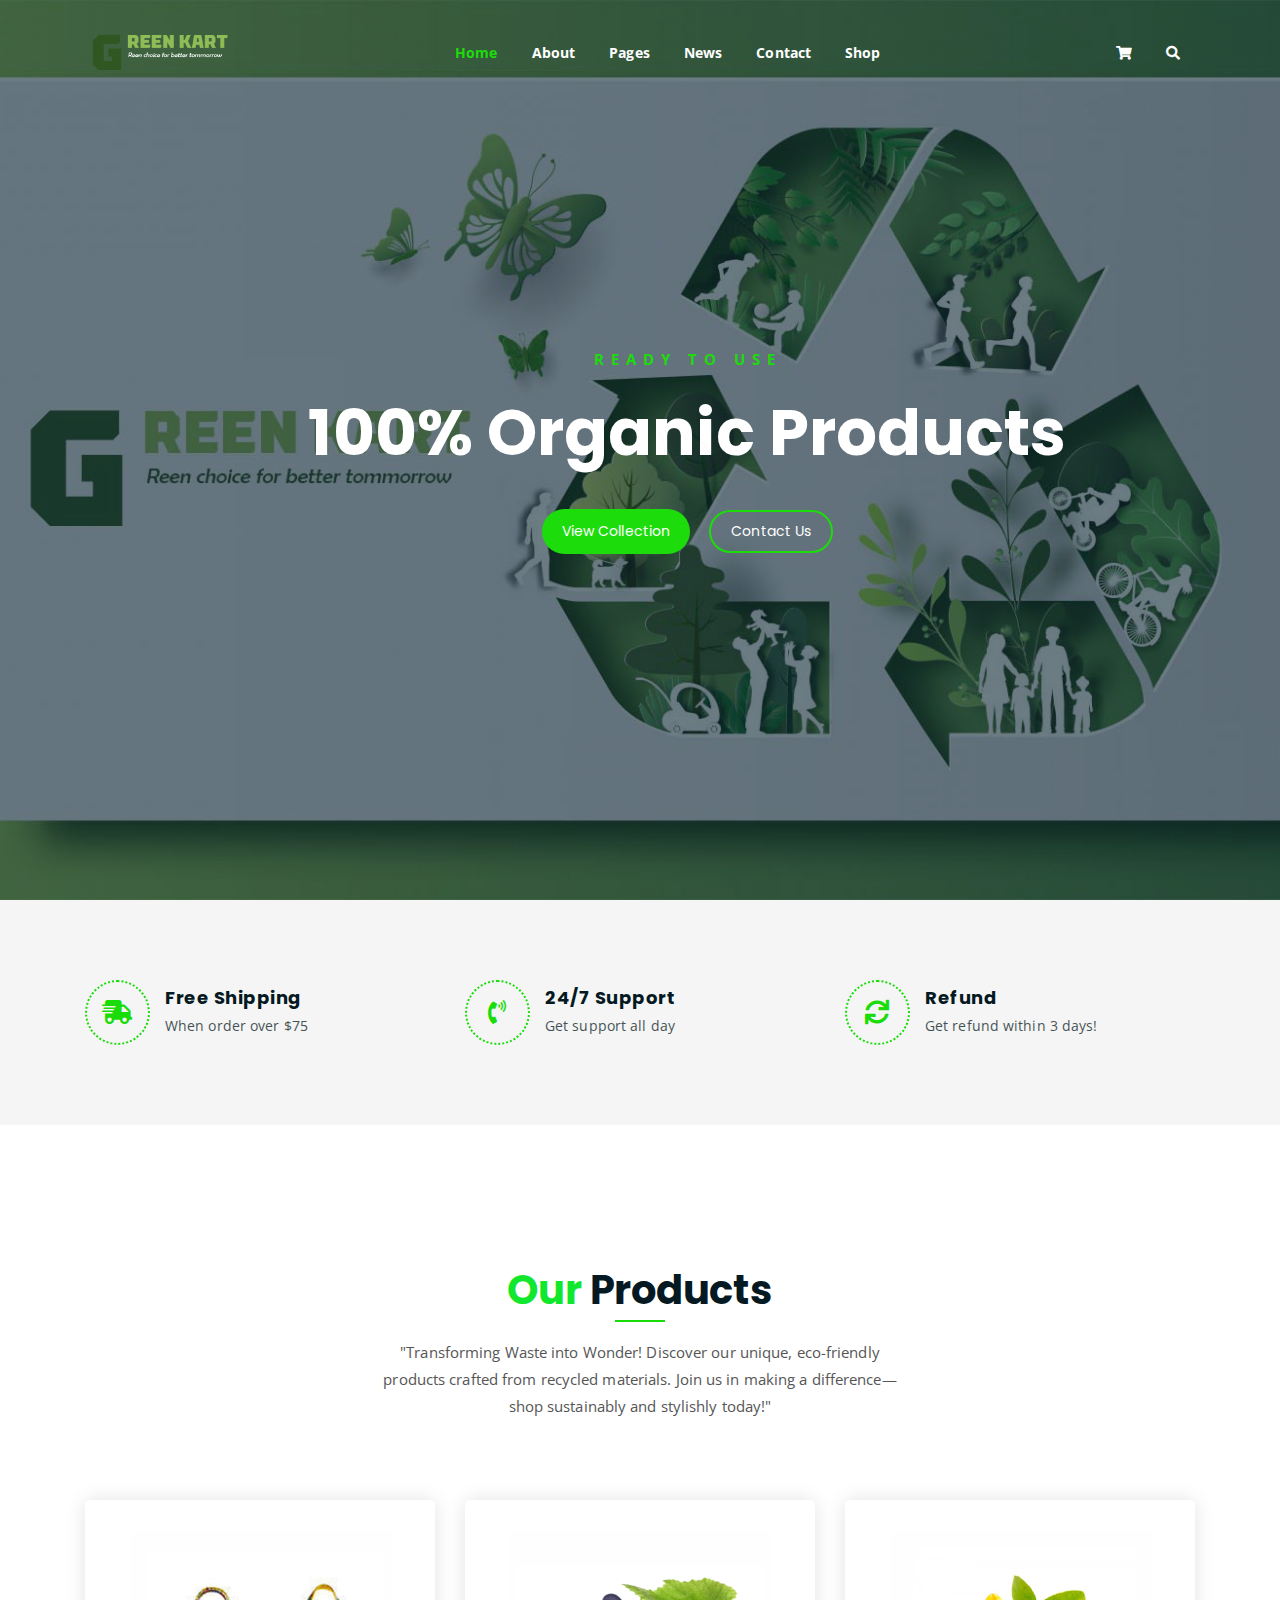
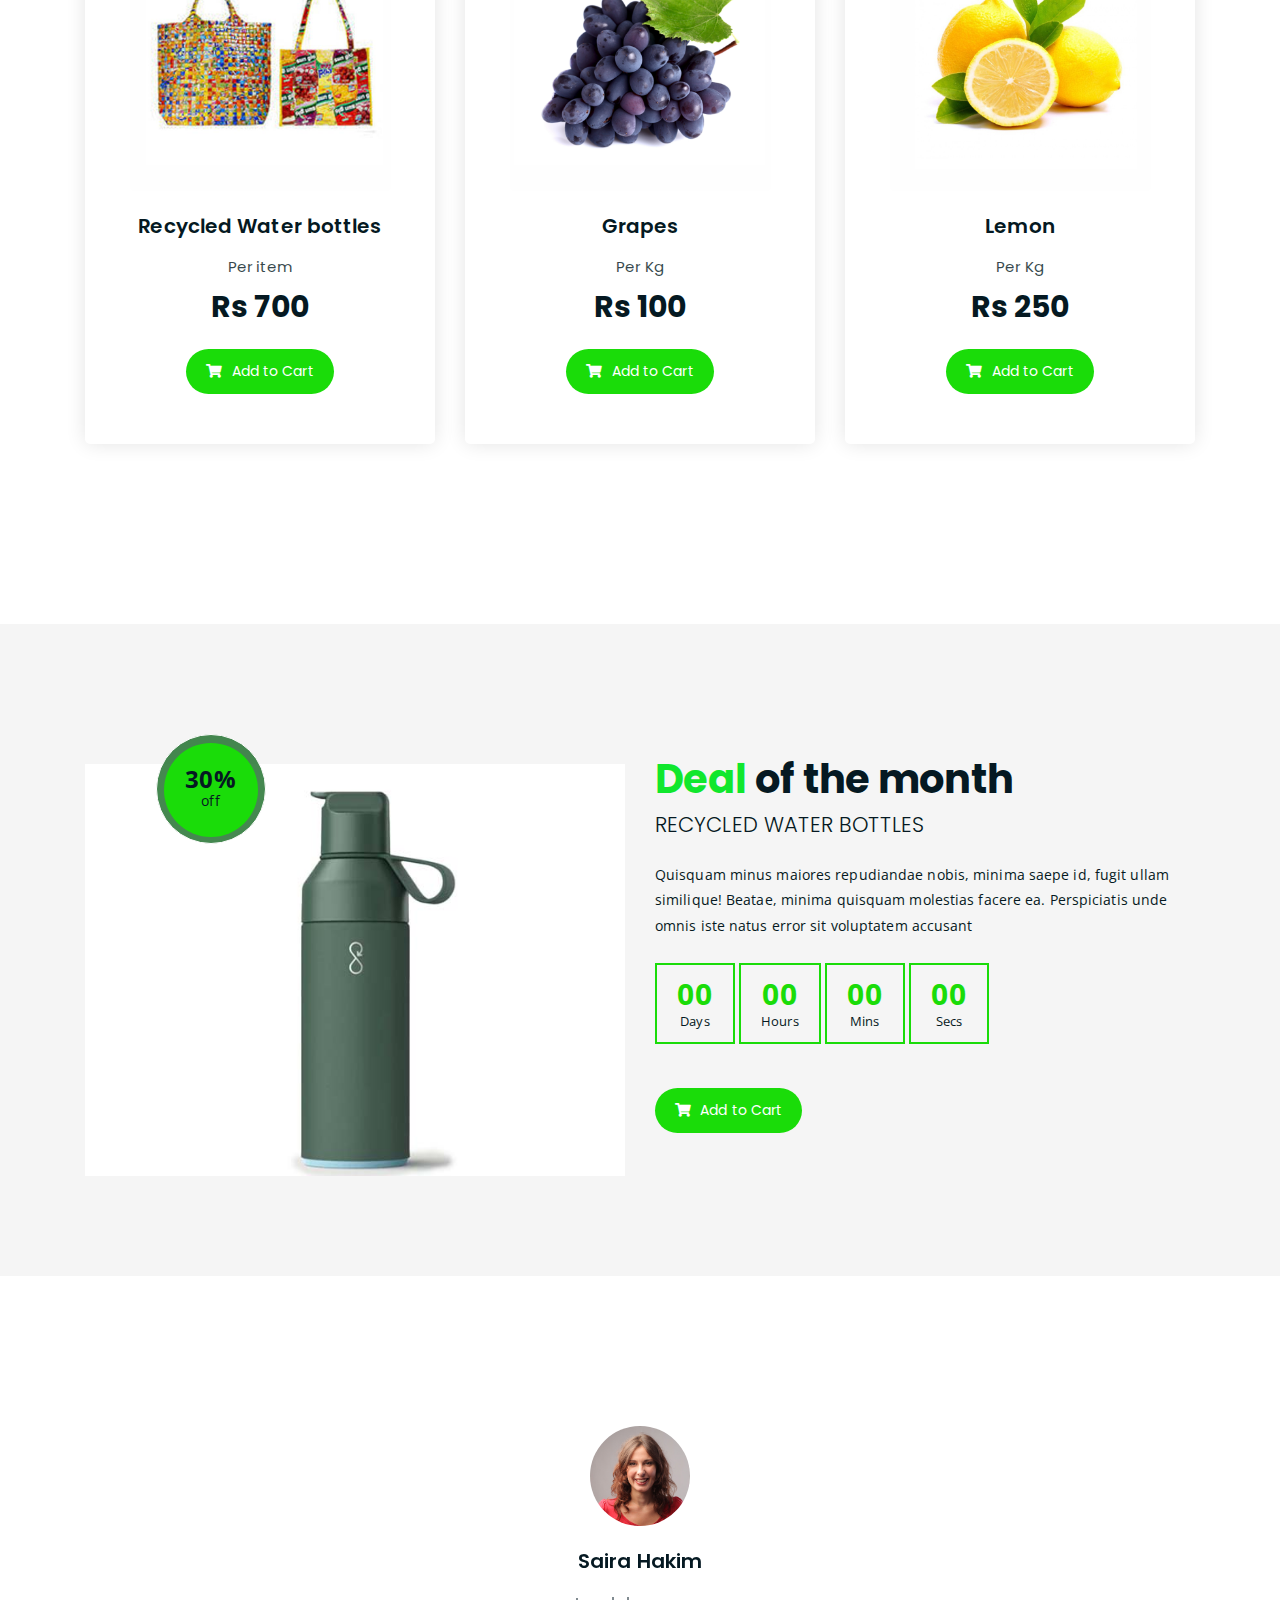
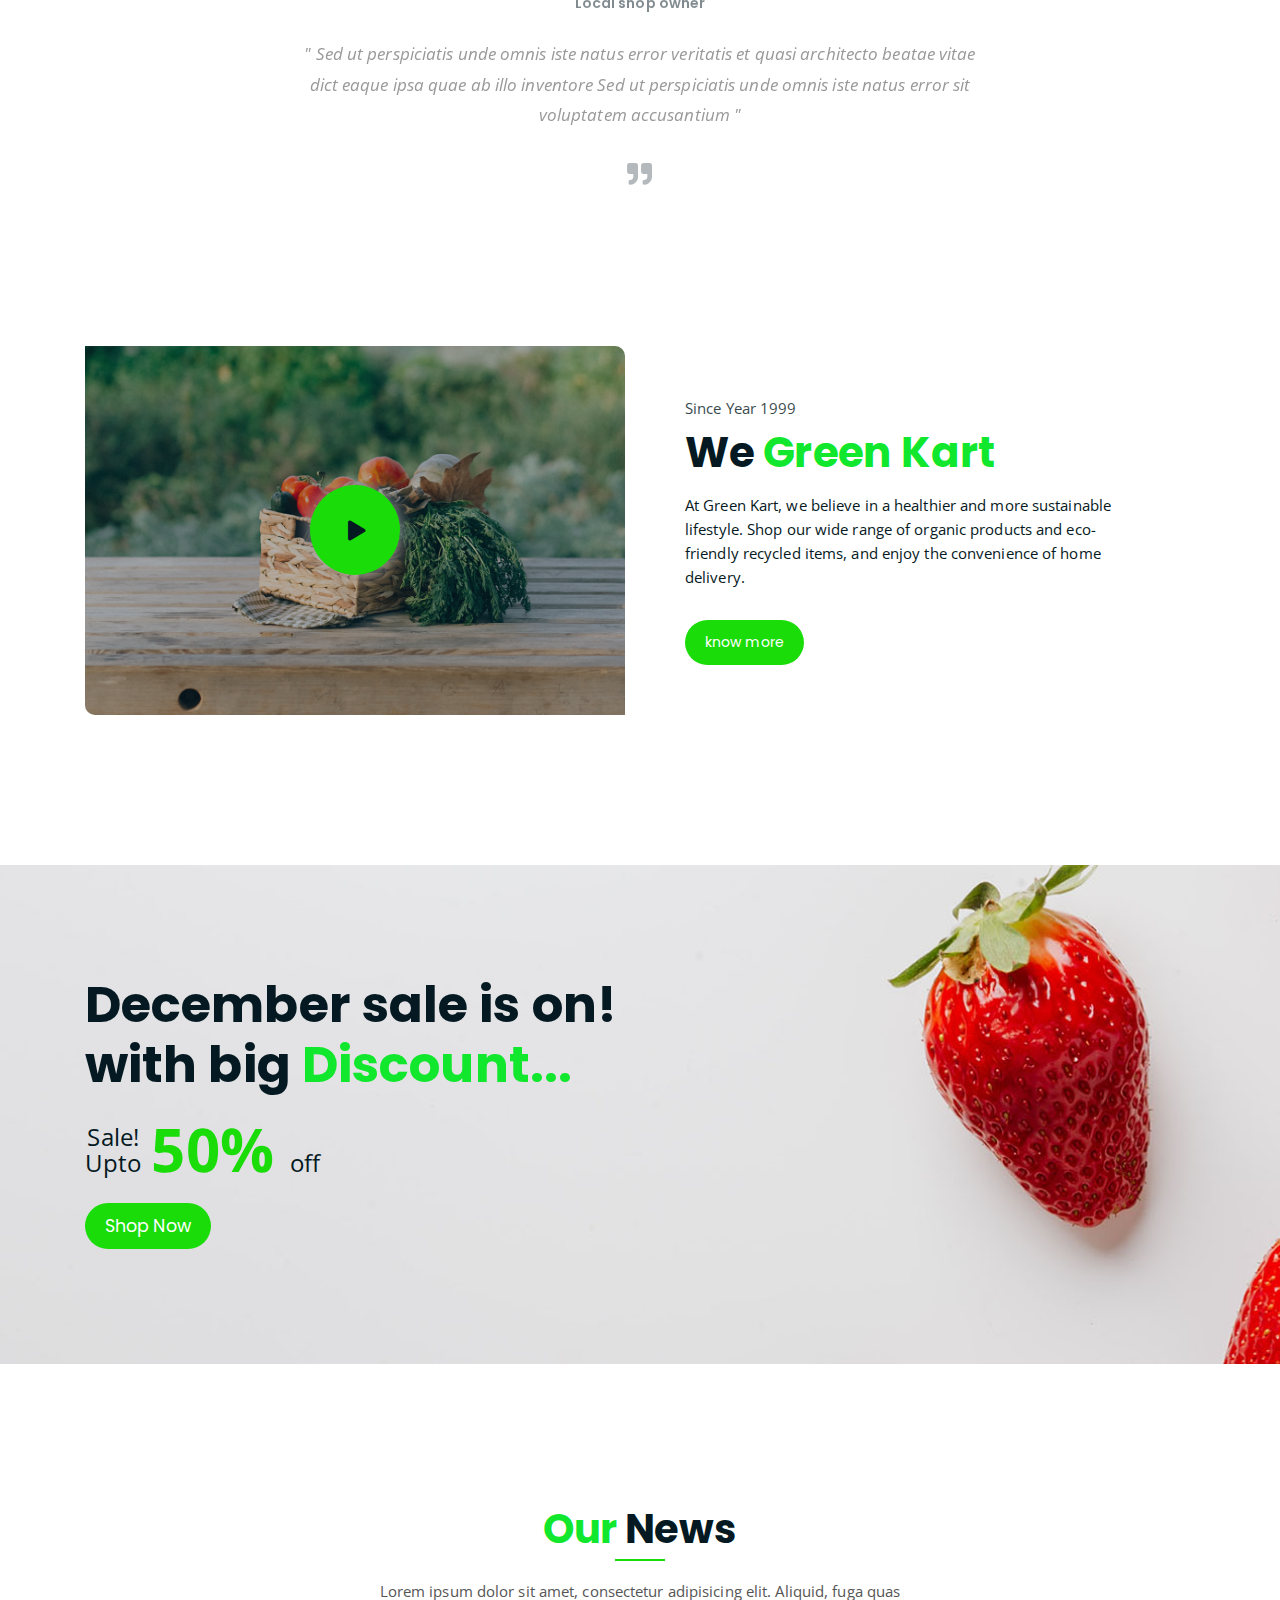
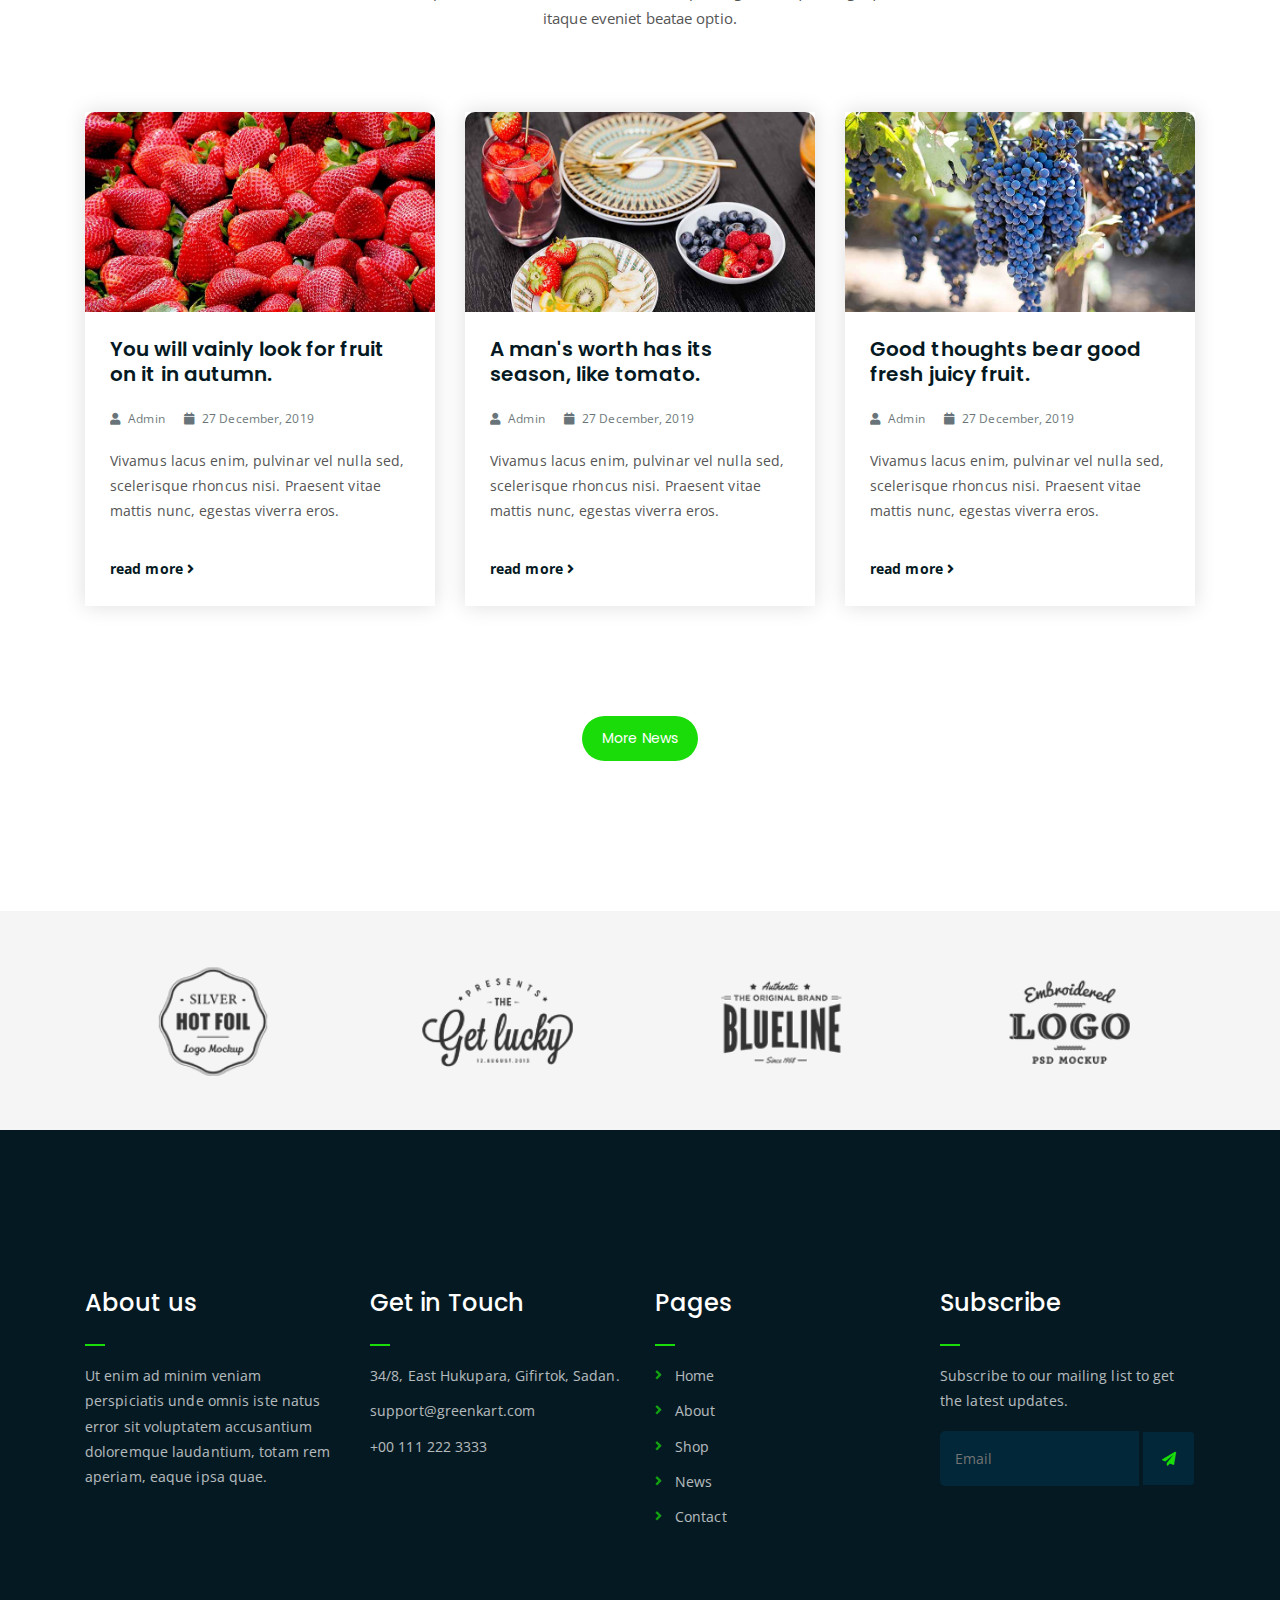
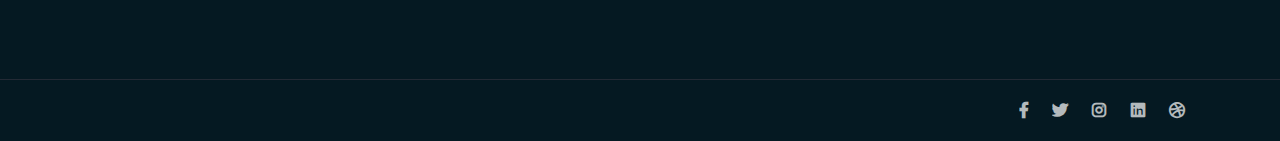
<file: index.html>
<!DOCTYPE html>
<html lang="en">
<head>
	<meta charset="UTF-8">
	<meta http-equiv="X-UA-Compatible" content="IE=edge">
	<meta name="viewport" content="width=device-width, initial-scale=1">
	<meta name="description" content="Responsive Bootstrap4 Shop Template, Created by Imran Hossain from https://imransdesign.com/">

	<!-- title -->
	<title>Green Kart</title>

	<!-- favicon -->
	<link rel="shortcut icon" type="image/png" href="assets/img/greenkartlogo.png">
	<!-- google font -->
	<link href="https://fonts.googleapis.com/css?family=Open+Sans:300,400,700" rel="stylesheet">
	<link href="https://fonts.googleapis.com/css?family=Poppins:400,700&display=swap" rel="stylesheet">
	<!-- fontawesome -->
	<link rel="stylesheet" href="assets/css/all.min.css">
	<!-- bootstrap -->
	<link rel="stylesheet" href="assets/bootstrap/css/bootstrap.min.css">
	<!-- owl carousel -->
	<link rel="stylesheet" href="assets/css/owl.carousel.css">
	<!-- magnific popup -->
	<link rel="stylesheet" href="assets/css/magnific-popup.css">
	<!-- animate css -->
	<link rel="stylesheet" href="assets/css/animate.css">
	<!-- mean menu css -->
	<link rel="stylesheet" href="assets/css/meanmenu.min.css">
	<!-- main style -->
	<link rel="stylesheet" href="assets/css/main.css">
	<!-- responsive -->
	<link rel="stylesheet" href="assets/css/responsive.css">

</head>
<body>
	
	<!--PreLoader-->
    <div class="loader">
        <div class="loader-inner">
            <div class="circle"></div>
        </div>
    </div>
    <!--PreLoader Ends-->
	
	<!-- header -->
	<div class="top-header-area" id="sticker">
		<div class="container">
			<div class="row">
				<div class="col-lg-12 col-sm-12 text-center">
					<div class="main-menu-wrap">
						<!-- logo -->
						<div class="site-logo">
							<a href="index.html">
								<img src="assets/img/logo.png" alt="">
							</a>
						</div>
						<!-- logo -->

						<!-- menu start -->
						<nav class="main-menu">
							<ul>
								<li class="current-list-item"><a href="#">Home</a>
									<ul class="sub-menu">
										<li><a href="index.html">Static Home</a></li>
										<li><a href="index_2.html"></a></li>
									</ul>
								</li>
								<li><a href="about.html">About</a></li>
								<li><a href="#">Pages</a>
									<ul class="sub-menu">
										<li><a href="404.html">404 page</a></li>
										<li><a href="about.html">About</a></li>
										<li><a href="cart.html">Cart</a></li>
										<li><a href="checkout.html">Check Out</a></li>
										<li><a href="contact.html">Contact</a></li>
										<li><a href="news.html">News</a></li>
										<li><a href="shop.html">Shop</a></li>
									</ul>
								</li>
								<li><a href="news.html">News</a>
									<ul class="sub-menu">
										<li><a href="news.html">News</a></li>
										<li><a href="single-news.html">Single News</a></li>
									</ul>
								</li>
								<li><a href="contact.html">Contact</a></li>
								<li><a href="shop.html">Shop</a>
									<ul class="sub-menu">
										<li><a href="shop.html">Shop</a></li>
										<li><a href="checkout.html">Check Out</a></li>
										<li><a href="single-product.html">Single Product</a></li>
										<li><a href="cart.html">Cart</a></li>
									</ul>
								</li>
								<li>
									<div class="header-icons">
										<a class="shopping-cart" href="cart.html"><i class="fas fa-shopping-cart"></i></a>
										<a class="mobile-hide search-bar-icon" href="#"><i class="fas fa-search"></i></a>
									</div>
								</li>
							</ul>
						</nav>
						<a class="mobile-show search-bar-icon" href="#"><i class="fas fa-search"></i></a>
						<div class="mobile-menu"></div>
						<!-- menu end -->
					</div>
				</div>
			</div>
		</div>
	</div>
	<!-- end header -->
	
	<!-- search area -->
	<div class="search-area">
		<div class="container">
			<div class="row">
				<div class="col-lg-12">
					<span class="close-btn"><i class="fas fa-window-close"></i></span>
					<div class="search-bar">
						<div class="search-bar-tablecell">
							<h3>Search For:</h3>
							<input type="text" placeholder="Keywords">
							<button type="submit">Search <i class="fas fa-search"></i></button>
						</div>
					</div>
				</div>
			</div>
		</div>
	</div>
	<!-- end search area -->

	<!-- hero area -->
	<div class="hero-area hero-bg">
		<div class="container">
			<div class="row">
				<div class="col-lg-9 offset-lg-2 text-center">
					<div class="hero-text">
						<div class="hero-text-tablecell">
							<p class="subtitle">Ready to use </p>
							<h1>100% Organic  Products</h1>
							<div class="hero-btns">
								<a href="shop.html" class="boxed-btn">View  Collection</a>
								<a href="contact.html" class="bordered-btn">Contact Us</a>
							</div>
						</div>
					</div>
				</div>
			</div>
		</div>
	</div>
	<!-- end hero area -->

	<!-- features list section -->
	<div class="list-section pt-80 pb-80">
		<div class="container">

			<div class="row">
				<div class="col-lg-4 col-md-6 mb-4 mb-lg-0">
					<div class="list-box d-flex align-items-center">
						<div class="list-icon">
							<i class="fas fa-shipping-fast"></i>
						</div>
						<div class="content">
							<h3>Free Shipping</h3>
							<p>When order over $75</p>
						</div>
					</div>
				</div>
				<div class="col-lg-4 col-md-6 mb-4 mb-lg-0">
					<div class="list-box d-flex align-items-center">
						<div class="list-icon">
							<i class="fas fa-phone-volume"></i>
						</div>
						<div class="content">
							<h3>24/7 Support</h3>
							<p>Get support all day</p>
						</div>
					</div>
				</div>
				<div class="col-lg-4 col-md-6">
					<div class="list-box d-flex justify-content-start align-items-center">
						<div class="list-icon">
							<i class="fas fa-sync"></i>
						</div>
						<div class="content">
							<h3>Refund</h3>
							<p>Get refund within 3 days!</p>
						</div>
					</div>
				</div>
			</div>

		</div>
	</div>
	<!-- end features list section -->

	<!-- product section -->
	<div class="product-section mt-150 mb-150">
		<div class="container">
			<div class="row">
				<div class="col-lg-8 offset-lg-2 text-center">
					<div class="section-title">	
						<h3><span class="orange-text">Our</span> Products</h3>
						<p>"Transforming Waste into Wonder! Discover our unique, eco-friendly products crafted from recycled materials. Join us in making a difference—shop sustainably and stylishly today!"</p>
					</div>
				</div>
			</div>

			<div class="row">
				<div class="col-lg-4 col-md-6 text-center">
					<div class="single-product-item">
						<div class="product-image">
							<a href="single-product.html"><img src="assets/img/products/product-img-1.jpg" alt=""></a>
						</div>
						<h3>Recycled Water bottles</h3>
						<p class="product-price"><span>Per item</span> Rs 700 </p>
						<a href="cart.html" class="cart-btn"><i class="fas fa-shopping-cart"></i> Add to Cart</a>
					</div>
				</div>
				<div class="col-lg-4 col-md-6 text-center">
					<div class="single-product-item">
						<div class="product-image">
							<a href="single-product.html"><img src="assets/img/products/product-img-2.jpg" alt=""></a>
						</div>
						<h3>Grapes</h3>
						<p class="product-price"><span>Per Kg</span> Rs 100 </p>
						<a href="cart.html" class="cart-btn"><i class="fas fa-shopping-cart"></i> Add to Cart</a>
					</div>
				</div>
				<div class="col-lg-4 col-md-6 offset-md-3 offset-lg-0 text-center">
					<div class="single-product-item">
						<div class="product-image">
							<a href="single-product.html"><img src="assets/img/products/product-img-3.jpg" alt=""></a>
						</div>
						<h3>Lemon</h3>
						<p class="product-price"><span>Per Kg</span> Rs 250 </p>
						<a href="cart.html" class="cart-btn"><i class="fas fa-shopping-cart"></i> Add to Cart</a>
					</div>
				</div>
			</div>
		</div>
	</div>
	<!-- end product section -->

	<!-- cart banner section -->
	<section class="cart-banner pt-100 pb-100">
    	<div class="container">
        	<div class="row clearfix">
            	<!--Image Column-->
            	<div class="image-column col-lg-6">
                	<div class="image">
                    	<div class="price-box">
                        	<div class="inner-price">
                                <span class="price">
                                    <strong>30%</strong> <br> off 
                                </span>
                            </div>
                        </div>
                    	<img src="assets/img/a.jpg" alt="">
                    </div>
                </div>
                <!--Content Column-->
                <div class="content-column col-lg-6">
					<h3><span class="orange-text">Deal</span> of the month</h3>
                    <h4>Recycled Water bottles</h4>
                    <div class="text">Quisquam minus maiores repudiandae nobis, minima saepe id, fugit ullam similique! Beatae, minima quisquam molestias facere ea. Perspiciatis unde omnis iste natus error sit voluptatem accusant</div>
                    <!--Countdown Timer-->
                    <div class="time-counter"><div class="time-countdown clearfix" data-countdown="2020/2/01"><div class="counter-column"><div class="inner"><span class="count">00</span>Days</div></div> <div class="counter-column"><div class="inner"><span class="count">00</span>Hours</div></div>  <div class="counter-column"><div class="inner"><span class="count">00</span>Mins</div></div>  <div class="counter-column"><div class="inner"><span class="count">00</span>Secs</div></div></div></div>
                	<a href="cart.html" class="cart-btn mt-3"><i class="fas fa-shopping-cart"></i> Add to Cart</a>
                </div>
            </div>
        </div>
    </section>
    <!-- end cart banner section -->

	<!-- testimonail-section -->
	<div class="testimonail-section mt-150 mb-150">
		<div class="container">
			<div class="row">
				<div class="col-lg-10 offset-lg-1 text-center">
					<div class="testimonial-sliders">
						<div class="single-testimonial-slider">
							<div class="client-avater">
								<img src="assets/img/avaters/avatar1.png" alt="">
							</div>
							<div class="client-meta">
								<h3>Saira Hakim <span>Local shop owner</span></h3>
								<p class="testimonial-body">
									" Sed ut perspiciatis unde omnis iste natus error veritatis et  quasi architecto beatae vitae dict eaque ipsa quae ab illo inventore Sed ut perspiciatis unde omnis iste natus error sit voluptatem accusantium "
								</p>
								<div class="last-icon">
									<i class="fas fa-quote-right"></i>
								</div>
							</div>
						</div>
						<div class="single-testimonial-slider">
							<div class="client-avater">
								<img src="assets/img/avaters/avatar2.png" alt="">
							</div>
							<div class="client-meta">
								<h3>David Niph <span>Local shop owner</span></h3>
								<p class="testimonial-body">
									" Sed ut perspiciatis unde omnis iste natus error veritatis et  quasi architecto beatae vitae dict eaque ipsa quae ab illo inventore Sed ut perspiciatis unde omnis iste natus error sit voluptatem accusantium "
								</p>
								<div class="last-icon">
									<i class="fas fa-quote-right"></i>
								</div>
							</div>
						</div>
						<div class="single-testimonial-slider">
							<div class="client-avater">
								<img src="assets/img/avaters/avatar3.png" alt="">
							</div>
							<div class="client-meta">
								<h3>Jacob Sikim <span>Local shop owner</span></h3>
								<p class="testimonial-body">
									" Sed ut perspiciatis unde omnis iste natus error veritatis et  quasi architecto beatae vitae dict eaque ipsa quae ab illo inventore Sed ut perspiciatis unde omnis iste natus error sit voluptatem accusantium "
								</p>
								<div class="last-icon">
									<i class="fas fa-quote-right"></i>
								</div>
							</div>
						</div>
					</div>
				</div>
			</div>
		</div>
	</div>
	<!-- end testimonail-section -->
	
	<!-- advertisement section -->
	<div class="abt-section mb-150">
		<div class="container">
			<div class="row">
				<div class="col-lg-6 col-md-12">
					<div class="abt-bg">
						<a href="https://www.youtube.com/watch?v=Qfozqrom7Bk" class="video-play-btn popup-youtube"><i class="fas fa-play"></i></a>
					</div>
				</div>
				<div class="col-lg-6 col-md-12">
					<div class="abt-text">
						<p class="top-sub">Since Year 1999</p>
						<h2>We  <span class="orange-text">Green Kart</span></h2>
						<p>At Green Kart, we believe in a healthier and more sustainable lifestyle. Shop our wide range of organic products and eco-friendly recycled items, and enjoy the convenience of home delivery.</p>
						
						<a href="about.html" class="boxed-btn mt-4">know more</a>
					</div>
				</div>
			</div>
		</div>
	</div>
	<!-- end advertisement section -->
	
	<!-- shop banner -->
	<section class="shop-banner">
    	<div class="container">
        	<h3>December sale is on! <br> with big <span class="orange-text">Discount...</span></h3>
            <div class="sale-percent"><span>Sale! <br> Upto</span>50% <span>off</span></div>
            <a href="shop.html" class="cart-btn btn-lg">Shop Now</a>
        </div>
    </section>
	<!-- end shop banner -->

	<!-- latest news -->
	<div class="latest-news pt-150 pb-150">
		<div class="container">

			<div class="row">
				<div class="col-lg-8 offset-lg-2 text-center">
					<div class="section-title">	
						<h3><span class="orange-text">Our</span> News</h3>
						<p>Lorem ipsum dolor sit amet, consectetur adipisicing elit. Aliquid, fuga quas itaque eveniet beatae optio.</p>
					</div>
				</div>
			</div>

			<div class="row">
				<div class="col-lg-4 col-md-6">
					<div class="single-latest-news">
						<a href="single-news.html"><div class="latest-news-bg news-bg-1"></div></a>
						<div class="news-text-box">
							<h3><a href="single-news.html">You will vainly look for fruit on it in autumn.</a></h3>
							<p class="blog-meta">
								<span class="author"><i class="fas fa-user"></i> Admin</span>
								<span class="date"><i class="fas fa-calendar"></i> 27 December, 2019</span>
							</p>
							<p class="excerpt">Vivamus lacus enim, pulvinar vel nulla sed, scelerisque rhoncus nisi. Praesent vitae mattis nunc, egestas viverra eros.</p>
							<a href="single-news.html" class="read-more-btn">read more <i class="fas fa-angle-right"></i></a>
						</div>
					</div>
				</div>
				<div class="col-lg-4 col-md-6">
					<div class="single-latest-news">
						<a href="single-news.html"><div class="latest-news-bg news-bg-2"></div></a>
						<div class="news-text-box">
							<h3><a href="single-news.html">A man's worth has its season, like tomato.</a></h3>
							<p class="blog-meta">
								<span class="author"><i class="fas fa-user"></i> Admin</span>
								<span class="date"><i class="fas fa-calendar"></i> 27 December, 2019</span>
							</p>
							<p class="excerpt">Vivamus lacus enim, pulvinar vel nulla sed, scelerisque rhoncus nisi. Praesent vitae mattis nunc, egestas viverra eros.</p>
							<a href="single-news.html" class="read-more-btn">read more <i class="fas fa-angle-right"></i></a>
						</div>
					</div>
				</div>
				<div class="col-lg-4 col-md-6 offset-md-3 offset-lg-0">
					<div class="single-latest-news">
						<a href="single-news.html"><div class="latest-news-bg news-bg-3"></div></a>
						<div class="news-text-box">
							<h3><a href="single-news.html">Good thoughts bear good fresh juicy fruit.</a></h3>
							<p class="blog-meta">
								<span class="author"><i class="fas fa-user"></i> Admin</span>
								<span class="date"><i class="fas fa-calendar"></i> 27 December, 2019</span>
							</p>
							<p class="excerpt">Vivamus lacus enim, pulvinar vel nulla sed, scelerisque rhoncus nisi. Praesent vitae mattis nunc, egestas viverra eros.</p>
							<a href="single-news.html" class="read-more-btn">read more <i class="fas fa-angle-right"></i></a>
						</div>
					</div>
				</div>
			</div>
			<div class="row">
				<div class="col-lg-12 text-center">
					<a href="news.html" class="boxed-btn">More News</a>
				</div>
			</div>
		</div>
	</div>
	<!-- end latest news -->

	<!-- logo carousel -->
	<div class="logo-carousel-section">
		<div class="container">
			<div class="row">
				<div class="col-lg-12">
					<div class="logo-carousel-inner">
						<div class="single-logo-item">
							<img src="assets/img/company-logos/1.png" alt="">
						</div>
						<div class="single-logo-item">
							<img src="assets/img/company-logos/2.png" alt="">
						</div>
						<div class="single-logo-item">
							<img src="assets/img/company-logos/3.png" alt="">
						</div>
						<div class="single-logo-item">
							<img src="assets/img/company-logos/4.png" alt="">
						</div>
						<div class="single-logo-item">
							<img src="assets/img/company-logos/5.png" alt="">
						</div>
					</div>
				</div>
			</div>
		</div>
	</div>
	<!-- end logo carousel -->

	<!-- footer -->
	<div class="footer-area">
		<div class="container">
			<div class="row">
				<div class="col-lg-3 col-md-6">
					<div class="footer-box about-widget">
						<h2 class="widget-title">About us</h2>
						<p>Ut enim ad minim veniam perspiciatis unde omnis iste natus error sit voluptatem accusantium doloremque laudantium, totam rem aperiam, eaque ipsa quae.</p>
					</div>
				</div>
				<div class="col-lg-3 col-md-6">
					<div class="footer-box get-in-touch">
						<h2 class="widget-title">Get in Touch</h2>
						<ul>
							<li>34/8, East Hukupara, Gifirtok, Sadan.</li>
<li>support@greenkart.com</li>							<li>+00 111 222 3333</li>
						</ul>
					</div>
				</div>
				<div class="col-lg-3 col-md-6">
					<div class="footer-box pages">
						<h2 class="widget-title">Pages</h2>
						<ul>
							<li><a href="index.html">Home</a></li>
							<li><a href="about.html">About</a></li>
							<li><a href="services.html">Shop</a></li>
							<li><a href="news.html">News</a></li>
							<li><a href="contact.html">Contact</a></li>
						</ul>
					</div>
				</div>
				<div class="col-lg-3 col-md-6">
					<div class="footer-box subscribe">
						<h2 class="widget-title">Subscribe</h2>
						<p>Subscribe to our mailing list to get the latest updates.</p>
						<form action="index.html">
							<input type="email" placeholder="Email">
							<button type="submit"><i class="fas fa-paper-plane"></i></button>
						</form>
					</div>
				</div>
			</div>
		</div>
	</div>
	<!-- end footer -->
	
	<!-- copyright -->
	<div class="copyright">
		<div class="container">
			<div class="row">
				<div class="col-lg-6 col-md-12">
					
					</p>
				</div>
				<div class="col-lg-6 text-right col-md-12">
					<div class="social-icons">
						<ul>
							<li><a href="#" target="_blank"><i class="fab fa-facebook-f"></i></a></li>
							<li><a href="#" target="_blank"><i class="fab fa-twitter"></i></a></li>
							<li><a href="#" target="_blank"><i class="fab fa-instagram"></i></a></li>
							<li><a href="#" target="_blank"><i class="fab fa-linkedin"></i></a></li>
							<li><a href="#" target="_blank"><i class="fab fa-dribbble"></i></a></li>
						</ul>
					</div>
				</div>
			</div>
		</div>
	</div>
	<!-- end copyright -->
	
	<!-- jquery -->
	<script src="assets/js/jquery-1.11.3.min.js"></script>
	<!-- bootstrap -->
	<script src="assets/bootstrap/js/bootstrap.min.js"></script>
	<!-- count down -->
	<script src="assets/js/jquery.countdown.js"></script>
	<!-- isotope -->
	<script src="assets/js/jquery.isotope-3.0.6.min.js"></script>
	<!-- waypoints -->
	<script src="assets/js/waypoints.js"></script>
	<!-- owl carousel -->
	<script src="assets/js/owl.carousel.min.js"></script>
	<!-- magnific popup -->
	<script src="assets/js/jquery.magnific-popup.min.js"></script>
	<!-- mean menu -->
	<script src="assets/js/jquery.meanmenu.min.js"></script>
	<!-- sticker js -->
	<script src="assets/js/sticker.js"></script>
	<!-- main js -->
	<script src="assets/js/main.js"></script>

</body>
</html>
</file>
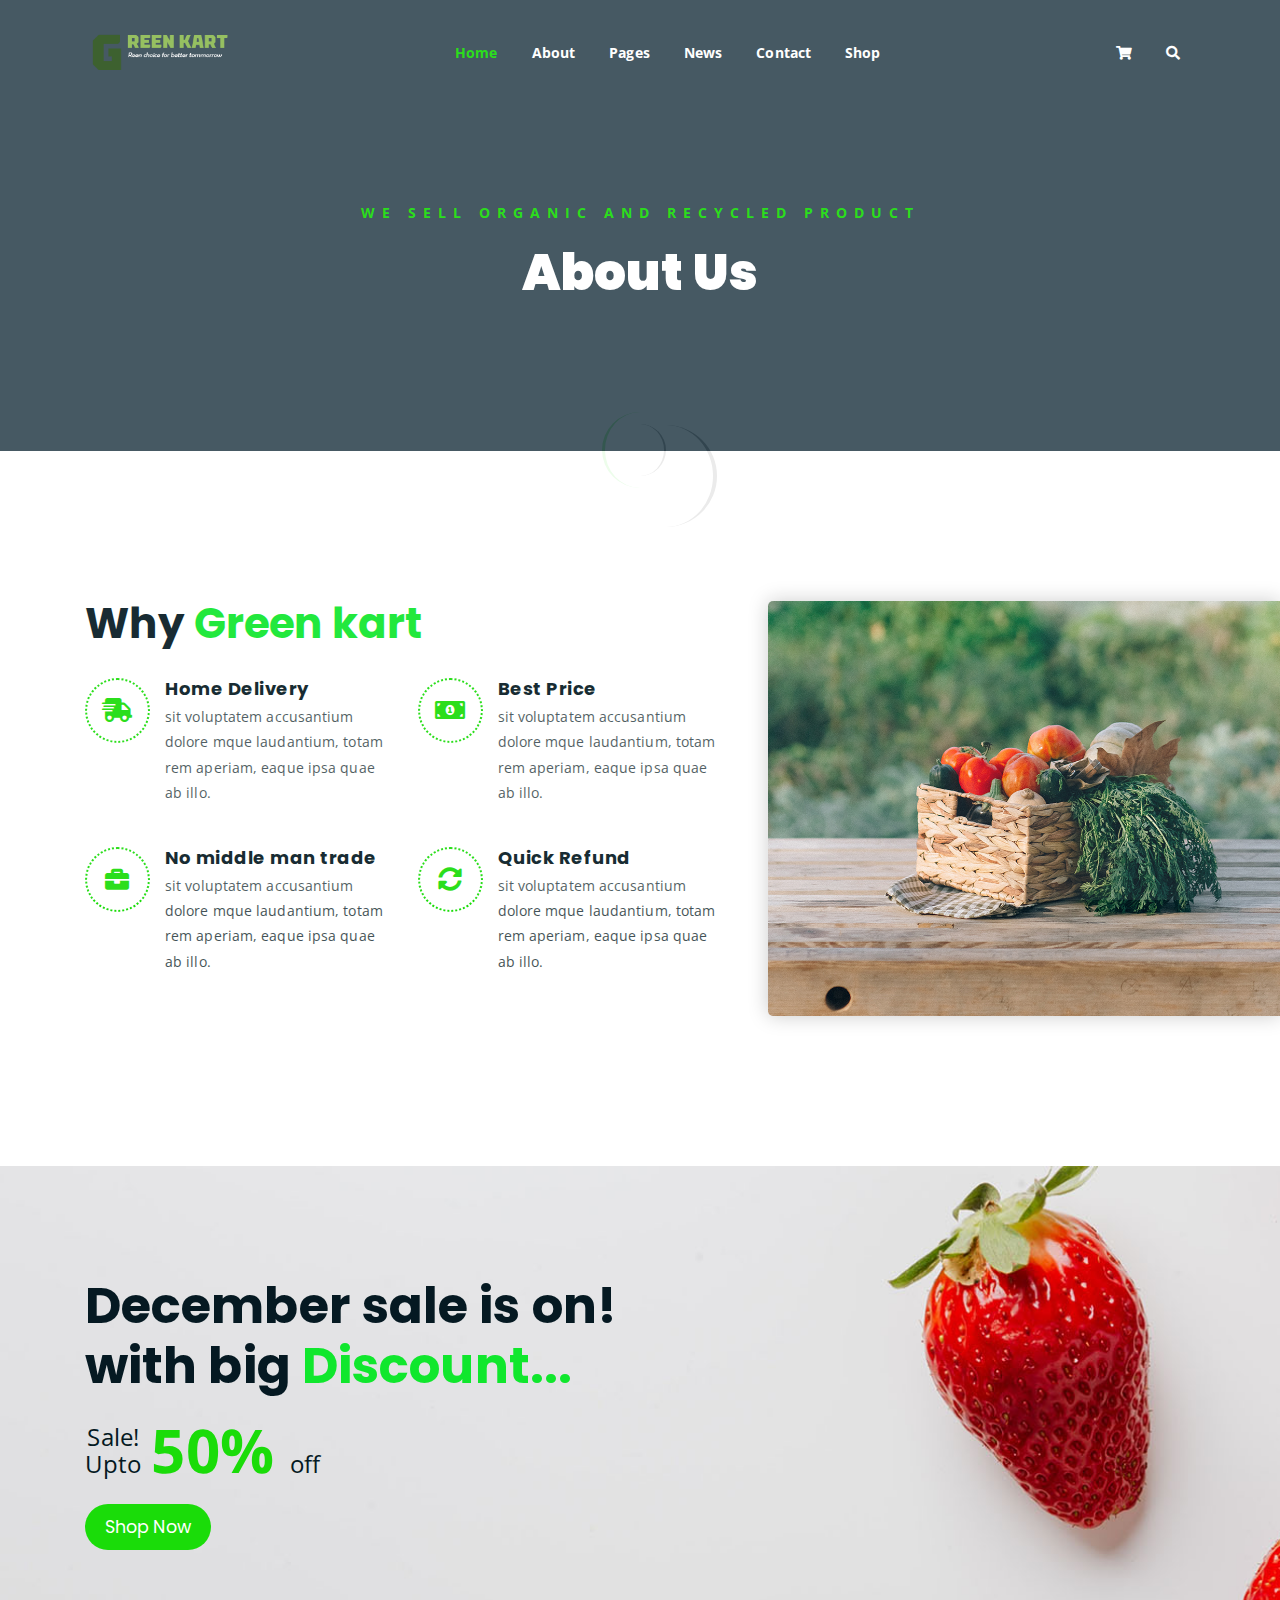
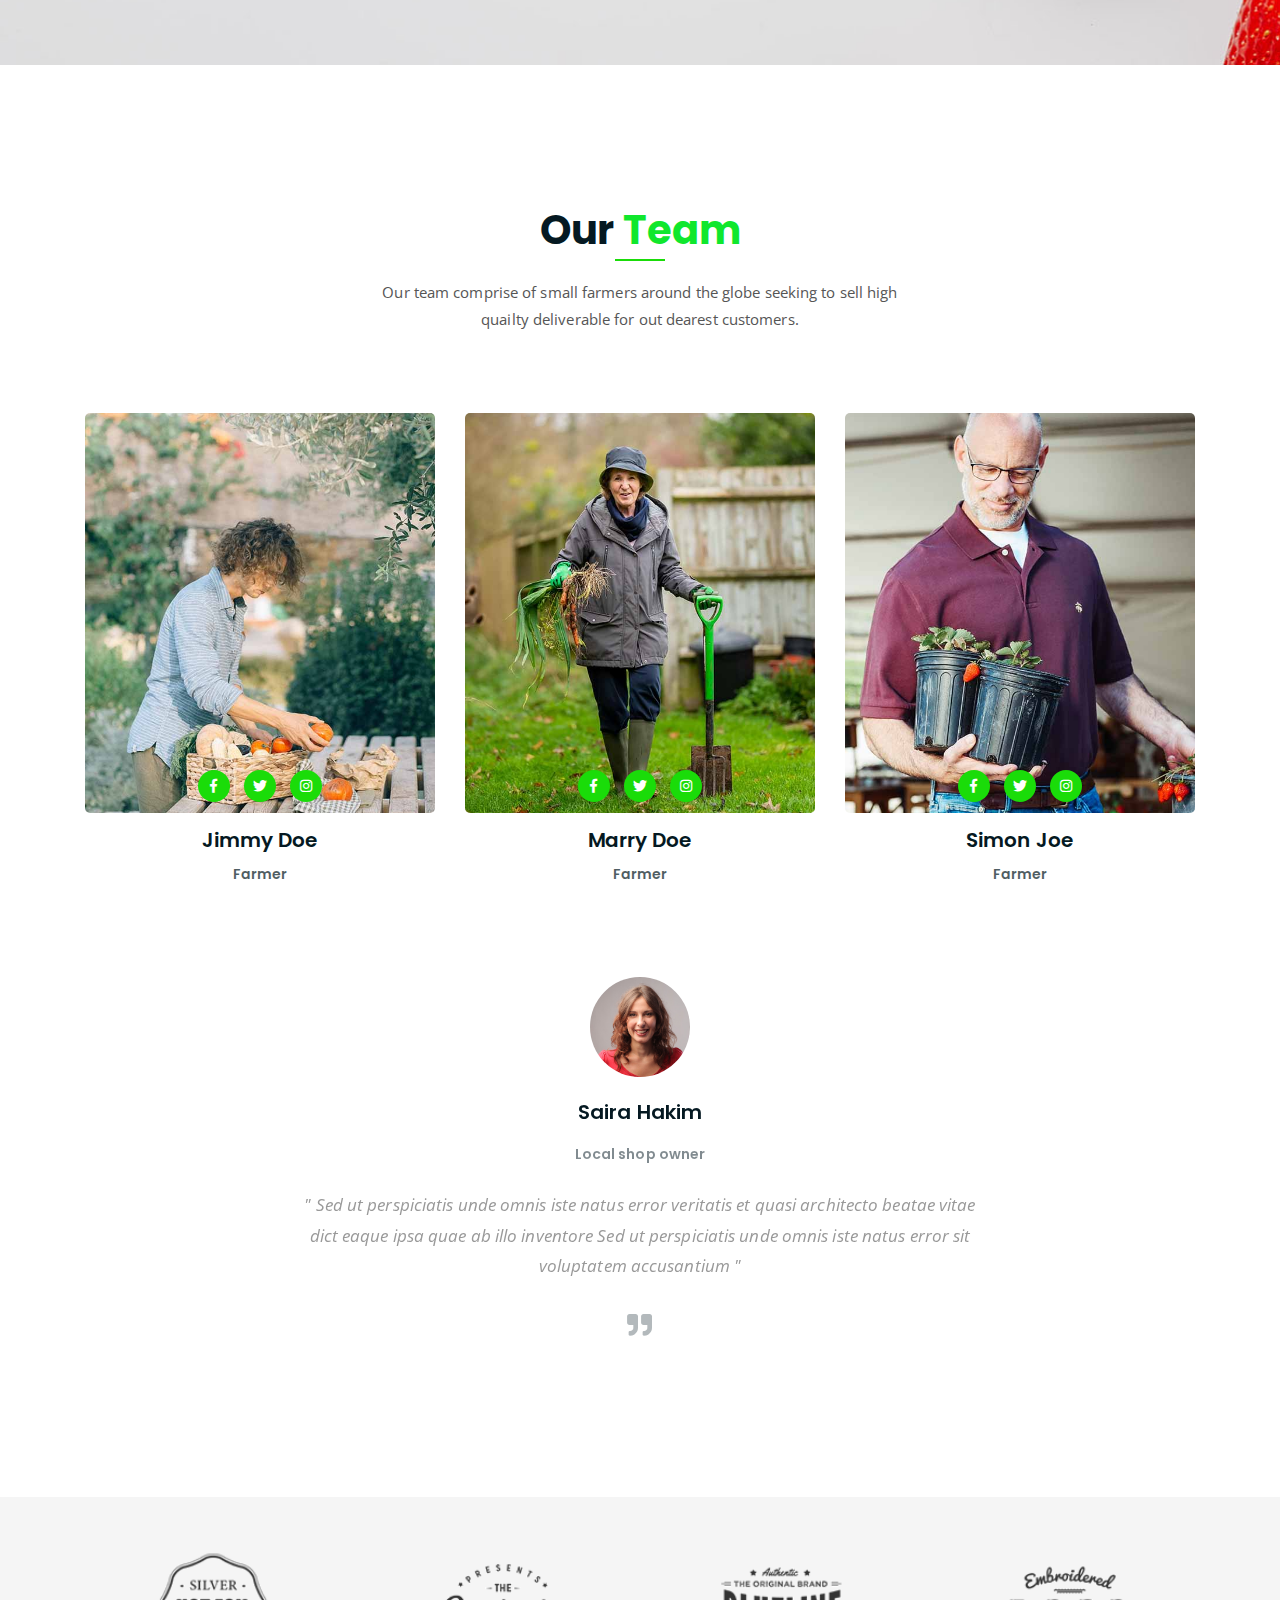
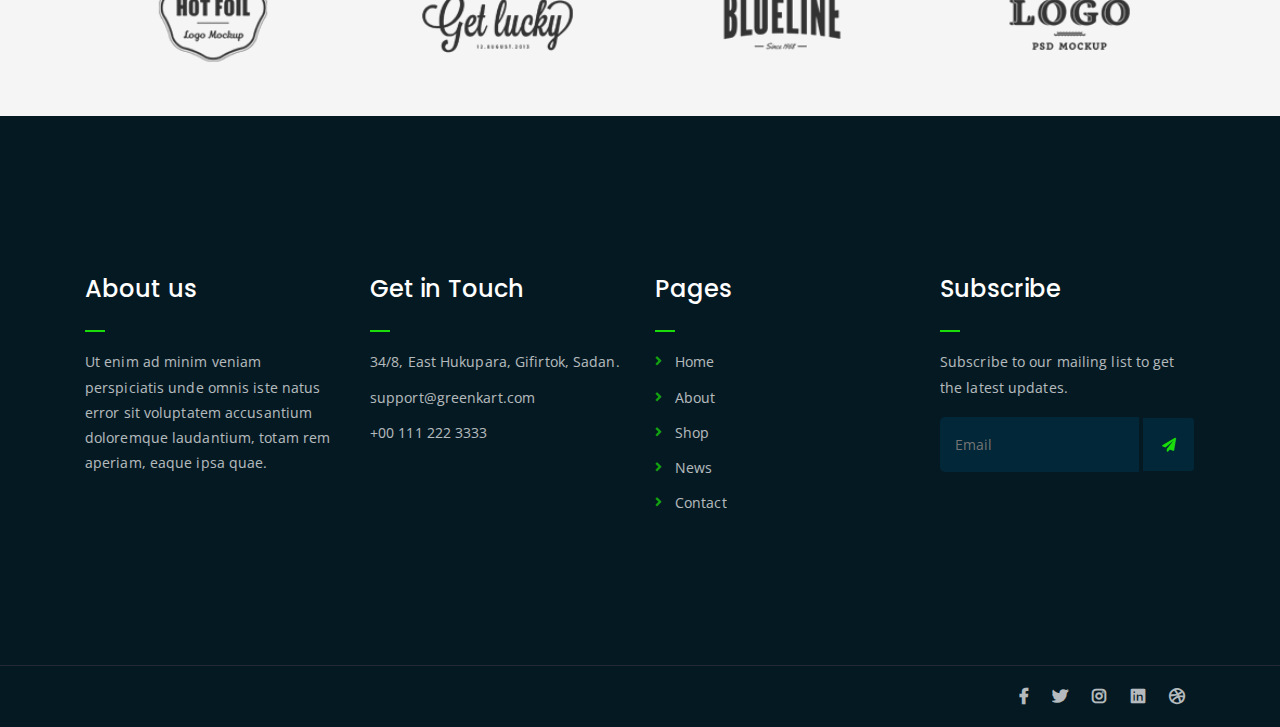
<file: about.html>
<!DOCTYPE html>
<html lang="en">
<head>
	<meta charset="UTF-8">
	<meta http-equiv="X-UA-Compatible" content="IE=edge">
	<meta name="viewport" content="width=device-width, initial-scale=1">
	<meta name="description" content="Responsive Bootstrap4 Shop Template, Created by Imran Hossain from https://imransdesign.com/">

	<!-- title -->
	<title>About</title>

	<!-- favicon -->
	<link rel="shortcut icon" type="image/png" href="assets/img/greenkartlogo.png">
	<!-- google font -->
	<link href="https://fonts.googleapis.com/css?family=Open+Sans:300,400,700" rel="stylesheet">
	<link href="https://fonts.googleapis.com/css?family=Poppins:400,700&display=swap" rel="stylesheet">
	<!-- fontawesome -->
	<link rel="stylesheet" href="assets/css/all.min.css">
	<!-- bootstrap -->
	<link rel="stylesheet" href="assets/bootstrap/css/bootstrap.min.css">
	<!-- owl carousel -->
	<link rel="stylesheet" href="assets/css/owl.carousel.css">
	<!-- magnific popup -->
	<link rel="stylesheet" href="assets/css/magnific-popup.css">
	<!-- animate css -->
	<link rel="stylesheet" href="assets/css/animate.css">
	<!-- mean menu css -->
	<link rel="stylesheet" href="assets/css/meanmenu.min.css">
	<!-- main style -->
	<link rel="stylesheet" href="assets/css/main.css">
	<!-- responsive -->
	<link rel="stylesheet" href="assets/css/responsive.css">

</head>
<body>
	
	<!--PreLoader-->
    <div class="loader">
        <div class="loader-inner">
            <div class="circle"></div>
        </div>
    </div>
    <!--PreLoader Ends-->
	
	<!-- header -->
	<div class="top-header-area" id="sticker">
		<div class="container">
			<div class="row">
				<div class="col-lg-12 col-sm-12 text-center">
					<div class="main-menu-wrap">
						<!-- logo -->
						<div class="site-logo">
							<a href="index.html">
								<img src="assets/img/logo.png" alt="">
							</a>
						</div>
						<!-- logo -->

						<!-- menu start -->
						<nav class="main-menu">
							<ul>
								<li class="current-list-item"><a href="#">Home</a>
									<ul class="sub-menu">
										<li><a href="index.html">Static Home</a></li>
										<li><a href="index_2.html"></a></li>
									</ul>
								</li>
								<li><a href="about.html">About</a></li>
								<li><a href="#">Pages</a>
									<ul class="sub-menu">
										<li><a href="404.html">404 page</a></li>
										<li><a href="about.html">About</a></li>
										<li><a href="cart.html">Cart</a></li>
										<li><a href="checkout.html">Check Out</a></li>
										<li><a href="contact.html">Contact</a></li>
										<li><a href="news.html">News</a></li>
										<li><a href="shop.html">Shop</a></li>
									</ul>
								</li>
								<li><a href="news.html">News</a>
									<ul class="sub-menu">
										<li><a href="news.html">News</a></li>
										<li><a href="single-news.html">Single News</a></li>
									</ul>
								</li>
								<li><a href="contact.html">Contact</a></li>
								<li><a href="shop.html">Shop</a>
									<ul class="sub-menu">
										<li><a href="shop.html">Shop</a></li>
										<li><a href="checkout.html">Check Out</a></li>
										<li><a href="single-product.html">Single Product</a></li>
										<li><a href="cart.html">Cart</a></li>
									</ul>
								</li>
								<li>
									<div class="header-icons">
										<a class="shopping-cart" href="cart.html"><i class="fas fa-shopping-cart"></i></a>
										<a class="mobile-hide search-bar-icon" href="#"><i class="fas fa-search"></i></a>
									</div>
								</li>
							</ul>
						</nav>
						<a class="mobile-show search-bar-icon" href="#"><i class="fas fa-search"></i></a>
						<div class="mobile-menu"></div>
						<!-- menu end -->
					</div>
				</div>
			</div>
		</div>
	</div>
	<!-- end header -->

	<!-- search area -->
	<div class="search-area">
		<div class="container">
			<div class="row">
				<div class="col-lg-12">
					<span class="close-btn"><i class="fas fa-window-close"></i></span>
					<div class="search-bar">
						<div class="search-bar-tablecell">
							<h3>Search For:</h3>
							<input type="text" placeholder="Keywords">
							<button type="submit">Search <i class="fas fa-search"></i></button>
						</div>
					</div>
				</div>
			</div>
		</div>
	</div>
	<!-- end search arewa -->
	
	<!-- breadcrumb-section -->
	<div class="breadcrumb-section breadcrumb-bg">
		<div class="container">
			<div class="row">
				<div class="col-lg-8 offset-lg-2 text-center">
					<div class="breadcrumb-text">
						<p>We sell Organic and Recycled Product</p>
						<h1>About Us</h1>
					</div>
				</div>
			</div>
		</div>
	</div>
	<!-- end breadcrumb section -->

	<!-- featured section -->
	<div class="feature-bg">
		<div class="container">
			<div class="row">
				<div class="col-lg-7">
					<div class="featured-text">
						<h2 class="pb-3">Why <span class="orange-text">Green kart</span></h2>
						<div class="row">
							<div class="col-lg-6 col-md-6 mb-4 mb-md-5">
								<div class="list-box d-flex">
									<div class="list-icon">
										<i class="fas fa-shipping-fast"></i>
									</div>
									<div class="content">
										<h3>Home Delivery</h3>
										<p>sit voluptatem accusantium dolore mque laudantium, totam rem aperiam, eaque ipsa quae ab illo.</p>
									</div>
								</div>
							</div>
							<div class="col-lg-6 col-md-6 mb-5 mb-md-5">
								<div class="list-box d-flex">
									<div class="list-icon">
										<i class="fas fa-money-bill-alt"></i>
									</div>
									<div class="content">
										<h3>Best Price</h3>
										<p>sit voluptatem accusantium dolore mque laudantium, totam rem aperiam, eaque ipsa quae ab illo.</p>
									</div>
								</div>
							</div>
							<div class="col-lg-6 col-md-6 mb-5 mb-md-5">
								<div class="list-box d-flex">
									<div class="list-icon">
										<i class="fas fa-briefcase"></i>
									</div>
									<div class="content">
										<h3>No middle man trade</h3>
										<p>sit voluptatem accusantium dolore mque laudantium, totam rem aperiam, eaque ipsa quae ab illo.</p>
									</div>
								</div>
							</div>
							<div class="col-lg-6 col-md-6">
								<div class="list-box d-flex">
									<div class="list-icon">
										<i class="fas fa-sync-alt"></i>
									</div>
									<div class="content">
										<h3>Quick Refund</h3>
										<p>sit voluptatem accusantium dolore mque laudantium, totam rem aperiam, eaque ipsa quae ab illo.</p>
									</div>
								</div>
							</div>
						</div>
					</div>
				</div>
			</div>
		</div>
	</div>
	<!-- end featured section -->

	<!-- shop banner -->
	<section class="shop-banner">
    	<div class="container">
        	<h3>December sale is on! <br> with big <span class="orange-text">Discount...</span></h3>
            <div class="sale-percent"><span>Sale! <br> Upto</span>50% <span>off</span></div>
            <a href="shop.html" class="cart-btn btn-lg">Shop Now</a>
        </div>
    </section>
	<!-- end shop banner -->

	<!-- team section -->
	<div class="mt-150">
		<div class="container">
			<div class="row">
				<div class="col-lg-8 offset-lg-2 text-center">
					<div class="section-title">
						<h3>Our <span class="orange-text">Team</span></h3>
						<p>Our team comprise of small farmers around the globe seeking to sell high quailty deliverable for out dearest customers.</p>
					</div>
				</div>
			</div>
			<div class="row">
				<div class="col-lg-4 col-md-6">
					<div class="single-team-item">
						<div class="team-bg team-bg-1"></div>
						<h4>Jimmy Doe <span>Farmer</span></h4>
						<ul class="social-link-team">
							<li><a href="#" target="_blank"><i class="fab fa-facebook-f"></i></a></li>
							<li><a href="#" target="_blank"><i class="fab fa-twitter"></i></a></li>
							<li><a href="#" target="_blank"><i class="fab fa-instagram"></i></a></li>
						</ul>
					</div>
				</div>
				<div class="col-lg-4 col-md-6">
					<div class="single-team-item">
						<div class="team-bg team-bg-2"></div>
						<h4>Marry Doe <span>Farmer</span></h4>
						<ul class="social-link-team">
							<li><a href="#" target="_blank"><i class="fab fa-facebook-f"></i></a></li>
							<li><a href="#" target="_blank"><i class="fab fa-twitter"></i></a></li>
							<li><a href="#" target="_blank"><i class="fab fa-instagram"></i></a></li>
						</ul>
					</div>
				</div>
				<div class="col-lg-4 col-md-6 offset-md-3 offset-lg-0">
					<div class="single-team-item">
						<div class="team-bg team-bg-3"></div>
						<h4>Simon Joe <span>Farmer</span></h4>
						<ul class="social-link-team">
							<li><a href="#" target="_blank"><i class="fab fa-facebook-f"></i></a></li>
							<li><a href="#" target="_blank"><i class="fab fa-twitter"></i></a></li>
							<li><a href="#" target="_blank"><i class="fab fa-instagram"></i></a></li>
						</ul>
					</div>
				</div>
			</div>
		</div>
	</div>
	<!-- end team section -->

	<!-- testimonail-section -->
	<div class="testimonail-section mt-80 mb-150">
		<div class="container">
			<div class="row">
				<div class="col-lg-10 offset-lg-1 text-center">
					<div class="testimonial-sliders">
						<div class="single-testimonial-slider">
							<div class="client-avater">
								<img src="assets/img/avaters/avatar1.png" alt="">
							</div>
							<div class="client-meta">
								<h3>Saira Hakim <span>Local shop owner</span></h3>
								<p class="testimonial-body">
									" Sed ut perspiciatis unde omnis iste natus error veritatis et  quasi architecto beatae vitae dict eaque ipsa quae ab illo inventore Sed ut perspiciatis unde omnis iste natus error sit voluptatem accusantium "
								</p>
								<div class="last-icon">
									<i class="fas fa-quote-right"></i>
								</div>
							</div>
						</div>
						<div class="single-testimonial-slider">
							<div class="client-avater">
								<img src="assets/img/avaters/avatar2.png" alt="">
							</div>
							<div class="client-meta">
								<h3>David Niph <span>Local shop owner</span></h3>
								<p class="testimonial-body">
									" Sed ut perspiciatis unde omnis iste natus error veritatis et  quasi architecto beatae vitae dict eaque ipsa quae ab illo inventore Sed ut perspiciatis unde omnis iste natus error sit voluptatem accusantium "
								</p>
								<div class="last-icon">
									<i class="fas fa-quote-right"></i>
								</div>
							</div>
						</div>
						<div class="single-testimonial-slider">
							<div class="client-avater">
								<img src="assets/img/avaters/avatar3.png" alt="">
							</div>
							<div class="client-meta">
								<h3>Jacob Sikim <span>Local shop owner</span></h3>
								<p class="testimonial-body">
									" Sed ut perspiciatis unde omnis iste natus error veritatis et  quasi architecto beatae vitae dict eaque ipsa quae ab illo inventore Sed ut perspiciatis unde omnis iste natus error sit voluptatem accusantium "
								</p>
								<div class="last-icon">
									<i class="fas fa-quote-right"></i>
								</div>
							</div>
						</div>
					</div>
				</div>
			</div>
		</div>
	</div>
	<!-- end testimonail-section -->

	<!-- logo carousel -->
	<div class="logo-carousel-section">
		<div class="container">
			<div class="row">
				<div class="col-lg-12">
					<div class="logo-carousel-inner">
						<div class="single-logo-item">
							<img src="assets/img/company-logos/1.png" alt="">
						</div>
						<div class="single-logo-item">
							<img src="assets/img/company-logos/2.png" alt="">
						</div>
						<div class="single-logo-item">
							<img src="assets/img/company-logos/3.png" alt="">
						</div>
						<div class="single-logo-item">
							<img src="assets/img/company-logos/4.png" alt="">
						</div>
						<div class="single-logo-item">
							<img src="assets/img/company-logos/5.png" alt="">
						</div>
					</div>
				</div>
			</div>
		</div>
	</div>
	<!-- end logo carousel -->

	<!-- footer -->
	<div class="footer-area">
		<div class="container">
			<div class="row">
				<div class="col-lg-3 col-md-6">
					<div class="footer-box about-widget">
						<h2 class="widget-title">About us</h2>
						<p>Ut enim ad minim veniam perspiciatis unde omnis iste natus error sit voluptatem accusantium doloremque laudantium, totam rem aperiam, eaque ipsa quae.</p>
					</div>
				</div>
				<div class="col-lg-3 col-md-6">
					<div class="footer-box get-in-touch">
						<h2 class="widget-title">Get in Touch</h2>
						<ul>
							<li>34/8, East Hukupara, Gifirtok, Sadan.</li>
							<li>support@greenkart.com</li>
							<li>+00 111 222 3333</li>
						</ul>
					</div>
				</div>
				<div class="col-lg-3 col-md-6">
					<div class="footer-box pages">
						<h2 class="widget-title">Pages</h2>
						<ul>
							<li><a href="index.html">Home</a></li>
							<li><a href="about.html">About</a></li>
							<li><a href="services.html">Shop</a></li>
							<li><a href="news.html">News</a></li>
							<li><a href="contact.html">Contact</a></li>
						</ul>
					</div>
				</div>
				<div class="col-lg-3 col-md-6">
					<div class="footer-box subscribe">
						<h2 class="widget-title">Subscribe</h2>
						<p>Subscribe to our mailing list to get the latest updates.</p>
						<form action="index.html">
							<input type="email" placeholder="Email">
							<button type="submit"><i class="fas fa-paper-plane"></i></button>
						</form>
					</div>
				</div>
			</div>
		</div>
	</div>
	<!-- end footer -->
	
	<!-- copyright -->
	<div class="copyright">
		<div class="container">
			<div class="row">
				<div class="col-lg-6 col-md-12">
					
					</p>
				</div>
				<div class="col-lg-6 text-right col-md-12">
					<div class="social-icons">
						<ul>
							<li><a href="#" target="_blank"><i class="fab fa-facebook-f"></i></a></li>
							<li><a href="#" target="_blank"><i class="fab fa-twitter"></i></a></li>
							<li><a href="#" target="_blank"><i class="fab fa-instagram"></i></a></li>
							<li><a href="#" target="_blank"><i class="fab fa-linkedin"></i></a></li>
							<li><a href="#" target="_blank"><i class="fab fa-dribbble"></i></a></li>
						</ul>
					</div>
				</div>
			</div>
		</div>
	</div>
	<!-- end copyright -->
	
	<!-- jquery -->
	<script src="assets/js/jquery-1.11.3.min.js"></script>
	<!-- bootstrap -->
	<script src="assets/bootstrap/js/bootstrap.min.js"></script>
	<!-- count down -->
	<script src="assets/js/jquery.countdown.js"></script>
	<!-- isotope -->
	<script src="assets/js/jquery.isotope-3.0.6.min.js"></script>
	<!-- waypoints -->
	<script src="assets/js/waypoints.js"></script>
	<!-- owl carousel -->
	<script src="assets/js/owl.carousel.min.js"></script>
	<!-- magnific popup -->
	<script src="assets/js/jquery.magnific-popup.min.js"></script>
	<!-- mean menu -->
	<script src="assets/js/jquery.meanmenu.min.js"></script>
	<!-- sticker js -->
	<script src="assets/js/sticker.js"></script>
	<!-- main js -->
	<script src="assets/js/main.js"></script>

</body>
</html>
</file>
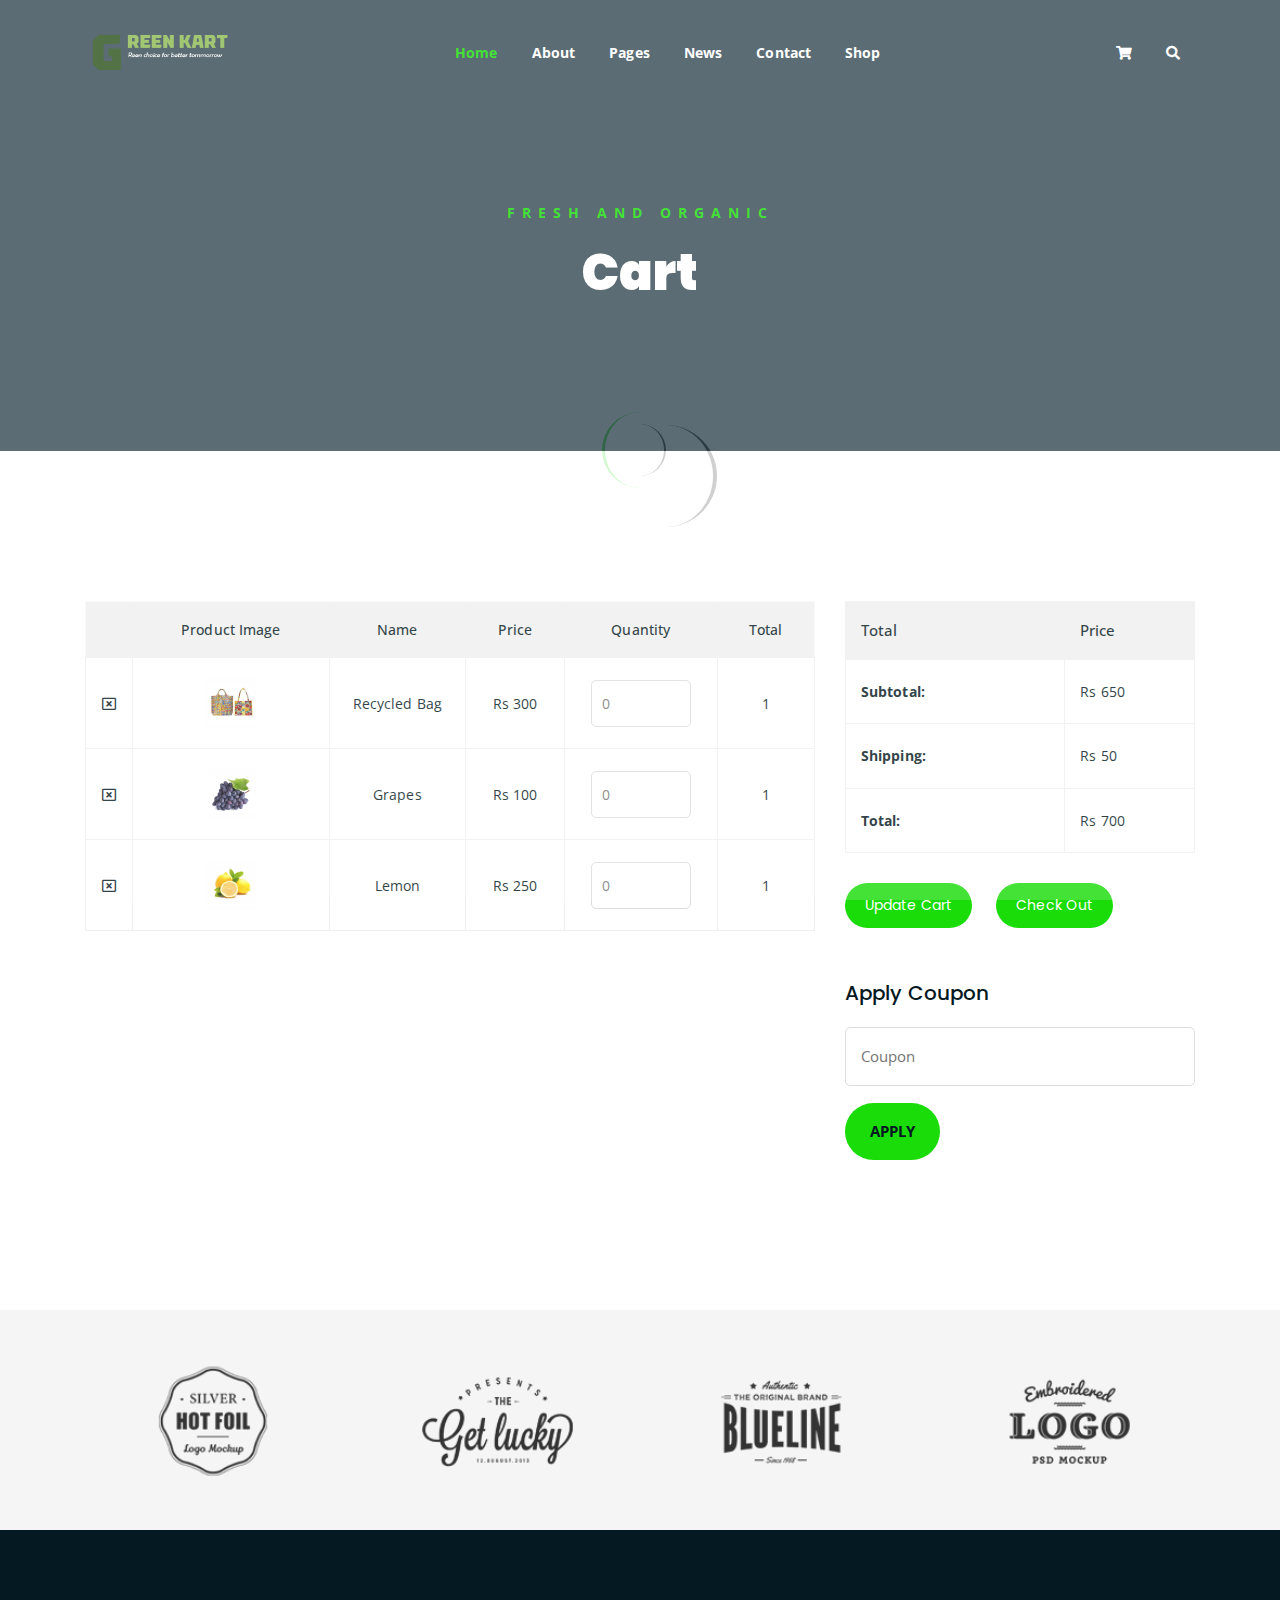
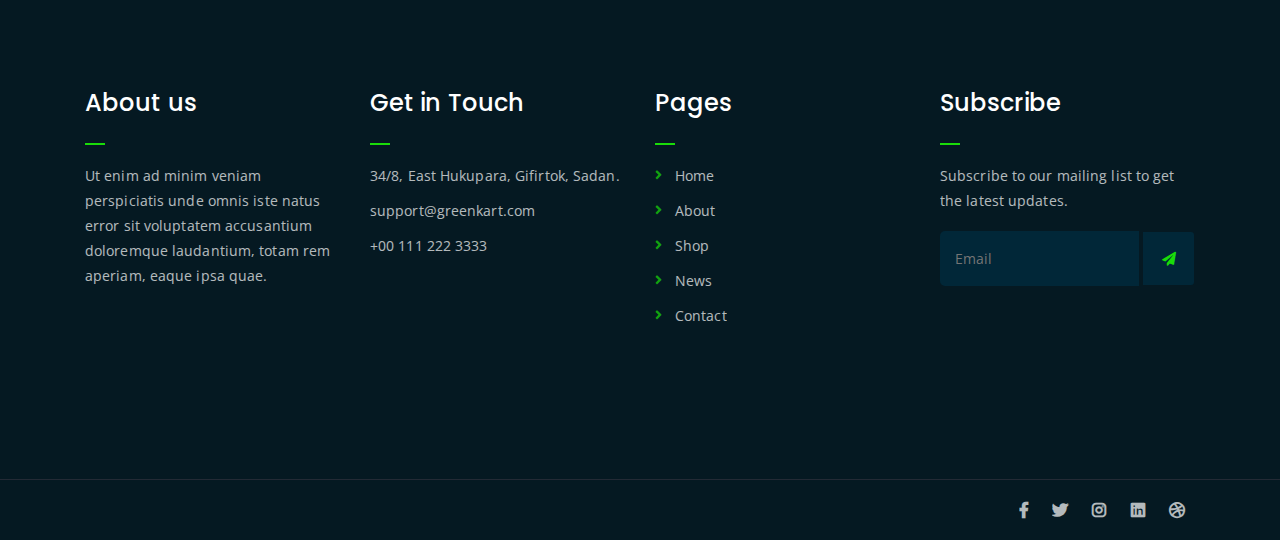
<file: cart.html>
<!DOCTYPE html>
<html lang="en">
<head>
	<meta charset="UTF-8">
	<meta http-equiv="X-UA-Compatible" content="IE=edge">
	<meta name="viewport" content="width=device-width, initial-scale=1">
	<meta name="description" content="Responsive Bootstrap4 Shop Template, Created by Imran Hossain from https://imransdesign.com/">

	<!-- title -->
	<title>Cart</title>

	<!-- favicon -->
	<link rel="shortcut icon" type="image/png" href="assets/img/greenkartlogo.png">
	<!-- google font -->
	<link href="https://fonts.googleapis.com/css?family=Open+Sans:300,400,700" rel="stylesheet">
	<link href="https://fonts.googleapis.com/css?family=Poppins:400,700&display=swap" rel="stylesheet">
	<!-- fontawesome -->
	<link rel="stylesheet" href="assets/css/all.min.css">
	<!-- bootstrap -->
	<link rel="stylesheet" href="assets/bootstrap/css/bootstrap.min.css">
	<!-- owl carousel -->
	<link rel="stylesheet" href="assets/css/owl.carousel.css">
	<!-- magnific popup -->
	<link rel="stylesheet" href="assets/css/magnific-popup.css">
	<!-- animate css -->
	<link rel="stylesheet" href="assets/css/animate.css">
	<!-- mean menu css -->
	<link rel="stylesheet" href="assets/css/meanmenu.min.css">
	<!-- main style -->
	<link rel="stylesheet" href="assets/css/main.css">
	<!-- responsive -->
	<link rel="stylesheet" href="assets/css/responsive.css">

</head>
<body>
	
	<!--PreLoader-->
    <div class="loader">
        <div class="loader-inner">
            <div class="circle"></div>
        </div>
    </div>
    <!--PreLoader Ends-->
	
	<!-- header -->
	<div class="top-header-area" id="sticker">
		<div class="container">
			<div class="row">
				<div class="col-lg-12 col-sm-12 text-center">
					<div class="main-menu-wrap">
						<!-- logo -->
						<div class="site-logo">
							<a href="index.html">
								<img src="assets/img/logo.png" alt="">
							</a>
						</div>
						<!-- logo -->

						<!-- menu start -->
						<nav class="main-menu">
							<ul>
								<li class="current-list-item"><a href="#">Home</a>
									<ul class="sub-menu">
										<li><a href="index.html">Static Home</a></li>
										<li><a href="index_2.html"> Home</a></li>
									</ul>
								</li>
								<li><a href="about.html">About</a></li>
								<li><a href="#">Pages</a>
									<ul class="sub-menu">
										<li><a href="404.html">404 page</a></li>
										<li><a href="about.html">About</a></li>
										<li><a href="cart.html">Cart</a></li>
										<li><a href="checkout.html">Check Out</a></li>
										<li><a href="contact.html">Contact</a></li>
										<li><a href="news.html">News</a></li>
										<li><a href="shop.html">Shop</a></li>
									</ul>
								</li>
								<li><a href="news.html">News</a>
									<ul class="sub-menu">
										<li><a href="news.html">News</a></li>
										<li><a href="single-news.html">Single News</a></li>
									</ul>
								</li>
								<li><a href="contact.html">Contact</a></li>
								<li><a href="shop.html">Shop</a>
									<ul class="sub-menu">
										<li><a href="shop.html">Shop</a></li>
										<li><a href="checkout.html">Check Out</a></li>
										<li><a href="single-product.html">Single Product</a></li>
										<li><a href="cart.html">Cart</a></li>
									</ul>
								</li>
								<li>
									<div class="header-icons">
										<a class="shopping-cart" href="cart.html"><i class="fas fa-shopping-cart"></i></a>
										<a class="mobile-hide search-bar-icon" href="#"><i class="fas fa-search"></i></a>
									</div>
								</li>
							</ul>
						</nav>
						<a class="mobile-show search-bar-icon" href="#"><i class="fas fa-search"></i></a>
						<div class="mobile-menu"></div>
						<!-- menu end -->
					</div>
				</div>
			</div>
		</div>
	</div>
	<!-- end header -->

	<!-- search area -->
	<div class="search-area">
		<div class="container">
			<div class="row">
				<div class="col-lg-12">
					<span class="close-btn"><i class="fas fa-window-close"></i></span>
					<div class="search-bar">
						<div class="search-bar-tablecell">
							<h3>Search For:</h3>
							<input type="text" placeholder="Keywords">
							<button type="submit">Search <i class="fas fa-search"></i></button>
						</div>
					</div>
				</div>
			</div>
		</div>
	</div>
	<!-- end search arewa -->
	
	<!-- breadcrumb-section -->
	<div class="breadcrumb-section breadcrumb-bg">
		<div class="container">
			<div class="row">
				<div class="col-lg-8 offset-lg-2 text-center">
					<div class="breadcrumb-text">
						<p>Fresh and Organic</p>
						<h1>Cart</h1>
					</div>
				</div>
			</div>
		</div>
	</div>
	<!-- end breadcrumb section -->

	<!-- cart -->
	<div class="cart-section mt-150 mb-150">
		<div class="container">
			<div class="row">
				<div class="col-lg-8 col-md-12">
					<div class="cart-table-wrap">
						<table class="cart-table">
							<thead class="cart-table-head">
								<tr class="table-head-row">
									<th class="product-remove"></th>
									<th class="product-image">Product Image</th>
									<th class="product-name">Name</th>
									<th class="product-price">Price</th>
									<th class="product-quantity">Quantity</th>
									<th class="product-total">Total</th>
								</tr>
							</thead>
							<tbody>
								<tr class="table-body-row">
									<td class="product-remove"><a href="#"><i class="far fa-window-close"></i></a></td>
									<td class="product-image"><img src="assets/img/products/product-img-1.jpg" alt=""></td>
									<td class="product-name">Recycled Bag</td>
									<td class="product-price">Rs 300</td>
									<td class="product-quantity"><input type="number" placeholder="0"></td>
									<td class="product-total">1</td>
								</tr>
								<tr class="table-body-row">
									<td class="product-remove"><a href="#"><i class="far fa-window-close"></i></a></td>
									<td class="product-image"><img src="assets/img/products/product-img-2.jpg" alt=""></td>
									<td class="product-name">Grapes</td>
									<td class="product-price">Rs 100</td>
									<td class="product-quantity"><input type="number" placeholder="0"></td>
									<td class="product-total">1</td>
								</tr>
								<tr class="table-body-row">
									<td class="product-remove"><a href="#"><i class="far fa-window-close"></i></a></td>
									<td class="product-image"><img src="assets/img/products/product-img-3.jpg" alt=""></td>
									<td class="product-name">Lemon</td>
									<td class="product-price">Rs 250</td>
									<td class="product-quantity"><input type="number" placeholder="0"></td>
									<td class="product-total">1</td>
								</tr>
							</tbody>
						</table>
					</div>
				</div>

				<div class="col-lg-4">
					<div class="total-section">
						<table class="total-table">
							<thead class="total-table-head">
								<tr class="table-total-row">
									<th>Total</th>
									<th>Price</th>
								</tr>
							</thead>
							<tbody>
								<tr class="total-data">
									<td><strong>Subtotal: </strong></td>
									<td>Rs 650</td>
								</tr>
								<tr class="total-data">
									<td><strong>Shipping: </strong></td>
									<td>Rs 50</td>
								</tr>
								<tr class="total-data">
									<td><strong>Total: </strong></td>
									<td>Rs 700</td>
								</tr>
							</tbody>
						</table>
						<div class="cart-buttons">
							<a href="cart.html" class="boxed-btn">Update Cart</a>
							<a href="checkout.html" class="boxed-btn black">Check Out</a>
						</div>
					</div>

					<div class="coupon-section">
						<h3>Apply Coupon</h3>
						<div class="coupon-form-wrap">
							<form action="index.html">
								<p><input type="text" placeholder="Coupon"></p>
								<p><input type="submit" value="Apply"></p>
							</form>
						</div>
					</div>
				</div>
			</div>
		</div>
	</div>
	<!-- end cart -->

	<!-- logo carousel -->
	<div class="logo-carousel-section">
		<div class="container">
			<div class="row">
				<div class="col-lg-12">
					<div class="logo-carousel-inner">
						<div class="single-logo-item">
							<img src="assets/img/company-logos/1.png" alt="">
						</div>
						<div class="single-logo-item">
							<img src="assets/img/company-logos/2.png" alt="">
						</div>
						<div class="single-logo-item">
							<img src="assets/img/company-logos/3.png" alt="">
						</div>
						<div class="single-logo-item">
							<img src="assets/img/company-logos/4.png" alt="">
						</div>
						<div class="single-logo-item">
							<img src="assets/img/company-logos/5.png" alt="">
						</div>
					</div>
				</div>
			</div>
		</div>
	</div>
	<!-- end logo carousel -->

	<!-- footer -->
	<div class="footer-area">
		<div class="container">
			<div class="row">
				<div class="col-lg-3 col-md-6">
					<div class="footer-box about-widget">
						<h2 class="widget-title">About us</h2>
						<p>Ut enim ad minim veniam perspiciatis unde omnis iste natus error sit voluptatem accusantium doloremque laudantium, totam rem aperiam, eaque ipsa quae.</p>
					</div>
				</div>
				<div class="col-lg-3 col-md-6">
					<div class="footer-box get-in-touch">
						<h2 class="widget-title">Get in Touch</h2>
						<ul>
							<li>34/8, East Hukupara, Gifirtok, Sadan.</li>
<li>support@greenkart.com</li>							<li>+00 111 222 3333</li>
						</ul>
					</div>
				</div>
				<div class="col-lg-3 col-md-6">
					<div class="footer-box pages">
						<h2 class="widget-title">Pages</h2>
						<ul>
							<li><a href="index.html">Home</a></li>
							<li><a href="about.html">About</a></li>
							<li><a href="services.html">Shop</a></li>
							<li><a href="news.html">News</a></li>
							<li><a href="contact.html">Contact</a></li>
						</ul>
					</div>
				</div>
				<div class="col-lg-3 col-md-6">
					<div class="footer-box subscribe">
						<h2 class="widget-title">Subscribe</h2>
						<p>Subscribe to our mailing list to get the latest updates.</p>
						<form action="index.html">
							<input type="email" placeholder="Email">
							<button type="submit"><i class="fas fa-paper-plane"></i></button>
						</form>
					</div>
				</div>
			</div>
		</div>
	</div>
	<!-- end footer -->
	
	<!-- copyright -->
	<div class="copyright">
		<div class="container">
			<div class="row">
				<div class="col-lg-6 col-md-12">
					
					</p>
				</div>
				<div class="col-lg-6 text-right col-md-12">
					<div class="social-icons">
						<ul>
							<li><a href="#" target="_blank"><i class="fab fa-facebook-f"></i></a></li>
							<li><a href="#" target="_blank"><i class="fab fa-twitter"></i></a></li>
							<li><a href="#" target="_blank"><i class="fab fa-instagram"></i></a></li>
							<li><a href="#" target="_blank"><i class="fab fa-linkedin"></i></a></li>
							<li><a href="#" target="_blank"><i class="fab fa-dribbble"></i></a></li>
						</ul>
					</div>
				</div>
			</div>
		</div>
	</div>
	<!-- end copyright -->
	
	<!-- jquery -->
	<script src="assets/js/jquery-1.11.3.min.js"></script>
	<!-- bootstrap -->
	<script src="assets/bootstrap/js/bootstrap.min.js"></script>
	<!-- count down -->
	<script src="assets/js/jquery.countdown.js"></script>
	<!-- isotope -->
	<script src="assets/js/jquery.isotope-3.0.6.min.js"></script>
	<!-- waypoints -->
	<script src="assets/js/waypoints.js"></script>
	<!-- owl carousel -->
	<script src="assets/js/owl.carousel.min.js"></script>
	<!-- magnific popup -->
	<script src="assets/js/jquery.magnific-popup.min.js"></script>
	<!-- mean menu -->
	<script src="assets/js/jquery.meanmenu.min.js"></script>
	<!-- sticker js -->
	<script src="assets/js/sticker.js"></script>
	<!-- main js -->
	<script src="assets/js/main.js"></script>

</body>
</html>
</file>
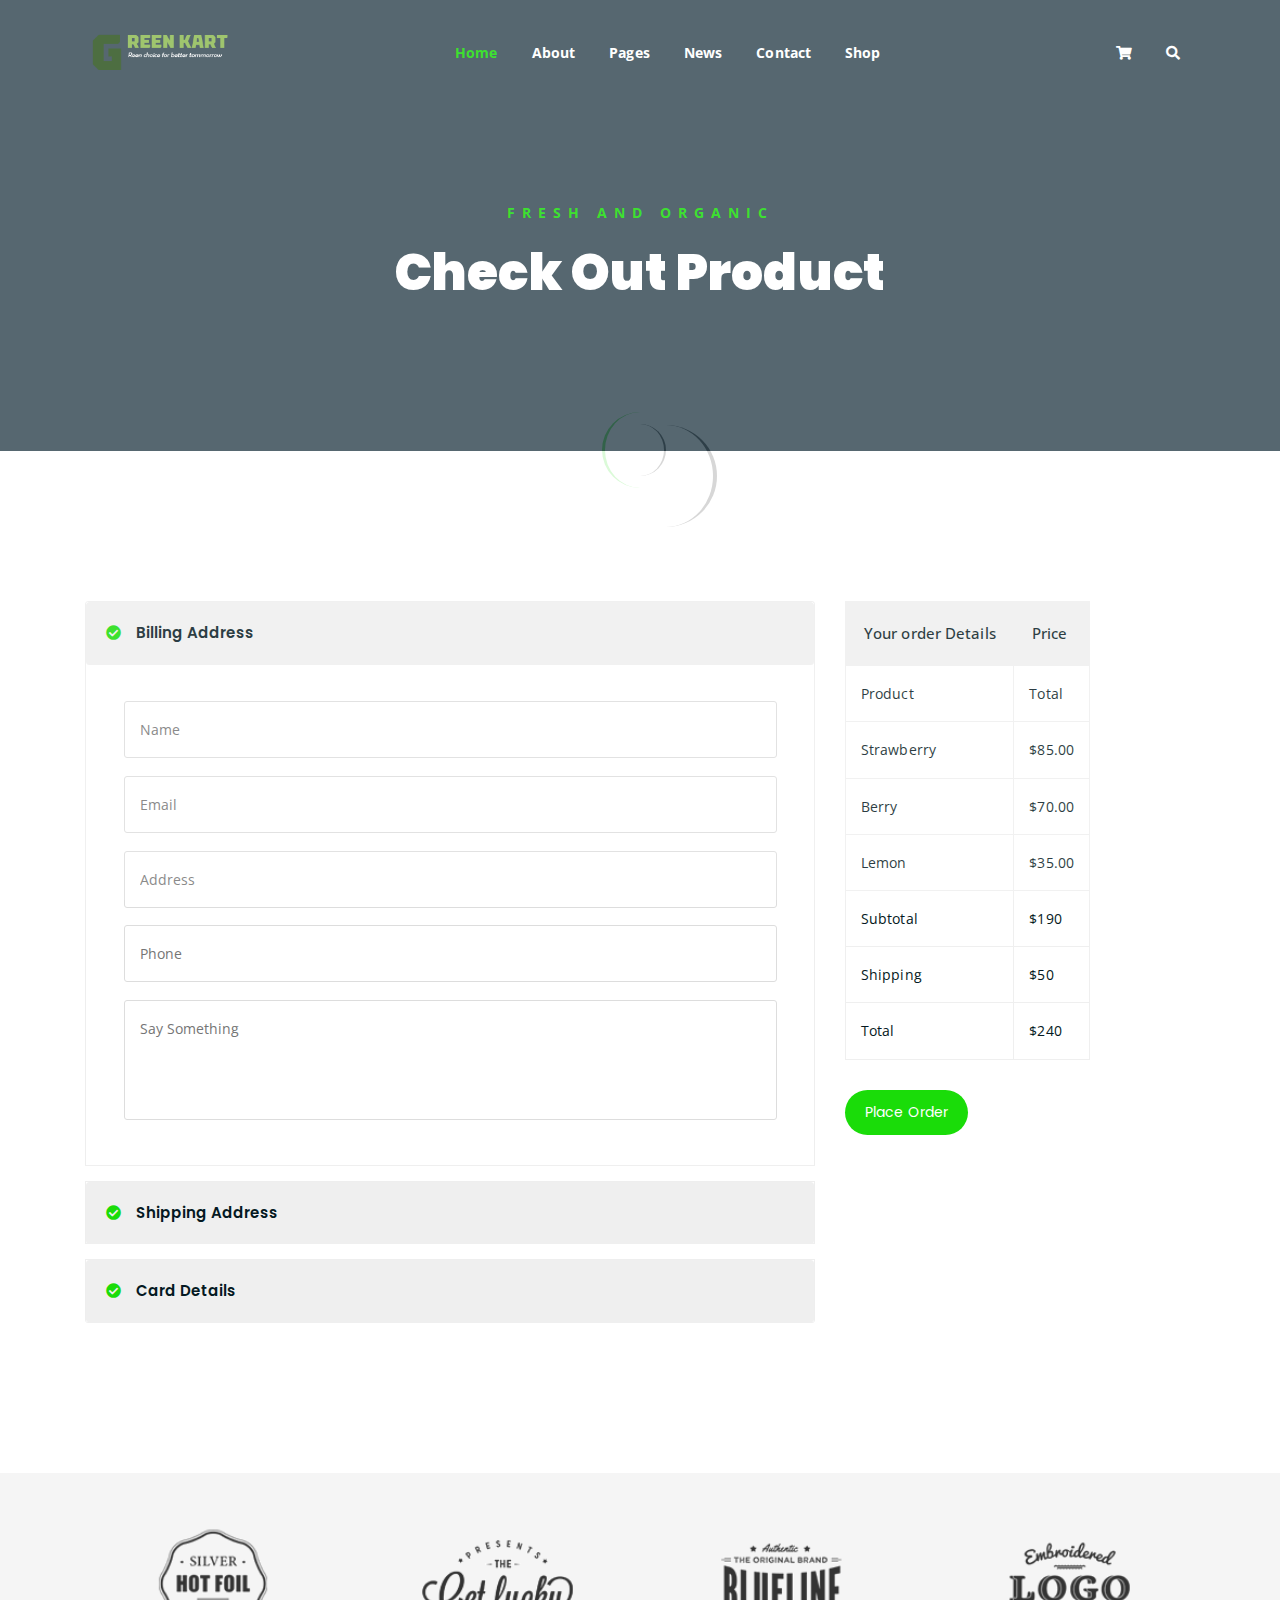
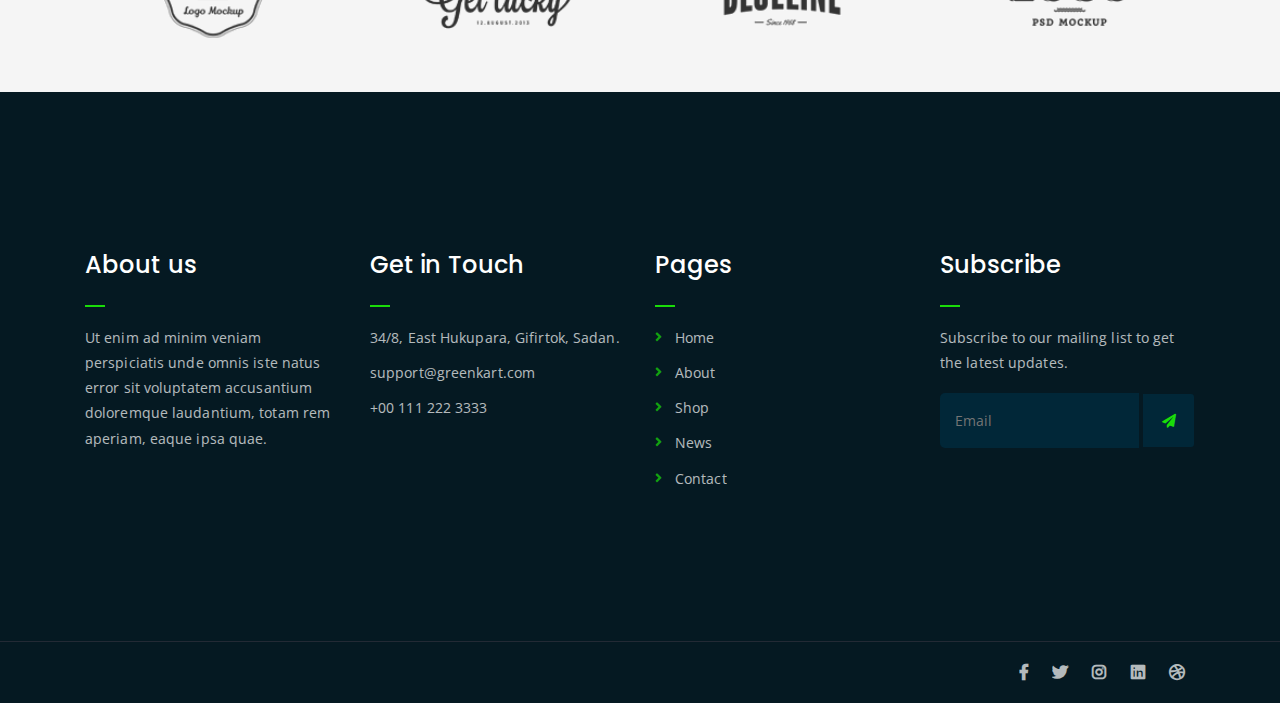
<file: checkout.html>
<!DOCTYPE html>
<html lang="en">
<head>
	<meta charset="UTF-8">
	<meta http-equiv="X-UA-Compatible" content="IE=edge">
	<meta name="viewport" content="width=device-width, initial-scale=1">
	<meta name="description" content="Responsive Bootstrap4 Shop Template, Created by Imran Hossain from https://imransdesign.com/">

	<!-- title -->
	<title>Check Out</title>

	<!-- favicon -->
	<link rel="shortcut icon" type="image/png" href="assets/img/greenkartlogo.png">
	<!-- google font -->
	<link href="https://fonts.googleapis.com/css?family=Open+Sans:300,400,700" rel="stylesheet">
	<link href="https://fonts.googleapis.com/css?family=Poppins:400,700&display=swap" rel="stylesheet">
	<!-- fontawesome -->
	<link rel="stylesheet" href="assets/css/all.min.css">
	<!-- bootstrap -->
	<link rel="stylesheet" href="assets/bootstrap/css/bootstrap.min.css">
	<!-- owl carousel -->
	<link rel="stylesheet" href="assets/css/owl.carousel.css">
	<!-- magnific popup -->
	<link rel="stylesheet" href="assets/css/magnific-popup.css">
	<!-- animate css -->
	<link rel="stylesheet" href="assets/css/animate.css">
	<!-- mean menu css -->
	<link rel="stylesheet" href="assets/css/meanmenu.min.css">
	<!-- main style -->
	<link rel="stylesheet" href="assets/css/main.css">
	<!-- responsive -->
	<link rel="stylesheet" href="assets/css/responsive.css">

</head>
<body>
	
	<!--PreLoader-->
    <div class="loader">
        <div class="loader-inner">
            <div class="circle"></div>
        </div>
    </div>
    <!--PreLoader Ends-->
	
	<!-- header -->
	<div class="top-header-area" id="sticker">
		<div class="container">
			<div class="row">
				<div class="col-lg-12 col-sm-12 text-center">
					<div class="main-menu-wrap">
						<!-- logo -->
						<div class="site-logo">
							<a href="index.html">
								<img src="assets/img/logo.png" alt="">
							</a>
						</div>
						<!-- logo -->

						<!-- menu start -->
						<nav class="main-menu">
							<ul>
								<li class="current-list-item"><a href="#">Home</a>
									<ul class="sub-menu">
										<li><a href="index.html">Static Home</a></li>
										<li><a href="index_2.html"></a></li>
									</ul>
								</li>
								<li><a href="about.html">About</a></li>
								<li><a href="#">Pages</a>
									<ul class="sub-menu">
										<li><a href="404.html">404 page</a></li>
										<li><a href="about.html">About</a></li>
										<li><a href="cart.html">Cart</a></li>
										<li><a href="checkout.html">Check Out</a></li>
										<li><a href="contact.html">Contact</a></li>
										<li><a href="news.html">News</a></li>
										<li><a href="shop.html">Shop</a></li>
									</ul>
								</li>
								<li><a href="news.html">News</a>
									<ul class="sub-menu">
										<li><a href="news.html">News</a></li>
										<li><a href="single-news.html">Single News</a></li>
									</ul>
								</li>
								<li><a href="contact.html">Contact</a></li>
								<li><a href="shop.html">Shop</a>
									<ul class="sub-menu">
										<li><a href="shop.html">Shop</a></li>
										<li><a href="checkout.html">Check Out</a></li>
										<li><a href="single-product.html">Single Product</a></li>
										<li><a href="cart.html">Cart</a></li>
									</ul>
								</li>
								<li>
									<div class="header-icons">
										<a class="shopping-cart" href="cart.html"><i class="fas fa-shopping-cart"></i></a>
										<a class="mobile-hide search-bar-icon" href="#"><i class="fas fa-search"></i></a>
									</div>
								</li>
							</ul>
						</nav>
						<a class="mobile-show search-bar-icon" href="#"><i class="fas fa-search"></i></a>
						<div class="mobile-menu"></div>
						<!-- menu end -->
					</div>
				</div>
			</div>
		</div>
	</div>
	<!-- end header -->

	<!-- search area -->
	<div class="search-area">
		<div class="container">
			<div class="row">
				<div class="col-lg-12">
					<span class="close-btn"><i class="fas fa-window-close"></i></span>
					<div class="search-bar">
						<div class="search-bar-tablecell">
							<h3>Search For:</h3>
							<input type="text" placeholder="Keywords">
							<button type="submit">Search <i class="fas fa-search"></i></button>
						</div>
					</div>
				</div>
			</div>
		</div>
	</div>
	<!-- end search arewa -->
	
	<!-- breadcrumb-section -->
	<div class="breadcrumb-section breadcrumb-bg">
		<div class="container">
			<div class="row">
				<div class="col-lg-8 offset-lg-2 text-center">
					<div class="breadcrumb-text">
						<p>Fresh and Organic</p>
						<h1>Check Out Product</h1>
					</div>
				</div>
			</div>
		</div>
	</div>
	<!-- end breadcrumb section -->

	<!-- check out section -->
	<div class="checkout-section mt-150 mb-150">
		<div class="container">
			<div class="row">
				<div class="col-lg-8">
					<div class="checkout-accordion-wrap">
						<div class="accordion" id="accordionExample">
						  <div class="card single-accordion">
						    <div class="card-header" id="headingOne">
						      <h5 class="mb-0">
						        <button class="btn btn-link" type="button" data-toggle="collapse" data-target="#collapseOne" aria-expanded="true" aria-controls="collapseOne">
						          Billing Address
						        </button>
						      </h5>
						    </div>

						    <div id="collapseOne" class="collapse show" aria-labelledby="headingOne" data-parent="#accordionExample">
						      <div class="card-body">
						        <div class="billing-address-form">
						        	<form action="index.html">
						        		<p><input type="text" placeholder="Name"></p>
						        		<p><input type="email" placeholder="Email"></p>
						        		<p><input type="text" placeholder="Address"></p>
						        		<p><input type="tel" placeholder="Phone"></p>
						        		<p><textarea name="bill" id="bill" cols="30" rows="10" placeholder="Say Something"></textarea></p>
						        	</form>
						        </div>
						      </div>
						    </div>
						  </div>
						  <div class="card single-accordion">
						    <div class="card-header" id="headingTwo">
						      <h5 class="mb-0">
						        <button class="btn btn-link collapsed" type="button" data-toggle="collapse" data-target="#collapseTwo" aria-expanded="false" aria-controls="collapseTwo">
						          Shipping Address
						        </button>
						      </h5>
						    </div>
						    <div id="collapseTwo" class="collapse" aria-labelledby="headingTwo" data-parent="#accordionExample">
						      <div class="card-body">
						        <div class="shipping-address-form">
						        	<p>Your shipping address form is here.</p>
						        </div>
						      </div>
						    </div>
						  </div>
						  <div class="card single-accordion">
						    <div class="card-header" id="headingThree">
						      <h5 class="mb-0">
						        <button class="btn btn-link collapsed" type="button" data-toggle="collapse" data-target="#collapseThree" aria-expanded="false" aria-controls="collapseThree">
						          Card Details
						        </button>
						      </h5>
						    </div>
						    <div id="collapseThree" class="collapse" aria-labelledby="headingThree" data-parent="#accordionExample">
						      <div class="card-body">
						        <div class="card-details">
						        	<p>Your card details goes here.</p>
						        </div>
						      </div>
						    </div>
						  </div>
						</div>

					</div>
				</div>

				<div class="col-lg-4">
					<div class="order-details-wrap">
						<table class="order-details">
							<thead>
								<tr>
									<th>Your order Details</th>
									<th>Price</th>
								</tr>
							</thead>
							<tbody class="order-details-body">
								<tr>
									<td>Product</td>
									<td>Total</td>
								</tr>
								<tr>
									<td>Strawberry</td>
									<td>$85.00</td>
								</tr>
								<tr>
									<td>Berry</td>
									<td>$70.00</td>
								</tr>
								<tr>
									<td>Lemon</td>
									<td>$35.00</td>
								</tr>
							</tbody>
							<tbody class="checkout-details">
								<tr>
									<td>Subtotal</td>
									<td>$190</td>
								</tr>
								<tr>
									<td>Shipping</td>
									<td>$50</td>
								</tr>
								<tr>
									<td>Total</td>
									<td>$240</td>
								</tr>
							</tbody>
						</table>
						<a href="#" class="boxed-btn">Place Order</a>
					</div>
				</div>
			</div>
		</div>
	</div>
	<!-- end check out section -->

	<!-- logo carousel -->
	<div class="logo-carousel-section">
		<div class="container">
			<div class="row">
				<div class="col-lg-12">
					<div class="logo-carousel-inner">
						<div class="single-logo-item">
							<img src="assets/img/company-logos/1.png" alt="">
						</div>
						<div class="single-logo-item">
							<img src="assets/img/company-logos/2.png" alt="">
						</div>
						<div class="single-logo-item">
							<img src="assets/img/company-logos/3.png" alt="">
						</div>
						<div class="single-logo-item">
							<img src="assets/img/company-logos/4.png" alt="">
						</div>
						<div class="single-logo-item">
							<img src="assets/img/company-logos/5.png" alt="">
						</div>
					</div>
				</div>
			</div>
		</div>
	</div>
	<!-- end logo carousel -->

	<!-- footer -->
	<div class="footer-area">
		<div class="container">
			<div class="row">
				<div class="col-lg-3 col-md-6">
					<div class="footer-box about-widget">
						<h2 class="widget-title">About us</h2>
						<p>Ut enim ad minim veniam perspiciatis unde omnis iste natus error sit voluptatem accusantium doloremque laudantium, totam rem aperiam, eaque ipsa quae.</p>
					</div>
				</div>
				<div class="col-lg-3 col-md-6">
					<div class="footer-box get-in-touch">
						<h2 class="widget-title">Get in Touch</h2>
						<ul>
							<li>34/8, East Hukupara, Gifirtok, Sadan.</li>
<li>support@greenkart.com</li>							<li>+00 111 222 3333</li>
						</ul>
					</div>
				</div>
				<div class="col-lg-3 col-md-6">
					<div class="footer-box pages">
						<h2 class="widget-title">Pages</h2>
						<ul>
							<li><a href="index.html">Home</a></li>
							<li><a href="about.html">About</a></li>
							<li><a href="services.html">Shop</a></li>
							<li><a href="news.html">News</a></li>
							<li><a href="contact.html">Contact</a></li>
						</ul>
					</div>
				</div>
				<div class="col-lg-3 col-md-6">
					<div class="footer-box subscribe">
						<h2 class="widget-title">Subscribe</h2>
						<p>Subscribe to our mailing list to get the latest updates.</p>
						<form action="index.html">
							<input type="email" placeholder="Email">
							<button type="submit"><i class="fas fa-paper-plane"></i></button>
						</form>
					</div>
				</div>
			</div>
		</div>
	</div>
	<!-- end footer -->
	
	<!-- copyright -->
	<div class="copyright">
		<div class="container">
			<div class="row">
				<div class="col-lg-6 col-md-12">
					
					</p>
				</div>
				<div class="col-lg-6 text-right col-md-12">
					<div class="social-icons">
						<ul>
							<li><a href="#" target="_blank"><i class="fab fa-facebook-f"></i></a></li>
							<li><a href="#" target="_blank"><i class="fab fa-twitter"></i></a></li>
							<li><a href="#" target="_blank"><i class="fab fa-instagram"></i></a></li>
							<li><a href="#" target="_blank"><i class="fab fa-linkedin"></i></a></li>
							<li><a href="#" target="_blank"><i class="fab fa-dribbble"></i></a></li>
						</ul>
					</div>
				</div>
			</div>
		</div>
	</div>
	<!-- end copyright -->
	
	<!-- jquery -->
	<script src="assets/js/jquery-1.11.3.min.js"></script>
	<!-- bootstrap -->
	<script src="assets/bootstrap/js/bootstrap.min.js"></script>
	<!-- count down -->
	<script src="assets/js/jquery.countdown.js"></script>
	<!-- isotope -->
	<script src="assets/js/jquery.isotope-3.0.6.min.js"></script>
	<!-- waypoints -->
	<script src="assets/js/waypoints.js"></script>
	<!-- owl carousel -->
	<script src="assets/js/owl.carousel.min.js"></script>
	<!-- magnific popup -->
	<script src="assets/js/jquery.magnific-popup.min.js"></script>
	<!-- mean menu -->
	<script src="assets/js/jquery.meanmenu.min.js"></script>
	<!-- sticker js -->
	<script src="assets/js/sticker.js"></script>
	<!-- main js -->
	<script src="assets/js/main.js"></script>

</body>
</html>
</file>
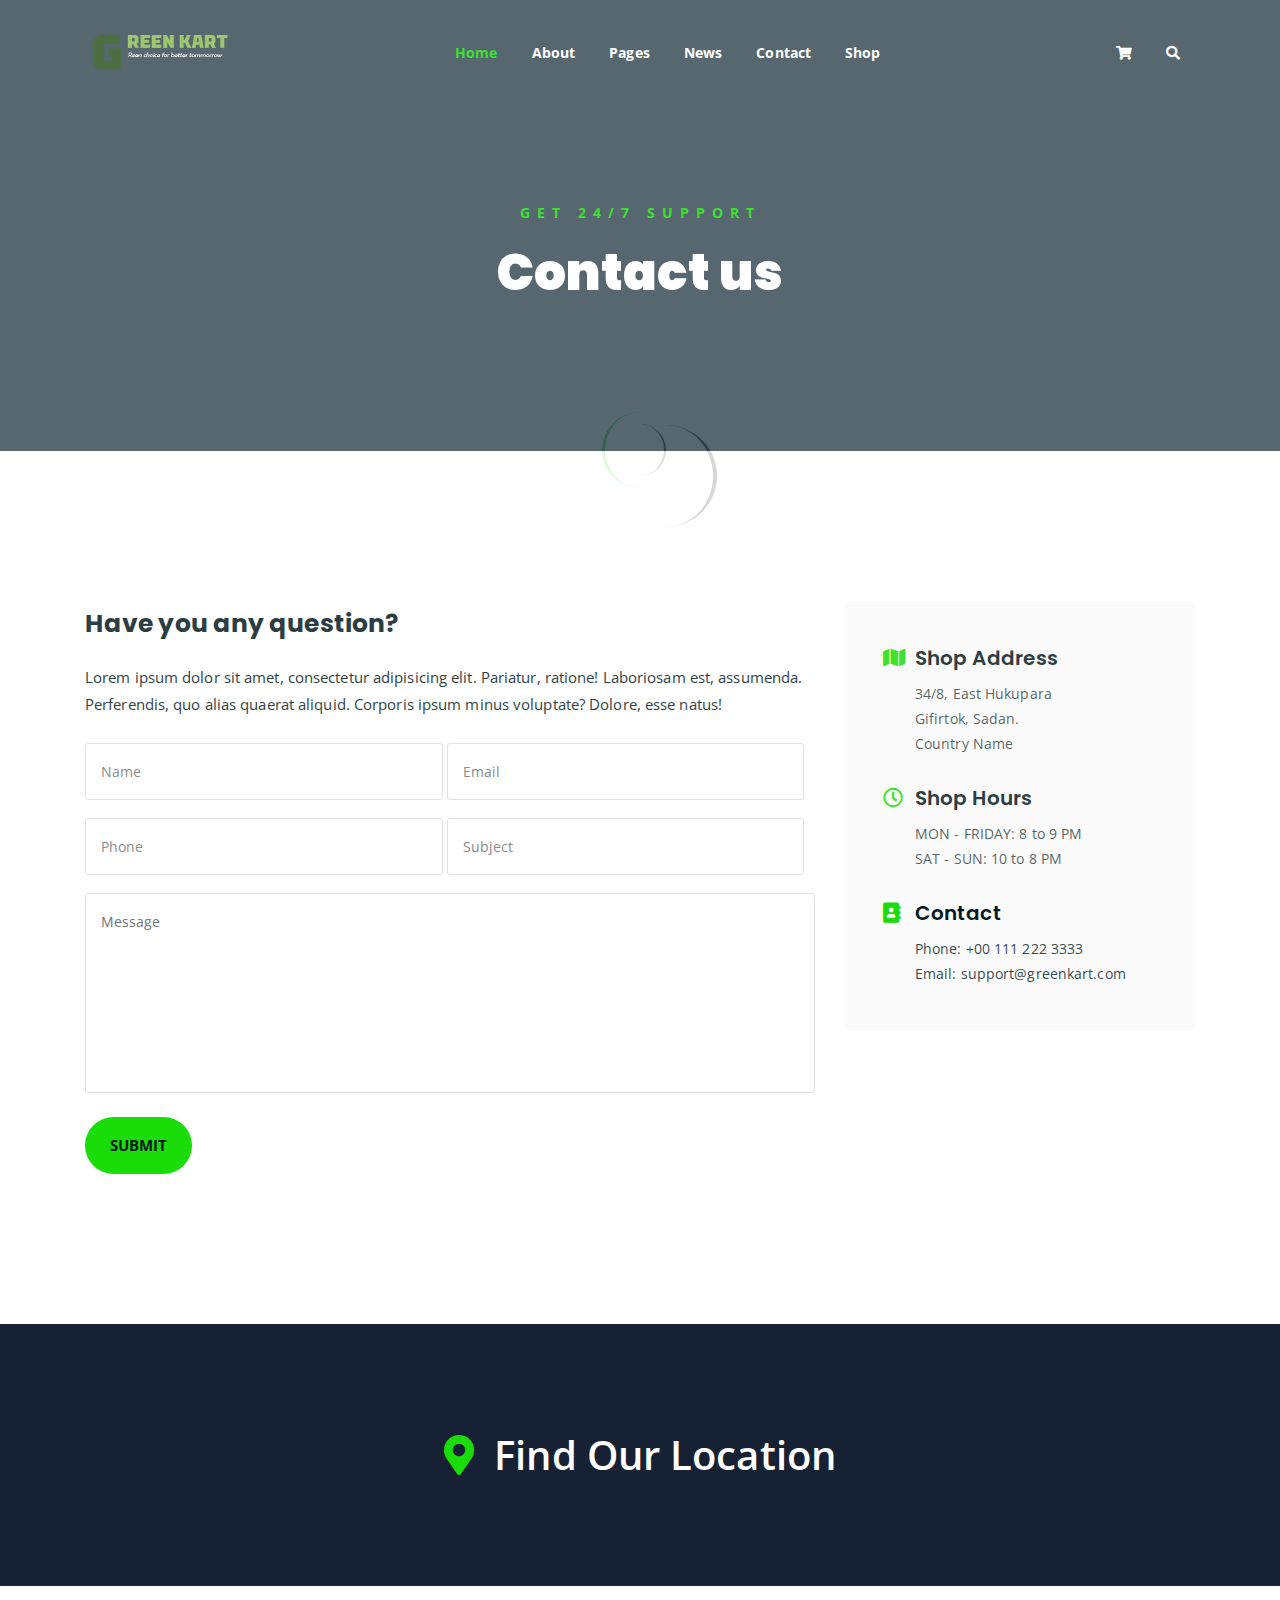
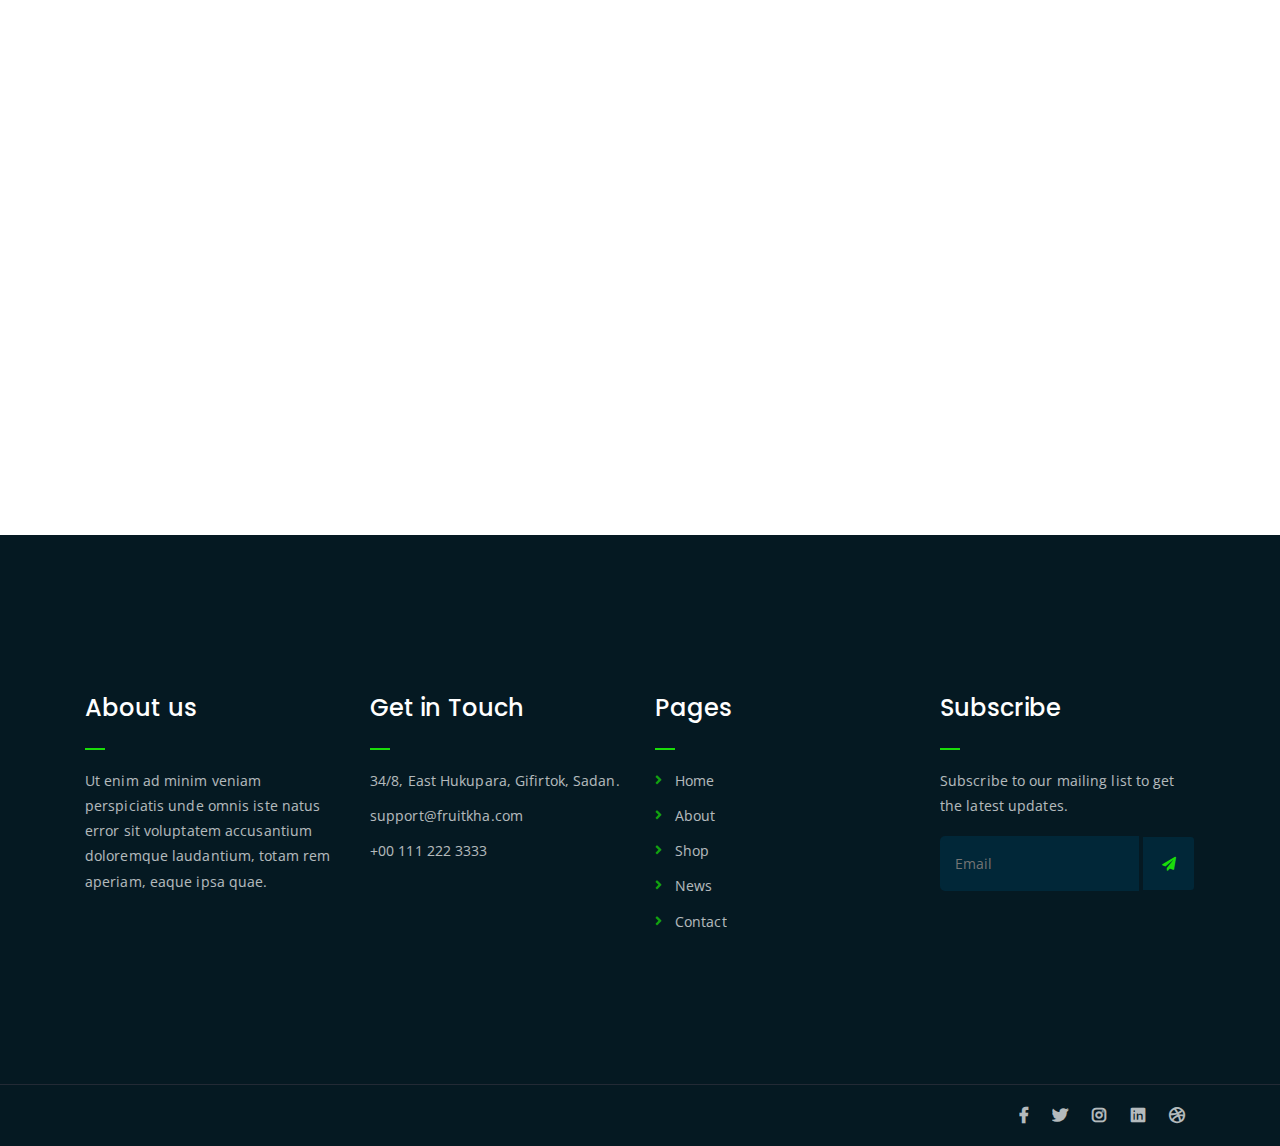
<file: contact.html>
<!DOCTYPE html>
<html lang="en">
<head>
	<meta charset="UTF-8">
	<meta http-equiv="X-UA-Compatible" content="IE=edge">
	<meta name="viewport" content="width=device-width, initial-scale=1">
	<meta name="description" content="Responsive Bootstrap4 Shop Template, Created by Imran Hossain from https://imransdesign.com/">

	<!-- title -->
	<title>Contact</title>

	<!-- favicon -->
	<link rel="shortcut icon" type="image/png" href="assets/img/greenkartlogo.png">
	<!-- google font -->
	<link href="https://fonts.googleapis.com/css?family=Open+Sans:300,400,700" rel="stylesheet">
	<link href="https://fonts.googleapis.com/css?family=Poppins:400,700&display=swap" rel="stylesheet">
	<!-- fontawesome -->
	<link rel="stylesheet" href="assets/css/all.min.css">
	<!-- bootstrap -->
	<link rel="stylesheet" href="assets/bootstrap/css/bootstrap.min.css">
	<!-- owl carousel -->
	<link rel="stylesheet" href="assets/css/owl.carousel.css">
	<!-- magnific popup -->
	<link rel="stylesheet" href="assets/css/magnific-popup.css">
	<!-- animate css -->
	<link rel="stylesheet" href="assets/css/animate.css">
	<!-- mean menu css -->
	<link rel="stylesheet" href="assets/css/meanmenu.min.css">
	<!-- main style -->
	<link rel="stylesheet" href="assets/css/main.css">
	<!-- responsive -->
	<link rel="stylesheet" href="assets/css/responsive.css">

</head>
<body>
	
	<!--PreLoader-->
    <div class="loader">
        <div class="loader-inner">
            <div class="circle"></div>
        </div>
    </div>
    <!--PreLoader Ends-->
	
	<!-- header -->
	<div class="top-header-area" id="sticker">
		<div class="container">
			<div class="row">
				<div class="col-lg-12 col-sm-12 text-center">
					<div class="main-menu-wrap">
						<!-- logo -->
						<div class="site-logo">
							<a href="index.html">
								<img src="assets/img/logo.png" alt="">
							</a>
						</div>
						<!-- logo -->

						<!-- menu start -->
						<nav class="main-menu">
							<ul>
								<li class="current-list-item"><a href="#">Home</a>
									<ul class="sub-menu">
										<li><a href="index.html">Static Home</a></li>
										<li><a href="index_2.html"></a></li>
									</ul>
								</li>
								<li><a href="about.html">About</a></li>
								<li><a href="#">Pages</a>
									<ul class="sub-menu">
										<li><a href="404.html">404 page</a></li>
										<li><a href="about.html">About</a></li>
										<li><a href="cart.html">Cart</a></li>
										<li><a href="checkout.html">Check Out</a></li>
										<li><a href="contact.html">Contact</a></li>
										<li><a href="news.html">News</a></li>
										<li><a href="shop.html">Shop</a></li>
									</ul>
								</li>
								<li><a href="news.html">News</a>
									<ul class="sub-menu">
										<li><a href="news.html">News</a></li>
										<li><a href="single-news.html">Single News</a></li>
									</ul>
								</li>
								<li><a href="contact.html">Contact</a></li>
								<li><a href="shop.html">Shop</a>
									<ul class="sub-menu">
										<li><a href="shop.html">Shop</a></li>
										<li><a href="checkout.html">Check Out</a></li>
										<li><a href="single-product.html">Single Product</a></li>
										<li><a href="cart.html">Cart</a></li>
									</ul>
								</li>
								<li>
									<div class="header-icons">
										<a class="shopping-cart" href="cart.html"><i class="fas fa-shopping-cart"></i></a>
										<a class="mobile-hide search-bar-icon" href="#"><i class="fas fa-search"></i></a>
									</div>
								</li>
							</ul>
						</nav>
						<a class="mobile-show search-bar-icon" href="#"><i class="fas fa-search"></i></a>
						<div class="mobile-menu"></div>
						<!-- menu end -->
					</div>
				</div>
			</div>
		</div>
	</div>
	<!-- end header -->

	<!-- search area -->
	<div class="search-area">
		<div class="container">
			<div class="row">
				<div class="col-lg-12">
					<span class="close-btn"><i class="fas fa-window-close"></i></span>
					<div class="search-bar">
						<div class="search-bar-tablecell">
							<h3>Search For:</h3>
							<input type="text" placeholder="Keywords">
							<button type="submit">Search <i class="fas fa-search"></i></button>
						</div>
					</div>
				</div>
			</div>
		</div>
	</div>
	<!-- end search arewa -->
	
	<!-- breadcrumb-section -->
	<div class="breadcrumb-section breadcrumb-bg">
		<div class="container">
			<div class="row">
				<div class="col-lg-8 offset-lg-2 text-center">
					<div class="breadcrumb-text">
						<p>Get 24/7 Support</p>
						<h1>Contact us</h1>
					</div>
				</div>
			</div>
		</div>
	</div>
	<!-- end breadcrumb section -->

	<!-- contact form -->
	<div class="contact-from-section mt-150 mb-150">
		<div class="container">
			<div class="row">
				<div class="col-lg-8 mb-5 mb-lg-0">
					<div class="form-title">
						<h2>Have you any question?</h2>
						<p>Lorem ipsum dolor sit amet, consectetur adipisicing elit. Pariatur, ratione! Laboriosam est, assumenda. Perferendis, quo alias quaerat aliquid. Corporis ipsum minus voluptate? Dolore, esse natus!</p>
					</div>
				 	<div id="form_status"></div>
					<div class="contact-form">
						<form type="POST" id="fruitkha-contact" onSubmit="return valid_datas( this );">
							<p>
								<input type="text" placeholder="Name" name="name" id="name">
								<input type="email" placeholder="Email" name="email" id="email">
							</p>
							<p>
								<input type="tel" placeholder="Phone" name="phone" id="phone">
								<input type="text" placeholder="Subject" name="subject" id="subject">
							</p>
							<p><textarea name="message" id="message" cols="30" rows="10" placeholder="Message"></textarea></p>
							<input type="hidden" name="token" value="FsWga4&@f6aw" />
							<p><input type="submit" value="Submit"></p>
						</form>
					</div>
				</div>
				<div class="col-lg-4">
					<div class="contact-form-wrap">
						<div class="contact-form-box">
							<h4><i class="fas fa-map"></i> Shop Address</h4>
							<p>34/8, East Hukupara <br> Gifirtok, Sadan. <br> Country Name</p>
						</div>
						<div class="contact-form-box">
							<h4><i class="far fa-clock"></i> Shop Hours</h4>
							<p>MON - FRIDAY: 8 to 9 PM <br> SAT - SUN: 10 to 8 PM </p>
						</div>
						<div class="contact-form-box">
							<h4><i class="fas fa-address-book"></i> Contact</h4>
							<p>Phone: +00 111 222 3333 <br> Email: support@greenkart.com</p>
						</div>
					</div>
				</div>
			</div>
		</div>
	</div>
	<!-- end contact form -->

	<!-- find our location -->
	<div class="find-location blue-bg">
		<div class="container">
			<div class="row">
				<div class="col-lg-12 text-center">
					<p> <i class="fas fa-map-marker-alt"></i> Find Our Location</p>
				</div>
			</div>
		</div>
	</div>
	<!-- end find our location -->

	<!-- google map section -->
	<div class="embed-responsive embed-responsive-21by9">
		<iframe src="https://www.google.com/maps/embed?pb=!1m18!1m12!1m3!1d26432.42324808999!2d-118.34398767954286!3d34.09378509738966!2m3!1f0!2f0!3f0!3m2!1i1024!2i768!4f13.1!3m3!1m2!1s0x80c2bf07045279bf%3A0xf67a9a6797bdfae4!2sHollywood%2C%20Los%20Angeles%2C%20CA%2C%20USA!5e0!3m2!1sen!2sbd!4v1576846473265!5m2!1sen!2sbd" width="600" height="450" frameborder="0" style="border:0;" allowfullscreen="" class="embed-responsive-item"></iframe>
	</div>
	<!-- end google map section -->


	<!-- footer -->
	<div class="footer-area">
		<div class="container">
			<div class="row">
				<div class="col-lg-3 col-md-6">
					<div class="footer-box about-widget">
						<h2 class="widget-title">About us</h2>
						<p>Ut enim ad minim veniam perspiciatis unde omnis iste natus error sit voluptatem accusantium doloremque laudantium, totam rem aperiam, eaque ipsa quae.</p>
					</div>
				</div>
				<div class="col-lg-3 col-md-6">
					<div class="footer-box get-in-touch">
						<h2 class="widget-title">Get in Touch</h2>
						<ul>
							<li>34/8, East Hukupara, Gifirtok, Sadan.</li>
							<li>support@fruitkha.com</li>
							<li>+00 111 222 3333</li>
						</ul>
					</div>
				</div>
				<div class="col-lg-3 col-md-6">
					<div class="footer-box pages">
						<h2 class="widget-title">Pages</h2>
						<ul>
							<li><a href="index.html">Home</a></li>
							<li><a href="about.html">About</a></li>
							<li><a href="services.html">Shop</a></li>
							<li><a href="news.html">News</a></li>
							<li><a href="contact.html">Contact</a></li>
						</ul>
					</div>
				</div>
				<div class="col-lg-3 col-md-6">
					<div class="footer-box subscribe">
						<h2 class="widget-title">Subscribe</h2>
						<p>Subscribe to our mailing list to get the latest updates.</p>
						<form action="index.html">
							<input type="email" placeholder="Email">
							<button type="submit"><i class="fas fa-paper-plane"></i></button>
						</form>
					</div>
				</div>
			</div>
		</div>
	</div>
	<!-- end footer -->
	
	<!-- copyright -->
	<div class="copyright">
		<div class="container">
			<div class="row">
				<div class="col-lg-6 col-md-12">
					
					</p>
				</div>
				<div class="col-lg-6 text-right col-md-12">
					<div class="social-icons">
						<ul>
							<li><a href="#" target="_blank"><i class="fab fa-facebook-f"></i></a></li>
							<li><a href="#" target="_blank"><i class="fab fa-twitter"></i></a></li>
							<li><a href="#" target="_blank"><i class="fab fa-instagram"></i></a></li>
							<li><a href="#" target="_blank"><i class="fab fa-linkedin"></i></a></li>
							<li><a href="#" target="_blank"><i class="fab fa-dribbble"></i></a></li>
						</ul>
					</div>
				</div>
			</div>
		</div>
	</div>
	<!-- end copyright -->
	
	<!-- jquery -->
	<script src="assets/js/jquery-1.11.3.min.js"></script>
	<!-- bootstrap -->
	<script src="assets/bootstrap/js/bootstrap.min.js"></script>
	<!-- count down -->
	<script src="assets/js/jquery.countdown.js"></script>
	<!-- isotope -->
	<script src="assets/js/jquery.isotope-3.0.6.min.js"></script>
	<!-- waypoints -->
	<script src="assets/js/waypoints.js"></script>
	<!-- owl carousel -->
	<script src="assets/js/owl.carousel.min.js"></script>
	<!-- magnific popup -->
	<script src="assets/js/jquery.magnific-popup.min.js"></script>
	<!-- mean menu -->
	<script src="assets/js/jquery.meanmenu.min.js"></script>
	<!-- sticker js -->
	<script src="assets/js/sticker.js"></script>
	<!-- form validation js -->
	<script src="assets/js/form-validate.js"></script>
	<!-- main js -->
	<script src="assets/js/main.js"></script>
	
</body>
</html>
</file>
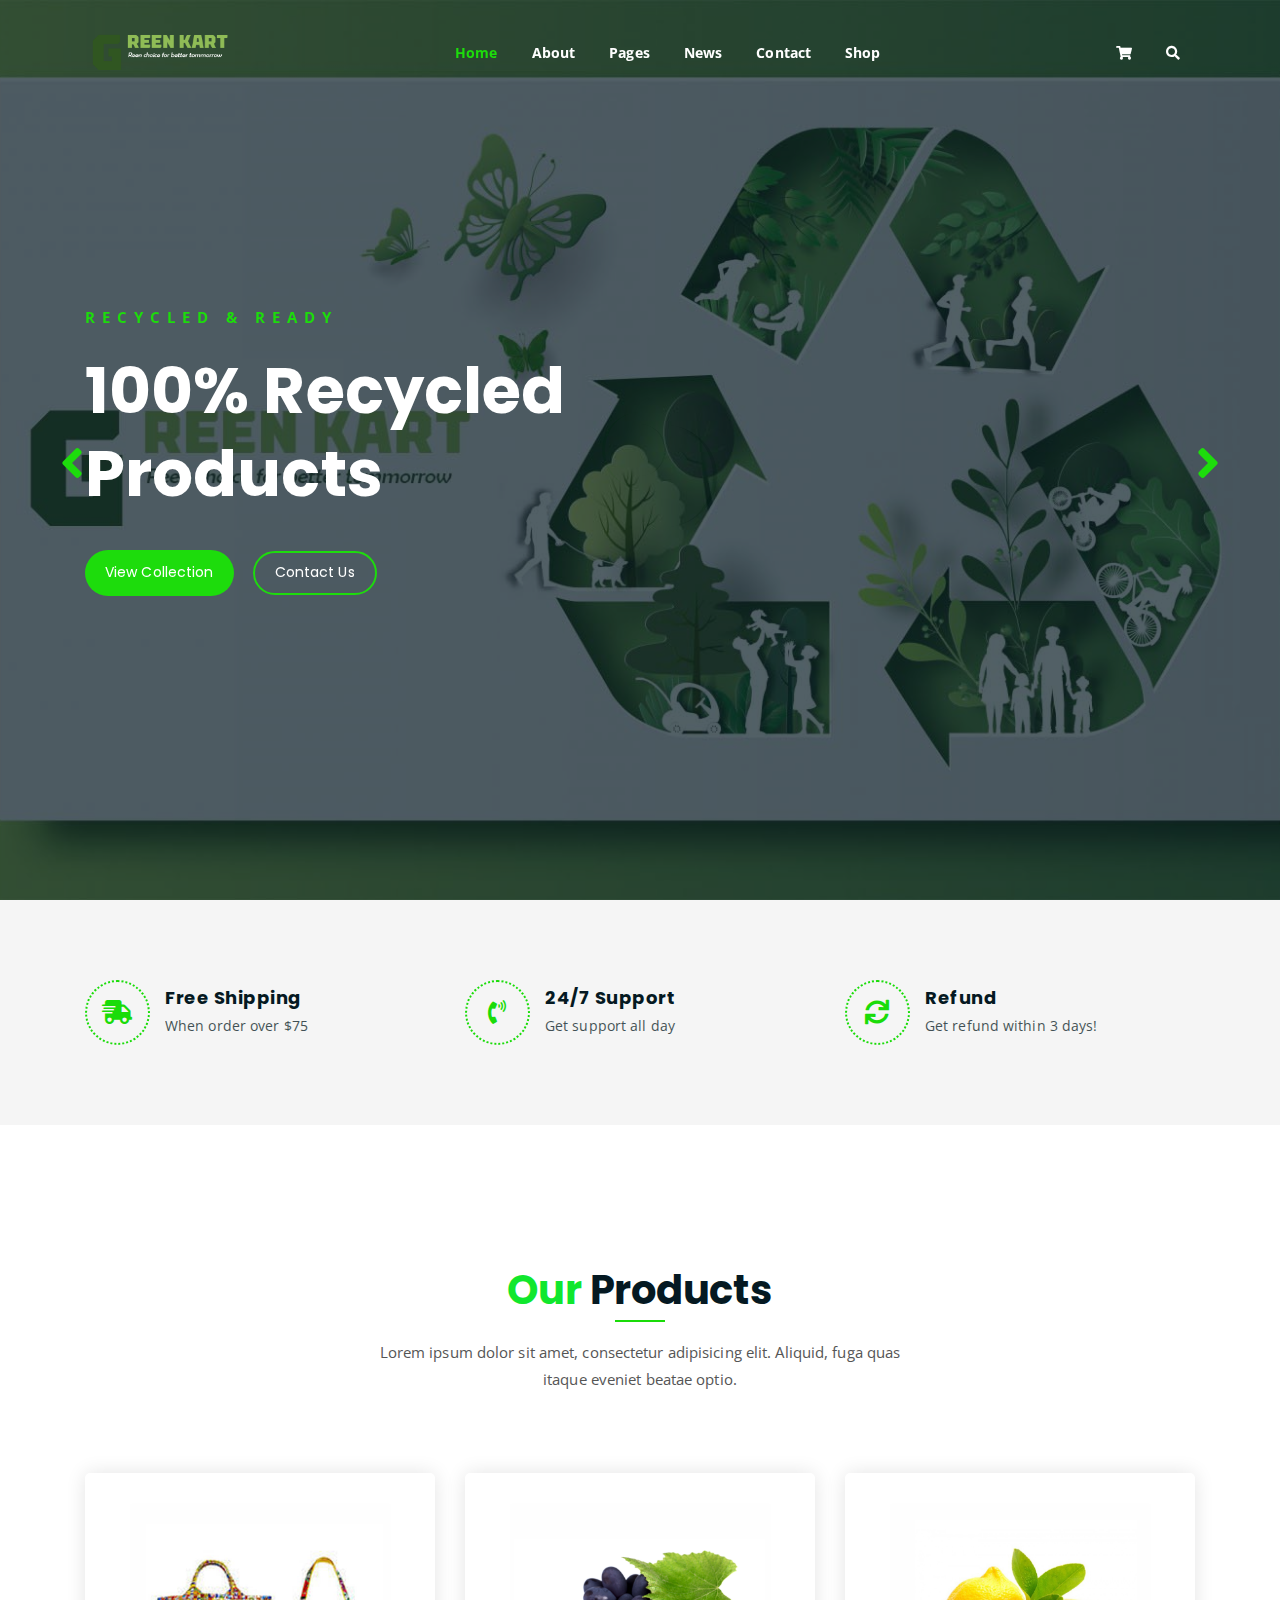
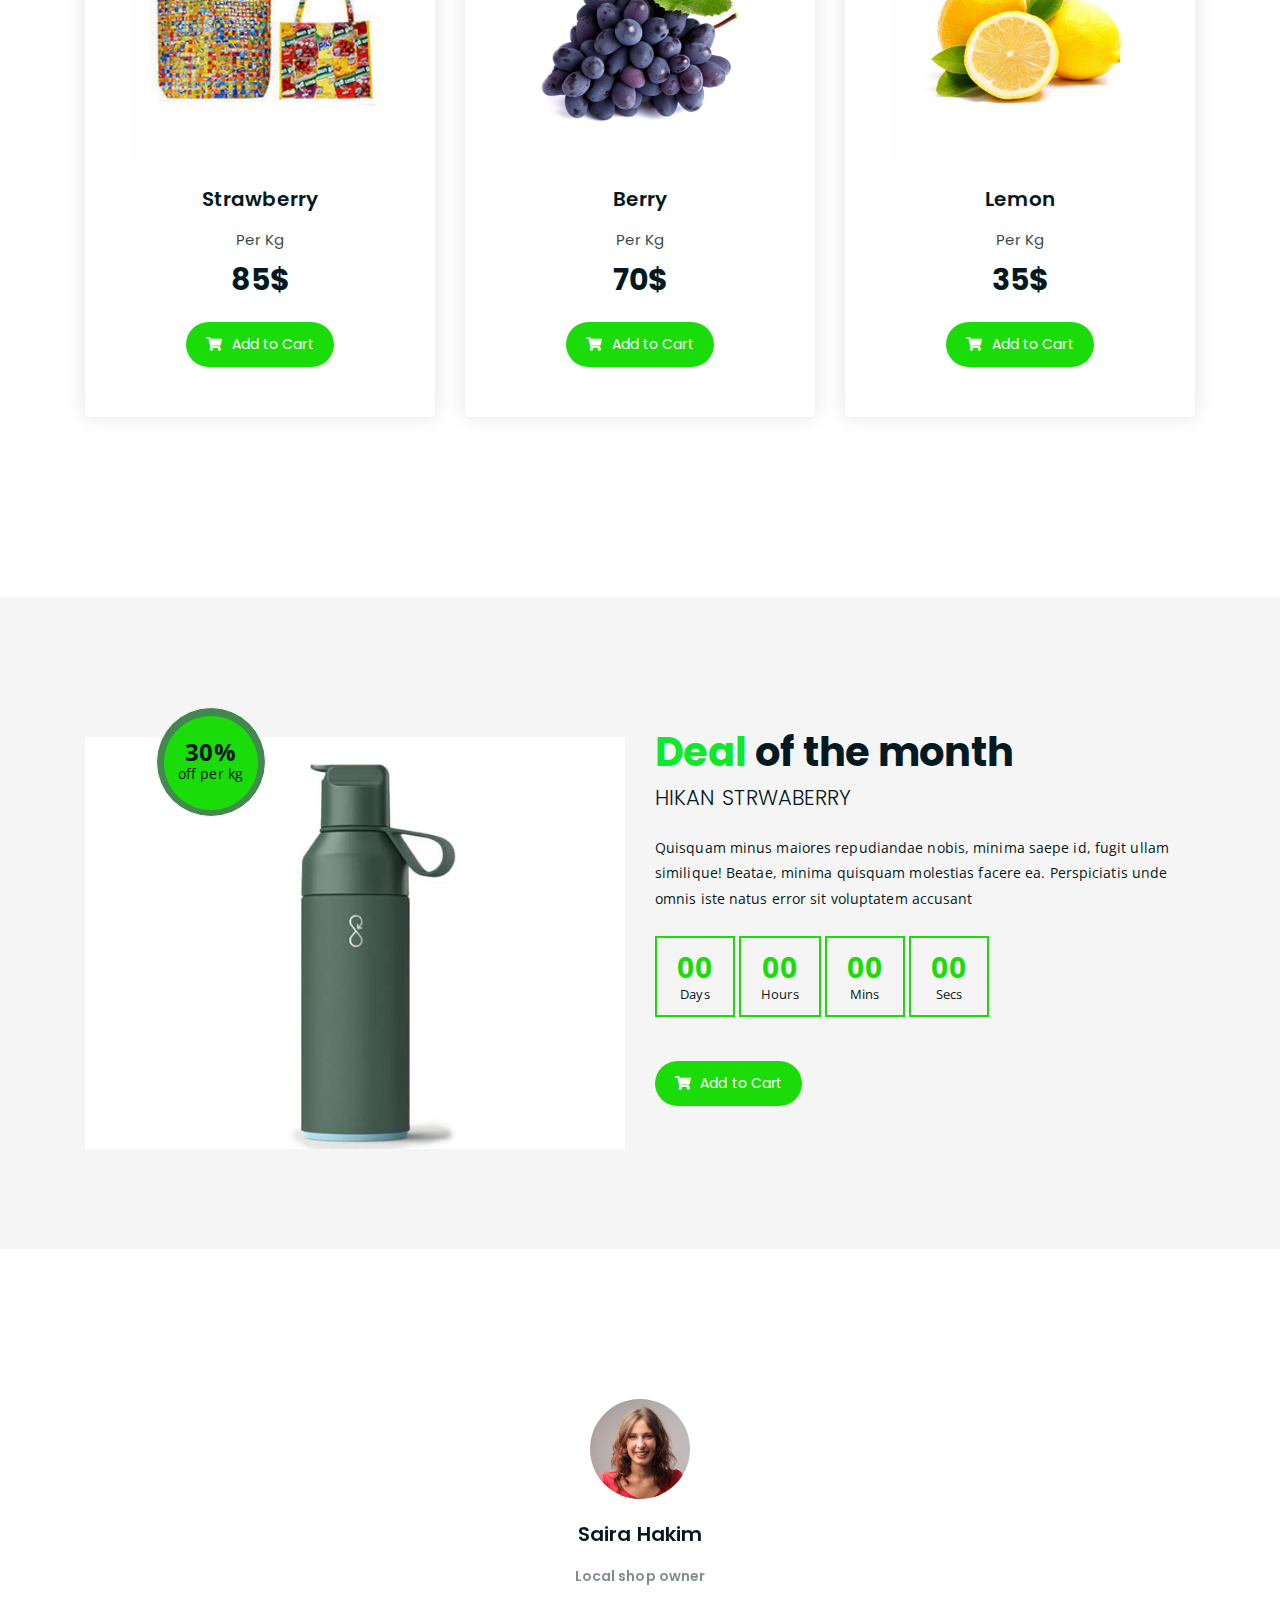
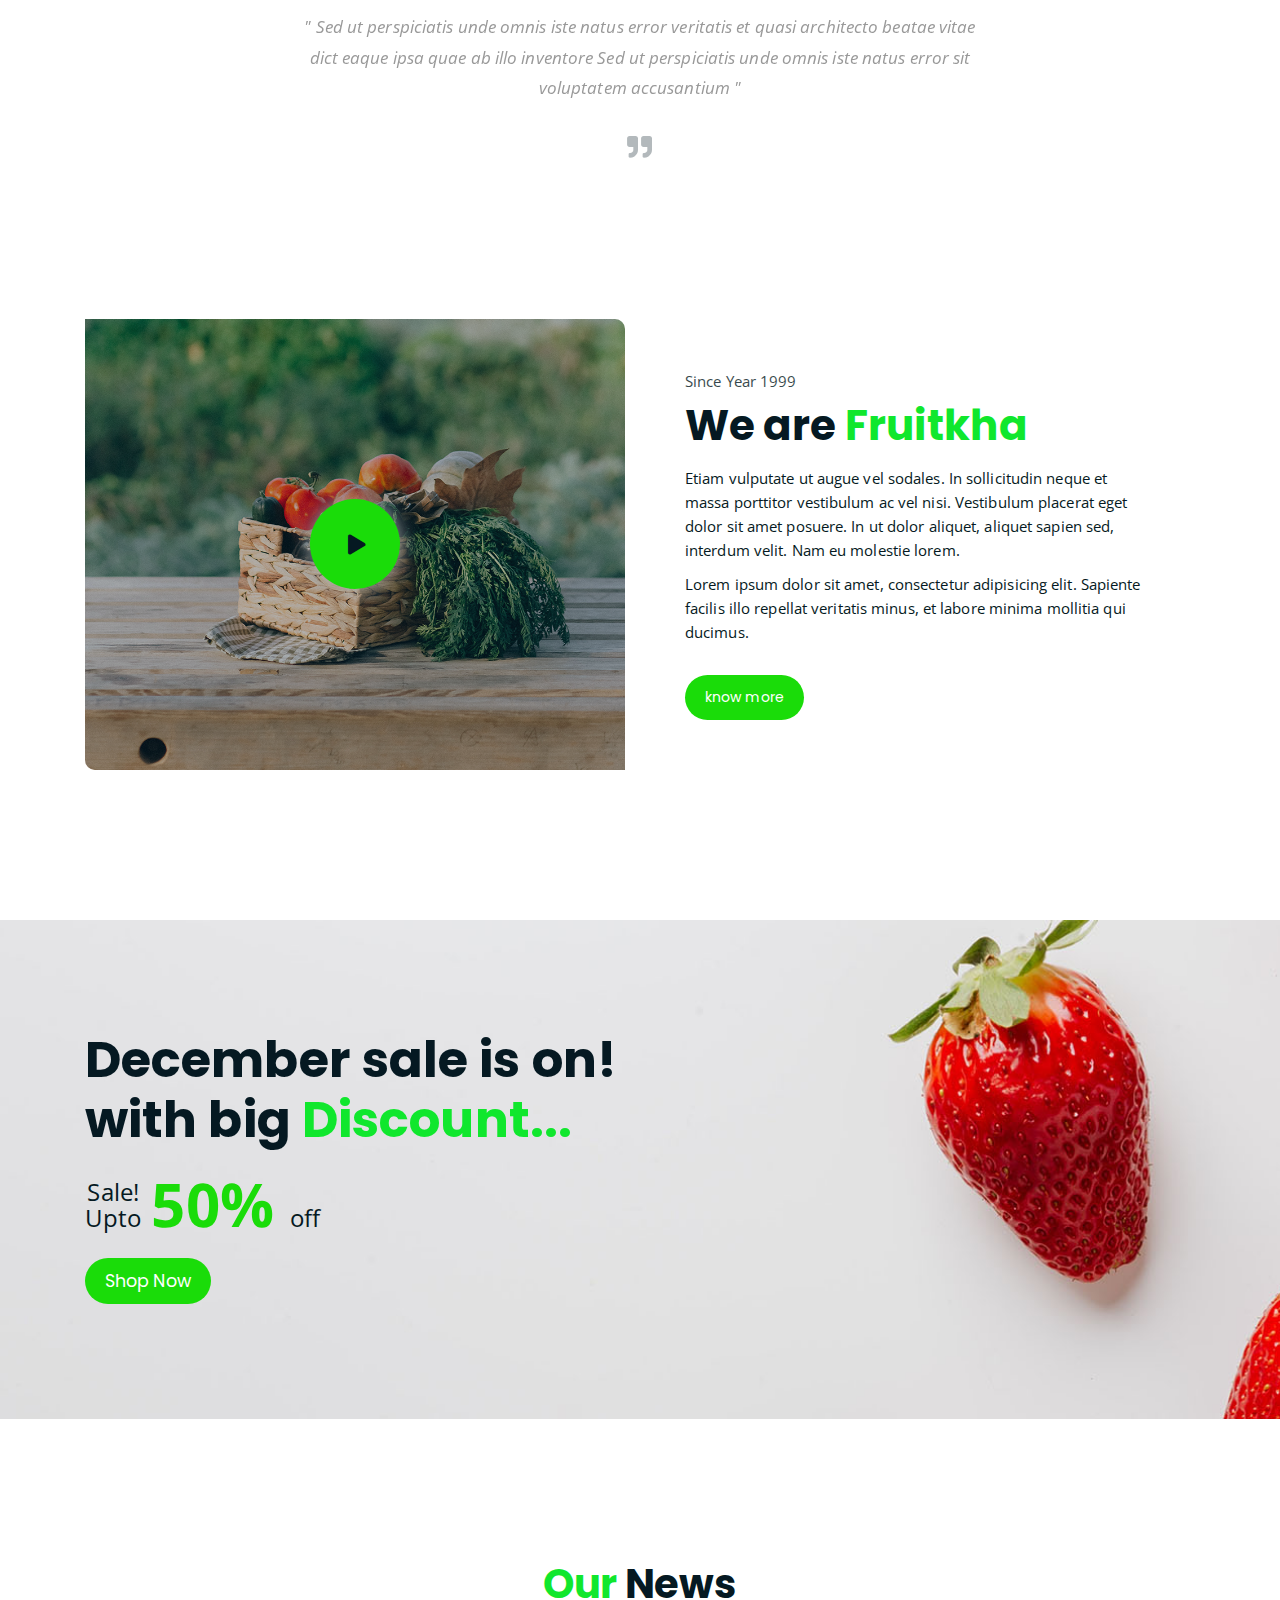
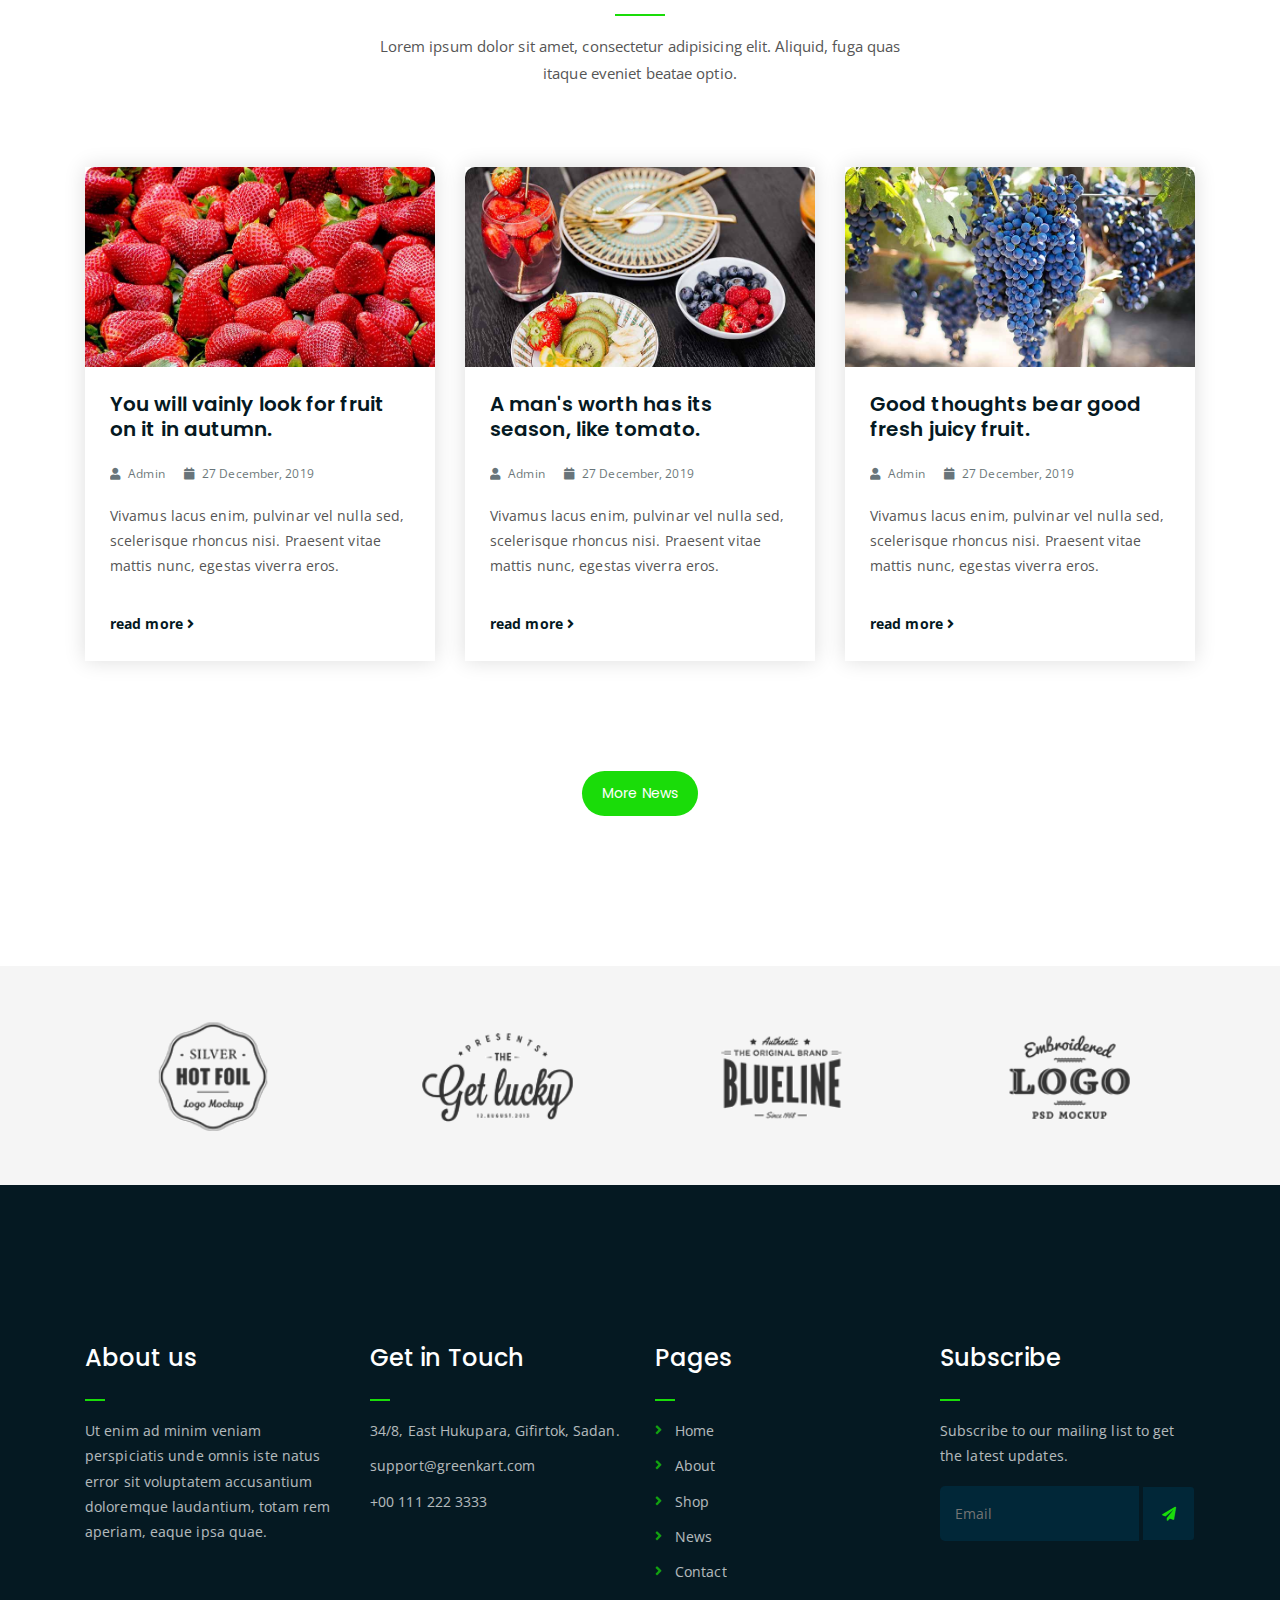
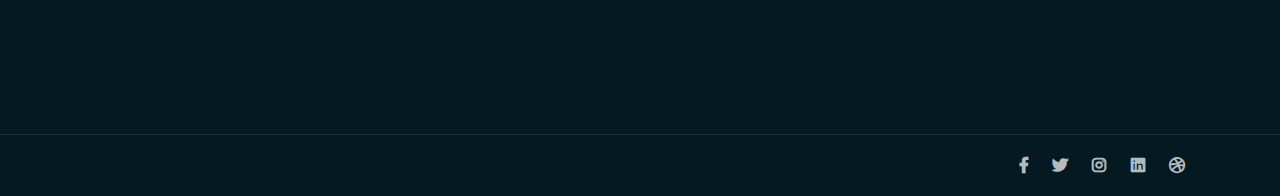
<file: index_2.html>
<!DOCTYPE html>
<html lang="en">
<head>
	<meta charset="UTF-8">
	<meta http-equiv="X-UA-Compatible" content="IE=edge">
	<meta name="viewport" content="width=device-width, initial-scale=1">
	<meta name="description" content="Responsive Bootstrap4 Shop Template, Created by Imran Hossain from https://imransdesign.com/">

	<!-- title -->
	<title>Fruitkha - Slider Version</title>

	<!-- favicon -->
	<link rel="shortcut icon" type="image/png" href="assets/img/favicon.png">
	<!-- google font -->
	<link href="https://fonts.googleapis.com/css?family=Open+Sans:300,400,700" rel="stylesheet">
	<link href="https://fonts.googleapis.com/css?family=Poppins:400,700&display=swap" rel="stylesheet">
	<!-- fontawesome -->
	<link rel="stylesheet" href="assets/css/all.min.css">
	<!-- bootstrap -->
	<link rel="stylesheet" href="assets/bootstrap/css/bootstrap.min.css">
	<!-- owl carousel -->
	<link rel="stylesheet" href="assets/css/owl.carousel.css">
	<!-- magnific popup -->
	<link rel="stylesheet" href="assets/css/magnific-popup.css">
	<!-- animate css -->
	<link rel="stylesheet" href="assets/css/animate.css">
	<!-- mean menu css -->
	<link rel="stylesheet" href="assets/css/meanmenu.min.css">
	<!-- main style -->
	<link rel="stylesheet" href="assets/css/main.css">
	<!-- responsive -->
	<link rel="stylesheet" href="assets/css/responsive.css">

</head>
<body>
	
	<!--PreLoader-->
    <div class="loader">
        <div class="loader-inner">
            <div class="circle"></div>
        </div>
    </div>
    <!--PreLoader Ends-->
	
	<!-- header -->
	<div class="top-header-area" id="sticker">
		<div class="container">
			<div class="row">
				<div class="col-lg-12 col-sm-12 text-center">
					<div class="main-menu-wrap">
						<!-- logo -->
						<div class="site-logo">
							<a href="index.html">
								<img src="assets/img/logo.png" alt="">
							</a>
						</div>
						<!-- logo -->

						<!-- menu start -->
						<nav class="main-menu">
							<ul>
								<li class="current-list-item"><a href="#">Home</a>
									<ul class="sub-menu">
										<li><a href="index.html">Static Home</a></li>
										<li><a href="index_2.html"></a></li>
									</ul>
								</li>
								<li><a href="about.html">About</a></li>
								<li><a href="#">Pages</a>
									<ul class="sub-menu">
										<li><a href="404.html">404 page</a></li>
										<li><a href="about.html">About</a></li>
										<li><a href="cart.html">Cart</a></li>
										<li><a href="checkout.html">Check Out</a></li>
										<li><a href="contact.html">Contact</a></li>
										<li><a href="news.html">News</a></li>
										<li><a href="shop.html">Shop</a></li>
									</ul>
								</li>
								<li><a href="news.html">News</a>
									<ul class="sub-menu">
										<li><a href="news.html">News</a></li>
										<li><a href="single-news.html">Single News</a></li>
									</ul>
								</li>
								<li><a href="contact.html">Contact</a></li>
								<li><a href="shop.html">Shop</a>
									<ul class="sub-menu">
										<li><a href="shop.html">Shop</a></li>
										<li><a href="checkout.html">Check Out</a></li>
										<li><a href="single-product.html">Single Product</a></li>
										<li><a href="cart.html">Cart</a></li>
									</ul>
								</li>
								<li>
									<div class="header-icons">
										<a class="shopping-cart" href="cart.html"><i class="fas fa-shopping-cart"></i></a>
										<a class="mobile-hide search-bar-icon" href="#"><i class="fas fa-search"></i></a>
									</div>
								</li>
							</ul>
						</nav>
						<a class="mobile-show search-bar-icon" href="#"><i class="fas fa-search"></i></a>
						<div class="mobile-menu"></div>
						<!-- menu end -->
					</div>
				</div>
			</div>
		</div>
	</div>
	<!-- end header -->
	
	<!-- search area -->
	<div class="search-area">
		<div class="container">
			<div class="row">
				<div class="col-lg-12">
					<span class="close-btn"><i class="fas fa-window-close"></i></span>
					<div class="search-bar">
						<div class="search-bar-tablecell">
							<h3>Search For:</h3>
							<input type="text" placeholder="Keywords">
							<button type="submit">Search <i class="fas fa-search"></i></button>
						</div>
					</div>
				</div>
			</div>
		</div>
	</div>
	<!-- end search area -->

	<!-- home page slider -->
	<div class="homepage-slider">
		<!-- single home slider -->
		<div class="single-homepage-slider homepage-bg-1">
			<div class="container">
				<div class="row">
					<div class="col-md-12 col-lg-7 offset-lg-1 offset-xl-0">
						<div class="hero-text">
							<div class="hero-text-tablecell">
								<p class="subtitle">Recycled & Ready </p>
								<h1>100% Recycled Products</h1>
								<div class="hero-btns">
									<a href="shop.html" class="boxed-btn">View  Collection</a>
									<a href="contact.html" class="bordered-btn">Contact Us</a>
								</div>
							</div>
						</div>
					</div>
				</div>
			</div>
		</div>
		<!-- single home slider -->
		<div class="single-homepage-slider homepage-bg-2">
			<div class="container">
				<div class="row">
					<div class="col-lg-10 offset-lg-1 text-center">
						<div class="hero-text">
							<div class="hero-text-tablecell">
								<p class="subtitle">Fresh Everyday</p>
								<h1>100% Organic Collection</h1>
								<div class="hero-btns">
									<a href="shop.html" class="boxed-btn">Visit Shop</a>
									<a href="contact.html" class="bordered-btn">Contact Us</a>
								</div>
							</div>
						</div>
					</div>
				</div>
			</div>
		</div>
		<!-- single home slider -->
		<div class="single-homepage-slider homepage-bg-3">
			<div class="container">
				<div class="row">
					<div class="col-lg-10 offset-lg-1 text-right">
						<div class="hero-text">
							<div class="hero-text-tablecell">
								<p class="subtitle">Mega Sale Going On!</p>
								<h1>Get December Discount</h1>
								<div class="hero-btns">
									<a href="shop.html" class="boxed-btn">Visit Shop</a>
									<a href="contact.html" class="bordered-btn">Contact Us</a>
								</div>
							</div>
						</div>
					</div>
				</div>
			</div>
		</div>
	</div>
	<!-- end home page slider -->

	<!-- features list section -->
	<div class="list-section pt-80 pb-80">
		<div class="container">

			<div class="row">
				<div class="col-lg-4 col-md-6 mb-4 mb-lg-0">
					<div class="list-box d-flex align-items-center">
						<div class="list-icon">
							<i class="fas fa-shipping-fast"></i>
						</div>
						<div class="content">
							<h3>Free Shipping</h3>
							<p>When order over $75</p>
						</div>
					</div>
				</div>
				<div class="col-lg-4 col-md-6 mb-4 mb-lg-0">
					<div class="list-box d-flex align-items-center">
						<div class="list-icon">
							<i class="fas fa-phone-volume"></i>
						</div>
						<div class="content">
							<h3>24/7 Support</h3>
							<p>Get support all day</p>
						</div>
					</div>
				</div>
				<div class="col-lg-4 col-md-6">
					<div class="list-box d-flex justify-content-start align-items-center">
						<div class="list-icon">
							<i class="fas fa-sync"></i>
						</div>
						<div class="content">
							<h3>Refund</h3>
							<p>Get refund within 3 days!</p>
						</div>
					</div>
				</div>
			</div>

		</div>
	</div>
	<!-- end features list section -->

	<!-- product section -->
	<div class="product-section mt-150 mb-150">
		<div class="container">
			<div class="row">
				<div class="col-lg-8 offset-lg-2 text-center">
					<div class="section-title">	
						<h3><span class="orange-text">Our</span> Products</h3>
						<p>Lorem ipsum dolor sit amet, consectetur adipisicing elit. Aliquid, fuga quas itaque eveniet beatae optio.</p>
					</div>
				</div>
			</div>

			<div class="row">
				<div class="col-lg-4 col-md-6 text-center">
					<div class="single-product-item">
						<div class="product-image">
							<a href="single-product.html"><img src="assets/img/products/product-img-1.jpg" alt=""></a>
						</div>
						<h3>Strawberry</h3>
						<p class="product-price"><span>Per Kg</span> 85$ </p>
						<a href="cart.html" class="cart-btn"><i class="fas fa-shopping-cart"></i> Add to Cart</a>
					</div>
				</div>
				<div class="col-lg-4 col-md-6 text-center">
					<div class="single-product-item">
						<div class="product-image">
							<a href="single-product.html"><img src="assets/img/products/product-img-2.jpg" alt=""></a>
						</div>
						<h3>Berry</h3>
						<p class="product-price"><span>Per Kg</span> 70$ </p>
						<a href="cart.html" class="cart-btn"><i class="fas fa-shopping-cart"></i> Add to Cart</a>
					</div>
				</div>
				<div class="col-lg-4 col-md-6 offset-md-3 offset-lg-0 text-center">
					<div class="single-product-item">
						<div class="product-image">
							<a href="single-product.html"><img src="assets/img/products/product-img-3.jpg" alt=""></a>
						</div>
						<h3>Lemon</h3>
						<p class="product-price"><span>Per Kg</span> 35$ </p>
						<a href="cart.html" class="cart-btn"><i class="fas fa-shopping-cart"></i> Add to Cart</a>
					</div>
				</div>
			</div>
		</div>
	</div>
	<!-- end product section -->

	<!-- cart banner section -->
	<section class="cart-banner pt-100 pb-100">
    	<div class="container">
        	<div class="row clearfix">
            	<!--Image Column-->
            	<div class="image-column col-lg-6">
                	<div class="image">
                    	<div class="price-box">
                        	<div class="inner-price">
                                <span class="price">
                                    <strong>30%</strong> <br> off per kg
                                </span>
                            </div>
                        </div>
                    	<img src="assets/img/a.jpg" alt="">
                    </div>
                </div>
                <!--Content Column-->
                <div class="content-column col-lg-6">
					<h3><span class="orange-text">Deal</span> of the month</h3>
                    <h4>Hikan Strwaberry</h4>
                    <div class="text">Quisquam minus maiores repudiandae nobis, minima saepe id, fugit ullam similique! Beatae, minima quisquam molestias facere ea. Perspiciatis unde omnis iste natus error sit voluptatem accusant</div>
                    <!--Countdown Timer-->
                    <div class="time-counter"><div class="time-countdown clearfix" data-countdown="2020/2/01"><div class="counter-column"><div class="inner"><span class="count">00</span>Days</div></div> <div class="counter-column"><div class="inner"><span class="count">00</span>Hours</div></div>  <div class="counter-column"><div class="inner"><span class="count">00</span>Mins</div></div>  <div class="counter-column"><div class="inner"><span class="count">00</span>Secs</div></div></div></div>
                	<a href="cart.html" class="cart-btn mt-3"><i class="fas fa-shopping-cart"></i> Add to Cart</a>
                </div>
            </div>
        </div>
    </section>
    <!-- end cart banner section -->

	<!-- testimonail-section -->
	<div class="testimonail-section mt-150 mb-150">
		<div class="container">
			<div class="row">
				<div class="col-lg-10 offset-lg-1 text-center">
					<div class="testimonial-sliders">
						<div class="single-testimonial-slider">
							<div class="client-avater">
								<img src="assets/img/avaters/avatar1.png" alt="">
							</div>
							<div class="client-meta">
								<h3>Saira Hakim <span>Local shop owner</span></h3>
								<p class="testimonial-body">
									" Sed ut perspiciatis unde omnis iste natus error veritatis et  quasi architecto beatae vitae dict eaque ipsa quae ab illo inventore Sed ut perspiciatis unde omnis iste natus error sit voluptatem accusantium "
								</p>
								<div class="last-icon">
									<i class="fas fa-quote-right"></i>
								</div>
							</div>
						</div>
						<div class="single-testimonial-slider">
							<div class="client-avater">
								<img src="assets/img/avaters/avatar2.png" alt="">
							</div>
							<div class="client-meta">
								<h3>David Niph <span>Local shop owner</span></h3>
								<p class="testimonial-body">
									" Sed ut perspiciatis unde omnis iste natus error veritatis et  quasi architecto beatae vitae dict eaque ipsa quae ab illo inventore Sed ut perspiciatis unde omnis iste natus error sit voluptatem accusantium "
								</p>
								<div class="last-icon">
									<i class="fas fa-quote-right"></i>
								</div>
							</div>
						</div>
						<div class="single-testimonial-slider">
							<div class="client-avater">
								<img src="assets/img/avaters/avatar3.png" alt="">
							</div>
							<div class="client-meta">
								<h3>Jacob Sikim <span>Local shop owner</span></h3>
								<p class="testimonial-body">
									" Sed ut perspiciatis unde omnis iste natus error veritatis et  quasi architecto beatae vitae dict eaque ipsa quae ab illo inventore Sed ut perspiciatis unde omnis iste natus error sit voluptatem accusantium "
								</p>
								<div class="last-icon">
									<i class="fas fa-quote-right"></i>
								</div>
							</div>
						</div>
					</div>
				</div>
			</div>
		</div>
	</div>
	<!-- end testimonail-section -->
	
	<!-- advertisement section -->
	<div class="abt-section mb-150">
		<div class="container">
			<div class="row">
				<div class="col-lg-6 col-md-12">
					<div class="abt-bg">
						<a href="https://www.youtube.com/watch?v=DBLlFWYcIGQ" class="video-play-btn popup-youtube"><i class="fas fa-play"></i></a>
					</div>
				</div>
				<div class="col-lg-6 col-md-12">
					<div class="abt-text">
						<p class="top-sub">Since Year 1999</p>
						<h2>We are <span class="orange-text">Fruitkha</span></h2>
						<p>Etiam vulputate ut augue vel sodales. In sollicitudin neque et massa porttitor vestibulum ac vel nisi. Vestibulum placerat eget dolor sit amet posuere. In ut dolor aliquet, aliquet sapien sed, interdum velit. Nam eu molestie lorem.</p>
						<p>Lorem ipsum dolor sit amet, consectetur adipisicing elit. Sapiente facilis illo repellat veritatis minus, et labore minima mollitia qui ducimus.</p>
						<a href="about.html" class="boxed-btn mt-4">know more</a>
					</div>
				</div>
			</div>
		</div>
	</div>
	<!-- end advertisement section -->
	
	<!-- shop banner -->
	<section class="shop-banner">
    	<div class="container">
        	<h3>December sale is on! <br> with big <span class="orange-text">Discount...</span></h3>
            <div class="sale-percent"><span>Sale! <br> Upto</span>50% <span>off</span></div>
            <a href="shop.html" class="cart-btn btn-lg">Shop Now</a>
        </div>
    </section>
	<!-- end shop banner -->

	<!-- latest news -->
	<div class="latest-news pt-150 pb-150">
		<div class="container">

			<div class="row">
				<div class="col-lg-8 offset-lg-2 text-center">
					<div class="section-title">	
						<h3><span class="orange-text">Our</span> News</h3>
						<p>Lorem ipsum dolor sit amet, consectetur adipisicing elit. Aliquid, fuga quas itaque eveniet beatae optio.</p>
					</div>
				</div>
			</div>

			<div class="row">
				<div class="col-lg-4 col-md-6">
					<div class="single-latest-news">
						<a href="single-news.html"><div class="latest-news-bg news-bg-1"></div></a>
						<div class="news-text-box">
							<h3><a href="single-news.html">You will vainly look for fruit on it in autumn.</a></h3>
							<p class="blog-meta">
								<span class="author"><i class="fas fa-user"></i> Admin</span>
								<span class="date"><i class="fas fa-calendar"></i> 27 December, 2019</span>
							</p>
							<p class="excerpt">Vivamus lacus enim, pulvinar vel nulla sed, scelerisque rhoncus nisi. Praesent vitae mattis nunc, egestas viverra eros.</p>
							<a href="single-news.html" class="read-more-btn">read more <i class="fas fa-angle-right"></i></a>
						</div>
					</div>
				</div>
				<div class="col-lg-4 col-md-6">
					<div class="single-latest-news">
						<a href="single-news.html"><div class="latest-news-bg news-bg-2"></div></a>
						<div class="news-text-box">
							<h3><a href="single-news.html">A man's worth has its season, like tomato.</a></h3>
							<p class="blog-meta">
								<span class="author"><i class="fas fa-user"></i> Admin</span>
								<span class="date"><i class="fas fa-calendar"></i> 27 December, 2019</span>
							</p>
							<p class="excerpt">Vivamus lacus enim, pulvinar vel nulla sed, scelerisque rhoncus nisi. Praesent vitae mattis nunc, egestas viverra eros.</p>
							<a href="single-news.html" class="read-more-btn">read more <i class="fas fa-angle-right"></i></a>
						</div>
					</div>
				</div>
				<div class="col-lg-4 col-md-6 offset-md-3 offset-lg-0">
					<div class="single-latest-news">
						<a href="single-news.html"><div class="latest-news-bg news-bg-3"></div></a>
						<div class="news-text-box">
							<h3><a href="single-news.html">Good thoughts bear good fresh juicy fruit.</a></h3>
							<p class="blog-meta">
								<span class="author"><i class="fas fa-user"></i> Admin</span>
								<span class="date"><i class="fas fa-calendar"></i> 27 December, 2019</span>
							</p>
							<p class="excerpt">Vivamus lacus enim, pulvinar vel nulla sed, scelerisque rhoncus nisi. Praesent vitae mattis nunc, egestas viverra eros.</p>
							<a href="single-news.html" class="read-more-btn">read more <i class="fas fa-angle-right"></i></a>
						</div>
					</div>
				</div>
			</div>
			<div class="row">
				<div class="col-lg-12 text-center">
					<a href="news.html" class="boxed-btn">More News</a>
				</div>
			</div>
		</div>
	</div>
	<!-- end latest news -->

	<!-- logo carousel -->
	<div class="logo-carousel-section">
		<div class="container">
			<div class="row">
				<div class="col-lg-12">
					<div class="logo-carousel-inner">
						<div class="single-logo-item">
							<img src="assets/img/company-logos/1.png" alt="">
						</div>
						<div class="single-logo-item">
							<img src="assets/img/company-logos/2.png" alt="">
						</div>
						<div class="single-logo-item">
							<img src="assets/img/company-logos/3.png" alt="">
						</div>
						<div class="single-logo-item">
							<img src="assets/img/company-logos/4.png" alt="">
						</div>
						<div class="single-logo-item">
							<img src="assets/img/company-logos/5.png" alt="">
						</div>
					</div>
				</div>
			</div>
		</div>
	</div>
	<!-- end logo carousel -->

	<!-- footer -->
	<div class="footer-area">
		<div class="container">
			<div class="row">
				<div class="col-lg-3 col-md-6">
					<div class="footer-box about-widget">
						<h2 class="widget-title">About us</h2>
						<p>Ut enim ad minim veniam perspiciatis unde omnis iste natus error sit voluptatem accusantium doloremque laudantium, totam rem aperiam, eaque ipsa quae.</p>
					</div>
				</div>
				<div class="col-lg-3 col-md-6">
					<div class="footer-box get-in-touch">
						<h2 class="widget-title">Get in Touch</h2>
						<ul>
							<li>34/8, East Hukupara, Gifirtok, Sadan.</li>
<li>support@greenkart.com</li>							<li>+00 111 222 3333</li>
						</ul>
					</div>
				</div>
				<div class="col-lg-3 col-md-6">
					<div class="footer-box pages">
						<h2 class="widget-title">Pages</h2>
						<ul>
							<li><a href="index.html">Home</a></li>
							<li><a href="about.html">About</a></li>
							<li><a href="services.html">Shop</a></li>
							<li><a href="news.html">News</a></li>
							<li><a href="contact.html">Contact</a></li>
						</ul>
					</div>
				</div>
				<div class="col-lg-3 col-md-6">
					<div class="footer-box subscribe">
						<h2 class="widget-title">Subscribe</h2>
						<p>Subscribe to our mailing list to get the latest updates.</p>
						<form action="index.html">
							<input type="email" placeholder="Email">
							<button type="submit"><i class="fas fa-paper-plane"></i></button>
						</form>
					</div>
				</div>
			</div>
		</div>
	</div>
	<!-- end footer -->
	
	<!-- copyright -->
	<div class="copyright">
		<div class="container">
			<div class="row">
				<div class="col-lg-6 col-md-12">
					
					</p>
				</div>
				<div class="col-lg-6 text-right col-md-12">
					<div class="social-icons">
						<ul>
							<li><a href="#" target="_blank"><i class="fab fa-facebook-f"></i></a></li>
							<li><a href="#" target="_blank"><i class="fab fa-twitter"></i></a></li>
							<li><a href="#" target="_blank"><i class="fab fa-instagram"></i></a></li>
							<li><a href="#" target="_blank"><i class="fab fa-linkedin"></i></a></li>
							<li><a href="#" target="_blank"><i class="fab fa-dribbble"></i></a></li>
						</ul>
					</div>
				</div>
			</div>
		</div>
	</div>
	<!-- end copyright -->
	
	<!-- jquery -->
	<script src="assets/js/jquery-1.11.3.min.js"></script>
	<!-- bootstrap -->
	<script src="assets/bootstrap/js/bootstrap.min.js"></script>
	<!-- count down -->
	<script src="assets/js/jquery.countdown.js"></script>
	<!-- isotope -->
	<script src="assets/js/jquery.isotope-3.0.6.min.js"></script>
	<!-- waypoints -->
	<script src="assets/js/waypoints.js"></script>
	<!-- owl carousel -->
	<script src="assets/js/owl.carousel.min.js"></script>
	<!-- magnific popup -->
	<script src="assets/js/jquery.magnific-popup.min.js"></script>
	<!-- mean menu -->
	<script src="assets/js/jquery.meanmenu.min.js"></script>
	<!-- sticker js -->
	<script src="assets/js/sticker.js"></script>
	<!-- main js -->
	<script src="assets/js/main.js"></script>

</body>
</html>
</file>
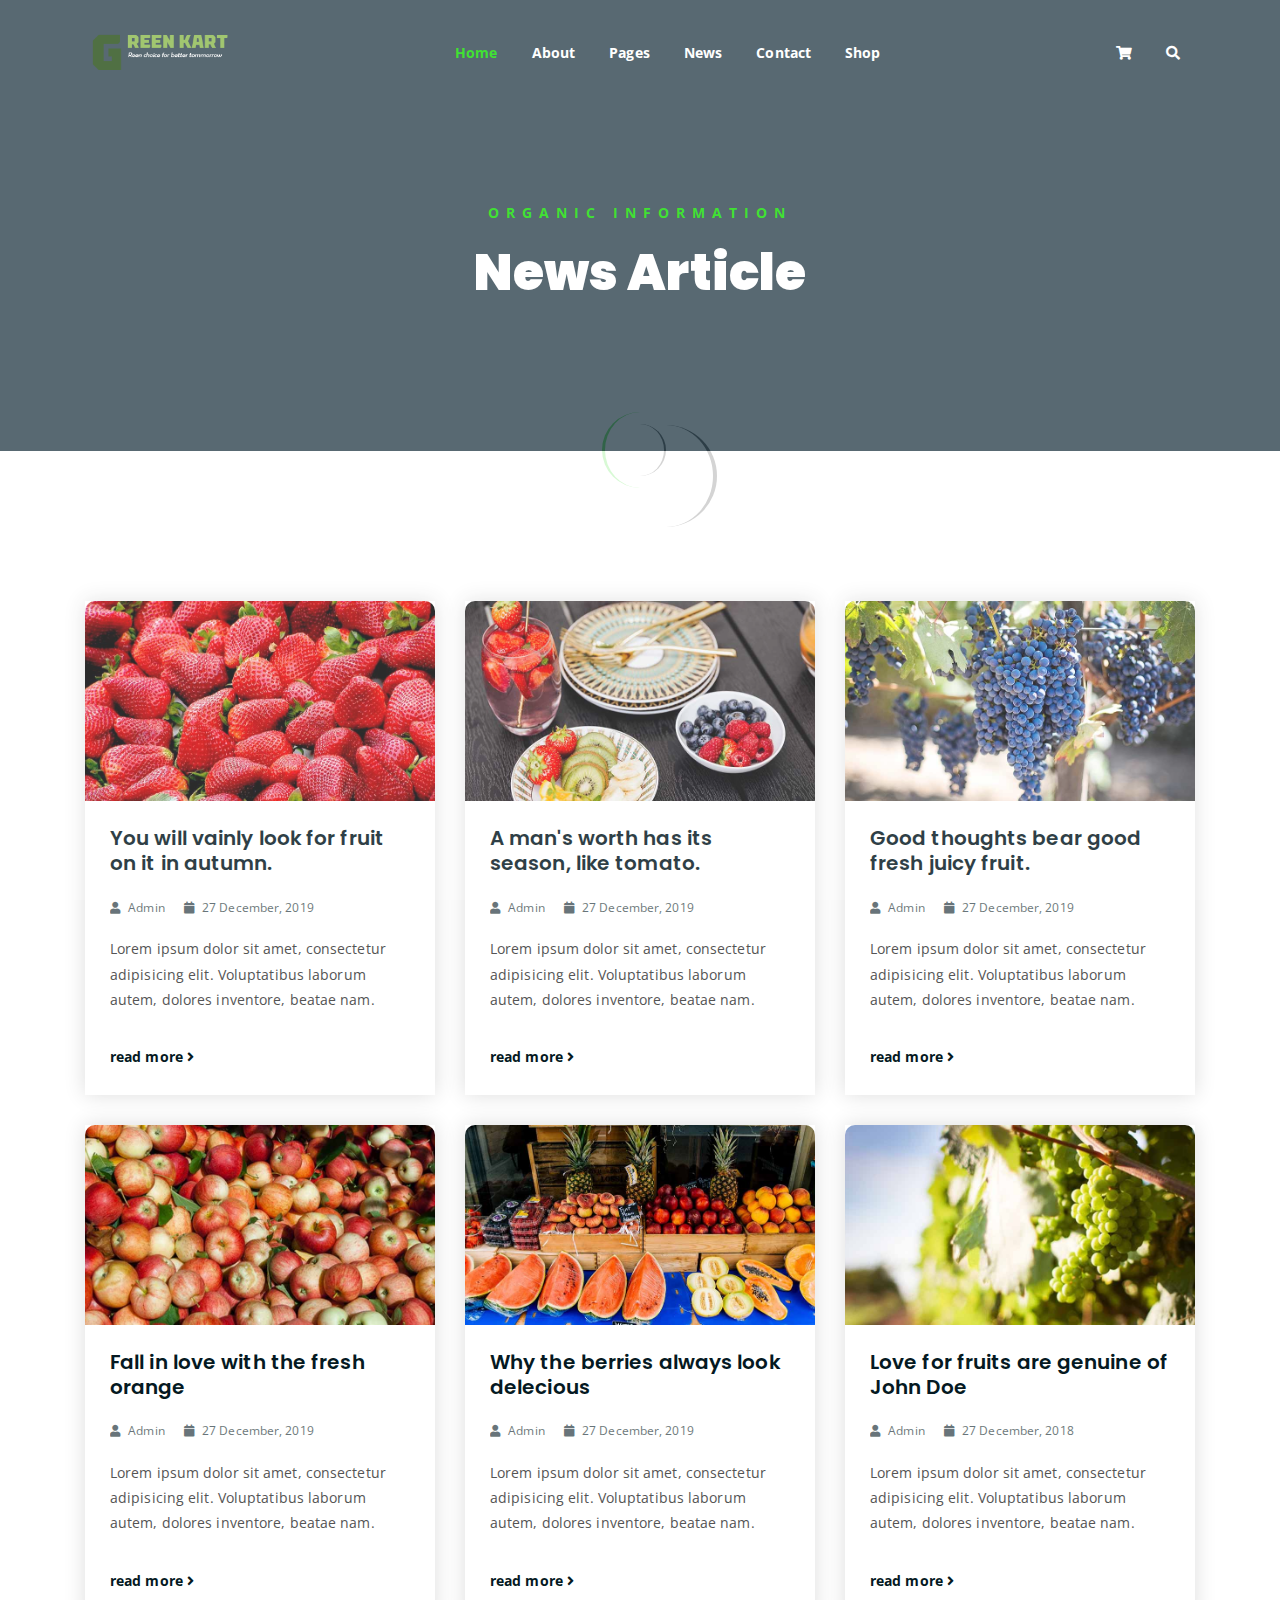
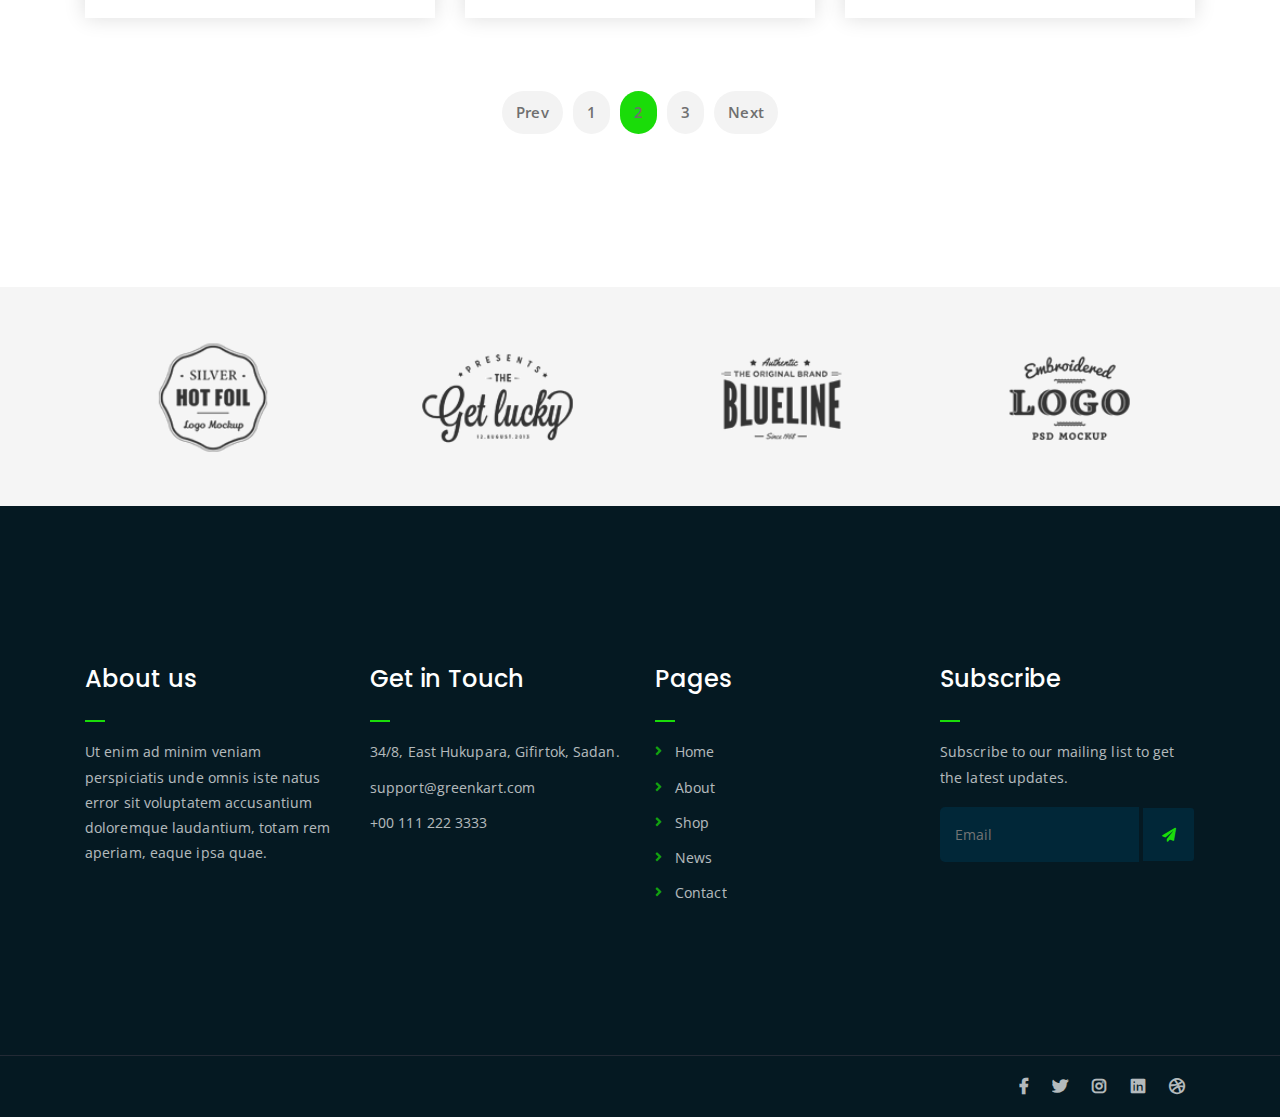
<file: news.html>
<!DOCTYPE html>
<html lang="en">
<head>
	<meta charset="UTF-8">
	<meta http-equiv="X-UA-Compatible" content="IE=edge">
	<meta name="viewport" content="width=device-width, initial-scale=1">
	<meta name="description" content="Responsive Bootstrap4 Shop Template, Created by Imran Hossain from https://imransdesign.com/">

	<!-- title -->
	<title>News</title>

	<!-- favicon -->
	<link rel="shortcut icon" type="image/png" href="assets/img/greenkartlogo.png">
	<!-- google font -->
	<link href="https://fonts.googleapis.com/css?family=Open+Sans:300,400,700" rel="stylesheet">
	<link href="https://fonts.googleapis.com/css?family=Poppins:400,700&display=swap" rel="stylesheet">
	<!-- fontawesome -->
	<link rel="stylesheet" href="assets/css/all.min.css">
	<!-- bootstrap -->
	<link rel="stylesheet" href="assets/bootstrap/css/bootstrap.min.css">
	<!-- owl carousel -->
	<link rel="stylesheet" href="assets/css/owl.carousel.css">
	<!-- magnific popup -->
	<link rel="stylesheet" href="assets/css/magnific-popup.css">
	<!-- animate css -->
	<link rel="stylesheet" href="assets/css/animate.css">
	<!-- mean menu css -->
	<link rel="stylesheet" href="assets/css/meanmenu.min.css">
	<!-- main style -->
	<link rel="stylesheet" href="assets/css/main.css">
	<!-- responsive -->
	<link rel="stylesheet" href="assets/css/responsive.css">

</head>
<body>
	
	<!--PreLoader-->
    <div class="loader">
        <div class="loader-inner">
            <div class="circle"></div>
        </div>
    </div>
    <!--PreLoader Ends-->
	
	<!-- header -->
	<div class="top-header-area" id="sticker">
		<div class="container">
			<div class="row">
				<div class="col-lg-12 col-sm-12 text-center">
					<div class="main-menu-wrap">
						<!-- logo -->
						<div class="site-logo">
							<a href="index.html">
								<img src="assets/img/logo.png" alt="">
							</a>
						</div>
						<!-- logo -->

						<!-- menu start -->
						<nav class="main-menu">
							<ul>
								<li class="current-list-item"><a href="#">Home</a>
									<ul class="sub-menu">
										<li><a href="index.html">Static Home</a></li>
										<li><a href="index_2.html"> Home</a></li>
									</ul>
								</li>
								<li><a href="about.html">About</a></li>
								<li><a href="#">Pages</a>
									<ul class="sub-menu">
										<li><a href="404.html">404 page</a></li>
										<li><a href="about.html">About</a></li>
										<li><a href="cart.html">Cart</a></li>
										<li><a href="checkout.html">Check Out</a></li>
										<li><a href="contact.html">Contact</a></li>
										<li><a href="news.html">News</a></li>
										<li><a href="shop.html">Shop</a></li>
									</ul>
								</li>
								<li><a href="news.html">News</a>
									<ul class="sub-menu">
										<li><a href="news.html">News</a></li>
										<li><a href="single-news.html">Single News</a></li>
									</ul>
								</li>
								<li><a href="contact.html">Contact</a></li>
								<li><a href="shop.html">Shop</a>
									<ul class="sub-menu">
										<li><a href="shop.html">Shop</a></li>
										<li><a href="checkout.html">Check Out</a></li>
										<li><a href="single-product.html">Single Product</a></li>
										<li><a href="cart.html">Cart</a></li>
									</ul>
								</li>
								<li>
									<div class="header-icons">
										<a class="shopping-cart" href="cart.html"><i class="fas fa-shopping-cart"></i></a>
										<a class="mobile-hide search-bar-icon" href="#"><i class="fas fa-search"></i></a>
									</div>
								</li>
							</ul>
						</nav>
						<a class="mobile-show search-bar-icon" href="#"><i class="fas fa-search"></i></a>
						<div class="mobile-menu"></div>
						<!-- menu end -->
					</div>
				</div>
			</div>
		</div>
	</div>
	<!-- end header -->

	<!-- search area -->
	<div class="search-area">
		<div class="container">
			<div class="row">
				<div class="col-lg-12">
					<span class="close-btn"><i class="fas fa-window-close"></i></span>
					<div class="search-bar">
						<div class="search-bar-tablecell">
							<h3>Search For:</h3>
							<input type="text" placeholder="Keywords">
							<button type="submit">Search <i class="fas fa-search"></i></button>
						</div>
					</div>
				</div>
			</div>
		</div>
	</div>
	<!-- end search arewa -->
	
	<!-- breadcrumb-section -->
	<div class="breadcrumb-section breadcrumb-bg">
		<div class="container">
			<div class="row">
				<div class="col-lg-8 offset-lg-2 text-center">
					<div class="breadcrumb-text">
						<p>Organic Information</p>
						<h1>News Article</h1>
					</div>
				</div>
			</div>
		</div>
	</div>
	<!-- end breadcrumb section -->

	<!-- latest news -->
	<div class="latest-news mt-150 mb-150">
		<div class="container">
			<div class="row">
				<div class="col-lg-4 col-md-6">
					<div class="single-latest-news">
						<a href="single-news.html"><div class="latest-news-bg news-bg-1"></div></a>
						<div class="news-text-box">
							<h3><a href="single-news.html">You will vainly look for fruit on it in autumn.</a></h3>
							<p class="blog-meta">
								<span class="author"><i class="fas fa-user"></i> Admin</span>
								<span class="date"><i class="fas fa-calendar"></i> 27 December, 2019</span>
							</p>
							<p class="excerpt">Lorem ipsum dolor sit amet, consectetur adipisicing elit. Voluptatibus laborum autem, dolores inventore, beatae nam.</p>
							<a href="single-news.html" class="read-more-btn">read more <i class="fas fa-angle-right"></i></a>
						</div>
					</div>
				</div>
				<div class="col-lg-4 col-md-6">
					<div class="single-latest-news">
						<a href="single-news.html"><div class="latest-news-bg news-bg-2"></div></a>
						<div class="news-text-box">
							<h3><a href="single-news.html">A man's worth has its season, like tomato.</a></h3>
							<p class="blog-meta">
								<span class="author"><i class="fas fa-user"></i> Admin</span>
								<span class="date"><i class="fas fa-calendar"></i> 27 December, 2019</span>
							</p>
							<p class="excerpt">Lorem ipsum dolor sit amet, consectetur adipisicing elit. Voluptatibus laborum autem, dolores inventore, beatae nam.</p>
							<a href="single-news.html" class="read-more-btn">read more <i class="fas fa-angle-right"></i></a>
						</div>
					</div>
				</div>
				<div class="col-lg-4 col-md-6">
					<div class="single-latest-news">
						<a href="single-news.html"><div class="latest-news-bg news-bg-3"></div></a>
						<div class="news-text-box">
							<h3><a href="single-news.html">Good thoughts bear good fresh juicy fruit.</a></h3>
							<p class="blog-meta">
								<span class="author"><i class="fas fa-user"></i> Admin</span>
								<span class="date"><i class="fas fa-calendar"></i> 27 December, 2019</span>
							</p>
							<p class="excerpt">Lorem ipsum dolor sit amet, consectetur adipisicing elit. Voluptatibus laborum autem, dolores inventore, beatae nam.</p>
							<a href="single-news.html" class="read-more-btn">read more <i class="fas fa-angle-right"></i></a>
						</div>
					</div>
				</div>
				<div class="col-lg-4 col-md-6">
					<div class="single-latest-news">
						<a href="single-news.html"><div class="latest-news-bg news-bg-4"></div></a>
						<div class="news-text-box">
							<h3><a href="single-news.html">Fall in love with the fresh orange</a></h3>
							<p class="blog-meta">
								<span class="author"><i class="fas fa-user"></i> Admin</span>
								<span class="date"><i class="fas fa-calendar"></i> 27 December, 2019</span>
							</p>
							<p class="excerpt">Lorem ipsum dolor sit amet, consectetur adipisicing elit. Voluptatibus laborum autem, dolores inventore, beatae nam.</p>
							<a href="single-news.html" class="read-more-btn">read more <i class="fas fa-angle-right"></i></a>
						</div>
					</div>
				</div>
				<div class="col-lg-4 col-md-6">
					<div class="single-latest-news">
						<a href="single-news.html"><div class="latest-news-bg news-bg-5"></div></a>
						<div class="news-text-box">
							<h3><a href="single-news.html">Why the berries always look delecious</a></h3>
							<p class="blog-meta">
								<span class="author"><i class="fas fa-user"></i> Admin</span>
								<span class="date"><i class="fas fa-calendar"></i> 27 December, 2019</span>
							</p>
							<p class="excerpt">Lorem ipsum dolor sit amet, consectetur adipisicing elit. Voluptatibus laborum autem, dolores inventore, beatae nam.</p>
							<a href="single-news.html" class="read-more-btn">read more <i class="fas fa-angle-right"></i></a>
						</div>
					</div>
				</div>
				<div class="col-lg-4 col-md-6">
					<div class="single-latest-news">
						<a href="single-news.html"><div class="latest-news-bg news-bg-6"></div></a>
						<div class="news-text-box">
							<h3><a href="single-news.html">Love for fruits are genuine of John Doe</a></h3>
							<p class="blog-meta">
								<span class="author"><i class="fas fa-user"></i> Admin</span>
								<span class="date"><i class="fas fa-calendar"></i> 27 December, 2018</span>
							</p>
							<p class="excerpt">Lorem ipsum dolor sit amet, consectetur adipisicing elit. Voluptatibus laborum autem, dolores inventore, beatae nam.</p>
							<a href="single-news.html" class="read-more-btn">read more <i class="fas fa-angle-right"></i></a>
						</div>
					</div>
				</div>
			</div>

			<div class="row">
				<div class="container">
					<div class="row">
						<div class="col-lg-12 text-center">
							<div class="pagination-wrap">
								<ul>
									<li><a href="#">Prev</a></li>
									<li><a href="#">1</a></li>
									<li><a class="active" href="#">2</a></li>
									<li><a href="#">3</a></li>
									<li><a href="#">Next</a></li>
								</ul>
							</div>
						</div>
					</div>
				</div>
			</div>
		</div>
	</div>
	<!-- end latest news -->

	<!-- logo carousel -->
	<div class="logo-carousel-section">
		<div class="container">
			<div class="row">
				<div class="col-lg-12">
					<div class="logo-carousel-inner">
						<div class="single-logo-item">
							<img src="assets/img/company-logos/1.png" alt="">
						</div>
						<div class="single-logo-item">
							<img src="assets/img/company-logos/2.png" alt="">
						</div>
						<div class="single-logo-item">
							<img src="assets/img/company-logos/3.png" alt="">
						</div>
						<div class="single-logo-item">
							<img src="assets/img/company-logos/4.png" alt="">
						</div>
						<div class="single-logo-item">
							<img src="assets/img/company-logos/5.png" alt="">
						</div>
					</div>
				</div>
			</div>
		</div>
	</div>
	<!-- end logo carousel -->

	<!-- footer -->
	<div class="footer-area">
		<div class="container">
			<div class="row">
				<div class="col-lg-3 col-md-6">
					<div class="footer-box about-widget">
						<h2 class="widget-title">About us</h2>
						<p>Ut enim ad minim veniam perspiciatis unde omnis iste natus error sit voluptatem accusantium doloremque laudantium, totam rem aperiam, eaque ipsa quae.</p>
					</div>
				</div>
				<div class="col-lg-3 col-md-6">
					<div class="footer-box get-in-touch">
						<h2 class="widget-title">Get in Touch</h2>
						<ul>
							<li>34/8, East Hukupara, Gifirtok, Sadan.</li>
<li>support@greenkart.com</li>							<li>+00 111 222 3333</li>
						</ul>
					</div>
				</div>
				<div class="col-lg-3 col-md-6">
					<div class="footer-box pages">
						<h2 class="widget-title">Pages</h2>
						<ul>
							<li><a href="index.html">Home</a></li>
							<li><a href="about.html">About</a></li>
							<li><a href="services.html">Shop</a></li>
							<li><a href="news.html">News</a></li>
							<li><a href="contact.html">Contact</a></li>
						</ul>
					</div>
				</div>
				<div class="col-lg-3 col-md-6">
					<div class="footer-box subscribe">
						<h2 class="widget-title">Subscribe</h2>
						<p>Subscribe to our mailing list to get the latest updates.</p>
						<form action="index.html">
							<input type="email" placeholder="Email">
							<button type="submit"><i class="fas fa-paper-plane"></i></button>
						</form>
					</div>
				</div>
			</div>
		</div>
	</div>
	<!-- end footer -->
	
	<!-- copyright -->
	<div class="copyright">
		<div class="container">
			<div class="row">
				<div class="col-lg-6 col-md-12">
					
					</p>
				</div>
				<div class="col-lg-6 text-right col-md-12">
					<div class="social-icons">
						<ul>
							<li><a href="#" target="_blank"><i class="fab fa-facebook-f"></i></a></li>
							<li><a href="#" target="_blank"><i class="fab fa-twitter"></i></a></li>
							<li><a href="#" target="_blank"><i class="fab fa-instagram"></i></a></li>
							<li><a href="#" target="_blank"><i class="fab fa-linkedin"></i></a></li>
							<li><a href="#" target="_blank"><i class="fab fa-dribbble"></i></a></li>
						</ul>
					</div>
				</div>
			</div>
		</div>
	</div>
	<!-- end copyright -->
	
	<!-- jquery -->
	<script src="assets/js/jquery-1.11.3.min.js"></script>
	<!-- bootstrap -->
	<script src="assets/bootstrap/js/bootstrap.min.js"></script>
	<!-- count down -->
	<script src="assets/js/jquery.countdown.js"></script>
	<!-- isotope -->
	<script src="assets/js/jquery.isotope-3.0.6.min.js"></script>
	<!-- waypoints -->
	<script src="assets/js/waypoints.js"></script>
	<!-- owl carousel -->
	<script src="assets/js/owl.carousel.min.js"></script>
	<!-- magnific popup -->
	<script src="assets/js/jquery.magnific-popup.min.js"></script>
	<!-- mean menu -->
	<script src="assets/js/jquery.meanmenu.min.js"></script>
	<!-- sticker js -->
	<script src="assets/js/sticker.js"></script>
	<!-- main js -->
	<script src="assets/js/main.js"></script>

</body>
</html>
</file>
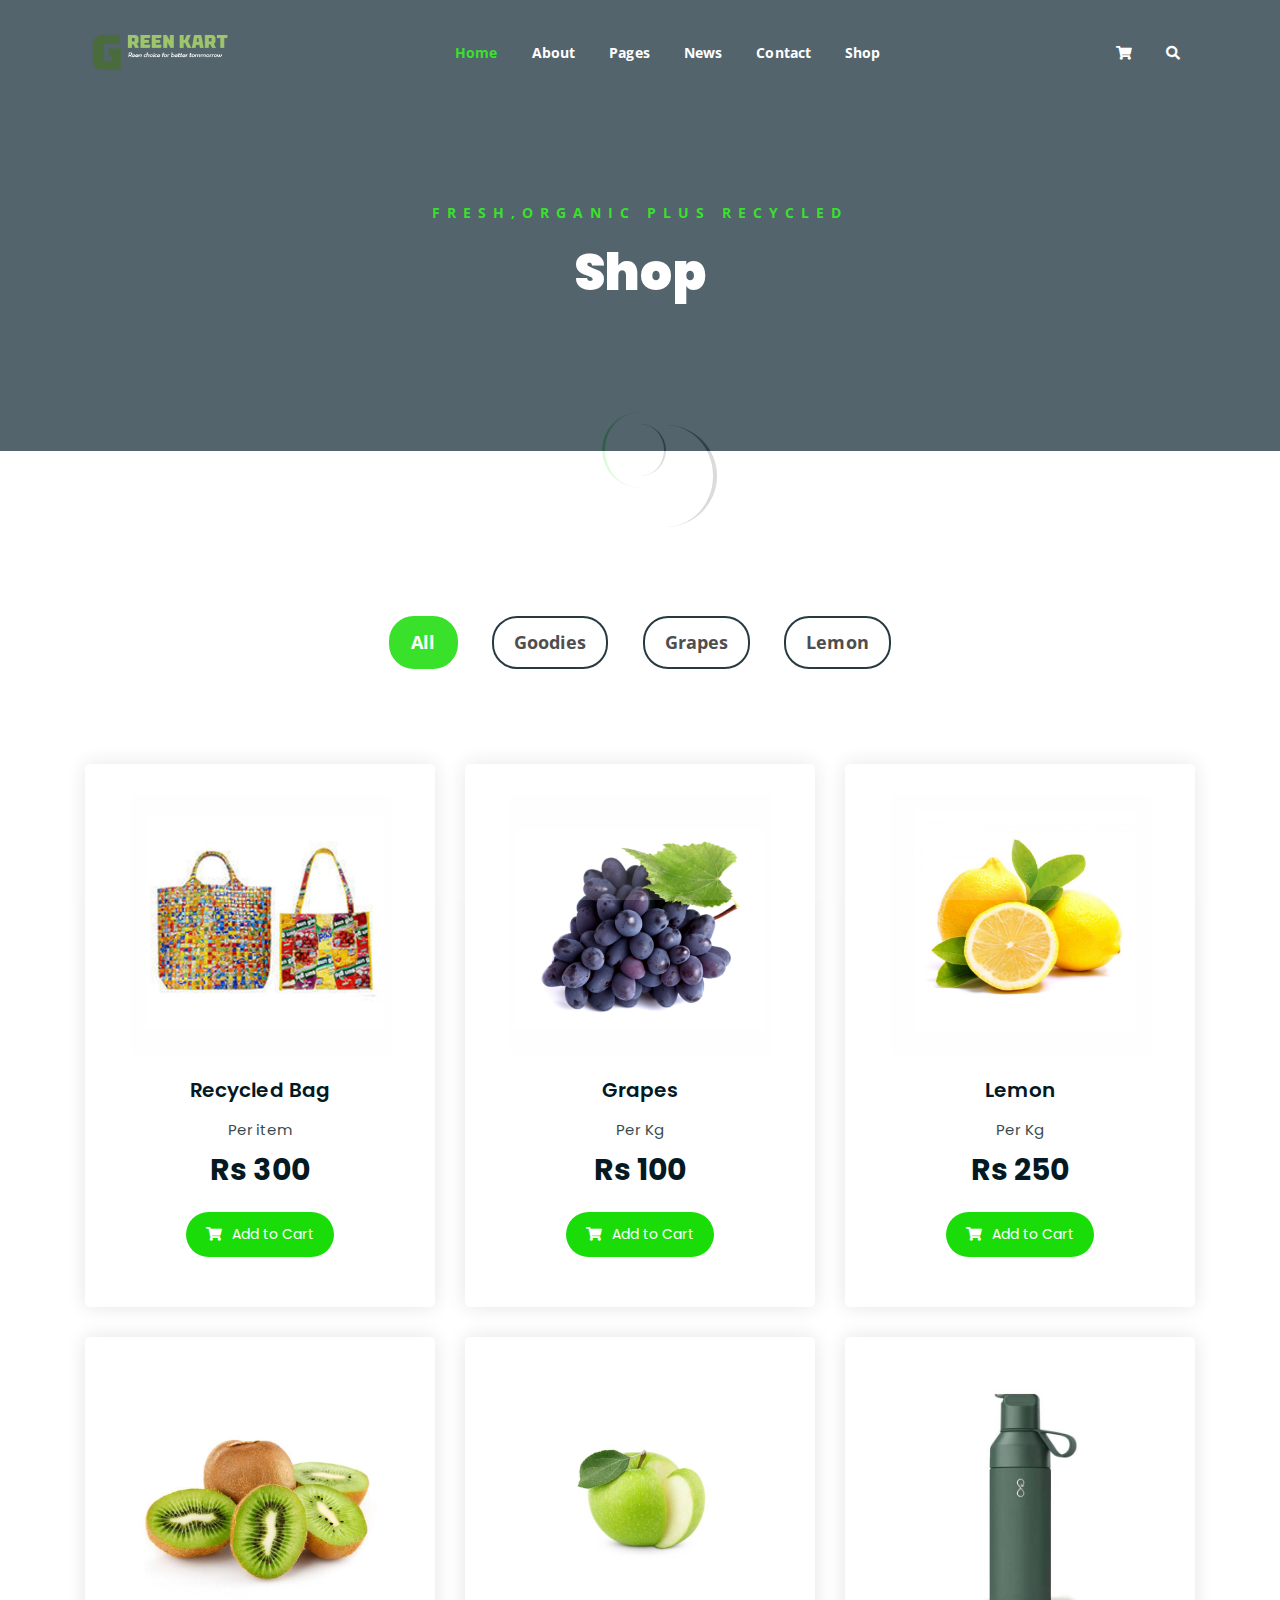
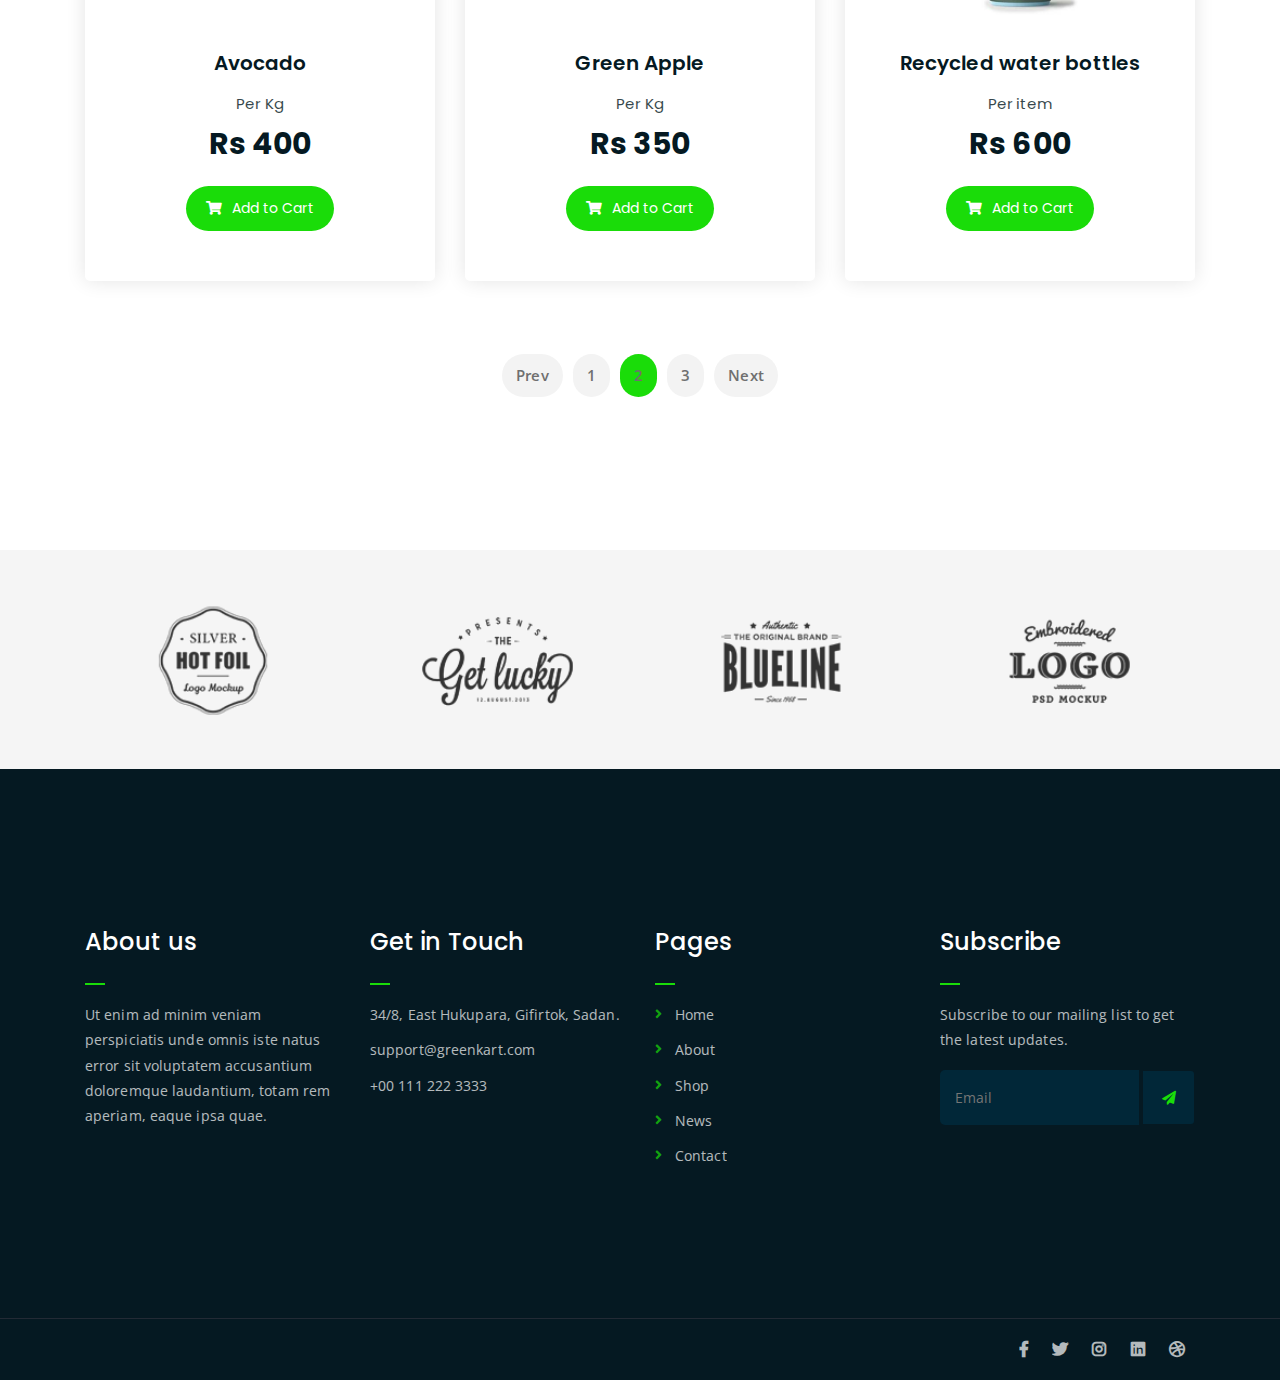
<file: shop.html>
<!DOCTYPE html>
<html lang="en">
<head>
	<meta charset="UTF-8">
	<meta http-equiv="X-UA-Compatible" content="IE=edge">
	<meta name="viewport" content="width=device-width, initial-scale=1">
	<meta name="description" content="Responsive Bootstrap4 Shop Template, Created by Imran Hossain from https://imransdesign.com/">

	<!-- title -->
	<title>Shop</title>

	<!-- favicon -->
	<link rel="shortcut icon" type="image/png" href="assets/img/greenkartlogo.png">
	<!-- google font -->
	<link href="https://fonts.googleapis.com/css?family=Open+Sans:300,400,700" rel="stylesheet">
	<link href="https://fonts.googleapis.com/css?family=Poppins:400,700&display=swap" rel="stylesheet">
	<!-- fontawesome -->
	<link rel="stylesheet" href="assets/css/all.min.css">
	<!-- bootstrap -->
	<link rel="stylesheet" href="assets/bootstrap/css/bootstrap.min.css">
	<!-- owl carousel -->
	<link rel="stylesheet" href="assets/css/owl.carousel.css">
	<!-- magnific popup -->
	<link rel="stylesheet" href="assets/css/magnific-popup.css">
	<!-- animate css -->
	<link rel="stylesheet" href="assets/css/animate.css">
	<!-- mean menu css -->
	<link rel="stylesheet" href="assets/css/meanmenu.min.css">
	<!-- main style -->
	<link rel="stylesheet" href="assets/css/main.css">
	<!-- responsive -->
	<link rel="stylesheet" href="assets/css/responsive.css">

</head>
<body>
	
	<!--PreLoader-->
    <div class="loader">
        <div class="loader-inner">
            <div class="circle"></div>
        </div>
    </div>
    <!--PreLoader Ends-->
	
	<!-- header -->
	<div class="top-header-area" id="sticker">
		<div class="container">
			<div class="row">
				<div class="col-lg-12 col-sm-12 text-center">
					<div class="main-menu-wrap">
						<!-- logo -->
						<div class="site-logo">
							<a href="index.html">
								<img src="assets/img/logo.png" alt="">
							</a>
						</div>
						<!-- logo -->

						<!-- menu start -->
						<nav class="main-menu">
							<ul>
								<li class="current-list-item"><a href="#">Home</a>
									<ul class="sub-menu">
										<li><a href="index.html">Static Home</a></li>
										<li><a href="index_2.html"> Home</a></li>
									</ul>
								</li>
								<li><a href="about.html">About</a></li>
								<li><a href="#">Pages</a>
									<ul class="sub-menu">
										<li><a href="404.html">404 page</a></li>
										<li><a href="about.html">About</a></li>
										<li><a href="cart.html">Cart</a></li>
										<li><a href="checkout.html">Check Out</a></li>
										<li><a href="contact.html">Contact</a></li>
										<li><a href="news.html">News</a></li>
										<li><a href="shop.html">Shop</a></li>
									</ul>
								</li>
								<li><a href="news.html">News</a>
									<ul class="sub-menu">
										<li><a href="news.html">News</a></li>
										<li><a href="single-news.html">Single News</a></li>
									</ul>
								</li>
								<li><a href="contact.html">Contact</a></li>
								<li><a href="shop.html">Shop</a>
									<ul class="sub-menu">
										<li><a href="shop.html">Shop</a></li>
										<li><a href="checkout.html">Check Out</a></li>
										<li><a href="single-product.html">Single Product</a></li>
										<li><a href="cart.html">Cart</a></li>
									</ul>
								</li>
								<li>
									<div class="header-icons">
										<a class="shopping-cart" href="cart.html"><i class="fas fa-shopping-cart"></i></a>
										<a class="mobile-hide search-bar-icon" href="#"><i class="fas fa-search"></i></a>
									</div>
								</li>
							</ul>
						</nav>
						<a class="mobile-show search-bar-icon" href="#"><i class="fas fa-search"></i></a>
						<div class="mobile-menu"></div>
						<!-- menu end -->
					</div>
				</div>
			</div>
		</div>
	</div>
	<!-- end header -->

	<!-- search area -->
	<div class="search-area">
		<div class="container">
			<div class="row">
				<div class="col-lg-12">
					<span class="close-btn"><i class="fas fa-window-close"></i></span>
					<div class="search-bar">
						<div class="search-bar-tablecell">
							<h3>Search For:</h3>
							<input type="text" placeholder="Keywords">
							<button type="submit">Search <i class="fas fa-search"></i></button>
						</div>
					</div>
				</div>
			</div>
		</div>
	</div>
	<!-- end search arewa -->
	
	<!-- breadcrumb-section -->
	<div class="breadcrumb-section breadcrumb-bg">
		<div class="container">
			<div class="row">
				<div class="col-lg-8 offset-lg-2 text-center">
					<div class="breadcrumb-text">
						<p>Fresh,Organic plus Recycled</p>
						<h1>Shop</h1>
					</div>
				</div>
			</div>
		</div>
	</div>
	<!-- end breadcrumb section -->

	<!-- products -->
	<div class="product-section mt-150 mb-150">
		<div class="container">

			<div class="row">
                <div class="col-md-12">
                    <div class="product-filters">
                        <ul>
                            <li class="active" data-filter="*">All</li>
                            <li data-filter=".strawberry">Goodies
		
							</li>
                            <li data-filter=".berry">Grapes</li>
                            <li data-filter=".lemon">Lemon</li>
                        </ul>
                    </div>
                </div>
            </div>

			<div class="row product-lists">
				<div class="col-lg-4 col-md-6 text-center strawberry">
					<div class="single-product-item">
						<div class="product-image">
							<a href="single-product.html"><img src="assets/img/products/product-img-1.jpg" alt=""></a>
						</div>
						<h3>Recycled Bag</h3>
						<p class="product-price"><span>Per item</span> Rs 300 </p>
						<a href="cart.html" class="cart-btn"><i class="fas fa-shopping-cart"></i> Add to Cart</a>
					</div>
				</div>
				<div class="col-lg-4 col-md-6 text-center berry">
					<div class="single-product-item">
						<div class="product-image">
							<a href="single-product.html"><img src="assets/img/products/product-img-2.jpg" alt=""></a>
						</div>
						<h3>Grapes</h3>
						<p class="product-price"><span>Per Kg</span> Rs 100 </p>
						<a href="cart.html" class="cart-btn"><i class="fas fa-shopping-cart"></i> Add to Cart</a>
					</div>
				</div>
				<div class="col-lg-4 col-md-6 text-center lemon">
					<div class="single-product-item">
						<div class="product-image">
							<a href="single-product.html"><img src="assets/img/products/product-img-3.jpg" alt=""></a>
						</div>
						<h3>Lemon</h3>
						<p class="product-price"><span>Per Kg</span> Rs 250 </p>
						<a href="cart.html" class="cart-btn"><i class="fas fa-shopping-cart"></i> Add to Cart</a>
					</div>
				</div>
				<div class="col-lg-4 col-md-6 text-center">
					<div class="single-product-item">
						<div class="product-image">
							<a href="single-product.html"><img src="assets/img/products/product-img-4.jpg" alt=""></a>
						</div>
						<h3>Avocado</h3>
						<p class="product-price"><span>Per Kg</span>Rs 400 </p>
						<a href="cart.html" class="cart-btn"><i class="fas fa-shopping-cart"></i> Add to Cart</a>
					</div>
				</div>
				<div class="col-lg-4 col-md-6 text-center">
					<div class="single-product-item">
						<div class="product-image">
							<a href="single-product.html"><img src="assets/img/products/product-img-5.jpg" alt=""></a>
						</div>
						<h3>Green Apple</h3>
						<p class="product-price"><span>Per Kg</span> Rs 350 </p>
						<a href="cart.html" class="cart-btn"><i class="fas fa-shopping-cart"></i> Add to Cart</a>
					</div>
				</div>
				<div class="col-lg-4 col-md-6 text-center strawberry">
					<div class="single-product-item">
						<div class="product-image">
							<a href="single-product.html"><img src="assets/img/products/product-img-6.jpg" alt=""></a>
						</div>
						<h3>Recycled water bottles</h3>
						<p class="product-price"><span>Per item</span> Rs 600 </p>
						<a href="cart.html" class="cart-btn"><i class="fas fa-shopping-cart"></i> Add to Cart</a>
					</div>
				</div>
			</div>

			<div class="row">
				<div class="col-lg-12 text-center">
					<div class="pagination-wrap">
						<ul>
							<li><a href="#">Prev</a></li>
							<li><a href="#">1</a></li>
							<li><a class="active" href="#">2</a></li>
							<li><a href="#">3</a></li>
							<li><a href="#">Next</a></li>
						</ul>
					</div>
				</div>
			</div>
		</div>
	</div>
	<!-- end products -->

	<!-- logo carousel -->
	<div class="logo-carousel-section">
		<div class="container">
			<div class="row">
				<div class="col-lg-12">
					<div class="logo-carousel-inner">
						<div class="single-logo-item">
							<img src="assets/img/company-logos/1.png" alt="">
						</div>
						<div class="single-logo-item">
							<img src="assets/img/company-logos/2.png" alt="">
						</div>
						<div class="single-logo-item">
							<img src="assets/img/company-logos/3.png" alt="">
						</div>
						<div class="single-logo-item">
							<img src="assets/img/company-logos/4.png" alt="">
						</div>
						<div class="single-logo-item">
							<img src="assets/img/company-logos/5.png" alt="">
						</div>
					</div>
				</div>
			</div>
		</div>
	</div>
	<!-- end logo carousel -->

	<!-- footer -->
	<div class="footer-area">
		<div class="container">
			<div class="row">
				<div class="col-lg-3 col-md-6">
					<div class="footer-box about-widget">
						<h2 class="widget-title">About us</h2>
						<p>Ut enim ad minim veniam perspiciatis unde omnis iste natus error sit voluptatem accusantium doloremque laudantium, totam rem aperiam, eaque ipsa quae.</p>
					</div>
				</div>
				<div class="col-lg-3 col-md-6">
					<div class="footer-box get-in-touch">
						<h2 class="widget-title">Get in Touch</h2>
						<ul>
							<li>34/8, East Hukupara, Gifirtok, Sadan.</li>
<li>support@greenkart.com</li>							<li>+00 111 222 3333</li>
						</ul>
					</div>
				</div>
				<div class="col-lg-3 col-md-6">
					<div class="footer-box pages">
						<h2 class="widget-title">Pages</h2>
						<ul>
							<li><a href="index.html">Home</a></li>
							<li><a href="about.html">About</a></li>
							<li><a href="services.html">Shop</a></li>
							<li><a href="news.html">News</a></li>
							<li><a href="contact.html">Contact</a></li>
						</ul>
					</div>
				</div>
				<div class="col-lg-3 col-md-6">
					<div class="footer-box subscribe">
						<h2 class="widget-title">Subscribe</h2>
						<p>Subscribe to our mailing list to get the latest updates.</p>
						<form action="index.html">
							<input type="email" placeholder="Email">
							<button type="submit"><i class="fas fa-paper-plane"></i></button>
						</form>
					</div>
				</div>
			</div>
		</div>
	</div>
	<!-- end footer -->
	
	<!-- copyright -->
	<div class="copyright">
		<div class="container">
			<div class="row">
				<div class="col-lg-6 col-md-12">
					
					</p>
				</div>
				<div class="col-lg-6 text-right col-md-12">
					<div class="social-icons">
						<ul>
							<li><a href="#" target="_blank"><i class="fab fa-facebook-f"></i></a></li>
							<li><a href="#" target="_blank"><i class="fab fa-twitter"></i></a></li>
							<li><a href="#" target="_blank"><i class="fab fa-instagram"></i></a></li>
							<li><a href="#" target="_blank"><i class="fab fa-linkedin"></i></a></li>
							<li><a href="#" target="_blank"><i class="fab fa-dribbble"></i></a></li>
						</ul>
					</div>
				</div>
			</div>
		</div>
	</div>
	<!-- end copyright -->
	
	<!-- jquery -->
	<script src="assets/js/jquery-1.11.3.min.js"></script>
	<!-- bootstrap -->
	<script src="assets/bootstrap/js/bootstrap.min.js"></script>
	<!-- count down -->
	<script src="assets/js/jquery.countdown.js"></script>
	<!-- isotope -->
	<script src="assets/js/jquery.isotope-3.0.6.min.js"></script>
	<!-- waypoints -->
	<script src="assets/js/waypoints.js"></script>
	<!-- owl carousel -->
	<script src="assets/js/owl.carousel.min.js"></script>
	<!-- magnific popup -->
	<script src="assets/js/jquery.magnific-popup.min.js"></script>
	<!-- mean menu -->
	<script src="assets/js/jquery.meanmenu.min.js"></script>
	<!-- sticker js -->
	<script src="assets/js/sticker.js"></script>
	<!-- main js -->
	<script src="assets/js/main.js"></script>

</body>
</html>
</file>
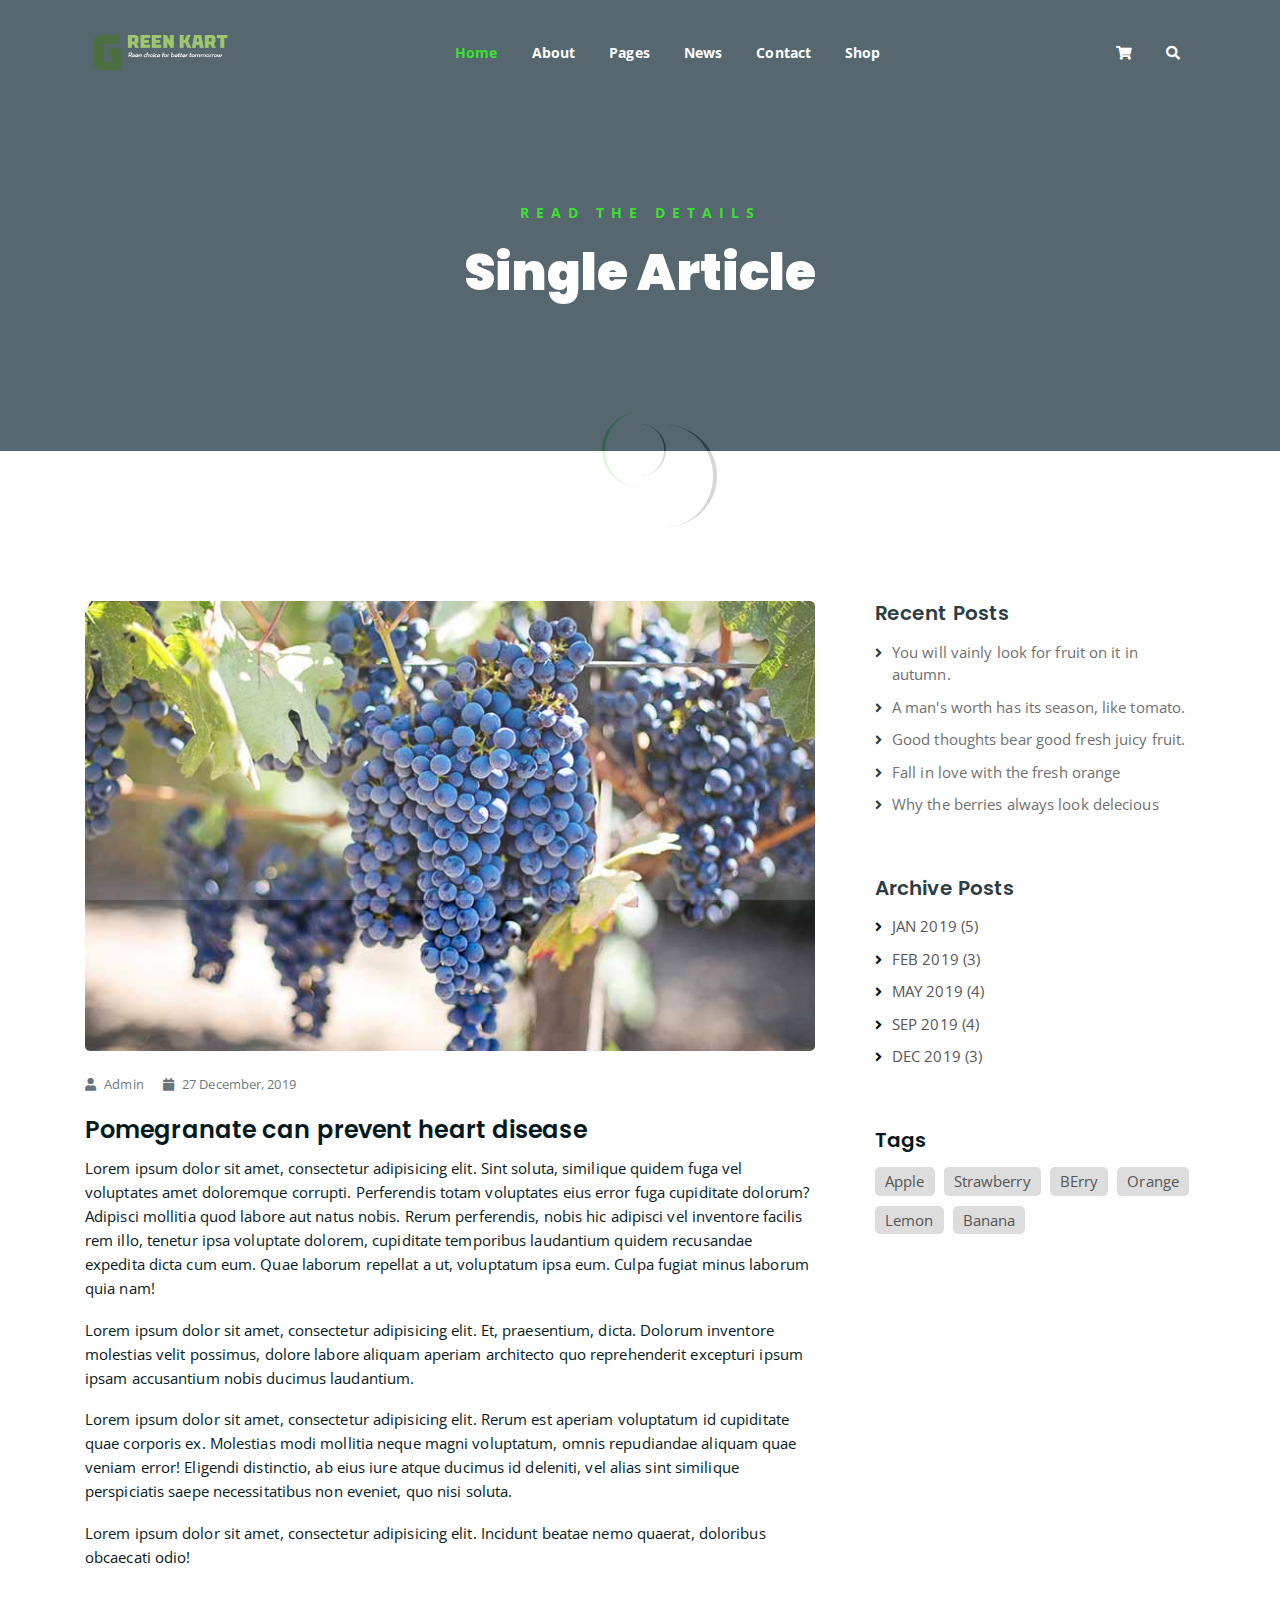
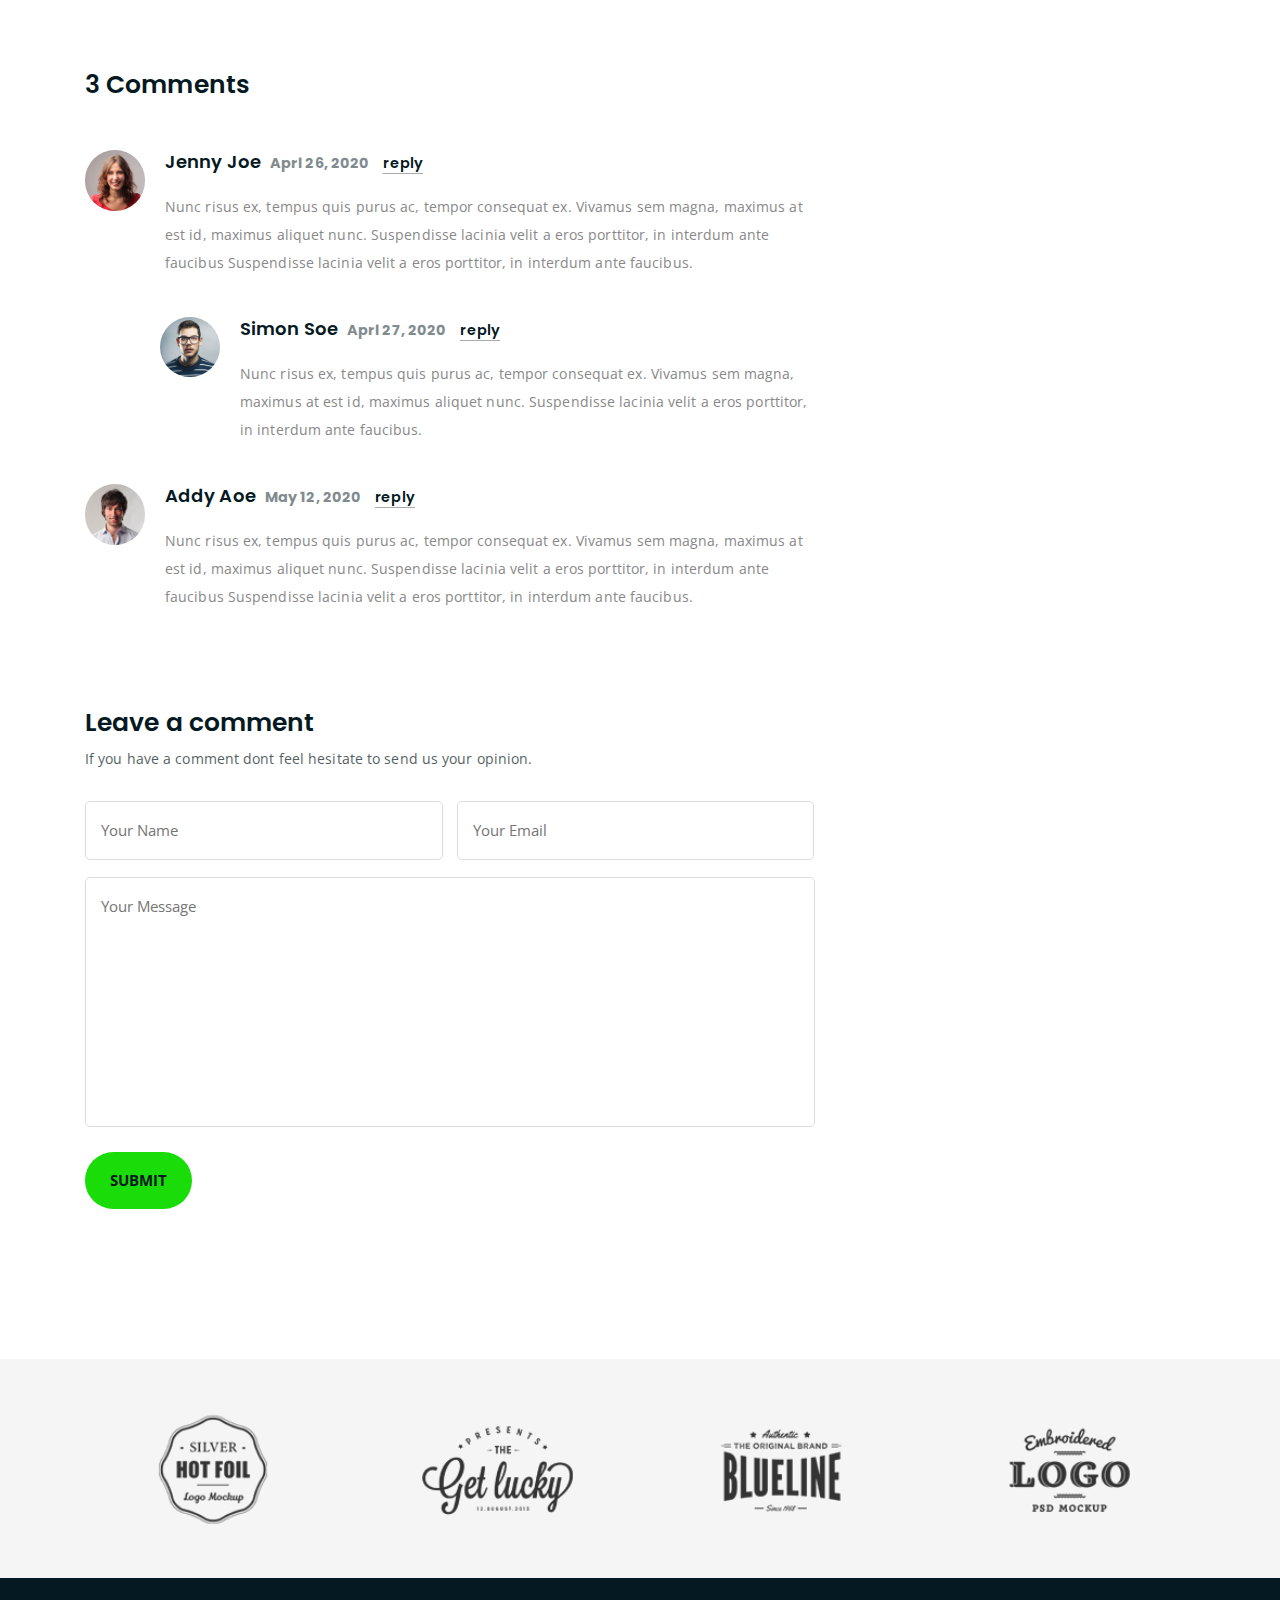
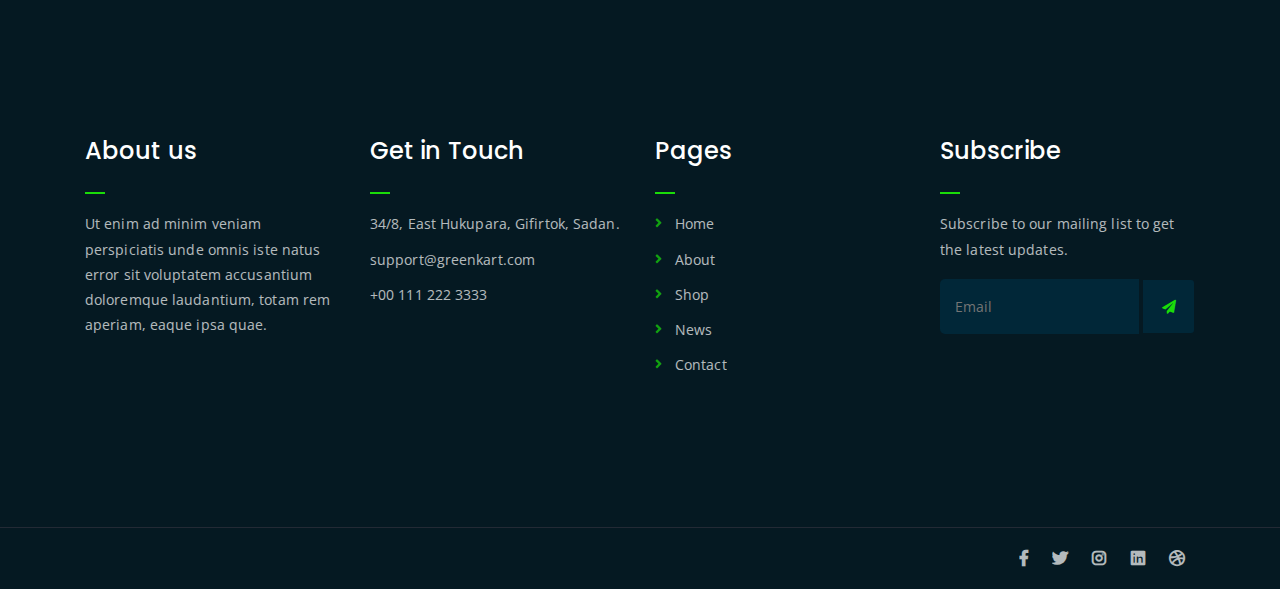
<file: single-news.html>
<!DOCTYPE html>
<html lang="en">
<head>
	<meta charset="UTF-8">
	<meta http-equiv="X-UA-Compatible" content="IE=edge">
	<meta name="viewport" content="width=device-width, initial-scale=1">
	<meta name="description" content="Responsive Bootstrap4 Shop Template, Created by Imran Hossain from https://imransdesign.com/">

	<!-- title -->
	<title>Single News</title>

	<!-- favicon -->
	<link rel="shortcut icon" type="image/png" href="assets/img/greenkartlogo.png">
	<!-- google font -->
	<link href="https://fonts.googleapis.com/css?family=Open+Sans:300,400,700" rel="stylesheet">
	<link href="https://fonts.googleapis.com/css?family=Poppins:400,700&display=swap" rel="stylesheet">
	<!-- fontawesome -->
	<link rel="stylesheet" href="assets/css/all.min.css">
	<!-- bootstrap -->
	<link rel="stylesheet" href="assets/bootstrap/css/bootstrap.min.css">
	<!-- owl carousel -->
	<link rel="stylesheet" href="assets/css/owl.carousel.css">
	<!-- magnific popup -->
	<link rel="stylesheet" href="assets/css/magnific-popup.css">
	<!-- animate css -->
	<link rel="stylesheet" href="assets/css/animate.css">
	<!-- mean menu css -->
	<link rel="stylesheet" href="assets/css/meanmenu.min.css">
	<!-- main style -->
	<link rel="stylesheet" href="assets/css/main.css">
	<!-- responsive -->
	<link rel="stylesheet" href="assets/css/responsive.css">

</head>
<body>
	
	<!--PreLoader-->
    <div class="loader">
        <div class="loader-inner">
            <div class="circle"></div>
        </div>
    </div>
    <!--PreLoader Ends-->
	
	<!-- header -->
	<div class="top-header-area" id="sticker">
		<div class="container">
			<div class="row">
				<div class="col-lg-12 col-sm-12 text-center">
					<div class="main-menu-wrap">
						<!-- logo -->
						<div class="site-logo">
							<a href="index.html">
								<img src="assets/img/logo.png" alt="">
							</a>
						</div>
						<!-- logo -->

						<!-- menu start -->
						<nav class="main-menu">
							<ul>
								<li class="current-list-item"><a href="#">Home</a>
									<ul class="sub-menu">
										<li><a href="index.html">Static Home</a></li>
										<li><a href="index_2.html"></a></li>
									</ul>
								</li>
								<li><a href="about.html">About</a></li>
								<li><a href="#">Pages</a>
									<ul class="sub-menu">
										<li><a href="404.html">404 page</a></li>
										<li><a href="about.html">About</a></li>
										<li><a href="cart.html">Cart</a></li>
										<li><a href="checkout.html">Check Out</a></li>
										<li><a href="contact.html">Contact</a></li>
										<li><a href="news.html">News</a></li>
										<li><a href="shop.html">Shop</a></li>
									</ul>
								</li>
								<li><a href="news.html">News</a>
									<ul class="sub-menu">
										<li><a href="news.html">News</a></li>
										<li><a href="single-news.html">Single News</a></li>
									</ul>
								</li>
								<li><a href="contact.html">Contact</a></li>
								<li><a href="shop.html">Shop</a>
									<ul class="sub-menu">
										<li><a href="shop.html">Shop</a></li>
										<li><a href="checkout.html">Check Out</a></li>
										<li><a href="single-product.html">Single Product</a></li>
										<li><a href="cart.html">Cart</a></li>
									</ul>
								</li>
								<li>
									<div class="header-icons">
										<a class="shopping-cart" href="cart.html"><i class="fas fa-shopping-cart"></i></a>
										<a class="mobile-hide search-bar-icon" href="#"><i class="fas fa-search"></i></a>
									</div>
								</li>
							</ul>
						</nav>
						<a class="mobile-show search-bar-icon" href="#"><i class="fas fa-search"></i></a>
						<div class="mobile-menu"></div>
						<!-- menu end -->
					</div>
				</div>
			</div>
		</div>
	</div>
	<!-- end header -->

	<!-- search area -->
	<div class="search-area">
		<div class="container">
			<div class="row">
				<div class="col-lg-12">
					<span class="close-btn"><i class="fas fa-window-close"></i></span>
					<div class="search-bar">
						<div class="search-bar-tablecell">
							<h3>Search For:</h3>
							<input type="text" placeholder="Keywords">
							<button type="submit">Search <i class="fas fa-search"></i></button>
						</div>
					</div>
				</div>
			</div>
		</div>
	</div>
	<!-- end search arewa -->
	
	<!-- breadcrumb-section -->
	<div class="breadcrumb-section breadcrumb-bg">
		<div class="container">
			<div class="row">
				<div class="col-lg-8 offset-lg-2 text-center">
					<div class="breadcrumb-text">
						<p>Read the Details</p>
						<h1>Single Article</h1>
					</div>
				</div>
			</div>
		</div>
	</div>
	<!-- end breadcrumb section -->
	
	<!-- single article section -->
	<div class="mt-150 mb-150">
		<div class="container">
			<div class="row">
				<div class="col-lg-8">
					<div class="single-article-section">
						<div class="single-article-text">
							<div class="single-artcile-bg"></div>
							<p class="blog-meta">
								<span class="author"><i class="fas fa-user"></i> Admin</span>
								<span class="date"><i class="fas fa-calendar"></i> 27 December, 2019</span>
							</p>
							<h2>Pomegranate can prevent heart disease</h2>
							<p>Lorem ipsum dolor sit amet, consectetur adipisicing elit. Sint soluta, similique quidem fuga vel voluptates amet doloremque corrupti. Perferendis totam voluptates eius error fuga cupiditate dolorum? Adipisci mollitia quod labore aut natus nobis. Rerum perferendis, nobis hic adipisci vel inventore facilis rem illo, tenetur ipsa voluptate dolorem, cupiditate temporibus laudantium quidem recusandae expedita dicta cum eum. Quae laborum repellat a ut, voluptatum ipsa eum. Culpa fugiat minus laborum quia nam!</p>
							<p>Lorem ipsum dolor sit amet, consectetur adipisicing elit. Et, praesentium, dicta. Dolorum inventore molestias velit possimus, dolore labore aliquam aperiam architecto quo reprehenderit excepturi ipsum ipsam accusantium nobis ducimus laudantium.</p>
							<p>Lorem ipsum dolor sit amet, consectetur adipisicing elit. Rerum est aperiam voluptatum id cupiditate quae corporis ex. Molestias modi mollitia neque magni voluptatum, omnis repudiandae aliquam quae veniam error! Eligendi distinctio, ab eius iure atque ducimus id deleniti, vel alias sint similique perspiciatis saepe necessitatibus non eveniet, quo nisi soluta.</p>
							<p>Lorem ipsum dolor sit amet, consectetur adipisicing elit. Incidunt beatae nemo quaerat, doloribus obcaecati odio!</p>
						</div>

						<div class="comments-list-wrap">
							<h3 class="comment-count-title">3 Comments</h3>
							<div class="comment-list">
								<div class="single-comment-body">
									<div class="comment-user-avater">
										<img src="assets/img/avaters/avatar1.png" alt="">
									</div>
									<div class="comment-text-body">
										<h4>Jenny Joe <span class="comment-date">Aprl 26, 2020</span> <a href="#">reply</a></h4>
										<p>Nunc risus ex, tempus quis purus ac, tempor consequat ex. Vivamus sem magna, maximus at est id, maximus aliquet nunc. Suspendisse lacinia velit a eros porttitor, in interdum ante faucibus Suspendisse lacinia velit a eros porttitor, in interdum ante faucibus.</p>
									</div>
									<div class="single-comment-body child">
										<div class="comment-user-avater">
											<img src="assets/img/avaters/avatar3.png" alt="">
										</div>
										<div class="comment-text-body">
											<h4>Simon Soe <span class="comment-date">Aprl 27, 2020</span> <a href="#">reply</a></h4>
											<p>Nunc risus ex, tempus quis purus ac, tempor consequat ex. Vivamus sem magna, maximus at est id, maximus aliquet nunc. Suspendisse lacinia velit a eros porttitor, in interdum ante faucibus.</p>
										</div>
									</div>
								</div>
								<div class="single-comment-body">
									<div class="comment-user-avater">
										<img src="assets/img/avaters/avatar2.png" alt="">
									</div>
									<div class="comment-text-body">
										<h4>Addy Aoe <span class="comment-date">May 12, 2020</span> <a href="#">reply</a></h4>
										<p>Nunc risus ex, tempus quis purus ac, tempor consequat ex. Vivamus sem magna, maximus at est id, maximus aliquet nunc. Suspendisse lacinia velit a eros porttitor, in interdum ante faucibus Suspendisse lacinia velit a eros porttitor, in interdum ante faucibus.</p>
									</div>
								</div>
							</div>
						</div>

						<div class="comment-template">
							<h4>Leave a comment</h4>
							<p>If you have a comment dont feel hesitate to send us your opinion.</p>
							<form action="index.html">
								<p>
									<input type="text" placeholder="Your Name">
									<input type="email" placeholder="Your Email">
								</p>
								<p><textarea name="comment" id="comment" cols="30" rows="10" placeholder="Your Message"></textarea></p>
								<p><input type="submit" value="Submit"></p>
							</form>
						</div>
					</div>
				</div>
				<div class="col-lg-4">
					<div class="sidebar-section">
						<div class="recent-posts">
							<h4>Recent Posts</h4>
							<ul>
								<li><a href="single-news.html">You will vainly look for fruit on it in autumn.</a></li>
								<li><a href="single-news.html">A man's worth has its season, like tomato.</a></li>
								<li><a href="single-news.html">Good thoughts bear good fresh juicy fruit.</a></li>
								<li><a href="single-news.html">Fall in love with the fresh orange</a></li>
								<li><a href="single-news.html">Why the berries always look delecious</a></li>
							</ul>
						</div>
						<div class="archive-posts">
							<h4>Archive Posts</h4>
							<ul>
								<li><a href="single-news.html">JAN 2019 (5)</a></li>
								<li><a href="single-news.html">FEB 2019 (3)</a></li>
								<li><a href="single-news.html">MAY 2019 (4)</a></li>
								<li><a href="single-news.html">SEP 2019 (4)</a></li>
								<li><a href="single-news.html">DEC 2019 (3)</a></li>
							</ul>
						</div>
						<div class="tag-section">
							<h4>Tags</h4>
							<ul>
								<li><a href="single-news.html">Apple</a></li>
								<li><a href="single-news.html">Strawberry</a></li>
								<li><a href="single-news.html">BErry</a></li>
								<li><a href="single-news.html">Orange</a></li>
								<li><a href="single-news.html">Lemon</a></li>
								<li><a href="single-news.html">Banana</a></li>
							</ul>
						</div>
					</div>
				</div>
			</div>
		</div>
	</div>
	<!-- end single article section -->

	<!-- logo carousel -->
	<div class="logo-carousel-section">
		<div class="container">
			<div class="row">
				<div class="col-lg-12">
					<div class="logo-carousel-inner">
						<div class="single-logo-item">
							<img src="assets/img/company-logos/1.png" alt="">
						</div>
						<div class="single-logo-item">
							<img src="assets/img/company-logos/2.png" alt="">
						</div>
						<div class="single-logo-item">
							<img src="assets/img/company-logos/3.png" alt="">
						</div>
						<div class="single-logo-item">
							<img src="assets/img/company-logos/4.png" alt="">
						</div>
						<div class="single-logo-item">
							<img src="assets/img/company-logos/5.png" alt="">
						</div>
					</div>
				</div>
			</div>
		</div>
	</div>
	<!-- end logo carousel -->

	<!-- footer -->
	<div class="footer-area">
		<div class="container">
			<div class="row">
				<div class="col-lg-3 col-md-6">
					<div class="footer-box about-widget">
						<h2 class="widget-title">About us</h2>
						<p>Ut enim ad minim veniam perspiciatis unde omnis iste natus error sit voluptatem accusantium doloremque laudantium, totam rem aperiam, eaque ipsa quae.</p>
					</div>
				</div>
				<div class="col-lg-3 col-md-6">
					<div class="footer-box get-in-touch">
						<h2 class="widget-title">Get in Touch</h2>
						<ul>
							<li>34/8, East Hukupara, Gifirtok, Sadan.</li>
<li>support@greenkart.com</li>							<li>+00 111 222 3333</li>
						</ul>
					</div>
				</div>
				<div class="col-lg-3 col-md-6">
					<div class="footer-box pages">
						<h2 class="widget-title">Pages</h2>
						<ul>
							<li><a href="index.html">Home</a></li>
							<li><a href="about.html">About</a></li>
							<li><a href="services.html">Shop</a></li>
							<li><a href="news.html">News</a></li>
							<li><a href="contact.html">Contact</a></li>
						</ul>
					</div>
				</div>
				<div class="col-lg-3 col-md-6">
					<div class="footer-box subscribe">
						<h2 class="widget-title">Subscribe</h2>
						<p>Subscribe to our mailing list to get the latest updates.</p>
						<form action="index.html">
							<input type="email" placeholder="Email">
							<button type="submit"><i class="fas fa-paper-plane"></i></button>
						</form>
					</div>
				</div>
			</div>
		</div>
	</div>
	<!-- end footer -->
	
	<!-- copyright -->
	<div class="copyright">
		<div class="container">
			<div class="row">
				<div class="col-lg-6 col-md-12">
					
					</p>
				</div>
				<div class="col-lg-6 text-right col-md-12">
					<div class="social-icons">
						<ul>
							<li><a href="#" target="_blank"><i class="fab fa-facebook-f"></i></a></li>
							<li><a href="#" target="_blank"><i class="fab fa-twitter"></i></a></li>
							<li><a href="#" target="_blank"><i class="fab fa-instagram"></i></a></li>
							<li><a href="#" target="_blank"><i class="fab fa-linkedin"></i></a></li>
							<li><a href="#" target="_blank"><i class="fab fa-dribbble"></i></a></li>
						</ul>
					</div>
				</div>
			</div>
		</div>
	</div>
	<!-- end copyright -->
	
	<!-- jquery -->
	<script src="assets/js/jquery-1.11.3.min.js"></script>
	<!-- bootstrap -->
	<script src="assets/bootstrap/js/bootstrap.min.js"></script>
	<!-- count down -->
	<script src="assets/js/jquery.countdown.js"></script>
	<!-- isotope -->
	<script src="assets/js/jquery.isotope-3.0.6.min.js"></script>
	<!-- waypoints -->
	<script src="assets/js/waypoints.js"></script>
	<!-- owl carousel -->
	<script src="assets/js/owl.carousel.min.js"></script>
	<!-- magnific popup -->
	<script src="assets/js/jquery.magnific-popup.min.js"></script>
	<!-- mean menu -->
	<script src="assets/js/jquery.meanmenu.min.js"></script>
	<!-- sticker js -->
	<script src="assets/js/sticker.js"></script>
	<!-- main js -->
	<script src="assets/js/main.js"></script>

</body>
</html>
</file>
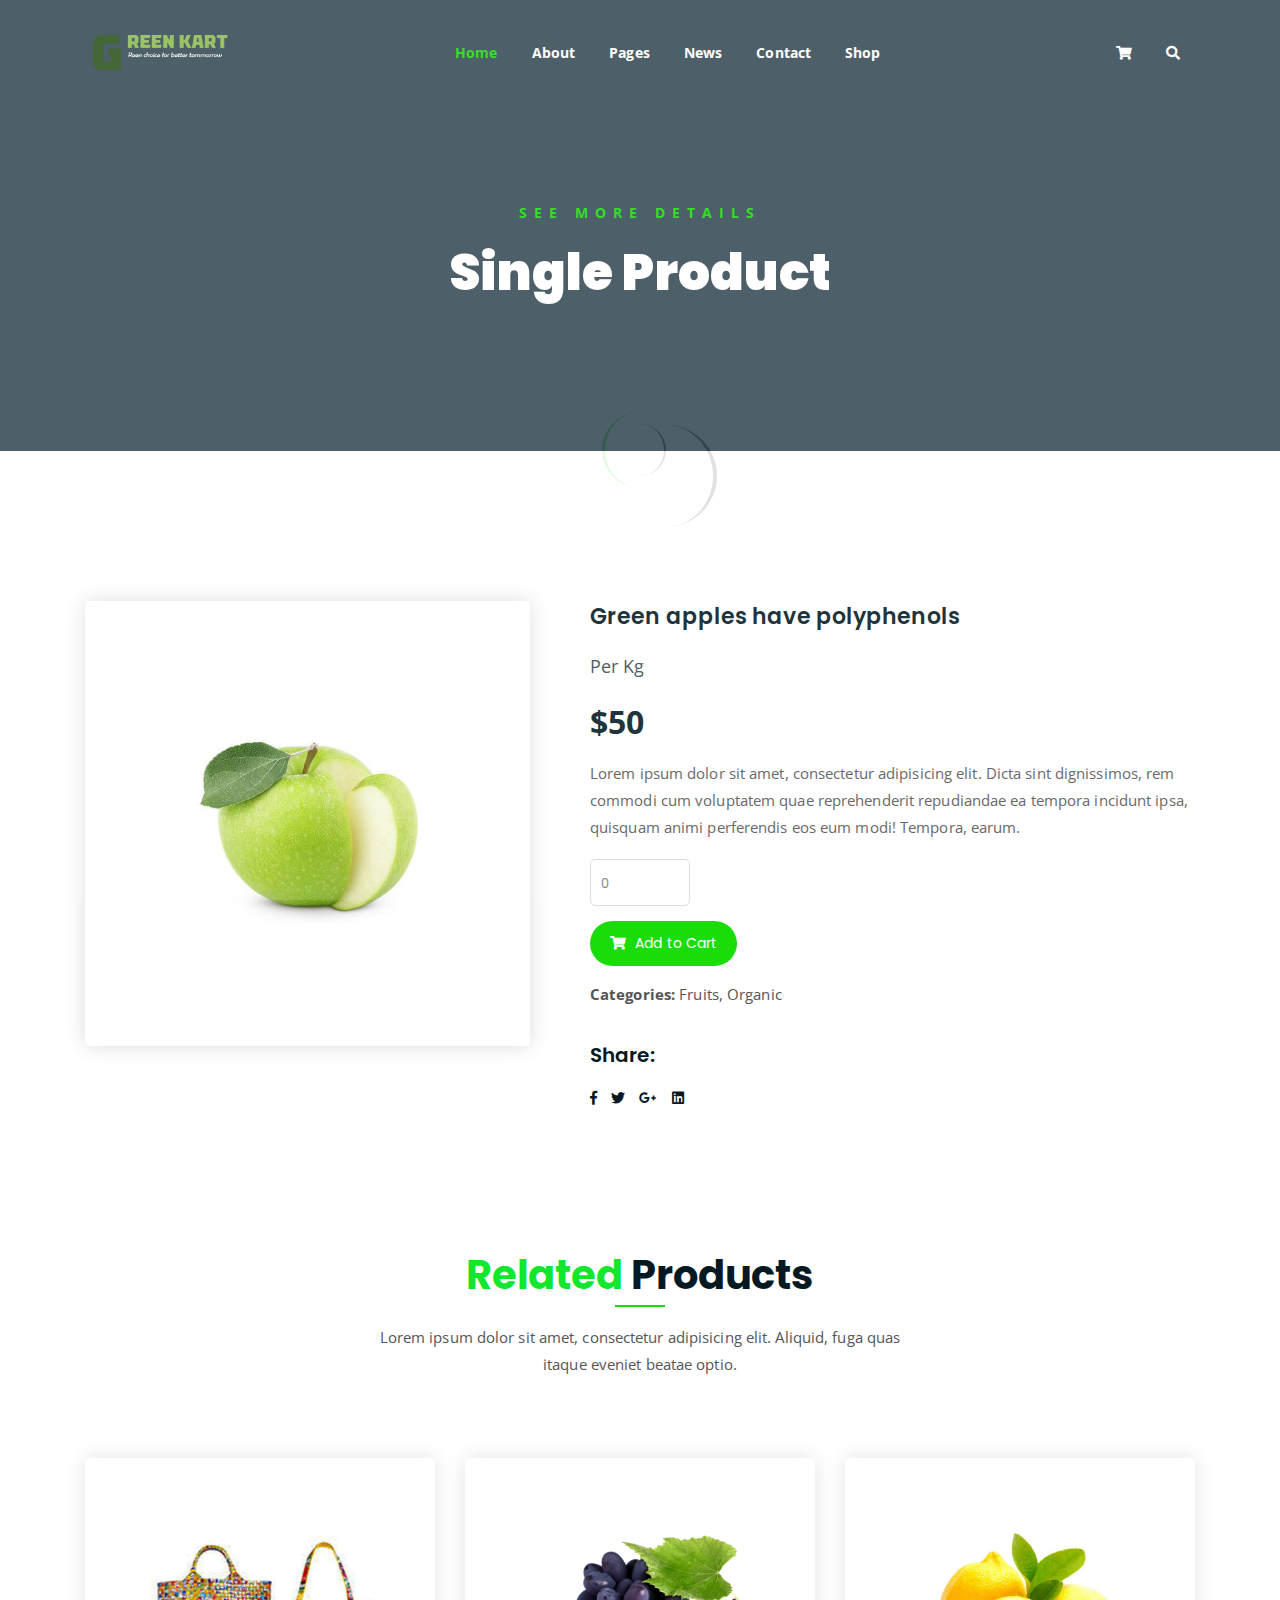
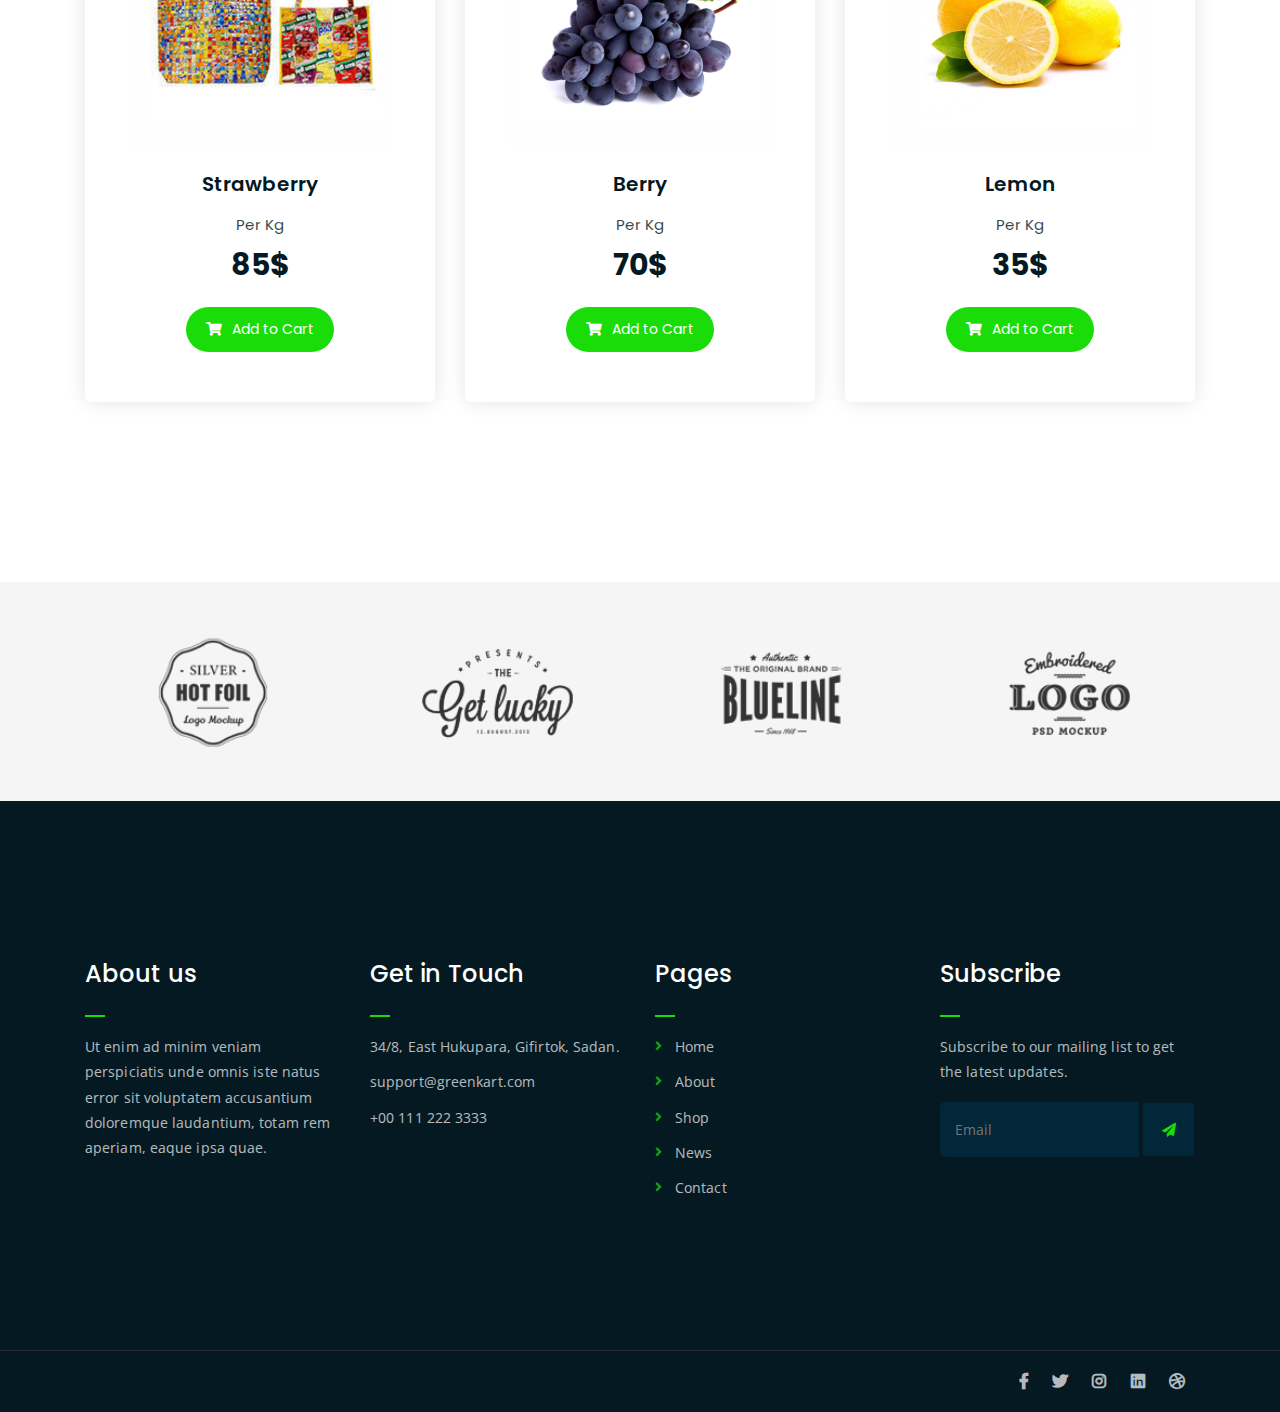
<file: single-product.html>
<!DOCTYPE html>
<html lang="en">
<head>
	<meta charset="UTF-8">
	<meta http-equiv="X-UA-Compatible" content="IE=edge">
	<meta name="viewport" content="width=device-width, initial-scale=1">
	<meta name="description" content="Responsive Bootstrap4 Shop Template, Created by Imran Hossain from https://imransdesign.com/">

	<!-- title -->
	<title>Single Product</title>

	<!-- favicon -->
	<link rel="shortcut icon" type="image/png" href="assets/img/favicon.png">
	<!-- google font -->
	<link href="https://fonts.googleapis.com/css?family=Open+Sans:300,400,700" rel="stylesheet">
	<link href="https://fonts.googleapis.com/css?family=Poppins:400,700&display=swap" rel="stylesheet">
	<!-- fontawesome -->
	<link rel="stylesheet" href="assets/css/all.min.css">
	<!-- bootstrap -->
	<link rel="stylesheet" href="assets/bootstrap/css/bootstrap.min.css">
	<!-- owl carousel -->
	<link rel="stylesheet" href="assets/css/owl.carousel.css">
	<!-- magnific popup -->
	<link rel="stylesheet" href="assets/css/magnific-popup.css">
	<!-- animate css -->
	<link rel="stylesheet" href="assets/css/animate.css">
	<!-- mean menu css -->
	<link rel="stylesheet" href="assets/css/meanmenu.min.css">
	<!-- main style -->
	<link rel="stylesheet" href="assets/css/main.css">
	<!-- responsive -->
	<link rel="stylesheet" href="assets/css/responsive.css">

</head>
<body>
	
	<!--PreLoader-->
    <div class="loader">
        <div class="loader-inner">
            <div class="circle"></div>
        </div>
    </div>
    <!--PreLoader Ends-->
	
	<!-- header -->
	<div class="top-header-area" id="sticker">
		<div class="container">
			<div class="row">
				<div class="col-lg-12 col-sm-12 text-center">
					<div class="main-menu-wrap">
						<!-- logo -->
						<div class="site-logo">
							<a href="index.html">
								<img src="assets/img/logo.png" alt="">
							</a>
						</div>
						<!-- logo -->

						<!-- menu start -->
						<nav class="main-menu">
							<ul>
								<li class="current-list-item"><a href="#">Home</a>
									<ul class="sub-menu">
										<li><a href="index.html">Static Home</a></li>
										<li><a href="index_2.html"></a></li>
									</ul>
								</li>
								<li><a href="about.html">About</a></li>
								<li><a href="#">Pages</a>
									<ul class="sub-menu">
										<li><a href="404.html">404 page</a></li>
										<li><a href="about.html">About</a></li>
										<li><a href="cart.html">Cart</a></li>
										<li><a href="checkout.html">Check Out</a></li>
										<li><a href="contact.html">Contact</a></li>
										<li><a href="news.html">News</a></li>
										<li><a href="shop.html">Shop</a></li>
									</ul>
								</li>
								<li><a href="news.html">News</a>
									<ul class="sub-menu">
										<li><a href="news.html">News</a></li>
										<li><a href="single-news.html">Single News</a></li>
									</ul>
								</li>
								<li><a href="contact.html">Contact</a></li>
								<li><a href="shop.html">Shop</a>
									<ul class="sub-menu">
										<li><a href="shop.html">Shop</a></li>
										<li><a href="checkout.html">Check Out</a></li>
										<li><a href="single-product.html">Single Product</a></li>
										<li><a href="cart.html">Cart</a></li>
									</ul>
								</li>
								<li>
									<div class="header-icons">
										<a class="shopping-cart" href="cart.html"><i class="fas fa-shopping-cart"></i></a>
										<a class="mobile-hide search-bar-icon" href="#"><i class="fas fa-search"></i></a>
									</div>
								</li>
							</ul>
						</nav>
						<a class="mobile-show search-bar-icon" href="#"><i class="fas fa-search"></i></a>
						<div class="mobile-menu"></div>
						<!-- menu end -->
					</div>
				</div>
			</div>
		</div>
	</div>
	<!-- end header -->

	<!-- search area -->
	<div class="search-area">
		<div class="container">
			<div class="row">
				<div class="col-lg-12">
					<span class="close-btn"><i class="fas fa-window-close"></i></span>
					<div class="search-bar">
						<div class="search-bar-tablecell">
							<h3>Search For:</h3>
							<input type="text" placeholder="Keywords">
							<button type="submit">Search <i class="fas fa-search"></i></button>
						</div>
					</div>
				</div>
			</div>
		</div>
	</div>
	<!-- end search arewa -->
	
	<!-- breadcrumb-section -->
	<div class="breadcrumb-section breadcrumb-bg">
		<div class="container">
			<div class="row">
				<div class="col-lg-8 offset-lg-2 text-center">
					<div class="breadcrumb-text">
						<p>See more Details</p>
						<h1>Single Product</h1>
					</div>
				</div>
			</div>
		</div>
	</div>
	<!-- end breadcrumb section -->

	<!-- single product -->
	<div class="single-product mt-150 mb-150">
		<div class="container">
			<div class="row">
				<div class="col-md-5">
					<div class="single-product-img">
						<img src="assets/img/products/product-img-5.jpg" alt="">
					</div>
				</div>
				<div class="col-md-7">
					<div class="single-product-content">
						<h3>Green apples have polyphenols</h3>
						<p class="single-product-pricing"><span>Per Kg</span> $50</p>
						<p>Lorem ipsum dolor sit amet, consectetur adipisicing elit. Dicta sint dignissimos, rem commodi cum voluptatem quae reprehenderit repudiandae ea tempora incidunt ipsa, quisquam animi perferendis eos eum modi! Tempora, earum.</p>
						<div class="single-product-form">
							<form action="index.html">
								<input type="number" placeholder="0">
							</form>
							<a href="cart.html" class="cart-btn"><i class="fas fa-shopping-cart"></i> Add to Cart</a>
							<p><strong>Categories: </strong>Fruits, Organic</p>
						</div>
						<h4>Share:</h4>
						<ul class="product-share">
							<li><a href=""><i class="fab fa-facebook-f"></i></a></li>
							<li><a href=""><i class="fab fa-twitter"></i></a></li>
							<li><a href=""><i class="fab fa-google-plus-g"></i></a></li>
							<li><a href=""><i class="fab fa-linkedin"></i></a></li>
						</ul>
					</div>
				</div>
			</div>
		</div>
	</div>
	<!-- end single product -->

	<!-- more products -->
	<div class="more-products mb-150">
		<div class="container">
			<div class="row">
				<div class="col-lg-8 offset-lg-2 text-center">
					<div class="section-title">	
						<h3><span class="orange-text">Related</span> Products</h3>
						<p>Lorem ipsum dolor sit amet, consectetur adipisicing elit. Aliquid, fuga quas itaque eveniet beatae optio.</p>
					</div>
				</div>
			</div>
			<div class="row">
				<div class="col-lg-4 col-md-6 text-center">
					<div class="single-product-item">
						<div class="product-image">
							<a href="single-product.html"><img src="assets/img/products/product-img-1.jpg" alt=""></a>
						</div>
						<h3>Strawberry</h3>
						<p class="product-price"><span>Per Kg</span> 85$ </p>
						<a href="cart.html" class="cart-btn"><i class="fas fa-shopping-cart"></i> Add to Cart</a>
					</div>
				</div>
				<div class="col-lg-4 col-md-6 text-center">
					<div class="single-product-item">
						<div class="product-image">
							<a href="single-product.html"><img src="assets/img/products/product-img-2.jpg" alt=""></a>
						</div>
						<h3>Berry</h3>
						<p class="product-price"><span>Per Kg</span> 70$ </p>
						<a href="cart.html" class="cart-btn"><i class="fas fa-shopping-cart"></i> Add to Cart</a>
					</div>
				</div>
				<div class="col-lg-4 col-md-6 offset-lg-0 offset-md-3 text-center">
					<div class="single-product-item">
						<div class="product-image">
							<a href="single-product.html"><img src="assets/img/products/product-img-3.jpg" alt=""></a>
						</div>
						<h3>Lemon</h3>
						<p class="product-price"><span>Per Kg</span> 35$ </p>
						<a href="cart.html" class="cart-btn"><i class="fas fa-shopping-cart"></i> Add to Cart</a>
					</div>
				</div>
			</div>
		</div>
	</div>
	<!-- end more products -->

	<!-- logo carousel -->
	<div class="logo-carousel-section">
		<div class="container">
			<div class="row">
				<div class="col-lg-12">
					<div class="logo-carousel-inner">
						<div class="single-logo-item">
							<img src="assets/img/company-logos/1.png" alt="">
						</div>
						<div class="single-logo-item">
							<img src="assets/img/company-logos/2.png" alt="">
						</div>
						<div class="single-logo-item">
							<img src="assets/img/company-logos/3.png" alt="">
						</div>
						<div class="single-logo-item">
							<img src="assets/img/company-logos/4.png" alt="">
						</div>
						<div class="single-logo-item">
							<img src="assets/img/company-logos/5.png" alt="">
						</div>
					</div>
				</div>
			</div>
		</div>
	</div>
	<!-- end logo carousel -->

	<!-- footer -->
	<div class="footer-area">
		<div class="container">
			<div class="row">
				<div class="col-lg-3 col-md-6">
					<div class="footer-box about-widget">
						<h2 class="widget-title">About us</h2>
						<p>Ut enim ad minim veniam perspiciatis unde omnis iste natus error sit voluptatem accusantium doloremque laudantium, totam rem aperiam, eaque ipsa quae.</p>
					</div>
				</div>
				<div class="col-lg-3 col-md-6">
					<div class="footer-box get-in-touch">
						<h2 class="widget-title">Get in Touch</h2>
						<ul>
							<li>34/8, East Hukupara, Gifirtok, Sadan.</li>
<li>support@greenkart.com</li>							<li>+00 111 222 3333</li>
						</ul>
					</div>
				</div>
				<div class="col-lg-3 col-md-6">
					<div class="footer-box pages">
						<h2 class="widget-title">Pages</h2>
						<ul>
							<li><a href="index.html">Home</a></li>
							<li><a href="about.html">About</a></li>
							<li><a href="services.html">Shop</a></li>
							<li><a href="news.html">News</a></li>
							<li><a href="contact.html">Contact</a></li>
						</ul>
					</div>
				</div>
				<div class="col-lg-3 col-md-6">
					<div class="footer-box subscribe">
						<h2 class="widget-title">Subscribe</h2>
						<p>Subscribe to our mailing list to get the latest updates.</p>
						<form action="index.html">
							<input type="email" placeholder="Email">
							<button type="submit"><i class="fas fa-paper-plane"></i></button>
						</form>
					</div>
				</div>
			</div>
		</div>
	</div>
	<!-- end footer -->
	
	<!-- copyright -->
	<div class="copyright">
		<div class="container">
			<div class="row">
				<div class="col-lg-6 col-md-12">
					
					</p>
				</div>
				<div class="col-lg-6 text-right col-md-12">
					<div class="social-icons">
						<ul>
							<li><a href="#" target="_blank"><i class="fab fa-facebook-f"></i></a></li>
							<li><a href="#" target="_blank"><i class="fab fa-twitter"></i></a></li>
							<li><a href="#" target="_blank"><i class="fab fa-instagram"></i></a></li>
							<li><a href="#" target="_blank"><i class="fab fa-linkedin"></i></a></li>
							<li><a href="#" target="_blank"><i class="fab fa-dribbble"></i></a></li>
						</ul>
					</div>
				</div>
			</div>
		</div>
	</div>
	<!-- end copyright -->
	
	<!-- jquery -->
	<script src="assets/js/jquery-1.11.3.min.js"></script>
	<!-- bootstrap -->
	<script src="assets/bootstrap/js/bootstrap.min.js"></script>
	<!-- count down -->
	<script src="assets/js/jquery.countdown.js"></script>
	<!-- isotope -->
	<script src="assets/js/jquery.isotope-3.0.6.min.js"></script>
	<!-- waypoints -->
	<script src="assets/js/waypoints.js"></script>
	<!-- owl carousel -->
	<script src="assets/js/owl.carousel.min.js"></script>
	<!-- magnific popup -->
	<script src="assets/js/jquery.magnific-popup.min.js"></script>
	<!-- mean menu -->
	<script src="assets/js/jquery.meanmenu.min.js"></script>
	<!-- sticker js -->
	<script src="assets/js/sticker.js"></script>
	<!-- main js -->
	<script src="assets/js/main.js"></script>

</body>
</html>
</file>
<file: assets/css/responsive.css>
/* Medium Layout: 1280px. */
@media only screen and (min-width: 992px) {
}

@media only screen and (min-width: 992px) and (max-width: 1200px) { 
	.hero-text h1 {
	    font-size: 45px;
	}

	a.video-play-btn {
		right: 51%;
	}
	.hero-area div.hero-form {
		bottom: -20%;
	}

	.cart-buttons a:first-child {
	    margin-right: 0;
	    margin-bottom: 15px;
	}
	.contact-form form p input[type=email] {
	    margin-left: 8px;
	}
	.contact-form-box h4 i {
	    left: -20%;
	}
	.comment-template form p input[type=email] {
	    margin-left: 8px;
	}
	ul.main-menu li a {
	    padding: 15px 13px;
	}
	span.close-btn {
	    right: 0;
	}
	ul.sub-menu li a {
	    padding: 7px 10px;
	}

}
/* Tablet Layout: 768px. */
@media only screen and (min-width: 768px) and (max-width: 991px) { 
	.hero-text h1 {
	    font-size: 40px;
	}
	.footer-box {
	    margin-bottom: 40px;
	}
	.copyright p {
	    text-align: center;
	}
	.copyright .social-icons {
	    text-align: center;
	}
	.feature-bg:after {
		display: none;
	}
	.single-team-item {
	    margin-bottom: 30px;
	}
	table.cart-table {
	    margin-bottom: 50px;
	}
	.order-details-wrap {
	    margin-top: 50px;
	}
	.contact-form form p input[type=text], 
	.contact-form form p input[type=tel], 
	.contact-form form p input[type=email] {
	    width: 100%;
	}

	.contact-form form p input[type=email] {
	    margin-left: 0;
	    margin-top: 15px;
	}
	.contact-form form p input[type=tel] {
		margin-bottom: 15px;
	}

	.hero-area div.hero-form {
		width: 325px;
		top: 30%;
	}

	.comment-template form p input[type=text], 
	.comment-template form p input[type=email] {
	    width: 100%;
	}

	.comment-template form p input[type=email] {
	    margin-top: 15px;
	    margin-left: 0;
	}
	.sidebar-section {
	    margin-left: 0;
	    margin-top: 50px;
	}
	.single-product-img {
	    margin-bottom: 30px;
	}
	.single-product-img img {
	    width: 100%;
	}
	.single-project-img img {
	    width: 100%;
	}
	.site-logo a img {
	    max-width: 150px;
	}
	.site-logo {
	    text-align: center;
	    position: absolute;
	    z-index: 999;
	}
	.mean-container .mean-bar {
		z-index: 2;
	}
	.responsive-menu-wrap {
	    display: block;
	}
	.header-icons {
	    text-align: center;
	}
	.top-header-area {
	    padding: 15px 0;
	}

	.responsive-menu-wrap {
	    position: absolute;
	    top: 0;
	}

	.featured-section {
	    padding: 0;
	}

	.responsive-menu-wrap {
	    left: 50%;
	    margin-top: 10px;
	    margin-left: -57.5px;
	}
	.hero-text-tablecell {
	    padding: 0px 70px;
	}
	.hero-form .hero-text h1 {
	    font-size: 30px;
	}

	.hero-form .hero-text p.subtitle {
	    font-size: 13px;
	}

	.hero-form .hero-btns a.bordered-btn {
	    margin-left: 0;
	    margin-top: 20px;
	}

	.sticky-wrapper.is-sticky .top-header-area {
	    position: absolute!important;
	    background-color: transparent;
	}
	.featured-box {
	    padding: 30px;
	}

	.featured-section {
	    padding: 100px 0;
	}
	nav.main-menu {
	    display: none;
	}
	table.order-details {
	    width: 100%;
	}
	.contact-form-box h4 i {
	    left: -7%;
	}
	.single-product-content h3 {
	    font-size: 20px;
	    font-weight: 500;
	    line-height: 1.6;
	}

	.single-product-content {
	    margin-left: 15px;
	}
	a.mobile-hide.search-bar-icon {
	    display: none!important;
	}
	.mobile-show {
		display: block!important;
	}
	a.mobile-show.search-bar-icon {
	    position: absolute;
	    right: 60px;
	    top: 22px;
	    z-index: 999;
	    color: #fff;
	}

}

/* Mobile Layout: 320px. */
@media only screen and (max-width: 767px) {

	.site-logo img {
	    max-width: 150px;
	}

	.responsive-menu-wrap {
	    top: -35px;
	}

	span.close-btn {
		right: 35px;
	}
	.header-icons {
	    text-align: center;
	}
	.hero-text h1 {
	    font-size: 28px;
	}

	.hero-text p.subtitle {
	    font-size: 13px;
	}
	.section-title p {
	    max-width: 400px;
	}

	.section-title h3 {
	    font-size: 25px;
	}

	p.testimonial-body {
	    font-size: 15px;
	}
	.responsive-menu {
	    left: auto;
	    right: 0;
	}

	.featured-section {
	    padding: 0;
	}

	a.video-play-btn {
	    right: auto;
	    left: 50%;
	    margin-left: -45px;
	}

	.shop-banner h3 {
		font-size: 34px;
	}

	.footer-box {
	    margin-bottom: 50px;
	}

	.copyright p {
	    text-align: center;
	}

	.social-icons {
	    text-align: center;
	}

	.footer-area {
		padding: 80px 0;
	}

	.hero-text {
	    text-align: center;
	}

	.responsive-menu-wrap {
	    position: relative;
	}

	.breadcrumb-text h1 {
	    font-size: 30px;
	}

	.feature-bg:after {
	    display: none;
	}
	
	.text-block {
	    margin-bottom: 50px;
	}

	.single-team-item {
	    margin-bottom: 50px;
	}

	.team-bg {
	    height: 450px;
	}

	.total-section {
	    margin-top: 30px;
	}

	.order-details-wrap {
	    margin-top: 50px;
	}

	.contact-form form p input[type=text], 
	.contact-form form p input[type=tel], 
	.contact-form form p input[type=email] {
	    width: 100%;
	}
	.contact-form form p input[type=tel] {
		margin-bottom: 15px;
	}

	.contact-form form p input[type=email] {
	    margin-left: 0;
	    margin-top: 15px;
	}

	.find-location p {
	    font-size: 20px;
	}

	.comment-template form p input[type=email] {
	    margin-left: 0;
	    margin-top: 15px;
	}

	.comment-template form p input[type=text], 
	.comment-template form p input[type=email] {
	    width: 100%;
	}

	.sidebar-section {
	    margin-left: 0;
	    margin-top: 50px;
	}

	.single-product-content {
	    margin-left: 0;
	    margin-top: 15px;
	}

	.single-product-content h3 {
	    font-size: 20px;
	    line-height: 1.5;
	}

	.product-image {
	    padding: 60px;
	    padding-bottom: 0;
	}

	.header-icons {
	    text-align: right;
	    margin-top: 15px;
	}

	.feature-bg {
	    margin: 100px 0;
	}

	.margin-top-150p {
	    margin-top: 650px;
	}

	.display-hidden {
	    display: none;
	}

	.hero-area div.hero-form {
		right: 0;
	}

	.hero-btns a.boxed-btn {
	    display: block;
	    margin: 0 auto;
	}

	.hero-btns {
	    text-align: center;
	}

	.hero-btns a.bordered-btn {
	    margin-left: 0;
	    margin-top: 15px;
	    display: block;
	}
	.hero-area div.hero-form {
		width: auto;
	}
	.section-title p {
		max-width: 285px;
	}

	p.testimonial-body {
		max-width: 285px;
	}
	.hero-area div.hero-form {
		top: 0;
	}
	.single-media-wrap h4 {
	    font-size: 15px;
	}

	.sticky-wrapper.is-sticky .top-header-area {
	    position: absolute!important;
	    background-color: transparent;
	    padding: 25px 0;
	}
	.featured-box {
	    padding: 0 45px;
	    margin-bottom: 10px;
	}

	.featured-section {
	    padding: 100px 0;
	}
	.search-bar-tablecell input {
	    font-size: 20px;
	}
	.header-icons {
		margin-top: 0;
	}
	.site-logo {
    position: absolute;
	    z-index: 99;
	}

	.mean-container .mean-bar {
	    z-index: 2;
	}
	.section-title {
	    margin-bottom: 50px;
	}
	.service-text h3 {
	    font-size: 18px;
	}
	.featured-box h2 {
	    font-size: 23px;
	}

	.featured-box h3 {
	    font-size: 18px;
	}

	.cta-text h3 {
	    line-height: 1.6;
	}

	.news-text-box h3 {
	    font-size: 20px;
	    line-height: 1.5;
	}

	.copyright p {
	    padding-bottom: 0;
	}
	.single-service-box {
	    padding: 30px;
	}

	.service-icon-table {
	    height: 80px;
	}

	.service-icon-tablecell i {
	    font-size: 30px;
	}

	.main-menu {
	    display: none;
	}
	.error-text h1 {
	    font-size: 25px;
	}
	h2.widget-title {
	    font-size: 20px;
	}
	.cart-table-wrap {
	    width: 100%;
	    overflow-x: scroll;
	}
	table.cart-table {
		width: 690px;
	}
	.cart-buttons a:first-child {
	    margin-bottom: 15px;
	}
	.form-title h2 {
	    font-size: 20px;
	}

	.contact-form-box h4 i {
	    left: -20%;
	}
	.featured-text p {
	    line-height: 1.8;
	}
	.single-artcile-bg {
	    height: 300px;
	}

	.single-article-text h2 {
	    font-size: 20px;
	}

	.comments-list-wrap h3, .comment-template h4 {
	    font-size: 20px;
	}

	.comment-user-avater img {
	    max-width: 45px;
	}

	.comment-text-body {
	    padding-left: 60px;
	}

	.comment-text-body h4 a {
	    display: block;
	    border: none;
	    margin-left: 0;
	    margin-top: 10px;
	}

	.comment-text-body h4 {
	    font-size: 18px;
	}

	.comment-text-body p {
	    line-height: 1.8;
	}

	.single-comment-body.child {
	    margin-left: 0;
	}
	.single-product-content h3 {
	    font-size: 20px;
	    line-height: 1.5;
	}
	a.mobile-hide.search-bar-icon {
	    display: none!important;
	}
	.mobile-show {
		display: block!important;
	}
	a.mobile-show.search-bar-icon {
	    position: absolute;
	    right: 60px;
	    top: 22px;
	    z-index: 999;
	    color: #fff;
	}
}
/* Wide Mobile Layout: 480px. */
@media only screen and (min-width: 480px) and (max-width: 767px) { 
	.hero-area div.hero-form {
	    margin: 0 auto;
	    right: auto;
	    width: 380px;
	    left: 50%;
	    margin-left: -190px;
	}

	.hero-btns {
	    text-align: center;
	}

	.hero-btns a.bordered-btn {
	    margin-left: 0;
	    margin-top: 15px;
	    display: block;
	}
}
</file>
<file: assets/css/all.min.css>
.fa,.fab,.fal,.far,.fas{-moz-osx-font-smoothing:grayscale;-webkit-font-smoothing:antialiased;display:inline-block;font-style:normal;font-variant:normal;text-rendering:auto;line-height:1}.fa-lg{font-size:1.33333em;line-height:.75em;vertical-align:-.0667em}.fa-xs{font-size:.75em}.fa-sm{font-size:.875em}.fa-1x{font-size:1em}.fa-2x{font-size:2em}.fa-3x{font-size:3em}.fa-4x{font-size:4em}.fa-5x{font-size:5em}.fa-6x{font-size:6em}.fa-7x{font-size:7em}.fa-8x{font-size:8em}.fa-9x{font-size:9em}.fa-10x{font-size:10em}.fa-fw{text-align:center;width:1.25em}.fa-ul{list-style-type:none;margin-left:2.5em;padding-left:0}.fa-ul>li{position:relative}.fa-li{left:-2em;position:absolute;text-align:center;width:2em;line-height:inherit}.fa-border{border:.08em solid #eee;border-radius:.1em;padding:.2em .25em .15em}.fa-pull-left{float:left}.fa-pull-right{float:right}.fa.fa-pull-left,.fab.fa-pull-left,.fal.fa-pull-left,.far.fa-pull-left,.fas.fa-pull-left{margin-right:.3em}.fa.fa-pull-right,.fab.fa-pull-right,.fal.fa-pull-right,.far.fa-pull-right,.fas.fa-pull-right{margin-left:.3em}.fa-spin{animation:fa-spin 2s infinite linear}.fa-pulse{animation:fa-spin 1s infinite steps(8)}@keyframes fa-spin{0%{transform:rotate(0deg)}to{transform:rotate(1turn)}}.fa-rotate-90{-ms-filter:"progid:DXImageTransform.Microsoft.BasicImage(rotation=1)";transform:rotate(90deg)}.fa-rotate-180{-ms-filter:"progid:DXImageTransform.Microsoft.BasicImage(rotation=2)";transform:rotate(180deg)}.fa-rotate-270{-ms-filter:"progid:DXImageTransform.Microsoft.BasicImage(rotation=3)";transform:rotate(270deg)}.fa-flip-horizontal{-ms-filter:"progid:DXImageTransform.Microsoft.BasicImage(rotation=0, mirror=1)";transform:scaleX(-1)}.fa-flip-vertical{transform:scaleY(-1)}.fa-flip-horizontal.fa-flip-vertical,.fa-flip-vertical{-ms-filter:"progid:DXImageTransform.Microsoft.BasicImage(rotation=2, mirror=1)"}.fa-flip-horizontal.fa-flip-vertical{transform:scale(-1)}:root .fa-flip-horizontal,:root .fa-flip-vertical,:root .fa-rotate-90,:root .fa-rotate-180,:root .fa-rotate-270{filter:none}.fa-stack{display:inline-block;height:2em;line-height:2em;position:relative;vertical-align:middle;width:2.5em}.fa-stack-1x,.fa-stack-2x{left:0;position:absolute;text-align:center;width:100%}.fa-stack-1x{line-height:inherit}.fa-stack-2x{font-size:2em}.fa-inverse{color:#fff}.fa-500px:before{content:"\f26e"}.fa-accessible-icon:before{content:"\f368"}.fa-accusoft:before{content:"\f369"}.fa-acquisitions-incorporated:before{content:"\f6af"}.fa-ad:before{content:"\f641"}.fa-address-book:before{content:"\f2b9"}.fa-address-card:before{content:"\f2bb"}.fa-adjust:before{content:"\f042"}.fa-adn:before{content:"\f170"}.fa-adobe:before{content:"\f778"}.fa-adversal:before{content:"\f36a"}.fa-affiliatetheme:before{content:"\f36b"}.fa-air-freshener:before{content:"\f5d0"}.fa-algolia:before{content:"\f36c"}.fa-align-center:before{content:"\f037"}.fa-align-justify:before{content:"\f039"}.fa-align-left:before{content:"\f036"}.fa-align-right:before{content:"\f038"}.fa-alipay:before{content:"\f642"}.fa-allergies:before{content:"\f461"}.fa-amazon:before{content:"\f270"}.fa-amazon-pay:before{content:"\f42c"}.fa-ambulance:before{content:"\f0f9"}.fa-american-sign-language-interpreting:before{content:"\f2a3"}.fa-amilia:before{content:"\f36d"}.fa-anchor:before{content:"\f13d"}.fa-android:before{content:"\f17b"}.fa-angellist:before{content:"\f209"}.fa-angle-double-down:before{content:"\f103"}.fa-angle-double-left:before{content:"\f100"}.fa-angle-double-right:before{content:"\f101"}.fa-angle-double-up:before{content:"\f102"}.fa-angle-down:before{content:"\f107"}.fa-angle-left:before{content:"\f104"}.fa-angle-right:before{content:"\f105"}.fa-angle-up:before{content:"\f106"}.fa-angry:before{content:"\f556"}.fa-angrycreative:before{content:"\f36e"}.fa-angular:before{content:"\f420"}.fa-ankh:before{content:"\f644"}.fa-app-store:before{content:"\f36f"}.fa-app-store-ios:before{content:"\f370"}.fa-apper:before{content:"\f371"}.fa-apple:before{content:"\f179"}.fa-apple-alt:before{content:"\f5d1"}.fa-apple-pay:before{content:"\f415"}.fa-archive:before{content:"\f187"}.fa-archway:before{content:"\f557"}.fa-arrow-alt-circle-down:before{content:"\f358"}.fa-arrow-alt-circle-left:before{content:"\f359"}.fa-arrow-alt-circle-right:before{content:"\f35a"}.fa-arrow-alt-circle-up:before{content:"\f35b"}.fa-arrow-circle-down:before{content:"\f0ab"}.fa-arrow-circle-left:before{content:"\f0a8"}.fa-arrow-circle-right:before{content:"\f0a9"}.fa-arrow-circle-up:before{content:"\f0aa"}.fa-arrow-down:before{content:"\f063"}.fa-arrow-left:before{content:"\f060"}.fa-arrow-right:before{content:"\f061"}.fa-arrow-up:before{content:"\f062"}.fa-arrows-alt:before{content:"\f0b2"}.fa-arrows-alt-h:before{content:"\f337"}.fa-arrows-alt-v:before{content:"\f338"}.fa-artstation:before{content:"\f77a"}.fa-assistive-listening-systems:before{content:"\f2a2"}.fa-asterisk:before{content:"\f069"}.fa-asymmetrik:before{content:"\f372"}.fa-at:before{content:"\f1fa"}.fa-atlas:before{content:"\f558"}.fa-atlassian:before{content:"\f77b"}.fa-atom:before{content:"\f5d2"}.fa-audible:before{content:"\f373"}.fa-audio-description:before{content:"\f29e"}.fa-autoprefixer:before{content:"\f41c"}.fa-avianex:before{content:"\f374"}.fa-aviato:before{content:"\f421"}.fa-award:before{content:"\f559"}.fa-aws:before{content:"\f375"}.fa-baby:before{content:"\f77c"}.fa-baby-carriage:before{content:"\f77d"}.fa-backspace:before{content:"\f55a"}.fa-backward:before{content:"\f04a"}.fa-balance-scale:before{content:"\f24e"}.fa-ban:before{content:"\f05e"}.fa-band-aid:before{content:"\f462"}.fa-bandcamp:before{content:"\f2d5"}.fa-barcode:before{content:"\f02a"}.fa-bars:before{content:"\f0c9"}.fa-baseball-ball:before{content:"\f433"}.fa-basketball-ball:before{content:"\f434"}.fa-bath:before{content:"\f2cd"}.fa-battery-empty:before{content:"\f244"}.fa-battery-full:before{content:"\f240"}.fa-battery-half:before{content:"\f242"}.fa-battery-quarter:before{content:"\f243"}.fa-battery-three-quarters:before{content:"\f241"}.fa-bed:before{content:"\f236"}.fa-beer:before{content:"\f0fc"}.fa-behance:before{content:"\f1b4"}.fa-behance-square:before{content:"\f1b5"}.fa-bell:before{content:"\f0f3"}.fa-bell-slash:before{content:"\f1f6"}.fa-bezier-curve:before{content:"\f55b"}.fa-bible:before{content:"\f647"}.fa-bicycle:before{content:"\f206"}.fa-bimobject:before{content:"\f378"}.fa-binoculars:before{content:"\f1e5"}.fa-biohazard:before{content:"\f780"}.fa-birthday-cake:before{content:"\f1fd"}.fa-bitbucket:before{content:"\f171"}.fa-bitcoin:before{content:"\f379"}.fa-bity:before{content:"\f37a"}.fa-black-tie:before{content:"\f27e"}.fa-blackberry:before{content:"\f37b"}.fa-blender:before{content:"\f517"}.fa-blender-phone:before{content:"\f6b6"}.fa-blind:before{content:"\f29d"}.fa-blog:before{content:"\f781"}.fa-blogger:before{content:"\f37c"}.fa-blogger-b:before{content:"\f37d"}.fa-bluetooth:before{content:"\f293"}.fa-bluetooth-b:before{content:"\f294"}.fa-bold:before{content:"\f032"}.fa-bolt:before{content:"\f0e7"}.fa-bomb:before{content:"\f1e2"}.fa-bone:before{content:"\f5d7"}.fa-bong:before{content:"\f55c"}.fa-book:before{content:"\f02d"}.fa-book-dead:before{content:"\f6b7"}.fa-book-open:before{content:"\f518"}.fa-book-reader:before{content:"\f5da"}.fa-bookmark:before{content:"\f02e"}.fa-bowling-ball:before{content:"\f436"}.fa-box:before{content:"\f466"}.fa-box-open:before{content:"\f49e"}.fa-boxes:before{content:"\f468"}.fa-braille:before{content:"\f2a1"}.fa-brain:before{content:"\f5dc"}.fa-briefcase:before{content:"\f0b1"}.fa-briefcase-medical:before{content:"\f469"}.fa-broadcast-tower:before{content:"\f519"}.fa-broom:before{content:"\f51a"}.fa-brush:before{content:"\f55d"}.fa-btc:before{content:"\f15a"}.fa-bug:before{content:"\f188"}.fa-building:before{content:"\f1ad"}.fa-bullhorn:before{content:"\f0a1"}.fa-bullseye:before{content:"\f140"}.fa-burn:before{content:"\f46a"}.fa-buromobelexperte:before{content:"\f37f"}.fa-bus:before{content:"\f207"}.fa-bus-alt:before{content:"\f55e"}.fa-business-time:before{content:"\f64a"}.fa-buysellads:before{content:"\f20d"}.fa-calculator:before{content:"\f1ec"}.fa-calendar:before{content:"\f133"}.fa-calendar-alt:before{content:"\f073"}.fa-calendar-check:before{content:"\f274"}.fa-calendar-day:before{content:"\f783"}.fa-calendar-minus:before{content:"\f272"}.fa-calendar-plus:before{content:"\f271"}.fa-calendar-times:before{content:"\f273"}.fa-calendar-week:before{content:"\f784"}.fa-camera:before{content:"\f030"}.fa-camera-retro:before{content:"\f083"}.fa-campground:before{content:"\f6bb"}.fa-canadian-maple-leaf:before{content:"\f785"}.fa-candy-cane:before{content:"\f786"}.fa-cannabis:before{content:"\f55f"}.fa-capsules:before{content:"\f46b"}.fa-car:before{content:"\f1b9"}.fa-car-alt:before{content:"\f5de"}.fa-car-battery:before{content:"\f5df"}.fa-car-crash:before{content:"\f5e1"}.fa-car-side:before{content:"\f5e4"}.fa-caret-down:before{content:"\f0d7"}.fa-caret-left:before{content:"\f0d9"}.fa-caret-right:before{content:"\f0da"}.fa-caret-square-down:before{content:"\f150"}.fa-caret-square-left:before{content:"\f191"}.fa-caret-square-right:before{content:"\f152"}.fa-caret-square-up:before{content:"\f151"}.fa-caret-up:before{content:"\f0d8"}.fa-carrot:before{content:"\f787"}.fa-cart-arrow-down:before{content:"\f218"}.fa-cart-plus:before{content:"\f217"}.fa-cash-register:before{content:"\f788"}.fa-cat:before{content:"\f6be"}.fa-cc-amazon-pay:before{content:"\f42d"}.fa-cc-amex:before{content:"\f1f3"}.fa-cc-apple-pay:before{content:"\f416"}.fa-cc-diners-club:before{content:"\f24c"}.fa-cc-discover:before{content:"\f1f2"}.fa-cc-jcb:before{content:"\f24b"}.fa-cc-mastercard:before{content:"\f1f1"}.fa-cc-paypal:before{content:"\f1f4"}.fa-cc-stripe:before{content:"\f1f5"}.fa-cc-visa:before{content:"\f1f0"}.fa-centercode:before{content:"\f380"}.fa-centos:before{content:"\f789"}.fa-certificate:before{content:"\f0a3"}.fa-chair:before{content:"\f6c0"}.fa-chalkboard:before{content:"\f51b"}.fa-chalkboard-teacher:before{content:"\f51c"}.fa-charging-station:before{content:"\f5e7"}.fa-chart-area:before{content:"\f1fe"}.fa-chart-bar:before{content:"\f080"}.fa-chart-line:before{content:"\f201"}.fa-chart-pie:before{content:"\f200"}.fa-check:before{content:"\f00c"}.fa-check-circle:before{content:"\f058"}.fa-check-double:before{content:"\f560"}.fa-check-square:before{content:"\f14a"}.fa-chess:before{content:"\f439"}.fa-chess-bishop:before{content:"\f43a"}.fa-chess-board:before{content:"\f43c"}.fa-chess-king:before{content:"\f43f"}.fa-chess-knight:before{content:"\f441"}.fa-chess-pawn:before{content:"\f443"}.fa-chess-queen:before{content:"\f445"}.fa-chess-rook:before{content:"\f447"}.fa-chevron-circle-down:before{content:"\f13a"}.fa-chevron-circle-left:before{content:"\f137"}.fa-chevron-circle-right:before{content:"\f138"}.fa-chevron-circle-up:before{content:"\f139"}.fa-chevron-down:before{content:"\f078"}.fa-chevron-left:before{content:"\f053"}.fa-chevron-right:before{content:"\f054"}.fa-chevron-up:before{content:"\f077"}.fa-child:before{content:"\f1ae"}.fa-chrome:before{content:"\f268"}.fa-church:before{content:"\f51d"}.fa-circle:before{content:"\f111"}.fa-circle-notch:before{content:"\f1ce"}.fa-city:before{content:"\f64f"}.fa-clipboard:before{content:"\f328"}.fa-clipboard-check:before{content:"\f46c"}.fa-clipboard-list:before{content:"\f46d"}.fa-clock:before{content:"\f017"}.fa-clone:before{content:"\f24d"}.fa-closed-captioning:before{content:"\f20a"}.fa-cloud:before{content:"\f0c2"}.fa-cloud-download-alt:before{content:"\f381"}.fa-cloud-meatball:before{content:"\f73b"}.fa-cloud-moon:before{content:"\f6c3"}.fa-cloud-moon-rain:before{content:"\f73c"}.fa-cloud-rain:before{content:"\f73d"}.fa-cloud-showers-heavy:before{content:"\f740"}.fa-cloud-sun:before{content:"\f6c4"}.fa-cloud-sun-rain:before{content:"\f743"}.fa-cloud-upload-alt:before{content:"\f382"}.fa-cloudscale:before{content:"\f383"}.fa-cloudsmith:before{content:"\f384"}.fa-cloudversify:before{content:"\f385"}.fa-cocktail:before{content:"\f561"}.fa-code:before{content:"\f121"}.fa-code-branch:before{content:"\f126"}.fa-codepen:before{content:"\f1cb"}.fa-codiepie:before{content:"\f284"}.fa-coffee:before{content:"\f0f4"}.fa-cog:before{content:"\f013"}.fa-cogs:before{content:"\f085"}.fa-coins:before{content:"\f51e"}.fa-columns:before{content:"\f0db"}.fa-comment:before{content:"\f075"}.fa-comment-alt:before{content:"\f27a"}.fa-comment-dollar:before{content:"\f651"}.fa-comment-dots:before{content:"\f4ad"}.fa-comment-slash:before{content:"\f4b3"}.fa-comments:before{content:"\f086"}.fa-comments-dollar:before{content:"\f653"}.fa-compact-disc:before{content:"\f51f"}.fa-compass:before{content:"\f14e"}.fa-compress:before{content:"\f066"}.fa-compress-arrows-alt:before{content:"\f78c"}.fa-concierge-bell:before{content:"\f562"}.fa-confluence:before{content:"\f78d"}.fa-connectdevelop:before{content:"\f20e"}.fa-contao:before{content:"\f26d"}.fa-cookie:before{content:"\f563"}.fa-cookie-bite:before{content:"\f564"}.fa-copy:before{content:"\f0c5"}.fa-copyright:before{content:"\f1f9"}.fa-couch:before{content:"\f4b8"}.fa-cpanel:before{content:"\f388"}.fa-creative-commons:before{content:"\f25e"}.fa-creative-commons-by:before{content:"\f4e7"}.fa-creative-commons-nc:before{content:"\f4e8"}.fa-creative-commons-nc-eu:before{content:"\f4e9"}.fa-creative-commons-nc-jp:before{content:"\f4ea"}.fa-creative-commons-nd:before{content:"\f4eb"}.fa-creative-commons-pd:before{content:"\f4ec"}.fa-creative-commons-pd-alt:before{content:"\f4ed"}.fa-creative-commons-remix:before{content:"\f4ee"}.fa-creative-commons-sa:before{content:"\f4ef"}.fa-creative-commons-sampling:before{content:"\f4f0"}.fa-creative-commons-sampling-plus:before{content:"\f4f1"}.fa-creative-commons-share:before{content:"\f4f2"}.fa-creative-commons-zero:before{content:"\f4f3"}.fa-credit-card:before{content:"\f09d"}.fa-critical-role:before{content:"\f6c9"}.fa-crop:before{content:"\f125"}.fa-crop-alt:before{content:"\f565"}.fa-cross:before{content:"\f654"}.fa-crosshairs:before{content:"\f05b"}.fa-crow:before{content:"\f520"}.fa-crown:before{content:"\f521"}.fa-css3:before{content:"\f13c"}.fa-css3-alt:before{content:"\f38b"}.fa-cube:before{content:"\f1b2"}.fa-cubes:before{content:"\f1b3"}.fa-cut:before{content:"\f0c4"}.fa-cuttlefish:before{content:"\f38c"}.fa-d-and-d:before{content:"\f38d"}.fa-d-and-d-beyond:before{content:"\f6ca"}.fa-dashcube:before{content:"\f210"}.fa-database:before{content:"\f1c0"}.fa-deaf:before{content:"\f2a4"}.fa-delicious:before{content:"\f1a5"}.fa-democrat:before{content:"\f747"}.fa-deploydog:before{content:"\f38e"}.fa-deskpro:before{content:"\f38f"}.fa-desktop:before{content:"\f108"}.fa-dev:before{content:"\f6cc"}.fa-deviantart:before{content:"\f1bd"}.fa-dharmachakra:before{content:"\f655"}.fa-dhl:before{content:"\f790"}.fa-diagnoses:before{content:"\f470"}.fa-diaspora:before{content:"\f791"}.fa-dice:before{content:"\f522"}.fa-dice-d20:before{content:"\f6cf"}.fa-dice-d6:before{content:"\f6d1"}.fa-dice-five:before{content:"\f523"}.fa-dice-four:before{content:"\f524"}.fa-dice-one:before{content:"\f525"}.fa-dice-six:before{content:"\f526"}.fa-dice-three:before{content:"\f527"}.fa-dice-two:before{content:"\f528"}.fa-digg:before{content:"\f1a6"}.fa-digital-ocean:before{content:"\f391"}.fa-digital-tachograph:before{content:"\f566"}.fa-directions:before{content:"\f5eb"}.fa-discord:before{content:"\f392"}.fa-discourse:before{content:"\f393"}.fa-divide:before{content:"\f529"}.fa-dizzy:before{content:"\f567"}.fa-dna:before{content:"\f471"}.fa-dochub:before{content:"\f394"}.fa-docker:before{content:"\f395"}.fa-dog:before{content:"\f6d3"}.fa-dollar-sign:before{content:"\f155"}.fa-dolly:before{content:"\f472"}.fa-dolly-flatbed:before{content:"\f474"}.fa-donate:before{content:"\f4b9"}.fa-door-closed:before{content:"\f52a"}.fa-door-open:before{content:"\f52b"}.fa-dot-circle:before{content:"\f192"}.fa-dove:before{content:"\f4ba"}.fa-download:before{content:"\f019"}.fa-draft2digital:before{content:"\f396"}.fa-drafting-compass:before{content:"\f568"}.fa-dragon:before{content:"\f6d5"}.fa-draw-polygon:before{content:"\f5ee"}.fa-dribbble:before{content:"\f17d"}.fa-dribbble-square:before{content:"\f397"}.fa-dropbox:before{content:"\f16b"}.fa-drum:before{content:"\f569"}.fa-drum-steelpan:before{content:"\f56a"}.fa-drumstick-bite:before{content:"\f6d7"}.fa-drupal:before{content:"\f1a9"}.fa-dumbbell:before{content:"\f44b"}.fa-dumpster:before{content:"\f793"}.fa-dumpster-fire:before{content:"\f794"}.fa-dungeon:before{content:"\f6d9"}.fa-dyalog:before{content:"\f399"}.fa-earlybirds:before{content:"\f39a"}.fa-ebay:before{content:"\f4f4"}.fa-edge:before{content:"\f282"}.fa-edit:before{content:"\f044"}.fa-eject:before{content:"\f052"}.fa-elementor:before{content:"\f430"}.fa-ellipsis-h:before{content:"\f141"}.fa-ellipsis-v:before{content:"\f142"}.fa-ello:before{content:"\f5f1"}.fa-ember:before{content:"\f423"}.fa-empire:before{content:"\f1d1"}.fa-envelope:before{content:"\f0e0"}.fa-envelope-open:before{content:"\f2b6"}.fa-envelope-open-text:before{content:"\f658"}.fa-envelope-square:before{content:"\f199"}.fa-envira:before{content:"\f299"}.fa-equals:before{content:"\f52c"}.fa-eraser:before{content:"\f12d"}.fa-erlang:before{content:"\f39d"}.fa-ethereum:before{content:"\f42e"}.fa-ethernet:before{content:"\f796"}.fa-etsy:before{content:"\f2d7"}.fa-euro-sign:before{content:"\f153"}.fa-exchange-alt:before{content:"\f362"}.fa-exclamation:before{content:"\f12a"}.fa-exclamation-circle:before{content:"\f06a"}.fa-exclamation-triangle:before{content:"\f071"}.fa-expand:before{content:"\f065"}.fa-expand-arrows-alt:before{content:"\f31e"}.fa-expeditedssl:before{content:"\f23e"}.fa-external-link-alt:before{content:"\f35d"}.fa-external-link-square-alt:before{content:"\f360"}.fa-eye:before{content:"\f06e"}.fa-eye-dropper:before{content:"\f1fb"}.fa-eye-slash:before{content:"\f070"}.fa-facebook:before{content:"\f09a"}.fa-facebook-f:before{content:"\f39e"}.fa-facebook-messenger:before{content:"\f39f"}.fa-facebook-square:before{content:"\f082"}.fa-fantasy-flight-games:before{content:"\f6dc"}.fa-fast-backward:before{content:"\f049"}.fa-fast-forward:before{content:"\f050"}.fa-fax:before{content:"\f1ac"}.fa-feather:before{content:"\f52d"}.fa-feather-alt:before{content:"\f56b"}.fa-fedex:before{content:"\f797"}.fa-fedora:before{content:"\f798"}.fa-female:before{content:"\f182"}.fa-fighter-jet:before{content:"\f0fb"}.fa-figma:before{content:"\f799"}.fa-file:before{content:"\f15b"}.fa-file-alt:before{content:"\f15c"}.fa-file-archive:before{content:"\f1c6"}.fa-file-audio:before{content:"\f1c7"}.fa-file-code:before{content:"\f1c9"}.fa-file-contract:before{content:"\f56c"}.fa-file-csv:before{content:"\f6dd"}.fa-file-download:before{content:"\f56d"}.fa-file-excel:before{content:"\f1c3"}.fa-file-export:before{content:"\f56e"}.fa-file-image:before{content:"\f1c5"}.fa-file-import:before{content:"\f56f"}.fa-file-invoice:before{content:"\f570"}.fa-file-invoice-dollar:before{content:"\f571"}.fa-file-medical:before{content:"\f477"}.fa-file-medical-alt:before{content:"\f478"}.fa-file-pdf:before{content:"\f1c1"}.fa-file-powerpoint:before{content:"\f1c4"}.fa-file-prescription:before{content:"\f572"}.fa-file-signature:before{content:"\f573"}.fa-file-upload:before{content:"\f574"}.fa-file-video:before{content:"\f1c8"}.fa-file-word:before{content:"\f1c2"}.fa-fill:before{content:"\f575"}.fa-fill-drip:before{content:"\f576"}.fa-film:before{content:"\f008"}.fa-filter:before{content:"\f0b0"}.fa-fingerprint:before{content:"\f577"}.fa-fire:before{content:"\f06d"}.fa-fire-alt:before{content:"\f7e4"}.fa-fire-extinguisher:before{content:"\f134"}.fa-firefox:before{content:"\f269"}.fa-first-aid:before{content:"\f479"}.fa-first-order:before{content:"\f2b0"}.fa-first-order-alt:before{content:"\f50a"}.fa-firstdraft:before{content:"\f3a1"}.fa-fish:before{content:"\f578"}.fa-fist-raised:before{content:"\f6de"}.fa-flag:before{content:"\f024"}.fa-flag-checkered:before{content:"\f11e"}.fa-flag-usa:before{content:"\f74d"}.fa-flask:before{content:"\f0c3"}.fa-flickr:before{content:"\f16e"}.fa-flipboard:before{content:"\f44d"}.fa-flushed:before{content:"\f579"}.fa-fly:before{content:"\f417"}.fa-folder:before{content:"\f07b"}.fa-folder-minus:before{content:"\f65d"}.fa-folder-open:before{content:"\f07c"}.fa-folder-plus:before{content:"\f65e"}.fa-font:before{content:"\f031"}.fa-font-awesome:before{content:"\f2b4"}.fa-font-awesome-alt:before{content:"\f35c"}.fa-font-awesome-flag:before{content:"\f425"}.fa-font-awesome-logo-full:before{content:"\f4e6"}.fa-fonticons:before{content:"\f280"}.fa-fonticons-fi:before{content:"\f3a2"}.fa-football-ball:before{content:"\f44e"}.fa-fort-awesome:before{content:"\f286"}.fa-fort-awesome-alt:before{content:"\f3a3"}.fa-forumbee:before{content:"\f211"}.fa-forward:before{content:"\f04e"}.fa-foursquare:before{content:"\f180"}.fa-free-code-camp:before{content:"\f2c5"}.fa-freebsd:before{content:"\f3a4"}.fa-frog:before{content:"\f52e"}.fa-frown:before{content:"\f119"}.fa-frown-open:before{content:"\f57a"}.fa-fulcrum:before{content:"\f50b"}.fa-funnel-dollar:before{content:"\f662"}.fa-futbol:before{content:"\f1e3"}.fa-galactic-republic:before{content:"\f50c"}.fa-galactic-senate:before{content:"\f50d"}.fa-gamepad:before{content:"\f11b"}.fa-gas-pump:before{content:"\f52f"}.fa-gavel:before{content:"\f0e3"}.fa-gem:before{content:"\f3a5"}.fa-genderless:before{content:"\f22d"}.fa-get-pocket:before{content:"\f265"}.fa-gg:before{content:"\f260"}.fa-gg-circle:before{content:"\f261"}.fa-ghost:before{content:"\f6e2"}.fa-gift:before{content:"\f06b"}.fa-gifts:before{content:"\f79c"}.fa-git:before{content:"\f1d3"}.fa-git-square:before{content:"\f1d2"}.fa-github:before{content:"\f09b"}.fa-github-alt:before{content:"\f113"}.fa-github-square:before{content:"\f092"}.fa-gitkraken:before{content:"\f3a6"}.fa-gitlab:before{content:"\f296"}.fa-gitter:before{content:"\f426"}.fa-glass-cheers:before{content:"\f79f"}.fa-glass-martini:before{content:"\f000"}.fa-glass-martini-alt:before{content:"\f57b"}.fa-glass-whiskey:before{content:"\f7a0"}.fa-glasses:before{content:"\f530"}.fa-glide:before{content:"\f2a5"}.fa-glide-g:before{content:"\f2a6"}.fa-globe:before{content:"\f0ac"}.fa-globe-africa:before{content:"\f57c"}.fa-globe-americas:before{content:"\f57d"}.fa-globe-asia:before{content:"\f57e"}.fa-globe-europe:before{content:"\f7a2"}.fa-gofore:before{content:"\f3a7"}.fa-golf-ball:before{content:"\f450"}.fa-goodreads:before{content:"\f3a8"}.fa-goodreads-g:before{content:"\f3a9"}.fa-google:before{content:"\f1a0"}.fa-google-drive:before{content:"\f3aa"}.fa-google-play:before{content:"\f3ab"}.fa-google-plus:before{content:"\f2b3"}.fa-google-plus-g:before{content:"\f0d5"}.fa-google-plus-square:before{content:"\f0d4"}.fa-google-wallet:before{content:"\f1ee"}.fa-gopuram:before{content:"\f664"}.fa-graduation-cap:before{content:"\f19d"}.fa-gratipay:before{content:"\f184"}.fa-grav:before{content:"\f2d6"}.fa-greater-than:before{content:"\f531"}.fa-greater-than-equal:before{content:"\f532"}.fa-grimace:before{content:"\f57f"}.fa-grin:before{content:"\f580"}.fa-grin-alt:before{content:"\f581"}.fa-grin-beam:before{content:"\f582"}.fa-grin-beam-sweat:before{content:"\f583"}.fa-grin-hearts:before{content:"\f584"}.fa-grin-squint:before{content:"\f585"}.fa-grin-squint-tears:before{content:"\f586"}.fa-grin-stars:before{content:"\f587"}.fa-grin-tears:before{content:"\f588"}.fa-grin-tongue:before{content:"\f589"}.fa-grin-tongue-squint:before{content:"\f58a"}.fa-grin-tongue-wink:before{content:"\f58b"}.fa-grin-wink:before{content:"\f58c"}.fa-grip-horizontal:before{content:"\f58d"}.fa-grip-lines:before{content:"\f7a4"}.fa-grip-lines-vertical:before{content:"\f7a5"}.fa-grip-vertical:before{content:"\f58e"}.fa-gripfire:before{content:"\f3ac"}.fa-grunt:before{content:"\f3ad"}.fa-guitar:before{content:"\f7a6"}.fa-gulp:before{content:"\f3ae"}.fa-h-square:before{content:"\f0fd"}.fa-hacker-news:before{content:"\f1d4"}.fa-hacker-news-square:before{content:"\f3af"}.fa-hackerrank:before{content:"\f5f7"}.fa-hammer:before{content:"\f6e3"}.fa-hamsa:before{content:"\f665"}.fa-hand-holding:before{content:"\f4bd"}.fa-hand-holding-heart:before{content:"\f4be"}.fa-hand-holding-usd:before{content:"\f4c0"}.fa-hand-lizard:before{content:"\f258"}.fa-hand-paper:before{content:"\f256"}.fa-hand-peace:before{content:"\f25b"}.fa-hand-point-down:before{content:"\f0a7"}.fa-hand-point-left:before{content:"\f0a5"}.fa-hand-point-right:before{content:"\f0a4"}.fa-hand-point-up:before{content:"\f0a6"}.fa-hand-pointer:before{content:"\f25a"}.fa-hand-rock:before{content:"\f255"}.fa-hand-scissors:before{content:"\f257"}.fa-hand-spock:before{content:"\f259"}.fa-hands:before{content:"\f4c2"}.fa-hands-helping:before{content:"\f4c4"}.fa-handshake:before{content:"\f2b5"}.fa-hanukiah:before{content:"\f6e6"}.fa-hashtag:before{content:"\f292"}.fa-hat-wizard:before{content:"\f6e8"}.fa-haykal:before{content:"\f666"}.fa-hdd:before{content:"\f0a0"}.fa-heading:before{content:"\f1dc"}.fa-headphones:before{content:"\f025"}.fa-headphones-alt:before{content:"\f58f"}.fa-headset:before{content:"\f590"}.fa-heart:before{content:"\f004"}.fa-heart-broken:before{content:"\f7a9"}.fa-heartbeat:before{content:"\f21e"}.fa-helicopter:before{content:"\f533"}.fa-highlighter:before{content:"\f591"}.fa-hiking:before{content:"\f6ec"}.fa-hippo:before{content:"\f6ed"}.fa-hips:before{content:"\f452"}.fa-hire-a-helper:before{content:"\f3b0"}.fa-history:before{content:"\f1da"}.fa-hockey-puck:before{content:"\f453"}.fa-holly-berry:before{content:"\f7aa"}.fa-home:before{content:"\f015"}.fa-hooli:before{content:"\f427"}.fa-hornbill:before{content:"\f592"}.fa-horse:before{content:"\f6f0"}.fa-horse-head:before{content:"\f7ab"}.fa-hospital:before{content:"\f0f8"}.fa-hospital-alt:before{content:"\f47d"}.fa-hospital-symbol:before{content:"\f47e"}.fa-hot-tub:before{content:"\f593"}.fa-hotel:before{content:"\f594"}.fa-hotjar:before{content:"\f3b1"}.fa-hourglass:before{content:"\f254"}.fa-hourglass-end:before{content:"\f253"}.fa-hourglass-half:before{content:"\f252"}.fa-hourglass-start:before{content:"\f251"}.fa-house-damage:before{content:"\f6f1"}.fa-houzz:before{content:"\f27c"}.fa-hryvnia:before{content:"\f6f2"}.fa-html5:before{content:"\f13b"}.fa-hubspot:before{content:"\f3b2"}.fa-i-cursor:before{content:"\f246"}.fa-icicles:before{content:"\f7ad"}.fa-id-badge:before{content:"\f2c1"}.fa-id-card:before{content:"\f2c2"}.fa-id-card-alt:before{content:"\f47f"}.fa-igloo:before{content:"\f7ae"}.fa-image:before{content:"\f03e"}.fa-images:before{content:"\f302"}.fa-imdb:before{content:"\f2d8"}.fa-inbox:before{content:"\f01c"}.fa-indent:before{content:"\f03c"}.fa-industry:before{content:"\f275"}.fa-infinity:before{content:"\f534"}.fa-info:before{content:"\f129"}.fa-info-circle:before{content:"\f05a"}.fa-instagram:before{content:"\f16d"}.fa-intercom:before{content:"\f7af"}.fa-internet-explorer:before{content:"\f26b"}.fa-invision:before{content:"\f7b0"}.fa-ioxhost:before{content:"\f208"}.fa-italic:before{content:"\f033"}.fa-itunes:before{content:"\f3b4"}.fa-itunes-note:before{content:"\f3b5"}.fa-java:before{content:"\f4e4"}.fa-jedi:before{content:"\f669"}.fa-jedi-order:before{content:"\f50e"}.fa-jenkins:before{content:"\f3b6"}.fa-jira:before{content:"\f7b1"}.fa-joget:before{content:"\f3b7"}.fa-joint:before{content:"\f595"}.fa-joomla:before{content:"\f1aa"}.fa-journal-whills:before{content:"\f66a"}.fa-js:before{content:"\f3b8"}.fa-js-square:before{content:"\f3b9"}.fa-jsfiddle:before{content:"\f1cc"}.fa-kaaba:before{content:"\f66b"}.fa-kaggle:before{content:"\f5fa"}.fa-key:before{content:"\f084"}.fa-keybase:before{content:"\f4f5"}.fa-keyboard:before{content:"\f11c"}.fa-keycdn:before{content:"\f3ba"}.fa-khanda:before{content:"\f66d"}.fa-kickstarter:before{content:"\f3bb"}.fa-kickstarter-k:before{content:"\f3bc"}.fa-kiss:before{content:"\f596"}.fa-kiss-beam:before{content:"\f597"}.fa-kiss-wink-heart:before{content:"\f598"}.fa-kiwi-bird:before{content:"\f535"}.fa-korvue:before{content:"\f42f"}.fa-landmark:before{content:"\f66f"}.fa-language:before{content:"\f1ab"}.fa-laptop:before{content:"\f109"}.fa-laptop-code:before{content:"\f5fc"}.fa-laravel:before{content:"\f3bd"}.fa-lastfm:before{content:"\f202"}.fa-lastfm-square:before{content:"\f203"}.fa-laugh:before{content:"\f599"}.fa-laugh-beam:before{content:"\f59a"}.fa-laugh-squint:before{content:"\f59b"}.fa-laugh-wink:before{content:"\f59c"}.fa-layer-group:before{content:"\f5fd"}.fa-leaf:before{content:"\f06c"}.fa-leanpub:before{content:"\f212"}.fa-lemon:before{content:"\f094"}.fa-less:before{content:"\f41d"}.fa-less-than:before{content:"\f536"}.fa-less-than-equal:before{content:"\f537"}.fa-level-down-alt:before{content:"\f3be"}.fa-level-up-alt:before{content:"\f3bf"}.fa-life-ring:before{content:"\f1cd"}.fa-lightbulb:before{content:"\f0eb"}.fa-line:before{content:"\f3c0"}.fa-link:before{content:"\f0c1"}.fa-linkedin:before{content:"\f08c"}.fa-linkedin-in:before{content:"\f0e1"}.fa-linode:before{content:"\f2b8"}.fa-linux:before{content:"\f17c"}.fa-lira-sign:before{content:"\f195"}.fa-list:before{content:"\f03a"}.fa-list-alt:before{content:"\f022"}.fa-list-ol:before{content:"\f0cb"}.fa-list-ul:before{content:"\f0ca"}.fa-location-arrow:before{content:"\f124"}.fa-lock:before{content:"\f023"}.fa-lock-open:before{content:"\f3c1"}.fa-long-arrow-alt-down:before{content:"\f309"}.fa-long-arrow-alt-left:before{content:"\f30a"}.fa-long-arrow-alt-right:before{content:"\f30b"}.fa-long-arrow-alt-up:before{content:"\f30c"}.fa-low-vision:before{content:"\f2a8"}.fa-luggage-cart:before{content:"\f59d"}.fa-lyft:before{content:"\f3c3"}.fa-magento:before{content:"\f3c4"}.fa-magic:before{content:"\f0d0"}.fa-magnet:before{content:"\f076"}.fa-mail-bulk:before{content:"\f674"}.fa-mailchimp:before{content:"\f59e"}.fa-male:before{content:"\f183"}.fa-mandalorian:before{content:"\f50f"}.fa-map:before{content:"\f279"}.fa-map-marked:before{content:"\f59f"}.fa-map-marked-alt:before{content:"\f5a0"}.fa-map-marker:before{content:"\f041"}.fa-map-marker-alt:before{content:"\f3c5"}.fa-map-pin:before{content:"\f276"}.fa-map-signs:before{content:"\f277"}.fa-markdown:before{content:"\f60f"}.fa-marker:before{content:"\f5a1"}.fa-mars:before{content:"\f222"}.fa-mars-double:before{content:"\f227"}.fa-mars-stroke:before{content:"\f229"}.fa-mars-stroke-h:before{content:"\f22b"}.fa-mars-stroke-v:before{content:"\f22a"}.fa-mask:before{content:"\f6fa"}.fa-mastodon:before{content:"\f4f6"}.fa-maxcdn:before{content:"\f136"}.fa-medal:before{content:"\f5a2"}.fa-medapps:before{content:"\f3c6"}.fa-medium:before{content:"\f23a"}.fa-medium-m:before{content:"\f3c7"}.fa-medkit:before{content:"\f0fa"}.fa-medrt:before{content:"\f3c8"}.fa-meetup:before{content:"\f2e0"}.fa-megaport:before{content:"\f5a3"}.fa-meh:before{content:"\f11a"}.fa-meh-blank:before{content:"\f5a4"}.fa-meh-rolling-eyes:before{content:"\f5a5"}.fa-memory:before{content:"\f538"}.fa-mendeley:before{content:"\f7b3"}.fa-menorah:before{content:"\f676"}.fa-mercury:before{content:"\f223"}.fa-meteor:before{content:"\f753"}.fa-microchip:before{content:"\f2db"}.fa-microphone:before{content:"\f130"}.fa-microphone-alt:before{content:"\f3c9"}.fa-microphone-alt-slash:before{content:"\f539"}.fa-microphone-slash:before{content:"\f131"}.fa-microscope:before{content:"\f610"}.fa-microsoft:before{content:"\f3ca"}.fa-minus:before{content:"\f068"}.fa-minus-circle:before{content:"\f056"}.fa-minus-square:before{content:"\f146"}.fa-mitten:before{content:"\f7b5"}.fa-mix:before{content:"\f3cb"}.fa-mixcloud:before{content:"\f289"}.fa-mizuni:before{content:"\f3cc"}.fa-mobile:before{content:"\f10b"}.fa-mobile-alt:before{content:"\f3cd"}.fa-modx:before{content:"\f285"}.fa-monero:before{content:"\f3d0"}.fa-money-bill:before{content:"\f0d6"}.fa-money-bill-alt:before{content:"\f3d1"}.fa-money-bill-wave:before{content:"\f53a"}.fa-money-bill-wave-alt:before{content:"\f53b"}.fa-money-check:before{content:"\f53c"}.fa-money-check-alt:before{content:"\f53d"}.fa-monument:before{content:"\f5a6"}.fa-moon:before{content:"\f186"}.fa-mortar-pestle:before{content:"\f5a7"}.fa-mosque:before{content:"\f678"}.fa-motorcycle:before{content:"\f21c"}.fa-mountain:before{content:"\f6fc"}.fa-mouse-pointer:before{content:"\f245"}.fa-mug-hot:before{content:"\f7b6"}.fa-music:before{content:"\f001"}.fa-napster:before{content:"\f3d2"}.fa-neos:before{content:"\f612"}.fa-network-wired:before{content:"\f6ff"}.fa-neuter:before{content:"\f22c"}.fa-newspaper:before{content:"\f1ea"}.fa-nimblr:before{content:"\f5a8"}.fa-nintendo-switch:before{content:"\f418"}.fa-node:before{content:"\f419"}.fa-node-js:before{content:"\f3d3"}.fa-not-equal:before{content:"\f53e"}.fa-notes-medical:before{content:"\f481"}.fa-npm:before{content:"\f3d4"}.fa-ns8:before{content:"\f3d5"}.fa-nutritionix:before{content:"\f3d6"}.fa-object-group:before{content:"\f247"}.fa-object-ungroup:before{content:"\f248"}.fa-odnoklassniki:before{content:"\f263"}.fa-odnoklassniki-square:before{content:"\f264"}.fa-oil-can:before{content:"\f613"}.fa-old-republic:before{content:"\f510"}.fa-om:before{content:"\f679"}.fa-opencart:before{content:"\f23d"}.fa-openid:before{content:"\f19b"}.fa-opera:before{content:"\f26a"}.fa-optin-monster:before{content:"\f23c"}.fa-osi:before{content:"\f41a"}.fa-otter:before{content:"\f700"}.fa-outdent:before{content:"\f03b"}.fa-page4:before{content:"\f3d7"}.fa-pagelines:before{content:"\f18c"}.fa-paint-brush:before{content:"\f1fc"}.fa-paint-roller:before{content:"\f5aa"}.fa-palette:before{content:"\f53f"}.fa-palfed:before{content:"\f3d8"}.fa-pallet:before{content:"\f482"}.fa-paper-plane:before{content:"\f1d8"}.fa-paperclip:before{content:"\f0c6"}.fa-parachute-box:before{content:"\f4cd"}.fa-paragraph:before{content:"\f1dd"}.fa-parking:before{content:"\f540"}.fa-passport:before{content:"\f5ab"}.fa-pastafarianism:before{content:"\f67b"}.fa-paste:before{content:"\f0ea"}.fa-patreon:before{content:"\f3d9"}.fa-pause:before{content:"\f04c"}.fa-pause-circle:before{content:"\f28b"}.fa-paw:before{content:"\f1b0"}.fa-paypal:before{content:"\f1ed"}.fa-peace:before{content:"\f67c"}.fa-pen:before{content:"\f304"}.fa-pen-alt:before{content:"\f305"}.fa-pen-fancy:before{content:"\f5ac"}.fa-pen-nib:before{content:"\f5ad"}.fa-pen-square:before{content:"\f14b"}.fa-pencil-alt:before{content:"\f303"}.fa-pencil-ruler:before{content:"\f5ae"}.fa-penny-arcade:before{content:"\f704"}.fa-people-carry:before{content:"\f4ce"}.fa-percent:before{content:"\f295"}.fa-percentage:before{content:"\f541"}.fa-periscope:before{content:"\f3da"}.fa-person-booth:before{content:"\f756"}.fa-phabricator:before{content:"\f3db"}.fa-phoenix-framework:before{content:"\f3dc"}.fa-phoenix-squadron:before{content:"\f511"}.fa-phone:before{content:"\f095"}.fa-phone-slash:before{content:"\f3dd"}.fa-phone-square:before{content:"\f098"}.fa-phone-volume:before{content:"\f2a0"}.fa-php:before{content:"\f457"}.fa-pied-piper:before{content:"\f2ae"}.fa-pied-piper-alt:before{content:"\f1a8"}.fa-pied-piper-hat:before{content:"\f4e5"}.fa-pied-piper-pp:before{content:"\f1a7"}.fa-piggy-bank:before{content:"\f4d3"}.fa-pills:before{content:"\f484"}.fa-pinterest:before{content:"\f0d2"}.fa-pinterest-p:before{content:"\f231"}.fa-pinterest-square:before{content:"\f0d3"}.fa-place-of-worship:before{content:"\f67f"}.fa-plane:before{content:"\f072"}.fa-plane-arrival:before{content:"\f5af"}.fa-plane-departure:before{content:"\f5b0"}.fa-play:before{content:"\f04b"}.fa-play-circle:before{content:"\f144"}.fa-playstation:before{content:"\f3df"}.fa-plug:before{content:"\f1e6"}.fa-plus:before{content:"\f067"}.fa-plus-circle:before{content:"\f055"}.fa-plus-square:before{content:"\f0fe"}.fa-podcast:before{content:"\f2ce"}.fa-poll:before{content:"\f681"}.fa-poll-h:before{content:"\f682"}.fa-poo:before{content:"\f2fe"}.fa-poo-storm:before{content:"\f75a"}.fa-poop:before{content:"\f619"}.fa-portrait:before{content:"\f3e0"}.fa-pound-sign:before{content:"\f154"}.fa-power-off:before{content:"\f011"}.fa-pray:before{content:"\f683"}.fa-praying-hands:before{content:"\f684"}.fa-prescription:before{content:"\f5b1"}.fa-prescription-bottle:before{content:"\f485"}.fa-prescription-bottle-alt:before{content:"\f486"}.fa-print:before{content:"\f02f"}.fa-procedures:before{content:"\f487"}.fa-product-hunt:before{content:"\f288"}.fa-project-diagram:before{content:"\f542"}.fa-pushed:before{content:"\f3e1"}.fa-puzzle-piece:before{content:"\f12e"}.fa-python:before{content:"\f3e2"}.fa-qq:before{content:"\f1d6"}.fa-qrcode:before{content:"\f029"}.fa-question:before{content:"\f128"}.fa-question-circle:before{content:"\f059"}.fa-quidditch:before{content:"\f458"}.fa-quinscape:before{content:"\f459"}.fa-quora:before{content:"\f2c4"}.fa-quote-left:before{content:"\f10d"}.fa-quote-right:before{content:"\f10e"}.fa-quran:before{content:"\f687"}.fa-r-project:before{content:"\f4f7"}.fa-radiation:before{content:"\f7b9"}.fa-radiation-alt:before{content:"\f7ba"}.fa-rainbow:before{content:"\f75b"}.fa-random:before{content:"\f074"}.fa-raspberry-pi:before{content:"\f7bb"}.fa-ravelry:before{content:"\f2d9"}.fa-react:before{content:"\f41b"}.fa-reacteurope:before{content:"\f75d"}.fa-readme:before{content:"\f4d5"}.fa-rebel:before{content:"\f1d0"}.fa-receipt:before{content:"\f543"}.fa-recycle:before{content:"\f1b8"}.fa-red-river:before{content:"\f3e3"}.fa-reddit:before{content:"\f1a1"}.fa-reddit-alien:before{content:"\f281"}.fa-reddit-square:before{content:"\f1a2"}.fa-redhat:before{content:"\f7bc"}.fa-redo:before{content:"\f01e"}.fa-redo-alt:before{content:"\f2f9"}.fa-registered:before{content:"\f25d"}.fa-renren:before{content:"\f18b"}.fa-reply:before{content:"\f3e5"}.fa-reply-all:before{content:"\f122"}.fa-replyd:before{content:"\f3e6"}.fa-republican:before{content:"\f75e"}.fa-researchgate:before{content:"\f4f8"}.fa-resolving:before{content:"\f3e7"}.fa-restroom:before{content:"\f7bd"}.fa-retweet:before{content:"\f079"}.fa-rev:before{content:"\f5b2"}.fa-ribbon:before{content:"\f4d6"}.fa-ring:before{content:"\f70b"}.fa-road:before{content:"\f018"}.fa-robot:before{content:"\f544"}.fa-rocket:before{content:"\f135"}.fa-rocketchat:before{content:"\f3e8"}.fa-rockrms:before{content:"\f3e9"}.fa-route:before{content:"\f4d7"}.fa-rss:before{content:"\f09e"}.fa-rss-square:before{content:"\f143"}.fa-ruble-sign:before{content:"\f158"}.fa-ruler:before{content:"\f545"}.fa-ruler-combined:before{content:"\f546"}.fa-ruler-horizontal:before{content:"\f547"}.fa-ruler-vertical:before{content:"\f548"}.fa-running:before{content:"\f70c"}.fa-rupee-sign:before{content:"\f156"}.fa-sad-cry:before{content:"\f5b3"}.fa-sad-tear:before{content:"\f5b4"}.fa-safari:before{content:"\f267"}.fa-sass:before{content:"\f41e"}.fa-satellite:before{content:"\f7bf"}.fa-satellite-dish:before{content:"\f7c0"}.fa-save:before{content:"\f0c7"}.fa-schlix:before{content:"\f3ea"}.fa-school:before{content:"\f549"}.fa-screwdriver:before{content:"\f54a"}.fa-scribd:before{content:"\f28a"}.fa-scroll:before{content:"\f70e"}.fa-sd-card:before{content:"\f7c2"}.fa-search:before{content:"\f002"}.fa-search-dollar:before{content:"\f688"}.fa-search-location:before{content:"\f689"}.fa-search-minus:before{content:"\f010"}.fa-search-plus:before{content:"\f00e"}.fa-searchengin:before{content:"\f3eb"}.fa-seedling:before{content:"\f4d8"}.fa-sellcast:before{content:"\f2da"}.fa-sellsy:before{content:"\f213"}.fa-server:before{content:"\f233"}.fa-servicestack:before{content:"\f3ec"}.fa-shapes:before{content:"\f61f"}.fa-share:before{content:"\f064"}.fa-share-alt:before{content:"\f1e0"}.fa-share-alt-square:before{content:"\f1e1"}.fa-share-square:before{content:"\f14d"}.fa-shekel-sign:before{content:"\f20b"}.fa-shield-alt:before{content:"\f3ed"}.fa-ship:before{content:"\f21a"}.fa-shipping-fast:before{content:"\f48b"}.fa-shirtsinbulk:before{content:"\f214"}.fa-shoe-prints:before{content:"\f54b"}.fa-shopping-bag:before{content:"\f290"}.fa-shopping-basket:before{content:"\f291"}.fa-shopping-cart:before{content:"\f07a"}.fa-shopware:before{content:"\f5b5"}.fa-shower:before{content:"\f2cc"}.fa-shuttle-van:before{content:"\f5b6"}.fa-sign:before{content:"\f4d9"}.fa-sign-in-alt:before{content:"\f2f6"}.fa-sign-language:before{content:"\f2a7"}.fa-sign-out-alt:before{content:"\f2f5"}.fa-signal:before{content:"\f012"}.fa-signature:before{content:"\f5b7"}.fa-sim-card:before{content:"\f7c4"}.fa-simplybuilt:before{content:"\f215"}.fa-sistrix:before{content:"\f3ee"}.fa-sitemap:before{content:"\f0e8"}.fa-sith:before{content:"\f512"}.fa-skating:before{content:"\f7c5"}.fa-sketch:before{content:"\f7c6"}.fa-skiing:before{content:"\f7c9"}.fa-skiing-nordic:before{content:"\f7ca"}.fa-skull:before{content:"\f54c"}.fa-skull-crossbones:before{content:"\f714"}.fa-skyatlas:before{content:"\f216"}.fa-skype:before{content:"\f17e"}.fa-slack:before{content:"\f198"}.fa-slack-hash:before{content:"\f3ef"}.fa-slash:before{content:"\f715"}.fa-sleigh:before{content:"\f7cc"}.fa-sliders-h:before{content:"\f1de"}.fa-slideshare:before{content:"\f1e7"}.fa-smile:before{content:"\f118"}.fa-smile-beam:before{content:"\f5b8"}.fa-smile-wink:before{content:"\f4da"}.fa-smog:before{content:"\f75f"}.fa-smoking:before{content:"\f48d"}.fa-smoking-ban:before{content:"\f54d"}.fa-sms:before{content:"\f7cd"}.fa-snapchat:before{content:"\f2ab"}.fa-snapchat-ghost:before{content:"\f2ac"}.fa-snapchat-square:before{content:"\f2ad"}.fa-snowboarding:before{content:"\f7ce"}.fa-snowflake:before{content:"\f2dc"}.fa-snowman:before{content:"\f7d0"}.fa-snowplow:before{content:"\f7d2"}.fa-socks:before{content:"\f696"}.fa-solar-panel:before{content:"\f5ba"}.fa-sort:before{content:"\f0dc"}.fa-sort-alpha-down:before{content:"\f15d"}.fa-sort-alpha-up:before{content:"\f15e"}.fa-sort-amount-down:before{content:"\f160"}.fa-sort-amount-up:before{content:"\f161"}.fa-sort-down:before{content:"\f0dd"}.fa-sort-numeric-down:before{content:"\f162"}.fa-sort-numeric-up:before{content:"\f163"}.fa-sort-up:before{content:"\f0de"}.fa-soundcloud:before{content:"\f1be"}.fa-sourcetree:before{content:"\f7d3"}.fa-spa:before{content:"\f5bb"}.fa-space-shuttle:before{content:"\f197"}.fa-speakap:before{content:"\f3f3"}.fa-spider:before{content:"\f717"}.fa-spinner:before{content:"\f110"}.fa-splotch:before{content:"\f5bc"}.fa-spotify:before{content:"\f1bc"}.fa-spray-can:before{content:"\f5bd"}.fa-square:before{content:"\f0c8"}.fa-square-full:before{content:"\f45c"}.fa-square-root-alt:before{content:"\f698"}.fa-squarespace:before{content:"\f5be"}.fa-stack-exchange:before{content:"\f18d"}.fa-stack-overflow:before{content:"\f16c"}.fa-stamp:before{content:"\f5bf"}.fa-star:before{content:"\f005"}.fa-star-and-crescent:before{content:"\f699"}.fa-star-half:before{content:"\f089"}.fa-star-half-alt:before{content:"\f5c0"}.fa-star-of-david:before{content:"\f69a"}.fa-star-of-life:before{content:"\f621"}.fa-staylinked:before{content:"\f3f5"}.fa-steam:before{content:"\f1b6"}.fa-steam-square:before{content:"\f1b7"}.fa-steam-symbol:before{content:"\f3f6"}.fa-step-backward:before{content:"\f048"}.fa-step-forward:before{content:"\f051"}.fa-stethoscope:before{content:"\f0f1"}.fa-sticker-mule:before{content:"\f3f7"}.fa-sticky-note:before{content:"\f249"}.fa-stop:before{content:"\f04d"}.fa-stop-circle:before{content:"\f28d"}.fa-stopwatch:before{content:"\f2f2"}.fa-store:before{content:"\f54e"}.fa-store-alt:before{content:"\f54f"}.fa-strava:before{content:"\f428"}.fa-stream:before{content:"\f550"}.fa-street-view:before{content:"\f21d"}.fa-strikethrough:before{content:"\f0cc"}.fa-stripe:before{content:"\f429"}.fa-stripe-s:before{content:"\f42a"}.fa-stroopwafel:before{content:"\f551"}.fa-studiovinari:before{content:"\f3f8"}.fa-stumbleupon:before{content:"\f1a4"}.fa-stumbleupon-circle:before{content:"\f1a3"}.fa-subscript:before{content:"\f12c"}.fa-subway:before{content:"\f239"}.fa-suitcase:before{content:"\f0f2"}.fa-suitcase-rolling:before{content:"\f5c1"}.fa-sun:before{content:"\f185"}.fa-superpowers:before{content:"\f2dd"}.fa-superscript:before{content:"\f12b"}.fa-supple:before{content:"\f3f9"}.fa-surprise:before{content:"\f5c2"}.fa-suse:before{content:"\f7d6"}.fa-swatchbook:before{content:"\f5c3"}.fa-swimmer:before{content:"\f5c4"}.fa-swimming-pool:before{content:"\f5c5"}.fa-synagogue:before{content:"\f69b"}.fa-sync:before{content:"\f021"}.fa-sync-alt:before{content:"\f2f1"}.fa-syringe:before{content:"\f48e"}.fa-table:before{content:"\f0ce"}.fa-table-tennis:before{content:"\f45d"}.fa-tablet:before{content:"\f10a"}.fa-tablet-alt:before{content:"\f3fa"}.fa-tablets:before{content:"\f490"}.fa-tachometer-alt:before{content:"\f3fd"}.fa-tag:before{content:"\f02b"}.fa-tags:before{content:"\f02c"}.fa-tape:before{content:"\f4db"}.fa-tasks:before{content:"\f0ae"}.fa-taxi:before{content:"\f1ba"}.fa-teamspeak:before{content:"\f4f9"}.fa-teeth:before{content:"\f62e"}.fa-teeth-open:before{content:"\f62f"}.fa-telegram:before{content:"\f2c6"}.fa-telegram-plane:before{content:"\f3fe"}.fa-temperature-high:before{content:"\f769"}.fa-temperature-low:before{content:"\f76b"}.fa-tencent-weibo:before{content:"\f1d5"}.fa-tenge:before{content:"\f7d7"}.fa-terminal:before{content:"\f120"}.fa-text-height:before{content:"\f034"}.fa-text-width:before{content:"\f035"}.fa-th:before{content:"\f00a"}.fa-th-large:before{content:"\f009"}.fa-th-list:before{content:"\f00b"}.fa-the-red-yeti:before{content:"\f69d"}.fa-theater-masks:before{content:"\f630"}.fa-themeco:before{content:"\f5c6"}.fa-themeisle:before{content:"\f2b2"}.fa-thermometer:before{content:"\f491"}.fa-thermometer-empty:before{content:"\f2cb"}.fa-thermometer-full:before{content:"\f2c7"}.fa-thermometer-half:before{content:"\f2c9"}.fa-thermometer-quarter:before{content:"\f2ca"}.fa-thermometer-three-quarters:before{content:"\f2c8"}.fa-think-peaks:before{content:"\f731"}.fa-thumbs-down:before{content:"\f165"}.fa-thumbs-up:before{content:"\f164"}.fa-thumbtack:before{content:"\f08d"}.fa-ticket-alt:before{content:"\f3ff"}.fa-times:before{content:"\f00d"}.fa-times-circle:before{content:"\f057"}.fa-tint:before{content:"\f043"}.fa-tint-slash:before{content:"\f5c7"}.fa-tired:before{content:"\f5c8"}.fa-toggle-off:before{content:"\f204"}.fa-toggle-on:before{content:"\f205"}.fa-toilet:before{content:"\f7d8"}.fa-toilet-paper:before{content:"\f71e"}.fa-toolbox:before{content:"\f552"}.fa-tools:before{content:"\f7d9"}.fa-tooth:before{content:"\f5c9"}.fa-torah:before{content:"\f6a0"}.fa-torii-gate:before{content:"\f6a1"}.fa-tractor:before{content:"\f722"}.fa-trade-federation:before{content:"\f513"}.fa-trademark:before{content:"\f25c"}.fa-traffic-light:before{content:"\f637"}.fa-train:before{content:"\f238"}.fa-tram:before{content:"\f7da"}.fa-transgender:before{content:"\f224"}.fa-transgender-alt:before{content:"\f225"}.fa-trash:before{content:"\f1f8"}.fa-trash-alt:before{content:"\f2ed"}.fa-tree:before{content:"\f1bb"}.fa-trello:before{content:"\f181"}.fa-tripadvisor:before{content:"\f262"}.fa-trophy:before{content:"\f091"}.fa-truck:before{content:"\f0d1"}.fa-truck-loading:before{content:"\f4de"}.fa-truck-monster:before{content:"\f63b"}.fa-truck-moving:before{content:"\f4df"}.fa-truck-pickup:before{content:"\f63c"}.fa-tshirt:before{content:"\f553"}.fa-tty:before{content:"\f1e4"}.fa-tumblr:before{content:"\f173"}.fa-tumblr-square:before{content:"\f174"}.fa-tv:before{content:"\f26c"}.fa-twitch:before{content:"\f1e8"}.fa-twitter:before{content:"\f099"}.fa-twitter-square:before{content:"\f081"}.fa-typo3:before{content:"\f42b"}.fa-uber:before{content:"\f402"}.fa-ubuntu:before{content:"\f7df"}.fa-uikit:before{content:"\f403"}.fa-umbrella:before{content:"\f0e9"}.fa-umbrella-beach:before{content:"\f5ca"}.fa-underline:before{content:"\f0cd"}.fa-undo:before{content:"\f0e2"}.fa-undo-alt:before{content:"\f2ea"}.fa-uniregistry:before{content:"\f404"}.fa-universal-access:before{content:"\f29a"}.fa-university:before{content:"\f19c"}.fa-unlink:before{content:"\f127"}.fa-unlock:before{content:"\f09c"}.fa-unlock-alt:before{content:"\f13e"}.fa-untappd:before{content:"\f405"}.fa-upload:before{content:"\f093"}.fa-ups:before{content:"\f7e0"}.fa-usb:before{content:"\f287"}.fa-user:before{content:"\f007"}.fa-user-alt:before{content:"\f406"}.fa-user-alt-slash:before{content:"\f4fa"}.fa-user-astronaut:before{content:"\f4fb"}.fa-user-check:before{content:"\f4fc"}.fa-user-circle:before{content:"\f2bd"}.fa-user-clock:before{content:"\f4fd"}.fa-user-cog:before{content:"\f4fe"}.fa-user-edit:before{content:"\f4ff"}.fa-user-friends:before{content:"\f500"}.fa-user-graduate:before{content:"\f501"}.fa-user-injured:before{content:"\f728"}.fa-user-lock:before{content:"\f502"}.fa-user-md:before{content:"\f0f0"}.fa-user-minus:before{content:"\f503"}.fa-user-ninja:before{content:"\f504"}.fa-user-plus:before{content:"\f234"}.fa-user-secret:before{content:"\f21b"}.fa-user-shield:before{content:"\f505"}.fa-user-slash:before{content:"\f506"}.fa-user-tag:before{content:"\f507"}.fa-user-tie:before{content:"\f508"}.fa-user-times:before{content:"\f235"}.fa-users:before{content:"\f0c0"}.fa-users-cog:before{content:"\f509"}.fa-usps:before{content:"\f7e1"}.fa-ussunnah:before{content:"\f407"}.fa-utensil-spoon:before{content:"\f2e5"}.fa-utensils:before{content:"\f2e7"}.fa-vaadin:before{content:"\f408"}.fa-vector-square:before{content:"\f5cb"}.fa-venus:before{content:"\f221"}.fa-venus-double:before{content:"\f226"}.fa-venus-mars:before{content:"\f228"}.fa-viacoin:before{content:"\f237"}.fa-viadeo:before{content:"\f2a9"}.fa-viadeo-square:before{content:"\f2aa"}.fa-vial:before{content:"\f492"}.fa-vials:before{content:"\f493"}.fa-viber:before{content:"\f409"}.fa-video:before{content:"\f03d"}.fa-video-slash:before{content:"\f4e2"}.fa-vihara:before{content:"\f6a7"}.fa-vimeo:before{content:"\f40a"}.fa-vimeo-square:before{content:"\f194"}.fa-vimeo-v:before{content:"\f27d"}.fa-vine:before{content:"\f1ca"}.fa-vk:before{content:"\f189"}.fa-vnv:before{content:"\f40b"}.fa-volleyball-ball:before{content:"\f45f"}.fa-volume-down:before{content:"\f027"}.fa-volume-mute:before{content:"\f6a9"}.fa-volume-off:before{content:"\f026"}.fa-volume-up:before{content:"\f028"}.fa-vote-yea:before{content:"\f772"}.fa-vr-cardboard:before{content:"\f729"}.fa-vuejs:before{content:"\f41f"}.fa-walking:before{content:"\f554"}.fa-wallet:before{content:"\f555"}.fa-warehouse:before{content:"\f494"}.fa-water:before{content:"\f773"}.fa-weebly:before{content:"\f5cc"}.fa-weibo:before{content:"\f18a"}.fa-weight:before{content:"\f496"}.fa-weight-hanging:before{content:"\f5cd"}.fa-weixin:before{content:"\f1d7"}.fa-whatsapp:before{content:"\f232"}.fa-whatsapp-square:before{content:"\f40c"}.fa-wheelchair:before{content:"\f193"}.fa-whmcs:before{content:"\f40d"}.fa-wifi:before{content:"\f1eb"}.fa-wikipedia-w:before{content:"\f266"}.fa-wind:before{content:"\f72e"}.fa-window-close:before{content:"\f410"}.fa-window-maximize:before{content:"\f2d0"}.fa-window-minimize:before{content:"\f2d1"}.fa-window-restore:before{content:"\f2d2"}.fa-windows:before{content:"\f17a"}.fa-wine-bottle:before{content:"\f72f"}.fa-wine-glass:before{content:"\f4e3"}.fa-wine-glass-alt:before{content:"\f5ce"}.fa-wix:before{content:"\f5cf"}.fa-wizards-of-the-coast:before{content:"\f730"}.fa-wolf-pack-battalion:before{content:"\f514"}.fa-won-sign:before{content:"\f159"}.fa-wordpress:before{content:"\f19a"}.fa-wordpress-simple:before{content:"\f411"}.fa-wpbeginner:before{content:"\f297"}.fa-wpexplorer:before{content:"\f2de"}.fa-wpforms:before{content:"\f298"}.fa-wpressr:before{content:"\f3e4"}.fa-wrench:before{content:"\f0ad"}.fa-x-ray:before{content:"\f497"}.fa-xbox:before{content:"\f412"}.fa-xing:before{content:"\f168"}.fa-xing-square:before{content:"\f169"}.fa-y-combinator:before{content:"\f23b"}.fa-yahoo:before{content:"\f19e"}.fa-yandex:before{content:"\f413"}.fa-yandex-international:before{content:"\f414"}.fa-yarn:before{content:"\f7e3"}.fa-yelp:before{content:"\f1e9"}.fa-yen-sign:before{content:"\f157"}.fa-yin-yang:before{content:"\f6ad"}.fa-yoast:before{content:"\f2b1"}.fa-youtube:before{content:"\f167"}.fa-youtube-square:before{content:"\f431"}.fa-zhihu:before{content:"\f63f"}.sr-only{border:0;clip:rect(0,0,0,0);height:1px;margin:-1px;overflow:hidden;padding:0;position:absolute;width:1px}.sr-only-focusable:active,.sr-only-focusable:focus{clip:auto;height:auto;margin:0;overflow:visible;position:static;width:auto}@font-face{font-family:"Font Awesome 5 Brands";font-style:normal;font-weight:normal;src:url(../webfonts/fa-brands-400.eot);src:url(../webfonts/fa-brands-400.eot?#iefix) format("embedded-opentype"),url(../webfonts/fa-brands-400.woff2) format("woff2"),url(../webfonts/fa-brands-400.woff) format("woff"),url(../webfonts/fa-brands-400.ttf) format("truetype"),url(../webfonts/fa-brands-400.svg#fontawesome) format("svg")}.fab{font-family:"Font Awesome 5 Brands"}@font-face{font-family:"Font Awesome 5 Free";font-style:normal;font-weight:400;src:url(../webfonts/fa-regular-400.eot);src:url(../webfonts/fa-regular-400.eot?#iefix) format("embedded-opentype"),url(../webfonts/fa-regular-400.woff2) format("woff2"),url(../webfonts/fa-regular-400.woff) format("woff"),url(../webfonts/fa-regular-400.ttf) format("truetype"),url(../webfonts/fa-regular-400.svg#fontawesome) format("svg")}.far{font-weight:400}@font-face{font-family:"Font Awesome 5 Free";font-style:normal;font-weight:900;src:url(../webfonts/fa-solid-900.eot);src:url(../webfonts/fa-solid-900.eot?#iefix) format("embedded-opentype"),url(../webfonts/fa-solid-900.woff2) format("woff2"),url(../webfonts/fa-solid-900.woff) format("woff"),url(../webfonts/fa-solid-900.ttf) format("truetype"),url(../webfonts/fa-solid-900.svg#fontawesome) format("svg")}.fa,.far,.fas{font-family:"Font Awesome 5 Free"}.fa,.fas{font-weight:900}
</file>
<file: assets/css/main.css>
/*
Template Name: Fruitkha - Responsive Bootstrap4 Shop Template
Template URI: 
Description: Bootstrap template for fruits or any other kind of shop
Author: Imran Hossain
Author URI: https://imransdesign.com/
Version: 1.0
*/
/* -----------------------------------------------------------------------------

# Base - Genral & Typography

----------------------------------------------------------------------------- */
html {
  font-size: 14px;
  font-weight: 400;
  line-height: 28px;
  height: 100%;
}

body {
  font-family: "Open Sans", sans-serif;
  font-weight: 400;
  font-size: 1rem;
  letter-spacing: 0.1px;
  line-height: 1.8;
  color: #051922;
  overflow-x: hidden;
}

body img {
  max-width: 100%;
}

a {
  cursor: pointer;
  text-decoration: none;
  -webkit-transition: all 0.2s ease-in-out;
  -o-transition: all 0.2s ease-in-out;
  transition: all 0.2s ease-in-out;
}

a:hover {
  color: #1adc09;
  text-decoration: none;
}

h1, .h1,
h2, .h2,
h3, .h3,
h4, .h4,
h5, .h5,
h6, .h6 {
  font-family: "Poppins", sans-serif;
  font-weight: 700;
  margin: 0 0 1.25rem 0;
  color: #051922;
}

h1:last-child, .h1:last-child,
h2:last-child, .h2:last-child,
h3:last-child, .h3:last-child,
h4:last-child, .h4:last-child,
h5:last-child, .h5:last-child,
h6:last-child, .h6:last-child {
  margin: 0;
}

h1, .h1 {
  font-size: 4rem;
  font-weight: 700;
  line-height: 4rem;
}

@media only screen and (max-width: 767.96px) {
  h1, .h1 {
    font-size: 3rem;
    line-height: 3.25rem;
  }
}

@media only screen and (max-width: 575.96px) {
  h1, .h1 {
    font-size: 2.5rem;
    line-height: 2.75rem;
  }
}

h2, .h2 {
  font-size: 3rem;
  font-weight: 700;
  line-height: 3.25rem;
}

@media only screen and (max-width: 767.96px) {
  h2, .h2 {
    font-size: 2.5rem;
    line-height: 2.75rem;
  }
}

@media only screen and (max-width: 575.96px) {
  h2, .h2 {
    font-size: 2rem;
    line-height: 2.25rem;
  }
}

h3, .h3 {
  font-size: 2rem;
  font-weight: 700;
  line-height: 2.25rem;
}

@media only screen and (max-width: 575.96px) {
  h3, .h3 {
    font-size: 1.75rem;
    line-height: 2rem;
  }
}

h4, .h4 {
  font-size: 1.5rem;
  font-weight: 700;
  line-height: 1.75rem;
}

@media only screen and (max-width: 575.96px) {
  h4, .h4 {
    font-size: 1.25rem;
    line-height: 1.5rem;
  }
}

h5, .h5 {
  font-size: 1.25rem;
  font-weight: 700;
  line-height: 1.5rem;
}

h6, .h6 {
  font-size: 1rem;
  font-weight: 700;
  line-height: 1.5rem;
}

p {
  font-family: "Open Sans", sans-serif;
  font-weight: 400;
  font-size: 1rem;
  letter-spacing: 0.1px;
  line-height: 1.8;
  color: #051922;
  margin: 0 0 1.25rem 0;
}

p:last-child {
  margin: 0;
}

/* -----------------------------------------------------------------------------

# All Common Styles

----------------------------------------------------------------------------- */
.loader {
  bottom: 0;
  height: 100%;
  left: 0;
  position: fixed;
  right: 0;
  top: 0;
  width: 100%;
  z-index: 1111;
  background: #fff;
  overflow-x: hidden;
}

.loader-inner {
  position: absolute;
  left: 50%;
  top: 50%;
  -webkit-transform: translate(-50%, -50%);
  -ms-transform: translate(-50%, -50%);
  -o-transform: translate(-50%, -50%);
  transform: translate(-50%, -50%);
  height: 50px;
  width: 50px;
}

.circle {
  width: 8vmax;
  height: 8vmax;
  border-right: 4px solid #000;
  border-radius: 50%;
  -webkit-animation: spinRight 800ms linear infinite;
  animation: spinRight 800ms linear infinite;
}

.circle:before {
  content: '';
  width: 6vmax;
  height: 6vmax;
  display: block;
  position: absolute;
  top: calc(50% - 3vmax);
  left: calc(50% - 3vmax);
  border-left: 3px solid #1adc09;
  border-radius: 100%;
  -webkit-animation: spinLeft 800ms linear infinite;
  animation: spinLeft 800ms linear infinite;
}

.circle:after {
  content: '';
  width: 6vmax;
  height: 6vmax;
  display: block;
  position: absolute;
  top: calc(50% - 3vmax);
  left: calc(50% - 3vmax);
  border-left: 3px solid #1adc09;
  border-radius: 100%;
  -webkit-animation: spinLeft 800ms linear infinite;
  animation: spinLeft 800ms linear infinite;
  width: 4vmax;
  height: 4vmax;
  top: calc(50% - 2vmax);
  left: calc(50% - 2vmax);
  border: 0;
  border-right: 2px solid #000;
  -webkit-animation: none;
  animation: none;
}

@-webkit-keyframes spinLeft {
  from {
    -webkit-transform: rotate(0deg);
    transform: rotate(0deg);
  }
  to {
    -webkit-transform: rotate(720deg);
    transform: rotate(720deg);
  }
}

@keyframes spinLeft {
  from {
    -webkit-transform: rotate(0deg);
    transform: rotate(0deg);
  }
  to {
    -webkit-transform: rotate(720deg);
    transform: rotate(720deg);
  }
}

@-webkit-keyframes spinRight {
  from {
    -webkit-transform: rotate(360deg);
    transform: rotate(360deg);
  }
  to {
    -webkit-transform: rotate(0deg);
    transform: rotate(0deg);
  }
}

@keyframes spinRight {
  from {
    -webkit-transform: rotate(360deg);
    transform: rotate(360deg);
  }
  to {
    -webkit-transform: rotate(0deg);
    transform: rotate(0deg);
  }
}

.mt-80 {
  margin-top: 80px;
}

@media only screen and (max-width: 767.96px) {
  .mt-80 {
    margin-top: 50px;
  }
}

.mb-80 {
  margin-bottom: 80px;
}

@media only screen and (max-width: 767.96px) {
  .mb-80 {
    margin-bottom: 50px;
  }
}

.mt-100 {
  margin-top: 100px;
}

@media only screen and (max-width: 767.96px) {
  .mt-100 {
    margin-top: 80px;
  }
}

.mb-100 {
  margin-bottom: 100px;
}

@media only screen and (max-width: 767.96px) {
  .mb-100 {
    margin-bottom: 80px;
  }
}

.mt-150 {
  margin-top: 150px;
}

@media only screen and (max-width: 767.96px) {
  .mt-150 {
    margin-top: 100px;
  }
}

.mb-150 {
  margin-bottom: 150px;
}

@media only screen and (max-width: 767.96px) {
  .mb-150 {
    margin-bottom: 100px;
  }
}

.pt-80 {
  padding-top: 80px;
}

@media only screen and (max-width: 767.96px) {
  .pt-80 {
    padding-top: 50px;
  }
}

.pb-80 {
  padding-bottom: 80px;
}

@media only screen and (max-width: 767.96px) {
  .pb-80 {
    padding-bottom: 50px;
  }
}

.pt-100 {
  padding-top: 100px;
}

@media only screen and (max-width: 767.96px) {
  .pt-100 {
    padding-top: 80px;
  }
}

.pb-100 {
  padding-bottom: 100px;
}

@media only screen and (max-width: 767.96px) {
  .pb-100 {
    padding-bottom: 80px;
  }
}

.pt-150 {
  padding-top: 150px;
}

@media only screen and (max-width: 767.96px) {
  .pt-150 {
    padding-top: 100px;
  }
}

.pb-150 {
  padding-bottom: 150px;
}

@media only screen and (max-width: 767.96px) {
  .pb-150 {
    padding-bottom: 100px;
  }
}

.gray-bg {
  background-color: #f5f5f5;
}

.orange-text {
  color: #10e72d;
}

.blue-bg {
  background-color: #162133;
}

a.boxed-btn {
  font-family: 'Poppins', sans-serif;
  display: inline-block;
  background-color: #1adc09;
  color: #fff;
  padding: 10px 20px;
}

a.bordered-btn {
  font-family: 'Poppins', sans-serif;
  display: inline-block;
  color: #fff;
  border: 2px solid #1adc09;
  padding: 7px 20px;
}

a.read-more-btn {
  display: inline-block;
  margin-top: 15px;
  color: #051922;
  -webkit-transition: 0.3s;
  -o-transition: 0.3s;
  transition: 0.3s;
  font-weight: 700;
}

a.read-more-btn:hover {
  color: #1adc09;
}

a.boxed-btn, a.bordered-btn, a.cart-btn {
  border-radius: 50px;
}

.section-title h3 {
  font-size: 40px;
  position: relative;
  padding-bottom: 15px;
}

.section-title h3:after {
  position: absolute;
  content: '';
  left: 0px;
  right: 0px;
  bottom: 0px;
  width: 50px;
  height: 2px;
  background-color: #1adc09;
  margin: 0 auto;
}

.section-title p {
  font-size: 15px;
  width: 530px;
  margin: 0 auto;
  color: #555;
  margin-top: 10px;
  line-height: 1.8;
}

.section-title {
  margin-bottom: 80px;
}

.breadcrumb-bg {
  background-image: url(../img/breadcrumb-bg.jpg);
}

.breadcrumb-text p {
  color: #1adc09;
  font-weight: 700;
  text-transform: uppercase;
  letter-spacing: 7px;
}

.breadcrumb-text h1 {
  font-size: 50px;
  font-weight: 900;
  color: #fff;
  margin: 0;
  margin-top: 20px;
}

.breadcrumb-section {
  padding: 150px 0;
  background-size: cover;
  background-position: center center;
  position: relative;
  z-index: 1;
  background-attachment: fixed;
  padding-top: 200px;
}

.breadcrumb-section:after {
  position: absolute;
  left: 0;
  top: 0;
  width: 100%;
  height: 100%;
  content: "";
  background-color: #07212e;
  z-index: -1;
  opacity: 0.8;
}

/* -----------------------------------------------------------------------------

# Header Styles

----------------------------------------------------------------------------- */
ul.navbar-nav li.nav-item a.nav-link, ul.navbar-nav li.nav-item.active a.nav-link {
  color: #051922;
}

.top-header-area {
  position: absolute;
  z-index: 999;
  width: 100%;
  padding: 25px 0;
}

.top-header-area.white ul.navbar-nav li.nav-item a.nav-link, .top-header-area.white ul.navbar-nav li.nav-item.active a.nav-link {
  color: #fff;
}

ul.navbar-nav li.nav-item a.nav-link, ul.navbar-nav li.nav-item.active a.nav-link {
  color: #fff;
  font-weight: 700;
  margin-right: 14px;
}

a.navbar-brand img {
  max-width: 150px;
}

nav.main-menu ul {
  margin: 0;
  padding: 0;
  list-style: none;
}

nav.main-menu ul li {
  display: inline-block;
}

nav.main-menu ul li a {
  color: #fff;
  font-weight: 700;
  display: block;
  padding: 15px;
}

nav.main-menu ul > li {
  position: relative;
}

nav.main-menu ul ul.sub-menu {
  position: absolute;
  background-color: #fff;
  width: 220px;
  padding: 15px 15px;
  margin: 0;
  left: 0;
  top: 50px;
  border-radius: 3px;
  -webkit-transition: 0.3s;
  -o-transition: 0.3s;
  transition: 0.3s;
  opacity: 0;
  visibility: hidden;
  -webkit-box-shadow: 0 0 20px #555555;
  box-shadow: 0 0 20px #555555;
}

nav.main-menu ul ul.sub-menu li {
  display: block;
  text-align: left;
}

nav.main-menu ul ul.sub-menu li a {
  color: #555;
  font-weight: 600;
  padding: 7px 10px;
  font-size: 13px;
}

nav.main-menu ul > li:hover ul {
  opacity: 1;
  visibility: visible;
}

nav.main-menu ul li:last-child a {
  display: inline-block;
}

nav.main-menu > ul li:last-child {
  float: right;
}

.site-logo {
  float: left;
  max-width: 150px;
}

ul.sub-menu li:last-child {
  float: none !important;
}

.mean-container .mean-bar {
  background-color: transparent;
  position: absolute;
  right: 0;
  top: 15px;
}

.mean-bar a.meanmenu-reveal {
  background-color: #1adc09;
}

.main-menu-wrap {
  position: relative;
}

.mean-container a.meanmenu-reveal {
  color: #051922;
}

.mean-container a.meanmenu-reveal span {
  background-color: #051922;
}

.mean-container .mean-nav ul li a {
  padding: 0.5em 5%;
}

.mean-container .mean-nav ul li li a {
  padding: 0.5em 10%;
}

.mean-container .mean-nav ul li a.mean-expand {
  font-size: 16px;
  height: 10px;
  line-height: 10px;
  width: 15px;
}

.mean-container a.meanmenu-reveal {
  padding: 8px 8px 6px;
}

nav.mean-nav > ul > li:first-child > a {
  border-top: none;
}

.header-icons a {
  color: #fff;
  display: inline-block;
  padding: 10px;
}

.site-logo {
  padding: 6px 0;
}

.top-header-area.sepherate-header ul li > a, .top-header-area.sepherate-header .header-icons a {
  color: #051922;
}

nav.main-menu ul ul.sub-menu li {
  display: block;
}

nav.main-menu ul ul.sub-menu li a {
  color: #555;
  padding: 8px;
  font-size: 13px;
  font-weight: 600;
}

nav.main-menu ul li.current-list-item > a {
  color: #1adc09;
}

nav.main-menu li:hover > a {
  color: #1adc09;
}

nav.main-menu li a {
  -webkit-transition: 0.3s;
  -o-transition: 0.3s;
  transition: 0.3s;
}

.top-header-area .header-icons a {
  -webkit-transition: 0.3s;
  -o-transition: 0.3s;
  transition: 0.3s;
}

.top-header-area .header-icons a:hover {
  color: #1adc09;
}

.sticky-wrapper {
  position: absolute;
  left: 0;
  top: 0;
  width: 100%;
  z-index: 999 !important;
}

.sticky-wrapper.is-sticky .top-header-area {
  background-color: #051922;
  padding: 15px 0;
}

.top-header-area {
  -webkit-transition: 0.3s;
  -o-transition: 0.3s;
  transition: 0.3s;
}

ul.navbar-nav {
  margin: 0 auto;
}

.search-area {
  position: fixed;
  left: 0;
  top: 0;
  z-index: 5555;
  background-color: #051922;
  width: 100%;
  height: 100%;
  text-align: center;
}

span.close-btn {
  position: absolute;
  right: 0%;
  color: #fff;
  top: 5%;
  cursor: pointer;
}

.search-area {
  height: 100%;
}

.search-area div {
  height: 100%;
}

.search-bar {
  height: 100%;
  display: table;
  width: 100%;
}

a.mobile-show {
  display: none;
}

.search-area .search-bar div.search-bar-tablecell {
  display: table-cell;
  vertical-align: middle;
  height: auto;
}

.search-bar-tablecell input {
  border: none;
  padding: 15px;
  width: 60%;
  background-color: transparent;
  border-bottom: 1px solid #1adc09;
  display: block;
  margin: 0 auto;
  text-align: center;
  font-size: 50px;
  font-weight: 700;
  margin-bottom: 40px;
  color: #fff;
}

.search-bar-tablecell button[type=submit] {
  border: none;
  background-color: #1adc09;
  padding: 15px 30px;
  cursor: pointer;
  display: inline-block;
  border-radius: 50px;
  font-weight: 700;
}

.search-bar-tablecell input::-webkit-input-placeholder {
  color: #fff;
}

.search-bar-tablecell input:-ms-input-placeholder {
  color: #fff;
}

.search-bar-tablecell input::-ms-input-placeholder {
  color: #fff;
}

.search-bar-tablecell input::placeholder {
  color: #fff;
}

.search-bar-tablecell button[type=submit] i {
  margin-left: 5px;
}

.search-area {
  visibility: hidden;
  opacity: 0;
  -webkit-transition: 0.3s;
  -o-transition: 0.3s;
  transition: 0.3s;
}

.search-area.search-active {
  visibility: visible;
  opacity: 1;
  z-index: 999;
}

.search-bar-tablecell h3 {
  color: #fff;
  margin-bottom: 30px;
  font-weight: 600;
  text-transform: uppercase;
  letter-spacing: 7px;
}

/* -----------------------------------------------------------------------------

# Footer Styles

----------------------------------------------------------------------------- */
.single-logo-item img {
  max-width: 180px;
  margin: 0 auto;
}

.logo-carousel-section {
  background-color: #f5f5f5;
  padding: 50px 0;
}

.footer-area {
  background-color: #051922;
  color: #fff;
  padding: 150px 0;
}

h2.widget-title {
  font-size: 24px;
  font-weight: 500;
  position: relative;
  padding-bottom: 20px;
  color: #fff;
}

h2.widget-title:after {
  position: absolute;
  left: 0;
  bottom: 0;
  width: 20px;
  height: 2px;
  background-color: #1adc09;
  content: "";
}

.footer-box p {
  color: #fff;
  opacity: 0.7;
  line-height: 1.8;
}

.footer-box ul {
  margin: 0;
  padding: 0;
  list-style: none;
}

.footer-box ul li {
  opacity: 0.7;
  margin-bottom: 10px;
  line-height: 1.8;
}

.footer-box ul li:last-child {
  margin-bottom: 0;
}

.footer-box.subscribe form input[type=email] {
  border: none;
  background-color: #012738;
  width: 78%;
  padding: 15px;
  border-top-left-radius: 5px;
  border-bottom-left-radius: 5px;
  color: #fff;
}

.footer-box.subscribe form button {
  width: 20%;
  border: none;
  background-color: #012738;
  color: #1adc09;
  padding: 14px 0;
  border-top-right-radius: 3px;
  border-bottom-right-radius: 3px;
  cursor: pointer;
}

.footer-box.subscribe form button:focus {
  outline: none;
}

.copyright {
  background-color: #051922;
  border-top: 1px solid #232a35;
}

.copyright p {
  margin: 0;
  color: #fff;
  opacity: 0.7;
  padding: 16px 0;
  font-size: 15px;
}

.copyright a {
  color: #1adc09;
  font-weight: 700;
}

.copyright a:hover {
  color: #f59d53;
}

.social-icons ul {
  margin: 0;
  padding: 0;
  list-style: none;
}

.social-icons ul li {
  display: inline-block;
}

.social-icons ul li a {
  font-size: 16px;
  color: #fff;
  opacity: 0.7;
  padding: 16px 10px;
  display: block;
}

.footer-box ul li a {
  color: #fff;
}

.footer-box.pages ul li {
  position: relative;
  padding-left: 20px;
}

.footer-box.pages ul li:before {
  position: absolute;
  left: 0;
  top: 0;
  content: "\f105";
  font-family: "Font Awesome 5 Free";
  font-weight: 900;
  color: #1adc09;
}

/* -----------------------------------------------------------------------------

# Hover Styles

----------------------------------------------------------------------------- */
a.navbar-brand {
  -webkit-transition: 0.3s;
  -o-transition: 0.3s;
  transition: 0.3s;
}

a.navbar-brand:hover {
  opacity: 0.7;
}

a.boxed-btn {
  -webkit-transition: 0.3s;
  -o-transition: 0.3s;
  transition: 0.3s;
}

a.boxed-btn:hover {
  background-color: #051922;
  color: #1adc09;
}

a.bordered-btn {
  -webkit-transition: 0.3s;
  -o-transition: 0.3s;
  transition: 0.3s;
}

a.bordered-btn:hover {
  background-color: #1adc09;
  color: #fff;
}

ul.sub-menu a {
  -webkit-transition: 0.3s;
  -o-transition: 0.3s;
  transition: 0.3s;
}

ul.sub-menu li:hover a {
  color: #1adc09;
}

.single-tof-box {
  -webkit-transition: 0.3s;
  -o-transition: 0.3s;
  transition: 0.3s;
}

.single-tof-box:hover {
  -webkit-box-shadow: 0 0 80px #353535;
  box-shadow: 0 0 80px #353535;
}

a.video-play-btn {
  -webkit-transition: 0.3s;
  -o-transition: 0.3s;
  transition: 0.3s;
}

a.video-play-btn:hover {
  background-color: #333;
  color: #1adc09;
}

.latest-news-bg {
  -webkit-transition: 0.3s;
  -o-transition: 0.3s;
  transition: 0.3s;
}

.single-latest-news:hover .latest-news-bg {
  opacity: 0.8;
}

a.tof-btn {
  -webkit-transition: 0.3s;
  -o-transition: 0.3s;
  transition: 0.3s;
}

a.tof-btn i {
  -webkit-transition: 0.3s;
  -o-transition: 0.3s;
  transition: 0.3s;
}

a.tof-btn:hover {
  color: #1adc09;
}

a.tof-btn:hover i {
  margin-left: 10px;
}

.single-latest-news {
  -webkit-box-shadow: 0 0 20px #dddddd;
  box-shadow: 0 0 20px #dddddd;
  -webkit-transition: 0.3s;
  -o-transition: 0.3s;
  transition: 0.3s;
}

.single-latest-news:hover {
  -webkit-box-shadow: 0 0 0;
  box-shadow: 0 0 0;
  -webkit-box-shadow: none;
  box-shadow: none;
}

.single-logo-item {
  -webkit-transition: 0.3s;
  -o-transition: 0.3s;
  transition: 0.3s;
}

.single-logo-item:hover {
  opacity: 0.7;
}

.footer-box.pages ul li a {
  -webkit-transition: 0.3s;
  -o-transition: 0.3s;
  transition: 0.3s;
}

.footer-box.pages ul li:hover a {
  color: #1adc09;
}

.footer-box.subscribe form button {
  -webkit-transition: 0.3s;
  -o-transition: 0.3s;
  transition: 0.3s;
}

.footer-box.subscribe form button:hover {
  background-color: #1adc09;
  color: #63e686;
}

.social-icons ul li:hover a {
  color: #1adc09;
}

.social-icons ul li a {
  -webkit-transition: 0.3s;
  -o-transition: 0.3s;
  transition: 0.3s;
}

ul.social-link-team li a {
  -webkit-transition: 0.3s;
  -o-transition: 0.3s;
  transition: 0.3s;
}

ul.social-link-team li a:hover {
  background-color: #051922;
  color: #1adc09;
}

.counter-box {
  -webkit-transition: 0.3s;
  -o-transition: 0.3s;
  transition: 0.3s;
}

.counter-box:hover {
  -webkit-box-shadow: 0 0 80px #6f6f6f;
  box-shadow: 0 0 80px #6f6f6f;
}

input[type="submit"] {
  -webkit-transition: 0.3s;
  -o-transition: 0.3s;
  transition: 0.3s;
  border-radius: 50px !important;
}

input[type="submit"]:hover {
  background-color: #051922;
  color: #1adc09;
}

div.owl-controls, .owl-controls div {
  -webkit-transition: 0.3s;
  -o-transition: 0.3s;
  transition: 0.3s;
}

div.owl-controls div.owl-nav div:hover {
  opacity: 0.7;
}

.pagination-wrap ul li a {
  -webkit-transition: 0.3s;
  -o-transition: 0.3s;
  transition: 0.3s;
}

.pagination-wrap ul li:hover a {
  background-color: #1adc09;
}

.icons a i {
  -webkit-transition: 0.3s;
  -o-transition: 0.3s;
  transition: 0.3s;
}

.icons a:hover i {
  color: #1adc09;
}

.tof-text a.tof-btn {
  margin-top: 15px;
  display: inline-block;
}

.single-pricing-table {
  -webkit-transition: 0.3s;
  -o-transition: 0.3s;
  transition: 0.3s;
}

.single-pricing-table:hover {
  -webkit-box-shadow: 0 0 20px #ddd;
  box-shadow: 0 0 20px #ddd;
}

.product-image img {
  -webkit-transition: 0.3s;
  -o-transition: 0.3s;
  transition: 0.3s;
}

.product-image img:hover {
  -webkit-box-shadow: none;
  box-shadow: none;
}

a.cart-btn {
  -webkit-transition: 0.3s;
  -o-transition: 0.3s;
  transition: 0.3s;
}

a.cart-btn:hover {
  background-color: #051922;
  color: #1adc09;
}

.recent-posts ul li {
  -webkit-transition: 0.3s;
  -o-transition: 0.3s;
  transition: 0.3s;
}

.recent-posts ul li:hover {
  opacity: 0.7;
}

ul.sub-menu li a {
  -webkit-transition: 0.3s;
  -o-transition: 0.3s;
  transition: 0.3s;
}

ul.sub-menu li:hover a {
  color: #1adc09 !important;
}

.sidebar-section ul li a {
  -webkit-transition: 0.3s;
  -o-transition: 0.3s;
  transition: 0.3s;
}

.sidebar-section ul li a:hover {
  opacity: 0.7;
}

.comment-text-body h4 a {
  -webkit-transition: 0.3s;
  -o-transition: 0.3s;
  transition: 0.3s;
}

.comment-text-body h4 a:hover {
  color: #1adc09;
}

ul.product-share li a {
  -webkit-transition: 0.3s;
  -o-transition: 0.3s;
  transition: 0.3s;
}

ul.product-share li:hover a {
  color: #1adc09;
}

.service-menu ul li a {
  -webkit-transition: 0.3s;
  -o-transition: 0.3s;
  transition: 0.3s;
}

.service-menu ul li a.active {
  font-weight: 600;
  color: #ffe200;
}

.service-menu ul li a:hover {
  color: #ffe200;
}

.single-product-item {
  -webkit-transition: 0.3s;
  -o-transition: 0.3s;
  transition: 0.3s;
}

.single-product-item:hover {
  -webkit-box-shadow: none;
  box-shadow: none;
}

.search-bar-tablecell button[type=submit] {
  -webkit-transition: 0.3s;
  -o-transition: 0.3s;
  transition: 0.3s;
}

.search-bar-tablecell button[type=submit]:hover {
  background-color: #fff;
  color: #000;
}

span.close-btn {
  -webkit-transition: 0.3s;
  -o-transition: 0.3s;
  transition: 0.3s;
}

span.close-btn:hover {
  color: #fff;
}

a.mobile-show.search-bar-icon {
  -webkit-transition: 0.3s;
  -o-transition: 0.3s;
  transition: 0.3s;
}

a.mobile-show.search-bar-icon:hover {
  color: #1adc09;
}

/* -----------------------------------------------------------------------------

# Hero Styles

----------------------------------------------------------------------------- */
.hero-bg {
  background-image: url(../img/hero-bg.jpg);
  background-size: cover;
  background-position: center;
  background-attachment: fixed;
}

.hero-text {
  display: table;
  height: 100%;
}

.hero-text-tablecell {
  display: table-cell;
}

.hero-area {
  height: 100%;
  position: relative;
  z-index: 1;
}

html, body {
  height: 100%;
}

.hero-area:after {
  position: absolute;
  left: 0;
  top: 0;
  width: 100%;
  height: 100%;
  content: "";
  background-color: #07212e;
  z-index: -1;
  opacity: 0.6;
}

.hero-text p.subtitle {
  color: #1adc09;
  font-weight: 700;
  text-transform: uppercase;
  letter-spacing: 7px;
  font-size: 15px;
}

.hero-text h1 {
  font-size: 64px;
  font-weight: 700;
  line-height: 1.3;
  color: #fff;
}

.hero-area div {
  height: 100%;
}

.hero-area div.hero-text {
  height: 100%;
  width: 100%;
}

.hero-area div.hero-text-tablecell {
  height: auto;
  vertical-align: middle;
}

.hero-area div.hero-text-tablecell div {
  height: auto;
  vertical-align: middle;
}

.hero-btns {
  margin-top: 35px;
}

.hero-btns a.bordered-btn {
  margin-left: 15px;
}

.hero-area div.hero-form {
  background-color: #fff;
  text-align: center;
  width: 380px;
  margin: 0 auto;
  margin-right: 0;
  border-radius: 5px;
  -webkit-box-shadow: 0 0 15px #2d2d2d;
  box-shadow: 0 0 15px #2d2d2d;
  position: absolute;
  right: 30px;
  bottom: -15%;
  height: 600px;
}

input[type="submit"] {
  background-color: #1adc09;
  color: #051922;
  font-weight: 700;
  text-transform: uppercase;
  font-size: 15px;
  border: none !important;
  cursor: pointer;
  padding: 15px 25px;
  border-radius: 3px;
}

.homepage-bg-1 {
  background-image: url(../img/hero-bg.jpg);
}

.homepage-bg-2 {
  background-image: url(../img/hero-bg-2.jpg);
}

.homepage-bg-3 {
  background-image: url(../img/hero-bg-3.jpg);
}

.homepage-slider {
  height: 100%;
}

.homepage-slider div {
  height: 100%;
}

.homepage-slider div.hero-text {
  display: table;
  width: 100%;
}

.homepage-slider div.hero-text-tablecell {
  height: auto;
  vertical-align: middle;
  display: table-cell;
}

.homepage-slider div.hero-text-tablecell div {
  height: auto;
}

.single-homepage-slider {
  background-size: cover;
  background-position: center;
  background-color: #020C0E;
  position: relative;
  z-index: 1;
}

.single-homepage-slider:after {
  position: absolute;
  left: 0;
  top: 0;
  width: 100%;
  height: 100%;
  background-color: #051922;
  content: "";
  z-index: -1;
  opacity: 0.7;
}

div.owl-controls, .owl-controls div {
  height: auto;
  top: 50%;
  color: #1adc09;
  font-size: 48px;
}

.homepage-slider {
  position: relative;
}

.owl-prev {
  position: absolute;
  left: 60px;
  margin-top: -30px;
}

.owl-next {
  position: absolute;
  right: 60px;
  margin-top: -30px;
}

/* -----------------------------------------------------------------------------

# List Styles

----------------------------------------------------------------------------- */
.list-section {
  background-color: #f5f5f5;
}

.list-box {
  overflow: hidden;
  letter-spacing: 0.5px;
}

.list-box .content h3 {
  display: block;
  line-height: 22px;
  font-size: 18px;
  margin-bottom: 4px;
}

.list-box .content p {
  margin-bottom: 0px;
  opacity: 0.75;
}

.list-box .list-icon i {
  display: block;
  font-size: 24px;
  margin-right: 15px;
  color: #1adc09;
  width: 65px;
  height: 65px;
  text-align: center;
  line-height: 60px;
  border: 2px #1adc09 dotted;
  border-radius: 999px;
}

/* -----------------------------------------------------------------------------

# News Styles

----------------------------------------------------------------------------- */
.news-bg-1 {
  background-image: url(../img/latest-news/news-bg-1.jpg);
}

.news-bg-2 {
  background-image: url(../img/latest-news/news-bg-2.jpg);
}

.news-bg-3 {
  background-image: url(../img/latest-news/news-bg-3.jpg);
}

.news-bg-4 {
  background-image: url(../img/latest-news/news-bg-4.jpg);
}

.news-bg-5 {
  background-image: url(../img/latest-news/news-bg-5.jpg);
}

.news-bg-6 {
  background-image: url(../img/latest-news/news-bg-6.jpg);
}

.latest-news-bg {
  height: 200px;
  background-size: cover;
  background-position: center;
  border-radius: 10px;
  background-color: #ddd;
  border-bottom-right-radius: 0;
  border-bottom-left-radius: 0;
}

.single-latest-news h3 {
  font-size: 20px;
  line-height: 1.25em;
  font-weight: 600;
}

.single-latest-news h3 a {
  color: #051922;
}

p.blog-meta span {
  margin-right: 15px;
  opacity: 0.6;
  color: #051922;
  font-size: 0.85em;
}

p.blog-meta span:last-child {
  margin-right: 0;
}

p.blog-meta span i {
  margin-right: 5px;
}

p.excerpt {
  line-height: 1.8;
  color: #555;
}

.latest-news a.boxed-btn {
  margin-top: 80px;
}

.news-text-box {
  padding: 25px;
  border-bottom-left-radius: 5px;
  border-bottom-right-radius: 5px;
}

.single-latest-news {
  margin-bottom: 30px;
}

.single-artcile-bg {
  background-image: url(../img/latest-news/news-bg-3.jpg);
  height: 450px;
}

.pagination-wrap {
  margin-top: 40px;
}

.pagination-wrap ul {
  margin: 0;
  padding: 0;
  list-style: none;
}

.pagination-wrap ul li {
  display: inline-block;
}

.pagination-wrap ul li a {
  color: #6f6f6f;
  font-size: 15px;
  background-color: #f3f3f3;
  display: inline-block;
  padding: 8px 14px;
  border-radius: 5px;
  margin: 3px;
  font-weight: 600;
  border-radius: 50px;
}

.pagination-wrap ul li a.active {
  background-color: #1adc09;
}

.single-artcile-bg {
  background-size: cover;
  background-position: center;
  background-color: #ddd;
  border-radius: 5px;
  margin-bottom: 20px;
}

.single-article-text h2 {
  font-size: 24px;
  font-weight: 600;
  line-height: 1.4;
  margin-bottom: 10px;
}

.single-article-text p {
  font-size: 15px;
  line-height: 1.6;
  color: #051922;
}

.comments-list-wrap {
  margin: 100px 0;
}

.comments-list-wrap h3 {
  font-size: 25px;
  font-weight: 600;
  margin-bottom: 50px;
}

.comment-template h4 {
  font-size: 25px;
  font-weight: 600;
  margin-bottom: 50px;
}

.single-comment-body {
  position: relative;
}

.comment-user-avater {
  position: absolute;
  left: 0;
  top: 0;
}

.comment-user-avater img {
  width: 60px;
  max-width: 60px;
  border-radius: 50%;
}

.comment-text-body {
  padding-left: 80px;
  margin-bottom: 40px;
}

.comment-text-body h4 {
  font-size: 18px;
  font-weight: 600;
}

span.comment-date {
  opacity: 0.5;
  font-size: 80%;
  font-weight: 700;
  margin-left: 5px;
}

.comment-text-body h4 a {
  color: #051922;
  font-size: 80%;
  margin-left: 10px;
  border-bottom: 1px solid #aaa;
}

.single-comment-body.child {
  margin-left: 75px;
}

.comment-text-body p {
  color: #888;
  line-height: 2;
  margin: 0;
}

.comment-template h4 {
  margin-bottom: 10px;
}

.comment-template > p {
  opacity: 0.7;
  margin-bottom: 30px;
}

.comment-template form p input[type=text] {
  border: 1px solid #ddd;
  width: 49%;
  padding: 15px;
  border-radius: 5px;
  font-size: 15px;
  color: #051922;
}

.comment-template form p input[type=email] {
  border: 1px solid #ddd;
  width: 49%;
  padding: 15px;
  border-radius: 5px;
  font-size: 15px;
  color: #051922;
  margin-left: 10px;
}

.comment-template form p textarea {
  border: 1px solid #ddd;
  padding: 15px;
  font-size: 15px;
  color: #051922;
  border-radius: 5px;
  height: 250px;
  resize: none;
  width: 100%;
}

.sidebar-section {
  margin-left: 30px;
}

.sidebar-section h4 {
  font-size: 20px;
  font-weight: 600;
  margin-bottom: 15px;
}

.sidebar-section ul {
  margin: 0;
  padding: 0;
  list-style: none;
}

.sidebar-section ul li {
  line-height: 1.5;
}

.sidebar-section ul li a {
  color: #555;
  font-size: 15px;
}

.sidebar-section > div {
  margin-bottom: 60px;
}

.sidebar-section > div:last-child {
  margin-bottom: 0;
}

.recent-posts ul li, .archive-posts ul li {
  position: relative;
  padding-left: 17px;
  margin-bottom: 10px;
}

.recent-posts ul li:before, .archive-posts ul li:before {
  position: absolute;
  left: 0;
  top: 2px;
  content: "\f105";
  font-family: "Font Awesome 5 Free";
  font-weight: 900;
}

.tag-section ul li {
  display: inline-block;
}

.tag-section ul li a {
  background-color: #ddd;
  padding: 3px 10px;
  display: block;
  border-radius: 5px;
  margin-bottom: 10px;
  margin-right: 5px;
}

/* -----------------------------------------------------------------------------

# Cart Banner Styles

----------------------------------------------------------------------------- */
.cart-banner {
  background-color: #f5f5f5;
}

.cart-banner .image-column {
  position: relative;
  margin-top: 40px;
}

.cart-banner .image-column .price-box {
  position: absolute;
  left: 15%;
  top: -30px;
  width: 110px;
  height: 110px;
  border-radius: 50%;
  border: 1px solid #fff;
  background-color: rgba(7, 96, 21, 0.75);
}

.cart-banner .image-column .price-box .inner-price {
  position: relative;
  width: 94px;
  height: 94px;
  margin: 0 auto;
  margin-top: 8px;
  text-align: center;
  border-radius: 50%;
  background-color: #1adc09;
}

.cart-banner .image-column .price-box .inner-price .price {
  color: #051922;
  padding-top: 27px;
  position: relative;
  display: inline-block;
  line-height: 18px;
  font-weight: 400;
}

.cart-banner .image-column .price-box .inner-price .price strong {
  color: #051922;
  font-size: 24px;
}

.cart-banner .content-column {
  position: relative;
  padding-top: 40px;
}

.cart-banner .content-column h3 {
  font-size: 40px;
}

.cart-banner .content-column h4 {
  position: relative;
  font-weight: 300;
  text-transform: uppercase;
}

.cart-banner .content-column .text {
  position: relative;
  font-weight: 400;
  line-height: 1.8em;
  margin-top: 25px;
  margin-bottom: 25px;
}

.time-counter {
  position: relative;
  margin-bottom: 25px;
}

.time-counter .time-countdown {
  position: relative;
}

.time-countdown .counter-column {
  position: relative;
  display: inline-block;
  margin: 0px 0px 5px;
  font-size: 13px;
  line-height: 1em;
  padding: 8px 20px 14px;
  text-transform: capitalize;
  text-align: center;
  border: 2px solid #1adc09;
}

.time-countdown .counter-column .count {
  position: relative;
  display: block;
  font-size: 30px;
  line-height: 1.4em;
  padding: 0px 0px;
  color: #1adc09;
  font-weight: 700;
  letter-spacing: 1px;
}

/* -----------------------------------------------------------------------------

# Testimonial Styles

----------------------------------------------------------------------------- */
.client-avater {
  margin-bottom: 20px;
}

.client-meta h3 {
  font-size: 20px;
  font-weight: 600;
}

.client-meta h3 span {
  display: block;
  font-size: 70%;
  margin-top: 10px;
  color: #051922;
  font-weight: 600;
  opacity: 0.5;
}

p.testimonial-body {
  font-size: 17px;
  font-style: italic;
  width: 700px;
  margin: 0 auto;
  line-height: 1.8;
  color: #999999;
  margin-top: 20px;
}

.last-icon {
  margin-top: 20px;
  font-size: 25px;
  opacity: 0.3;
}

.client-avater img {
  max-width: 100px;
  border-radius: 50%;
  margin: 0 auto;
}

/* -----------------------------------------------------------------------------

# About Styles

----------------------------------------------------------------------------- */
a.video-play-btn {
  position: absolute;
  background-color: #1adc09;
  color: #051922;
  width: 90px;
  height: 90px;
  text-align: center;
  line-height: 92px;
  border-radius: 50%;
  font-size: 20px;
  padding-left: 5px;
  display: block;
  z-index: 2;
  top: 50%;
  margin-top: -45px;
  -webkit-box-shadow: 0 0 20px #adadad;
  box-shadow: 0 0 20px #adadad;
  left: 50%;
  margin-left: -45px;
}

.abt-bg {
  background-image: url(../img/abt.jpg);
  height: 100%;
  width: 100%;
  background-size: cover;
  background-position: center;
  border-top-right-radius: 10px;
  border-bottom-left-radius: 10px;
  position: relative;
  z-index: 1;
  overflow: hidden;
}

.abt-bg:after {
  position: absolute;
  left: 0;
  top: 0;
  width: 100%;
  height: 100%;
  content: "";
  background-color: #051922;
  opacity: 0.3;
}

.abt-section .abt-text {
  padding: 50px;
  padding-left: 30px;
}

.abt-text p {
  font-size: 15px;
  line-height: 1.6;
  margin-bottom: 10px;
}

.abt-text p.top-sub {
  opacity: 0.8;
  margin-bottom: 10px;
}

.abt-text p:last-child {
  margin-bottom: 0;
}

/* -----------------------------------------------------------------------------

# Shop Banner Styles

----------------------------------------------------------------------------- */
.shop-banner {
  position: relative;
  background-color: #f5f5f5;
  background-image: url(../img/1.jpg);
  background-size: cover;
  padding: 110px 0px 115px;
}

.shop-banner h3 {
  position: relative;
  font-size: 50px;
  line-height: 1.2em;
  margin-bottom: 0px;
}

.shop-banner .sale-percent {
  position: relative;
  font-size: 60px;
  font-weight: 700;
  color: #1adc09;
}

.shop-banner .sale-percent span {
  position: relative;
  font-size: 24px;
  line-height: 1.1em;
  color: #051922;
  font-weight: 400;
  text-align: center;
  margin-right: 10px;
  display: inline-block;
}

/* -----------------------------------------------------------------------------

# About Page Styles

----------------------------------------------------------------------------- */
.feature-bg {
  position: relative;
  margin: 150px 0;
}

.feature-bg:after {
  background-image: url(../img/feature-bg.jpg);
  position: absolute;
  right: 0;
  top: 0;
  width: 40%;
  height: 100%;
  content: "";
  background-size: cover;
  background-position: center;
  border-top-left-radius: 5px;
  -webkit-box-shadow: 0 0 20px #cacaca;
  box-shadow: 0 0 20px #cacaca;
  border-bottom-left-radius: 5px;
}

.team-bg-1 {
  background-image: url(../img/team/team-1.jpg);
}

.team-bg-2 {
  background-image: url(../img/team/team-2.jpg);
}

.team-bg-3 {
  background-image: url(../img/team/team-3.jpg);
}

.team-bg-4 {
  background-image: url(../img/team/team-4.jpg);
}

.team-bg {
  height: 400px;
  background-size: cover;
  background-position: center;
  border-radius: 5px;
  background-color: #ddd;
}

.single-team-item {
  position: relative;
}

.single-team-item h4 {
  font-size: 20px;
  font-weight: 600;
  text-align: center;
  margin-top: 15px;
  margin-bottom: 10px;
}

.single-team-item h4 span {
  font-size: 70%;
  display: block;
  margin-top: 10px;
  opacity: 0.7;
}

ul.social-link-team {
  position: absolute;
  bottom: 80px;
  left: 0;
  right: 0;
  margin: 0;
  padding: 0;
  list-style: none;
  text-align: center;
}

ul.social-link-team li {
  display: inline-block;
}

ul.social-link-team li a {
  color: #fff;
  background-color: #1adc09;
  width: 32px;
  height: 32px;
  line-height: 32px;
  text-align: center;
  border-radius: 50%;
  display: block;
  margin: 5px;
}

/* -----------------------------------------------------------------------------

# Contact Page Styles

----------------------------------------------------------------------------- */
.form-title {
  margin-bottom: 25px;
}

.form-title h2 {
  font-size: 25px;
}

.form-title p {
  font-size: 15px;
  line-height: 1.8;
}

.contact-form form p input[type=text], .contact-form form p input[type=tel], .contact-form form p input[type=email] {
  width: 49%;
  padding: 15px;
  border: 1px solid #ddd;
  border-radius: 3px;
}

.contact-form form p textarea {
  border: 1px solid #ddd;
  padding: 15px;
  height: 200px;
  border-radius: 3px;
  width: 100%;
  resize: none;
}

.contact-form-wrap {
  background-color: #FBFBFB;
  padding: 45px 30px;
  border-radius: 5px;
}

.contact-form-box {
  padding-left: 40px;
  margin-bottom: 30px;
}

.contact-form-box h4 {
  font-size: 20px;
  font-weight: 600;
  position: relative;
  margin-bottom: 10px;
}

.contact-form-box h4 i {
  position: absolute;
  left: -13%;
  color: #1adc09;
  top: 2px;
}

.contact-form-box p {
  line-height: 1.8;
  opacity: 0.8;
}

.contact-form-wrap .contact-form-box:last-child {
  margin: 0;
}

.find-location p {
  color: #fff;
  font-size: 40px;
  margin: 0;
  font-weight: 600;
  padding: 95px 0;
}

.find-location p i {
  margin-right: 10px;
  color: #1adc09;
}

#form_status span {
  color: #fff;
  font-size: 14px;
  font-weight: normal;
  background: #E74C3C;
  width: 100%;
  text-align: center;
  display: inline-block;
  padding: 10px 0px;
  border-radius: 3px;
  margin-bottom: 18px;
}

#form_status span.loading {
  color: #333;
  background: #eee;
  border-radius: 3px;
  padding: 18px 0px;
}

#form_status span.notice {
  color: yellow;
}

#form_status .success {
  color: #fff;
  text-align: center;
  background: #2ecc71;
  border-radius: 3px;
  padding: 30px 0px;
}

#form_status .success i {
  color: #fff;
  font-size: 45px;
  margin-bottom: 14px;
}

#form_status .success h3 {
  color: #fff;
  margin-bottom: 10px;
}

/* -----------------------------------------------------------------------------

# Shop Page Styles

----------------------------------------------------------------------------- */
.product-filters {
  margin-bottom: 80px;
}

.product-filters ul {
  margin: 0;
  padding: 0;
  list-style: none;
  text-align: center;
}

.product-filters ul li {
  display: inline-block;
  font-weight: 700;
  font-size: 18px;
  margin: 15px;
  border: 2px solid #051922;
  color: #323232;
  cursor: pointer;
  padding: 8px 20px;
  border-radius: 25px;
}

.product-filters ul li.active {
  border: 2px solid #1adc09;
  background-color: #1adc09;
  color: #fff;
}

.single-product-item {
  margin-bottom: 30px;
}

.product-image {
  padding: 30px;
  padding-bottom: 0;
}

.product-image img {
  width: 90%;
  border-radius: 5px;
  margin-bottom: 20px;
}

.single-product-item h3 {
  font-size: 20px;
  font-weight: 600;
  margin-bottom: 10px;
}

p.product-price {
  font-family: 'Poppins', sans-serif;
  font-size: 30px;
  font-weight: 700;
  margin-bottom: 15px;
}

p.product-price span {
  display: block;
  opacity: 0.8;
  font-size: 15px;
  font-weight: 400;
}

a.cart-btn {
  font-family: 'Poppins', sans-serif;
  display: inline-block;
  background-color: #1adc09;
  color: #fff;
  padding: 10px 20px;
}

a.cart-btn i {
  margin-right: 5px;
}

.single-product-img img {
  border-radius: 5px;
  -webkit-box-shadow: 0 0 20px #ddd;
  box-shadow: 0 0 20px #ddd;
}

.single-product-content h3 {
  font-size: 22px;
  font-weight: 600;
}

p.single-product-pricing span {
  font-size: 18px;
  display: block;
  opacity: 0.8;
  margin-bottom: 10px;
  font-weight: 400;
}

.single-product-content p {
  font-size: 15px;
  color: #555;
  line-height: 1.8;
}

.single-product-content p.single-product-pricing {
  font-size: 32px;
  font-weight: 700;
  margin-bottom: 10px;
  color: #051922;
  line-height: inherit;
}

input[type="number"] {
  border: 1px solid #ddd;
  border-radius: 5px;
  padding: 10px;
  width: 100px;
  margin-bottom: 15px;
}

.single-product-form a.cart-btn {
  margin-bottom: 15px;
}

.single-product-content h4 {
  font-size: 20px;
  font-weight: 600;
  margin-top: 35px;
}

ul.product-share {
  margin: 0;
  padding: 0;
  list-style: none;
}

ul.product-share li {
  display: inline-block;
}

ul.product-share li a {
  display: block;
  color: #051922;
  margin-right: 10px;
}

.single-product-content {
  margin-left: 30px;
}

table.cart-table {
  border: 1px solid #f9f9f9;
  width: 100%;
}

thead {
  border-bottom: 1px solid #eee;
}

tr.table-head-row th {
  border-right: 1px solid #efefef;
  padding: 15px;
  font-weight: 500;
  text-align: center;
}

tr.table-head-row th:last-child {
  border-right: none;
}

.cart-table-wrap tbody tr td {
  text-align: center;
}

td.product-image img {
  max-width: 50px;
  -webkit-box-shadow: none;
  box-shadow: none;
  margin-bottom: 0;
}

.cart-table-wrap tbody tr td {
  border: 1px solid #efefef;
  padding: 20px 0;
  color: #051922;
}

thead.cart-table-head tr {
  background-color: #efefef;
}

td.product-quantity input {
  margin-bottom: 0;
}

td.product-remove a {
  color: #051922;
}

.total-section table.total-table {
  border: 1px solid #efefef;
  width: 100%;
}

tr.table-total-row {
  background-color: #efefef;
}

tr.table-total-row th {
  font-weight: 500;
  font-size: 15px;
  padding: 15px;
}

table.total-table tbody tr.total-data td {
  border: 1px solid #efefef;
  padding: 19px 15px;
}

tr.total-data td strong {
  margin-right: 32px;
}

.cart-buttons {
  margin-top: 30px;
}

.cart-buttons a:first-child {
  margin-right: 20px;
}

.coupon-section {
  margin-top: 50px;
}

.coupon-section h3 {
  font-size: 20px;
  font-weight: 500;
}

.coupon-form-wrap form p input[type=text] {
  border: 1px solid #ddd;
  color: #051922;
  padding: 15px;
  width: 100%;
  border-radius: 5px;
  font-size: 15px;
}

.card.single-accordion {
  margin-bottom: 15px;
  border-bottom: 1px solid #EFEFEF !important;
}

.card.single-accordion .card-header {
  background-color: #fff;
  border: none;
  padding: 0;
}

.card.single-accordion:last-child {
  margin-bottom: 0;
}

.card.single-accordion .card-header h5 button {
  color: #051922;
  font-size: 15px;
  display: block;
  width: 100%;
  text-align: left;
  padding: 20px;
  text-decoration: none;
  border: none;
  background-color: #EFEFEF;
  position: relative;
  padding-left: 50px;
  font-weight: 600;
}

.card.single-accordion {
  border: 1px solid #F9F9F9;
}

.billing-address-form {
  padding: 20px;
}

.billing-address-form form p input {
  border: 1px solid #ddd;
  padding: 15px;
  width: 100%;
  border-radius: 3px;
}

.billing-address-form form p textarea {
  width: 100%;
  border-radius: 3px;
  border: 1px solid #ddd;
  padding: 15px;
  height: 120px;
  resize: none;
}

.shipping-address-form p, .card-details p {
  margin: 0;
}

.card.single-accordion .card-header h5 button:before {
  position: absolute;
  left: 20px;
  top: 50%;
  content: "\f058";
  font-family: "Font Awesome 5 Free";
  font-weight: 900;
  line-height: 22px;
  margin-top: -11px;
  color: #1adc09;
}

.billing-address-form form p:last-child {
  margin-bottom: 0;
}

table.order-details {
  border: 1px solid #efefef;
}

table.order-details thead tr th {
  background-color: #efefef;
  padding: 18px;
  font-size: 15px;
  font-weight: 500;
}

table.order-details tbody td {
  border: 1px solid #efefef;
  padding: 15px;
}

.order-details-wrap > a {
  margin-top: 30px;
}

.card.single-accordion {
  border: 1px solid #eeeeee;
}

.single-product-item {
  -webkit-box-shadow: 0 0 20px #e4e4e4;
  box-shadow: 0 0 20px #e4e4e4;
  padding-bottom: 50px;
  border-radius: 5px;
}

/* -----------------------------------------------------------------------------

# 404 Page Styles

----------------------------------------------------------------------------- */
.error-text i {
  font-size: 90px;
  margin-bottom: 30px;
}

.error-text h1 {
  font-size: 40px;
  font-weight: 500;
  margin-bottom: 10px;
}

.error-text p {
  font-size: 15px;
  margin-bottom: 30px;
}

.full-height-section {
  height: 100%;
  display: table;
  width: 100%;
}

.full-height-tablecell {
  display: table-cell;
  vertical-align: middle;
  width: 100%;
}
</file>
